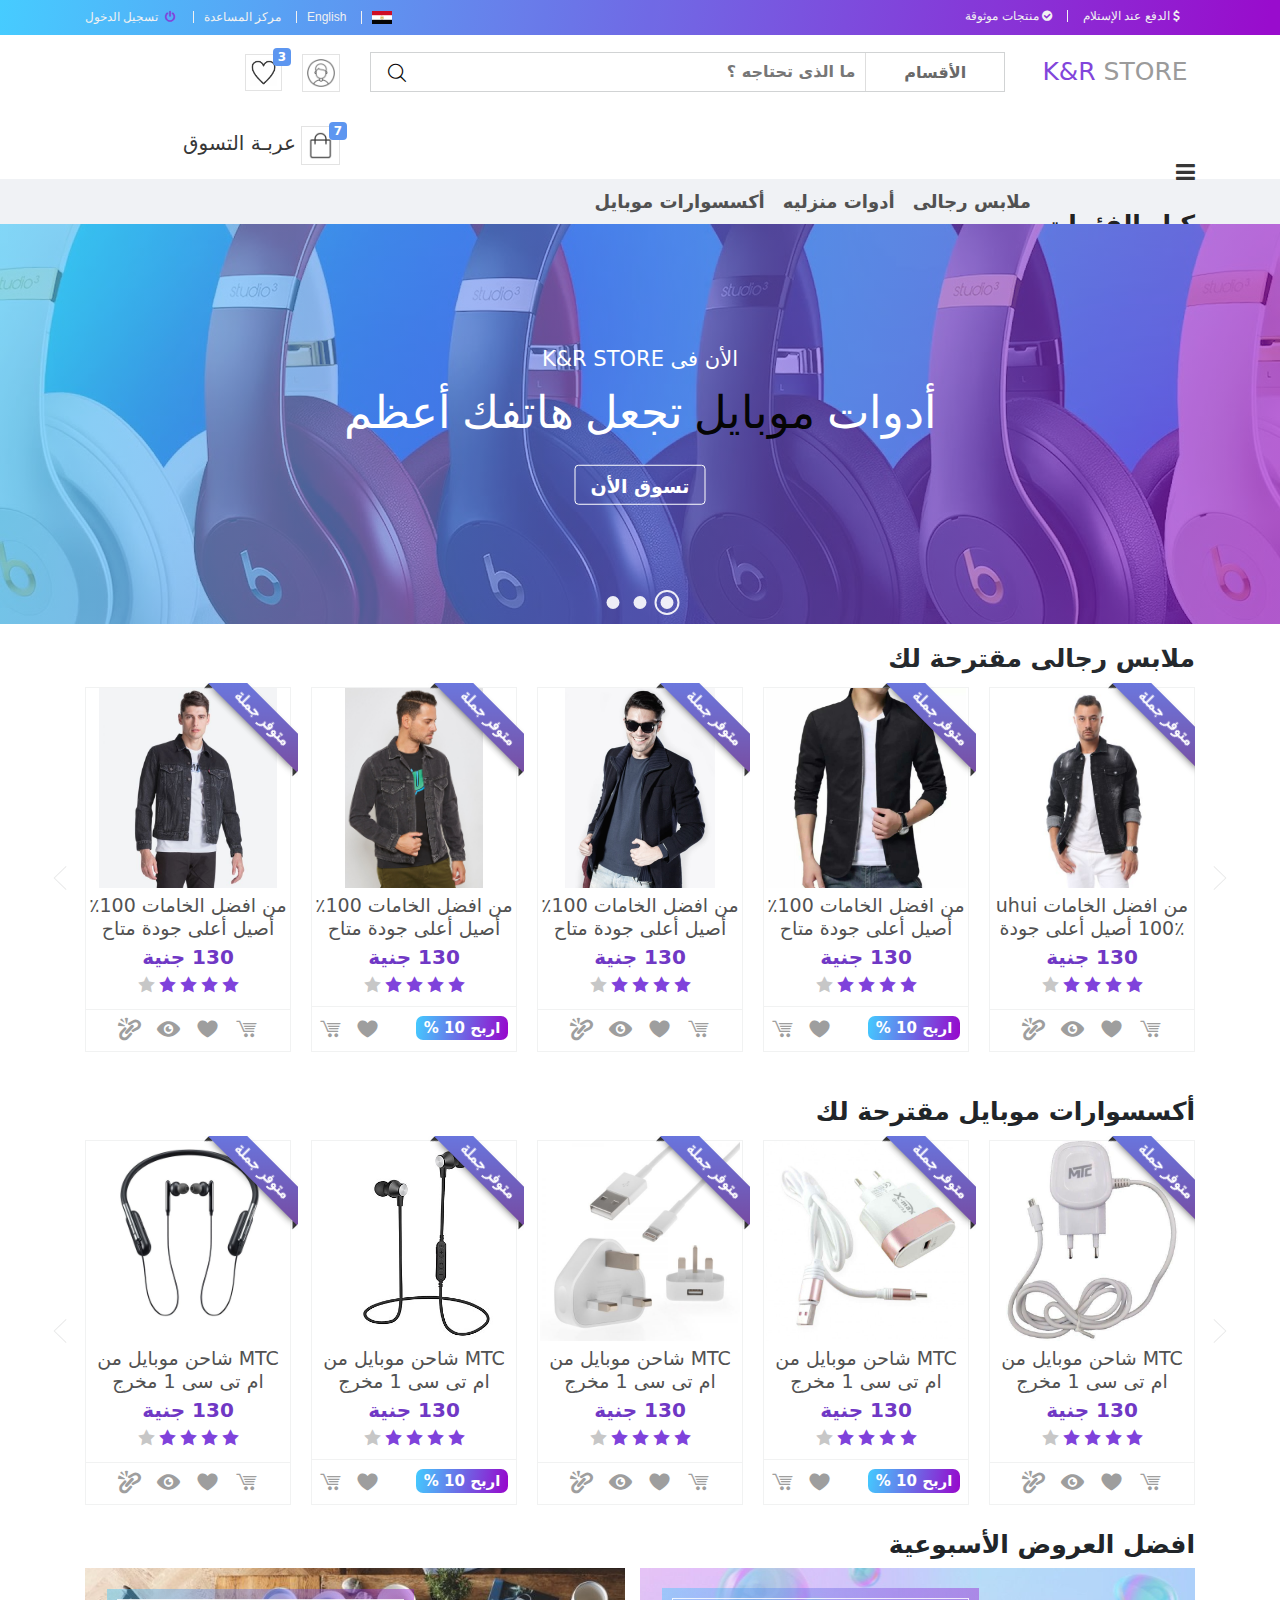
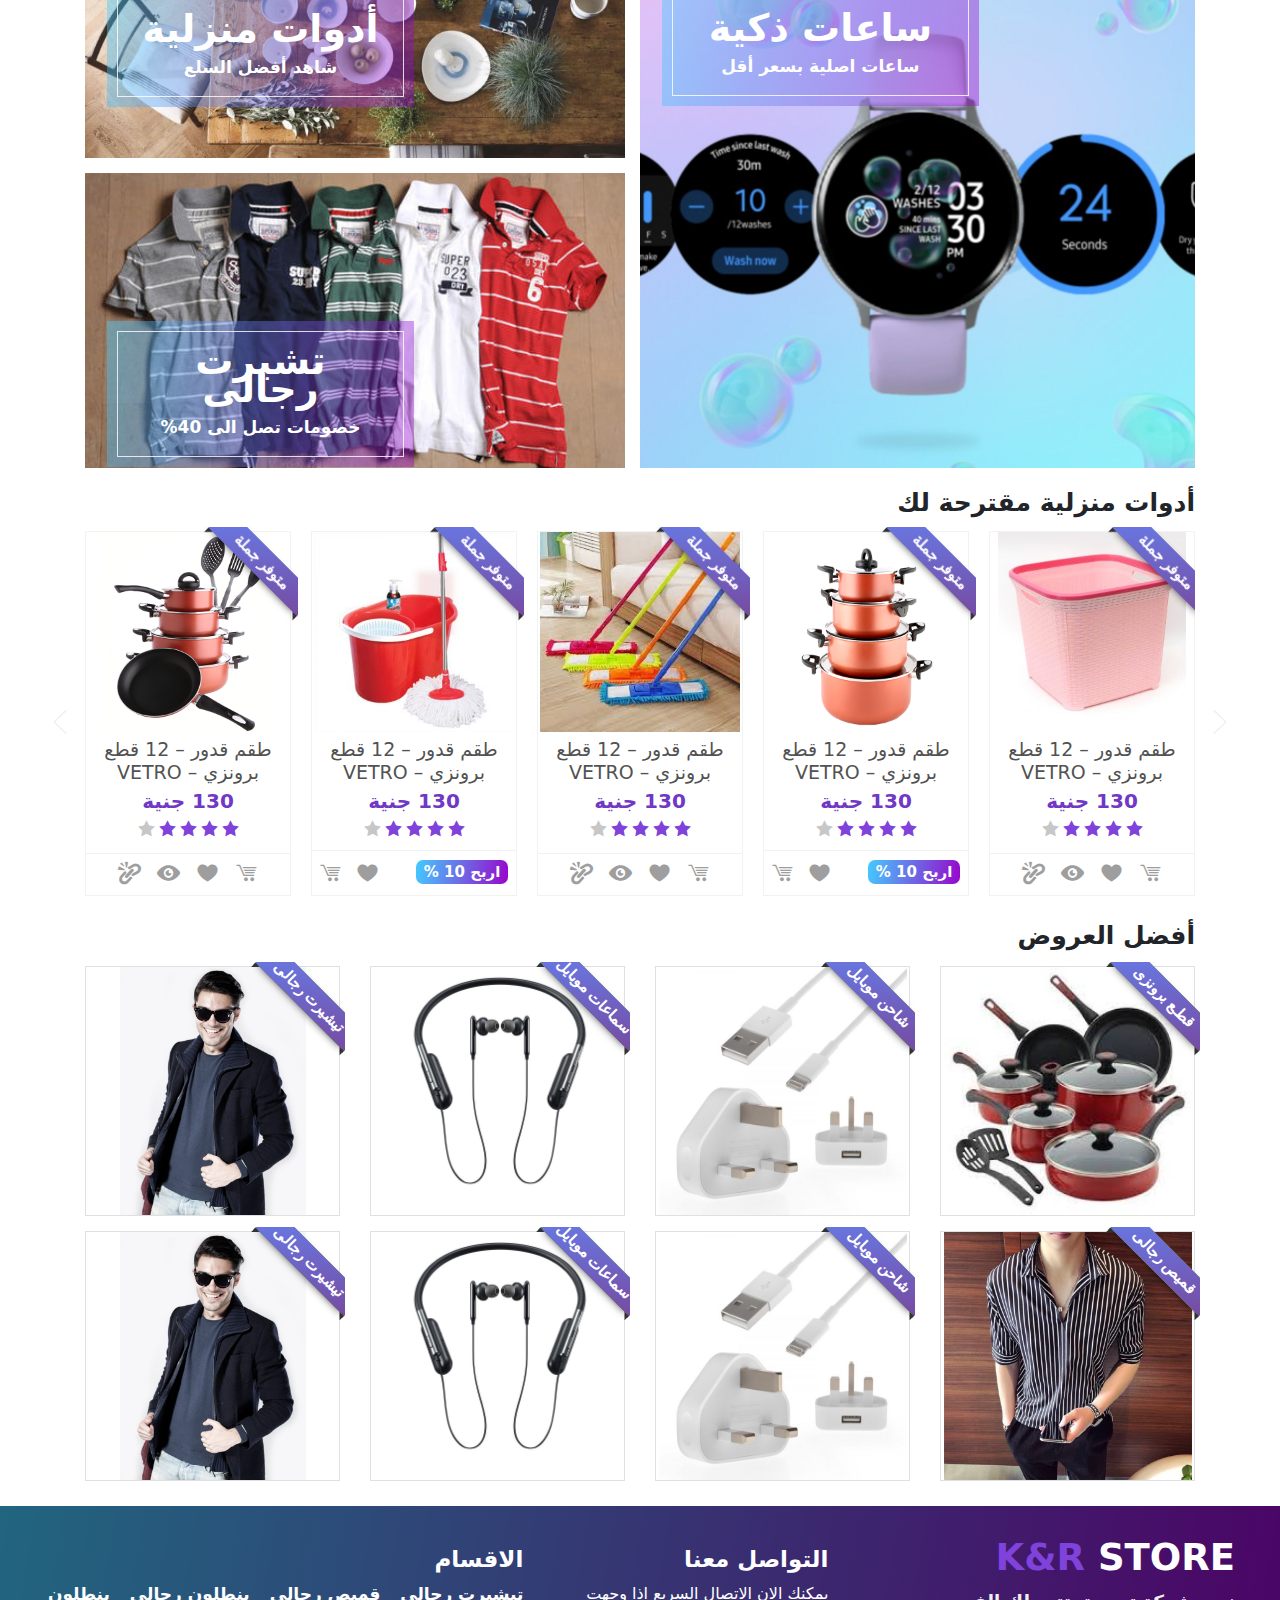
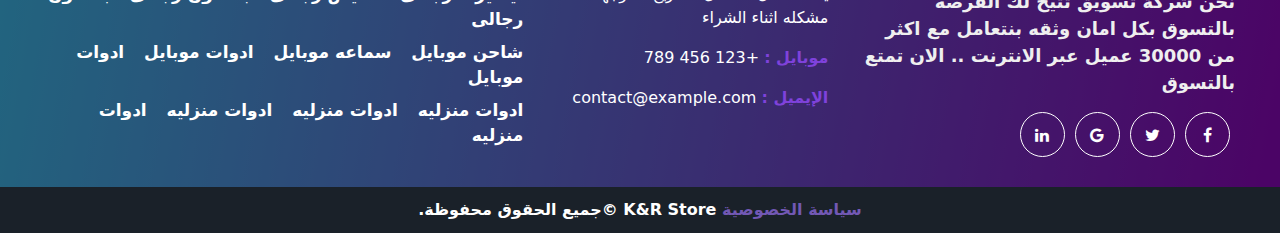
<file: index.html>
<!doctype html>
<html lang="ar">

<head>
    <!-- Required meta tags -->
    <meta charset="utf-8">
    <meta name="viewport" content="width=device-width, initial-scale=1, maximum-scale=1, user-scalable=no">

    <!-- Bootstrap CSS -->
    <link rel="stylesheet" href="css/bootstrap.min.css">
    <link rel="stylesheet" href="css/icofont.min.css">
    <link rel="stylesheet" href="css/owl.carousel.min.css">
    <link rel="stylesheet" href="css/jquery-ui.min.css">
    <link rel="stylesheet" href="css/swiper.css">
    <link rel="stylesheet" href="css/swiper.min.css">


   
   <!-- Include Cloud Zoom CSS -->
   <link href="css/cloudzoom.css" type="text/css" rel="stylesheet" />
   


    <link href="https://stackpath.bootstrapcdn.com/font-awesome/4.7.0/css/font-awesome.min.css" rel="stylesheet">
    <link rel="stylesheet" href="css/style.css">
    <!-- <link rel="stylesheet" href="https://fonts.googleapis.com/earlyaccess/droidarabickufi.css"> -->

    <!-- <link rel="icon" href="images/favicon.ico" type="image/x-icon" /> -->
    <title> K&R STORE </title>
</head>

<body>

    <div class="loader">
        <img src="images/spinner.gif" class="img-fluid">
    </div>


    <header class="site-header">
        <div class="header-top">
            <div class="container">
                <div class="row">
                    <div class="col-md-6 col-12 service-large">
                        <div class="right-item">
                            <ul class="links-service">
                                <li><a href="#"> <i class="fa fa-dollar"></i> الدفع عند الإستلام </a></li>
                                <li><a href="#"> <i class="fa fa-check-circle"></i> منتجات موثوقة </a></li>
                            </ul>
                        </div>
                    </div>
                    <div class="col-md-6 col-12">
                        <div class="left-item">
                            <ul class="user-links">
                                <li class="main-li flag">
                                    <a>
                                        <img src="images/255px-Flag_of_Egypt.svg.png" alt="France" />
                                    </a>
                                </li>
                                <li class="main-li">
                                    <a href="#">
                                       English
                                    </a>
                                </li>
                                <li class="main-li">
                                    <a href="faq.html">
                                        مركز المساعدة
                                    </a>
                                </li>
                                <li class="main-li login-dropdown">
                                    <a class="drop">
                                        <i class="fa fa-power-off"></i>
                                        تسجيل الدخول
                                    </a>
                                    <ul class="dropdown">
                                        <li><a href="login.html">تسجيل الدخول</a></li>
                                        <li><a href="login.html">حساب جديد</a></li>
                                        <li><a href="marketer.html">تسويق</a></li>
                                        <li><a href="account_products.html">مشترياتى</a></li>
                                        <li><a href="account_favorite.html">القوائم المفضلة </a></li>
                                        <li><a href="account_setting.html">أعداد الحساب </a></li>
                                    </ul>
                                </li>

                            </ul>
                        </div>
                    </div>
                </div>
            </div>
        </div>
        </div>
        <div class="middle-header text-center">
            <div class="container">
                <div class="row">
                    <div class="col-xl-2 col-lg-3 col-sm-3 col-7 large-logo">
                        <div class="logo">
                        <a href="index.html"> <span>K&R</span> STORE</a>    
                        </div>

                    </div>
                    <div class="col-xl-7 col-lg-6 col-md-12">
                        <form action="">
                            <div class="search-box">
                                <div class="filter-box">
                                    <span id="result"> الأقسام </span>
                                </div>
                                <input type="text" placeholder="ما الذى تحتاجه ؟ ">
                                <button class="btn-search" type="submit"> <i class="icofont-search"></i> </button>
                            </div>
                            <div class="search-categ">
                                <div class="head">
                                    <div> أختار القسم </div>
                                </div>
                                <ul>
                                    <li>
                                        <p> <input type="checkbox" id="1" value="ملابس" onclick="myCatSelect(this)">
                                            ملابس رجالى </p>
                                    </li>
                                    <li>
                                        <p> <input type="checkbox" id="2" value="اكسسوارات" onclick="myCatSelect(this)">
                                            اكسسوارات موبايل </p>
                                    </li>
                                    <li>
                                        <p> <input type="checkbox" id="3" value="أدوات منزلية "
                                                onclick="myCatSelect(this)">
                                            أدوات منزلية </p>
                                    </li>
                                </ul>
                            </div>
                        </form>
                    </div>
                    <div class="col-xl-3 col-lg-3 col-sm-2 large-items">
                        <div class="login-header">
                        <a href="login.html">
                            <img src="images/login.png" alt="">
                        </a>
                        </div>
                        <div class="save-products">
                            <a href="account_favorite.html">
                            <img src="images/heart.png" alt="">
                            <span class="badge badge-primary">3</span> 
                              </a>
                        </div>
                       
                        <div class="cart-header">
                            <img src="images/cart.png" alt="">
                            <span class="badge badge-primary">7</span> 
                            <span class="cart-text">عربـة التسوق</span> 
                        </div>
                       
                        <div class="cart-dropdown">
                            <div class="top-info">
                                <div class="counts"> منتــج ( 3 )<span class="close"> <i class="icofont-close-line"></i>
                                    </span> </div>
                                <p> <label> المجموع الكلى للعربــة : </label> 200,00 جنيــه </p>
                                <a class="btn-orange" href="checkout.html"> متابعة الشراء </a>
                            </div>

                            <div class="dropdown-items">
                                <div class="item-box">
                                    <img src="images/phone-2.jpg" alt="prod" class="img-fluid">
                                    <div class="data">
                                        <a class="descr" href="#"> خصم 20 % - موبايل ايفون 7 - إصدار جديد من شركــة
                                            أبل</a>
                                        <h3> 7000 جنيــه </h3>
                                        <div class="item-footer">
                                            <p> الكميـة : <input type="text" value="1"> </p>
                                            <div class="actions">
                                                <a data-toggle="modal" data-target="#delete-modal">
                                                    <i class="icofont-ui-delete"></i>
                                                </a>
                                            </div>
                                        </div>
                                    </div>
                                </div>

                                <div class="item-box">
                                    <img src="images/phone-2.jpg" alt="prod" class="img-fluid">
                                    <div class="data">
                                        <a class="descr" href="#"> فريد من نوعه خصم 20 % - موبايل ايفون 7 - إصدار جديد
                                        </a>
                                        <h3> 7000 جنيــه </h3>
                                        <div class="item-footer">
                                            <p> الكميـة : <input type="text" value="1"> </p>
                                            <div class="actions">
                                                <a data-toggle="modal" data-target="#delete-modal">
                                                    <i class="icofont-ui-delete"></i>
                                                </a>
                                            </div>
                                        </div>
                                    </div>
                                </div>

                            </div>
                            <div class="bottom-info">
                                <a class="btn-orange" href="cart.html"> عرض وتعديل العربة </a>
                            </div>
                        </div>
                    </div>

                </div>
            </div>
        </div>
        <nav class="navbar navbar-expand-lg navbar-light bg-light large-nav">
            <div class="container">
                <div class="btn-menu">
                    <i class="fa fa-bars"></i>
                    <span class="navbar-brand"> كـل الفئــات </span>
                </div>
                <div class="site-menu">
                    <div class="main-list">
                        <ul class="main-ul fixed-height">
                            <li class="main-list-li">
                                <a class="main-a" href="#">
                                    <span class="cat-icon"> <i class="icofont-smart-phone"></i>
                                    </span>  أكسسوارات موبايل  </span>
                                </a>
                                <div class="cat-popup-list" >
                                    <div class="menue-block">
                                        <div class="row">
                                            <div class="col-12">
                                                <div class="brands">
                                                    <div class="row">
                                                        <div class="col-2">
                                                            <div class="item"> <a href="#"> <img src="images/brand1.png" > </a> </div>
                                                        </div>
                                                        <div class="col-2">
                                                            <div class="item"> <a href="#"> <img src="images/brand2.png" > </a> </div>
                                                        </div>
                                                        <div class="col-2">
                                                            <div class="item"> <a href="#"> <img src="images/brand3.png" > </a> </div>
                                                        </div>
                                                        <div class="col-2">
                                                            <div class="item"> <a href="#"> <img src="images/brand4.png" > </a> </div>
                                                        </div>
                                                        <div class="col-2">
                                                            <div class="item"> <a href="#"> <img src="images/brand5.png" > </a> </div>
                                                        </div>
                                                        <div class="col-2">
                                                            <div class="item"> <a href="#"> <img src="images/brand6.png" > </a> </div>
                                                        </div>
                                                 </div>
                                              </div>
                                            </div>
                                            <div class="col-12">
                                                <div class="row">
                                                    <div class="col-3">
                                                        <div class="item-branch">
                                                            <h3>شواحن</h3>
                                                            <ul>
                                                                <li> <a href="#"> شاحن موبايل </a></li>
                                                                <li> <a href="#"> شاحن موبايل </a></li>
                                                                <li> <a href="#"> شاحن موبايل </a></li>
                                                                <li> <a href="#"> شاحن موبايل </a></li>
                                                            </ul>
                                                        </div>
                                                    </div>
                                                    <div class="col-3">
                                                        <div class="item-branch">
                                                            <h3>اكسسوارات</h3>
                                                            <ul>
                                                                <li> <a href="#"> شاحن موبايل </a></li>
                                                                <li> <a href="#"> شاحن موبايل </a></li>
                                                                <li> <a href="#"> شاحن موبايل </a></li>
                                                                <li> <a href="#"> شاحن موبايل </a></li>
                                                            </ul>
                                                        </div>
                                                    </div>
                                                    <div class="col-3">
                                                        <div class="item-branch">
                                                            <h3>سماعات</h3>
                                                            <ul>
                                                                <li> <a href="#"> شاحن موبايل </a></li>
                                                                <li> <a href="#"> شاحن موبايل </a></li>
                                                                <li> <a href="#"> شاحن موبايل </a></li>
                                                                <li> <a href="#"> شاحن موبايل </a></li>
                                                            </ul>
                                                        </div>
                                                    </div>
                                                    <div class="col-3">
                                                        <div class="item-branch">
                                                            <h3>ساعات</h3>
                                                            <ul>
                                                                <li> <a href="#"> شاحن موبايل </a></li>
                                                                <li> <a href="#"> شاحن موبايل </a></li>
                                                                <li> <a href="#"> شاحن موبايل </a></li>
                                                                <li> <a href="#"> شاحن موبايل </a></li>
                                                            </ul>
                                                        </div>
                                                    </div>
                                                </div>
                                            </div>
                                        </div>
                                    
                                    </div>
                                </div>
                            </li>
                            <li class="main-list-li">
                                <a class="main-a" href="#">
                                    <span class="cat-icon"> <i class="icofont-man-in-glasses"></i> </span>
                                    <span> ملابس رجالى </span>
                                </a>
                                <div class="cat-popup-list">
                                    <div class="menue-block">
                                        <div class="row">
                                            <div class="col-3">
                                                <div class="item-branch">
                                                    <h3>قميص</h3>
                                                    <ul>
                                                        <li> <a href="#">قميص رجالى </a></li>
                                                        <li> <a href="#">قميص رجالى </a></li>
                                                        <li> <a href="#">قميص رجالى </a></li>
                                                        <li> <a href="#">قميص رجالى </a></li>
                                                    </ul>
                                                </div>
                                            </div>
                                            <div class="col-3">
                                                <div class="item-branch">
                                                    <h3>بنطلون</h3>
                                                    <ul>
                                                        <li> <a href="#">قميص رجالى </a></li>
                                                        <li> <a href="#">قميص رجالى </a></li>
                                                        <li> <a href="#">قميص رجالى </a></li>
                                                        <li> <a href="#">قميص رجالى </a></li>
                                                    </ul>
                                                </div>
                                            </div>
                                            <div class="col-3">
                                                <div class="item-branch">
                                                    <h3>تيشيرت</h3>
                                                    <ul>
                                                        <li> <a href="#">قميص رجالى </a></li>
                                                        <li> <a href="#">قميص رجالى </a></li>
                                                        <li> <a href="#">قميص رجالى </a></li>
                                                        <li> <a href="#">قميص رجالى </a></li>
                                                    </ul>
                                                </div>
                                            </div>
                                            <div class="col-3">
                                                <div class="item-branch">
                                                    <h3>جاكت</h3>
                                                    <ul>
                                                        <li> <a href="#">قميص رجالى </a></li>
                                                        <li> <a href="#">قميص رجالى </a></li>
                                                        <li> <a href="#">قميص رجالى </a></li>
                                                        <li> <a href="#">قميص رجالى </a></li>
                                                    </ul>
                                                </div>
                                            </div>
                                        </div>
                                    </div>
                                </div>
                            </li>
                            <li class="main-list-li">
                                <a class="main-a" href="#">
                                    <span class="cat-icon"> <i class="icofont-home"></i>
                                    </span> الأدوات المنزلية </span>
                                </a>
                                <div class="cat-popup-list" >
                                    <div class="menue-block">
                                        <div class="row">
                                            <div class="col-8">
                                                <div class="row">
                                                    <div class="col-4">
                                                        <div class="item-branch">
                                                            <h3>المطبخ</h3>
                                                            <ul>
                                                                <li> <a href="#"> ادوات منزل </a></li>
                                                                <li> <a href="#">أدوات منزل </a></li>
                                                                <li> <a href="#">أدوات منزل </a></li>
                                                                <li> <a href="#">أدوات منزل </a></li>
                                                            </ul>
                                                        </div>
                                                    </div>
                                                    <div class="col-4">
                                                        <div class="item-branch">
                                                            <h3>الحمام</h3>
                                                            <ul>
                                                                <li> <a href="#">أدوات منزل </a></li>
                                                                <li> <a href="#">أدوات منزل </a></li>
                                                                <li> <a href="#">أدوات منزل </a></li>
                                                                <li> <a href="#">أدوات منزل </a></li>
                                                            </ul>
                                                        </div>
                                                    </div>
                                                    <div class="col-4">
                                                        <div class="item-branch">
                                                            <h3>الأنواع</h3>
                                                            <ul>
                                                                <li> <a href="#">أدوات منزل </a></li>
                                                                <li> <a href="#">أدوات منزل </a></li>
                                                                <li> <a href="#">أدوات منزل </a></li>
                                                                <li> <a href="#">أدوات منزل </a></li>
                                                            </ul>
                                                        </div>
                                                    </div>
                                                
                                                </div>
                                            </div>
                                            <div class="col-4">
                                                <img  class="tool-images" src="images/toolimg.png" alt="">
                                            </div>
                                            
                                           
                                        </div>
                                    </div>
                                </div>
                            </li>
                        </ul>
                    </div>
                </div>
                <div class="collapse navbar-collapse" id="navbarNavDropdown">
                    <ul class="navbar-nav">
                        <li class="nav-item">
                            <a class="nav-link" href="product.html">ملابس رجالى</a>
                        </li>
                        <li class="nav-item">
                            <a class="nav-link" href="product.html">أدوات منزليه </a>
                        </li>
                        <li class="nav-item">
                            <a class="nav-link" href="product.html"> أكسسوارات موبايل </a>
                        </li>
                    </ul> 
                </div>
            </div>
        </nav>
        <nav class="navbar navbar-expand-lg navbar-light bg-light small-nav" >
           
            <a class="navbar-brand navbar-brand-small">
                    <i class="fa fa-bars"></i>
                    <span class="navbar-brand"> K&R STORE  </span>
            </a>
            <div class="collapse navbar-collapse" id=" navbar-collapse">
                <div class="collapse-header">
                    <h3>كل الفئـــات</h3>
                    <i class="fa fa-close" id="fa-close-menu"></i>
                </div>
                <ul class="navbar-nav">
                    <li class="nav-item">
                        <a class="nav-link" href="product.html">ملابس رجالى</a>
                    </li>
                    <li class="nav-item">
                        <a class="nav-link" href="product.html">أدوات منزليه </a>
                    </li>
                    <li class="nav-item">
                        <a class="nav-link" href="product.html"> أكسسوارات موبايل </a>
                    </li>
                </ul> 
              
            
            </div>
            <div class="links-small">
                <div class="login-header">
                    <a href="login.html">
                        <img src="images/login.png" alt="">
                    </a>
                    </div>
                    <div class="cart-header">
                        <img src="images/cart.png" alt="">
                        <span class="badge badge-primary">7</span> 
                    </div>
                   
                    <div class="cart-menu">
                        <div class="top-info">
                            <div class="counts"> منتــج ( 3 )<span class="close"> <i class="icofont-close-line" id="cart-menu-close"></i>
                                </span> </div>
                            <p> <label> المجموع الكلى للعربــة : </label> 200,00 جنيــه </p>
                            <a class="btn-orange" href="checkout.html"> متابعة الشراء </a>
                        </div>

                        <div class="dropdown-items">
                            <div class="item-box">
                                <img src="images/phone-2.jpg" alt="prod" class="img-fluid">
                                <div class="data">
                                    <a class="descr" href="#"> خصم 20 % - موبايل ايفون 7 - إصدار جديد من شركــة
                                        أبل</a>
                                    <h3> 7000 جنيــه </h3>
                                    <div class="item-footer">
                                        <p> الكميـة : <input type="text" value="1"> </p>
                                        <div class="actions">
                                            <a data-toggle="modal" data-target="#delete-modal">
                                                <i class="icofont-ui-delete"></i>
                                            </a>
                                        </div>
                                    </div>
                                </div>
                            </div>

                            <div class="item-box">
                                <img src="images/phone-2.jpg" alt="prod" class="img-fluid">
                                <div class="data">
                                    <a class="descr" href="#"> فريد من نوعه خصم 20 % - موبايل ايفون 7 - إصدار جديد
                                    </a>
                                    <h3> 7000 جنيــه </h3>
                                    <div class="item-footer">
                                        <p> الكميـة : <input type="text" value="1"> </p>
                                        <div class="actions">
                                            <a data-toggle="modal" data-target="#delete-modal">
                                                <i class="icofont-ui-delete"></i>
                                            </a>
                                        </div>
                                    </div>
                                </div>
                            </div>
                            <div class="item-box">
                                <img src="images/phone-2.jpg" alt="prod" class="img-fluid">
                                <div class="data">
                                    <a class="descr" href="#"> فريد من نوعه خصم 20 % - موبايل ايفون 7 - إصدار جديد
                                    </a>
                                    <h3> 7000 جنيــه </h3>
                                    <div class="item-footer">
                                        <p> الكميـة : <input type="text" value="1"> </p>
                                        <div class="actions">
                                            <a data-toggle="modal" data-target="#delete-modal">
                                                <i class="icofont-ui-delete"></i>
                                            </a>
                                        </div>
                                    </div>
                                </div>
                            </div>
                            <div class="item-box">
                                <img src="images/phone-2.jpg" alt="prod" class="img-fluid">
                                <div class="data">
                                    <a class="descr" href="#"> فريد من نوعه خصم 20 % - موبايل ايفون 7 - إصدار جديد
                                    </a>
                                    <h3> 7000 جنيــه </h3>
                                    <div class="item-footer">
                                        <p> الكميـة : <input type="text" value="1"> </p>
                                        <div class="actions">
                                            <a data-toggle="modal" data-target="#delete-modal">
                                                <i class="icofont-ui-delete"></i>
                                            </a>
                                        </div>
                                    </div>
                                </div>
                            </div>
                            <div class="item-box">
                                <img src="images/phone-2.jpg" alt="prod" class="img-fluid">
                                <div class="data">
                                    <a class="descr" href="#"> فريد من نوعه خصم 20 % - موبايل ايفون 7 - إصدار جديد
                                    </a>
                                    <h3> 7000 جنيــه </h3>
                                    <div class="item-footer">
                                        <p> الكميـة : <input type="text" value="1"> </p>
                                        <div class="actions">
                                            <a data-toggle="modal" data-target="#delete-modal">
                                                <i class="icofont-ui-delete"></i>
                                            </a>
                                        </div>
                                    </div>
                                </div>
                            </div>

                        </div>
                        <div class="bottom-info">
                            <a class="btn-orange" href="cart.html"> عرض وتعديل العربة </a>
                        </div>
                    </div>
                </div> 
               
          </nav>
    </header>

    <div class="main-slider">
        <div class="owl-carousel owl-theme main-owl">
            <div class="item">
                <div class="overlay"></div>
                <img src="images/maxresdefault.jpg" alt="slider" class="img-fluid">
                <div class="item-text">
                    <p> الأن فى K&R STORE </p>
                    <h2> أدوات  <span> موبايل  </span> تجعل هاتفك أعظم  </h2>
                    <!-- <h5> For All Collections 2018 - 2019 </h5> -->
                    <a href="#" class="btn"> تسوق الأن </a>
                </div>
            </div>
            <div class="item">
                <div class="overlay"></div>
                <img src="images/maxresdefault (2).jpg" alt="slider" class="img-fluid">
                <div class="item-text">
                    <p  class="fadeInDown">  الأن فى K&R STORE </p>
                    <h2 class="fadeIn"> افضل  <span> ملابس رجالى  </span> تجعلك تتألق بمظهرك  </h2>
                    <!-- <h5 class="fadeIn"> For All Collections 2018 - 2019 </h5> -->
                    <a  class="fadeInUp" href="#" class="btn"> تسوق الأن </a>
                </div>
            </div>
            <div class="item">
                <div class="overlay"></div>
                <img src="images/8919.jpg" alt="slider" class="img-fluid">
                <div class="item-text">
                    <p  class="fadeInDown">  الأن فى K&R STORE </p>
                    <h2 class="fadeIn"> أدوات  <span>  منزلية</span> مهمة جدا لمنزلك  </h2>
                    <!-- <h5 class="fadeIn"> For All Collections 2018 - 2019 </h5> -->
                    <a  class="fadeInUp" href="#" class="btn"> تسوق الأن </a>
                </div>
            </div>
        </div>
    </div>


    <!-- ملابس رجالى -->
    <section class="feature-product">
        <div class="container">
          <h2> ملابس رجالى مقترحة لك </h2>
            <div class="content">
                <div class="tab_content active" id="tab_content_1">
                    <div class="owl-carousel owl-theme tabcontent-owl">
                        <div class="item">
                            <div class="product-card">
                                <div class="mix marketing planning">
                                        <figure class="effect-layla">
                                            <img src="images/t1.jpg" alt="product" class="img-fluid">
                                            <a class="quick-view show-product-modal" data-toggle="modal"
                                                data-target="#product-modal">
                                                <figcaption>
                                                    <div class="actions">
                                                        <!-- <span > نظرة سريعة  </span> -->
                                                    </div>
                                                </figcaption>
                                            </a>
                                        </figure>
                                </div>
                                <div class="product-title">
                                    <a href="view_product.html">
                                        من افضل الخامات uhui   100٪ أصيل أعلى جودة متاح جاكيت اسود اشترى الان
                                    </a>
                                </div>
                                <div class="salary"> 130 جنية </div>

                                <ul>
                                    <li> <i class="icofont-star select"></i> </li>
                                    <li> <i class="icofont-star select"></i> </li>
                                    <li> <i class="icofont-star select "></i> </li>
                                    <li> <i class="icofont-star select"></i> </li>
                                    <li> <i class="icofont-star"></i> </li>
                                </ul>
                                <div class="item-links">
                                    <ul>
                                        <li>
                                            <a href="#">
                                                <i class="icofont-cart-alt"></i>
                                            </a>
                                        </li>
                                        <li>
                                            <a class="liketoggle" > <i class="icofont-heart"></i> </a>
                                        </li>
                                        <li class="quick-view">
                                            <a class="show-product-modal" data-toggle="modal"
                                                data-target="#product-modal"> <i
                                                    class="icofont-eye-alt"></i> <span> </span> </a>
                                        </li>
                                        <li>
                                            <a href="view_product.html"> <i class="icofont-link-broken"></i>
                                            </a>
                                        </li>
                                    </ul>
                                </div>
                                <span class="re-ribbon-badge left-badge badge_3"><span>متوفر
                                        جملة</span></span>
                            </div>
                        </div>
                        <div class="item">
                            <div class="product-card">
                                <div class="mix marketing planning">
                                        <figure class="effect-layla">
                                            <img src="images/t2.jpg" alt="product" class="img-fluid">
                                            <a class="quick-view show-product-modal" data-toggle="modal"
                                                data-target="#product-modal">
                                                <figcaption>
                                                    <div class="actions">
                                                        <span> نظرة سريعة </span>
                                                    </div>
                                                </figcaption>
                                            </a>
                                        </figure>
                                </div>
                                <div class="product-title">
                                    <a href="view_product.html">
                                        من افضل الخامات   100٪ أصيل أعلى جودة متاح جاكيت اسود اشترى الان
                                    </a>
                                </div>
                                <div class="salary"> 130 جنية </div>

                                <ul>
                                    <li> <i class="icofont-star select"></i> </li>
                                    <li> <i class="icofont-star select"></i> </li>
                                    <li> <i class="icofont-star select "></i> </li>
                                    <li> <i class="icofont-star select"></i> </li>
                                    <li> <i class="icofont-star"></i> </li>
                                </ul>
                                <div class="item-links">
                                    <a href="#">
                                        <i class="icofont-cart-alt"></i>
                                    </a>
                                    <a class="liketoggle"> <i class="icofont-heart"></i> </a>
                                    <span class="won"> اربح 10 %</span>
                                </div>
                                <span class="re-ribbon-badge left-badge badge_3"><span>متوفر
                                        جملة</span></span>
                            </div>
                        </div>
                        <div class="item">
                            <div class="product-card">
                                <div class="mix marketing planning">
                                        <figure class="effect-layla">
                                            <img src="images/t3.jpg" alt="product" class="img-fluid">
                                            <a class="quick-view show-product-modal" data-toggle="modal"
                                                data-target="#product-modal">
                                                <figcaption>
                                                    <div class="actions">
                                                        <!-- <span > نظرة سريعة  </span> -->
                                                    </div>
                                                </figcaption>
                                            </a>
                                        </figure>
                                </div>
                                <div class="product-title">
                                    <a href="view_product.html">
                                        من افضل الخامات   100٪ أصيل أعلى جودة متاح جاكيت اسود اشترى الان
                                    </a>
                                </div>
                                <div class="salary"> 130 جنية </div>

                                <ul>
                                    <li> <i class="icofont-star select"></i> </li>
                                    <li> <i class="icofont-star select"></i> </li>
                                    <li> <i class="icofont-star select "></i> </li>
                                    <li> <i class="icofont-star select"></i> </li>
                                    <li> <i class="icofont-star"></i> </li>
                                </ul>
                                <div class="item-links">
                                    <ul>
                                        <li>
                                            <a href="#">
                                                <i class="icofont-cart-alt"></i>
                                            </a>
                                        </li>
                                        <li>
                                            <a class="liketoggle"> <i class="icofont-heart"></i> </a>
                                        </li>
                                        <li class="quick-view">
                                            <a class="show-product-modal" data-toggle="modal"
                                                data-target="#product-modal"> <i
                                                    class="icofont-eye-alt"></i> <span> </span> </a>
                                        </li>
                                        <li>
                                            <a href="view_product.html"> <i class="icofont-link-broken"></i>
                                            </a>
                                        </li>
                                    </ul>
                                </div>
                                <span class="re-ribbon-badge left-badge badge_3"><span>متوفر
                                        جملة</span></span>
                            </div>
                        </div>
                        <div class="item">
                            <div class="product-card">
                                <div class="mix marketing planning">
                                        <figure class="effect-layla">
                                            <img src="images/t4.jpg" alt="product" class="img-fluid">
                                            <a class="quick-view show-product-modal" data-toggle="modal"
                                                data-target="#product-modal">
                                                <figcaption>
                                                    <div class="actions">
                                                        <span> نظرة سريعة </span>
                                                    </div>
                                                </figcaption>
                                            </a>
                                        </figure>
                                </div>
                                <div class="product-title">
                                    <a href="view_product.html">
                                        من افضل الخامات   100٪ أصيل أعلى جودة متاح جاكيت اسود اشترى الان
                                    </a>
                                </div>
                                <div class="salary"> 130 جنية </div>

                                <ul>
                                    <li> <i class="icofont-star select"></i> </li>
                                    <li> <i class="icofont-star select"></i> </li>
                                    <li> <i class="icofont-star select "></i> </li>
                                    <li> <i class="icofont-star select"></i> </li>
                                    <li> <i class="icofont-star"></i> </li>
                                </ul>
                                <div class="item-links">
                                    <a href="#">
                                        <i class="icofont-cart-alt"></i>
                                    </a>
                                    <a class="liketoggle"> <i class="icofont-heart"></i> </a>
                                    <span class="won"> اربح 10 %</span>
                                </div>
                                <span class="re-ribbon-badge left-badge badge_3"><span>متوفر
                                        جملة</span></span>
                            </div>
                        </div>
                        <div class="item">
                            <div class="product-card">
                                <div class="mix marketing planning">
                                        <figure class="effect-layla">
                                            <img src="images/t5.jpg" alt="product" class="img-fluid">
                                            <a class="quick-view show-product-modal" data-toggle="modal"
                                                data-target="#product-modal">
                                                <figcaption>
                                                    <div class="actions">
                                                        <!-- <span > نظرة سريعة  </span> -->
                                                    </div>
                                                </figcaption>
                                            </a>
                                        </figure>
                                </div>
                                <div class="product-title">
                                    <a href="view_product.html">
                                        من افضل الخامات   100٪ أصيل أعلى جودة متاح جاكيت اسود اشترى الان
                                    </a>
                                </div>
                                <div class="salary"> 130 جنية </div>

                                <ul>
                                    <li> <i class="icofont-star select"></i> </li>
                                    <li> <i class="icofont-star select"></i> </li>
                                    <li> <i class="icofont-star select "></i> </li>
                                    <li> <i class="icofont-star select"></i> </li>
                                    <li> <i class="icofont-star"></i> </li>
                                </ul>
                                <div class="item-links">
                                    <ul>
                                        <li>
                                            <a href="#">
                                                <i class="icofont-cart-alt"></i>
                                            </a>
                                        </li>
                                        <li>
                                            <a class="liketoggle"> <i class="icofont-heart"></i> </a>
                                        </li>
                                        <li class="quick-view">
                                            <a class="show-product-modal" data-toggle="modal"
                                                data-target="#product-modal"> <i
                                                    class="icofont-eye-alt"></i> <span> </span> </a>
                                        </li>
                                        <li>
                                            <a href="view_product.html"> <i class="icofont-link-broken"></i>
                                            </a>
                                        </li>
                                    </ul>
                                </div>
                                <span class="re-ribbon-badge left-badge badge_3"><span>متوفر
                                        جملة</span></span>
                            </div>
                        </div>
                        <div class="item">
                            <div class="product-card">
                                <div class="mix marketing planning">
                                        <figure class="effect-layla">
                                            <img src="images/t6.jpg" alt="product" class="img-fluid">
                                            <a class="quick-view show-product-modal" data-toggle="modal"
                                                data-target="#product-modal">
                                                <figcaption>
                                                    <div class="actions">
                                                        <span> نظرة سريعة </span>
                                                    </div>
                                                </figcaption>
                                            </a>
                                        </figure>
                                </div>
                                <div class="product-title">
                                    <a href="view_product.html">
                                        من افضل الخامات   100٪ أصيل أعلى جودة متاح جاكيت اسود اشترى الان
                                    </a>
                                </div>
                                <div class="salary"> 130 جنية </div>

                                <ul>
                                    <li> <i class="icofont-star select"></i> </li>
                                    <li> <i class="icofont-star select"></i> </li>
                                    <li> <i class="icofont-star select "></i> </li>
                                    <li> <i class="icofont-star select"></i> </li>
                                    <li> <i class="icofont-star"></i> </li>
                                </ul>
                                <div class="item-links">
                                    <a href="#">
                                        <i class="icofont-cart-alt"></i>
                                    </a>
                                    <a class="liketoggle"> <i class="icofont-heart"></i> </a>
                                    <span class="won"> اربح 10 %</span>
                                </div>
                                <span class="re-ribbon-badge left-badge badge_3"><span>متوفر
                                        جملة</span></span>
                            </div>
                        </div>
                    </div>
                </div>

            </div>
        </div>
    </section>

    <!-- اكسسوارت -->

    <section class="feature-product">
        <div class="container">
            <h2>أكسسوارات موبايل مقترحة لك</h2>
            <div class="content">
                <div class="tab_content active" id="tab_content_1">
                    <div class="owl-carousel owl-theme tabcontent-owl">
                        <div class="item">
                            <div class="product-card">
                                <div class="mix marketing planning">
                                        <figure class="effect-layla">
                                            <img src="images/mb1.jpg" alt="product" class="img-fluid">
                                            <a class="quick-view show-product-modal" data-toggle="modal"
                                                data-target="#product-modal">
                                                <figcaption>
                                                    <div class="actions">
                                                        <!-- <span > نظرة سريعة  </span> -->
                                                    </div>
                                                </figcaption>
                                            </a>
                                        </figure>
                                </div>
                                <div class="product-title">
                                    <a href="view_product.html">
                                        MTC شاحن موبايل من ام تى سى 1 مخرج وكابل يو اس بي
                                    </a>
                                </div>
                                <div class="salary"> 130 جنية </div>

                                <ul>
                                    <li> <i class="icofont-star select"></i> </li>
                                    <li> <i class="icofont-star select"></i> </li>
                                    <li> <i class="icofont-star select "></i> </li>
                                    <li> <i class="icofont-star select"></i> </li>
                                    <li> <i class="icofont-star"></i> </li>
                                </ul>
                                <div class="item-links">
                                    <ul>
                                        <li>
                                            <a href="#">
                                                <i class="icofont-cart-alt"></i>
                                            </a>
                                        </li>
                                        <li>
                                            <a class="liketoggle"> <i class="icofont-heart"></i> </a>
                                        </li>
                                        <li class="quick-view">
                                            <a class="show-product-modal" data-toggle="modal"
                                                data-target="#product-modal"> <i
                                                    class="icofont-eye-alt"></i> <span> </span> </a>
                                        </li>
                                        <li>
                                            <a href="view_product.html"> <i class="icofont-link-broken"></i>
                                            </a>
                                        </li>
                                    </ul>
                                </div>
                                <span class="re-ribbon-badge left-badge badge_3"><span>متوفر
                                        جملة</span></span>
                            </div>
                        </div>
                        <div class="item">
                            <div class="product-card">
                                <div class="mix marketing planning">
                                        <figure class="effect-layla">
                                            <img src="images/mb2.jpg" alt="product" class="img-fluid">
                                            <a class="quick-view show-product-modal" data-toggle="modal"
                                                data-target="#product-modal">
                                                <figcaption>
                                                    <div class="actions">
                                                        <span> نظرة سريعة </span>
                                                    </div>
                                                </figcaption>
                                            </a>
                                        </figure>
                                </div>
                                <div class="product-title">
                                    <a href="view_product.html">
                                        MTC شاحن موبايل من ام تى سى 1 مخرج وكابل يو اس بي
                                    </a>
                                </div>
                                <div class="salary"> 130 جنية </div>

                                <ul>
                                    <li> <i class="icofont-star select"></i> </li>
                                    <li> <i class="icofont-star select"></i> </li>
                                    <li> <i class="icofont-star select "></i> </li>
                                    <li> <i class="icofont-star select"></i> </li>
                                    <li> <i class="icofont-star"></i> </li>
                                </ul>
                                <div class="item-links">
                                    <a href="#">
                                        <i class="icofont-cart-alt"></i>
                                    </a>
                                    <a class="liketoggle"> <i class="icofont-heart"></i> </a>
                                    <span class="won"> اربح 10 %</span>
                                </div>
                                <span class="re-ribbon-badge left-badge badge_3"><span>متوفر
                                        جملة</span></span>
                            </div>
                        </div>
                        <div class="item">
                            <div class="product-card">
                                <div class="mix marketing planning">
                                        <figure class="effect-layla">
                                            <img src="images/mb3.jpg" alt="product" class="img-fluid">
                                            <a class="quick-view show-product-modal" data-toggle="modal"
                                                data-target="#product-modal">
                                                <figcaption>
                                                    <div class="actions">
                                                        <!-- <span > نظرة سريعة  </span> -->
                                                    </div>
                                                </figcaption>
                                            </a>
                                        </figure>
                                </div>
                                <div class="product-title">
                                    <a href="view_product.html">
                                        MTC شاحن موبايل من ام تى سى 1 مخرج وكابل يو اس بي
                                    </a>
                                </div>
                                <div class="salary"> 130 جنية </div>

                                <ul>
                                    <li> <i class="icofont-star select"></i> </li>
                                    <li> <i class="icofont-star select"></i> </li>
                                    <li> <i class="icofont-star select "></i> </li>
                                    <li> <i class="icofont-star select"></i> </li>
                                    <li> <i class="icofont-star"></i> </li>
                                </ul>
                                <div class="item-links">
                                    <ul>
                                        <li>
                                            <a href="#">
                                                <i class="icofont-cart-alt"></i>
                                            </a>
                                        </li>
                                        <li>
                                            <a class="liketoggle"> <i class="icofont-heart"></i> </a>
                                        </li>
                                        <li class="quick-view">
                                            <a class="show-product-modal" data-toggle="modal"
                                                data-target="#product-modal"> <i
                                                    class="icofont-eye-alt"></i> <span> </span> </a>
                                        </li>
                                        <li>
                                            <a href="view_product.html"> <i class="icofont-link-broken"></i>
                                            </a>
                                        </li>
                                    </ul>
                                </div>
                                <span class="re-ribbon-badge left-badge badge_3"><span>متوفر
                                        جملة</span></span>
                            </div>
                        </div>
                        <div class="item">
                            <div class="product-card">
                                <div class="mix marketing planning">
                                        <figure class="effect-layla">
                                            <img src="images/mb4.jpg" alt="product" class="img-fluid">
                                            <a class="quick-view show-product-modal" data-toggle="modal"
                                                data-target="#product-modal">
                                                <figcaption>
                                                    <div class="actions">
                                                        <span> نظرة سريعة </span>
                                                    </div>
                                                </figcaption>
                                            </a>
                                        </figure>
                                </div>
                                <div class="product-title">
                                    <a href="view_product.html">
                                        MTC شاحن موبايل من ام تى سى 1 مخرج وكابل يو اس بي
                                    </a>
                                </div>
                                <div class="salary"> 130 جنية </div>

                                <ul>
                                    <li> <i class="icofont-star select"></i> </li>
                                    <li> <i class="icofont-star select"></i> </li>
                                    <li> <i class="icofont-star select "></i> </li>
                                    <li> <i class="icofont-star select"></i> </li>
                                    <li> <i class="icofont-star"></i> </li>
                                </ul>
                                <div class="item-links">
                                    <a href="#">
                                        <i class="icofont-cart-alt"></i>
                                    </a>
                                    <a class="liketoggle"> <i class="icofont-heart"></i> </a>
                                    <span class="won"> اربح 10 %</span>
                                </div>
                                <span class="re-ribbon-badge left-badge badge_3"><span>متوفر
                                        جملة</span></span>
                            </div>
                        </div>
                        <div class="item">
                            <div class="product-card">
                                <div class="mix marketing planning">
                                        <figure class="effect-layla">
                                            <img src="images/mb5.jpg" alt="product" class="img-fluid">
                                            <a class="quick-view show-product-modal" data-toggle="modal"
                                                data-target="#product-modal">
                                                <figcaption>
                                                    <div class="actions">
                                                        <!-- <span > نظرة سريعة  </span> -->
                                                    </div>
                                                </figcaption>
                                            </a>
                                        </figure>
                                </div>
                                <div class="product-title">
                                    <a href="view_product.html">
                                        MTC شاحن موبايل من ام تى سى 1 مخرج وكابل يو اس بي
                                    </a>
                                </div>
                                <div class="salary"> 130 جنية </div>

                                <ul>
                                    <li> <i class="icofont-star select"></i> </li>
                                    <li> <i class="icofont-star select"></i> </li>
                                    <li> <i class="icofont-star select "></i> </li>
                                    <li> <i class="icofont-star select"></i> </li>
                                    <li> <i class="icofont-star"></i> </li>
                                </ul>
                                <div class="item-links">
                                    <ul>
                                        <li>
                                            <a href="#">
                                                <i class="icofont-cart-alt"></i>
                                            </a>
                                        </li>
                                        <li>
                                            <a class="liketoggle"> <i class="icofont-heart"></i> </a>
                                        </li>
                                        <li class="quick-view">
                                            <a class="show-product-modal" data-toggle="modal"
                                                data-target="#product-modal"> <i
                                                    class="icofont-eye-alt"></i> <span> </span> </a>
                                        </li>
                                        <li>
                                            <a href="view_product.html"> <i class="icofont-link-broken"></i>
                                            </a>
                                        </li>
                                    </ul>
                                </div>
                                <span class="re-ribbon-badge left-badge badge_3"><span>متوفر
                                        جملة</span></span>
                            </div>
                        </div>
                        <div class="item">
                            <div class="product-card">
                                <div class="mix marketing planning">
                                        <figure class="effect-layla">
                                            <img src="images/mb6.jpeg" alt="product" class="img-fluid">
                                            <a class="quick-view show-product-modal" data-toggle="modal"
                                                data-target="#product-modal">
                                                <figcaption>
                                                    <div class="actions">
                                                        <span> نظرة سريعة </span>
                                                    </div>
                                                </figcaption>
                                            </a>
                                        </figure>
                                </div>
                                <div class="product-title">
                                    <a href="view_product.html">
                                        MTC شاحن موبايل من ام تى سى 1 مخرج وكابل يو اس بي
                                    </a>
                                </div>
                                <div class="salary"> 130 جنية </div>

                                <ul>
                                    <li> <i class="icofont-star select"></i> </li>
                                    <li> <i class="icofont-star select"></i> </li>
                                    <li> <i class="icofont-star select "></i> </li>
                                    <li> <i class="icofont-star select"></i> </li>
                                    <li> <i class="icofont-star"></i> </li>
                                </ul>
                                <div class="item-links">
                                    <a href="#">
                                        <i class="icofont-cart-alt"></i>
                                    </a>
                                    <a class="liketoggle"> <i class="icofont-heart"></i> </a>
                                    <span class="won"> اربح 10 %</span>
                                </div>
                                <span class="re-ribbon-badge left-badge badge_3"><span>متوفر
                                        جملة</span></span>
                            </div>
                        </div>

                    </div>
                </div>

            </div>
        </div>
    </section>

    <section class="week-offer">
        <div class="container">
            <h2>افضل العروض الأسبوعية </h2>
            <div class="row">
                <div class="col-md-6 offer-banner3-padding">
                    <div class="offer-banner3">
                      <div class="offer-banner3-inner"><a href="#"><img src="images/25f81cd0-80d8-11ea-afff-c78a15416aa3.jpg" alt=""></a>
                        <div class="hover_content">
                          <div class="hover_data">
                            <div class="title"> ساعات ذكية </div>
                            <div class="desc-text"> ساعات اصلية بسعر أقل</div>
                          </div>
                        </div>
                      </div>
                    </div>
                  </div>
                <div class="col-md-6">
                  <div class="offer-banner1"><a href="#"><img src="images/of2.jpeg" alt=""></a>
                    <div class="hover_content">
                      <div class="hover_data">
                        <div class="title"> أدوات منزلية </div>
                        <div class="desc-text">  شاهد أفضل السلع  </div>
                      </div>
                    </div>
                  </div>
                  <div class="offer-banner2"><a href="#"><img src="images/mens-polo-t-shirts-500x500.jpg" alt=""></a>
                    <div class="hover_content">
                      <div class="hover_data">
                        <div class="title">تشيرت رجالى </div>
                        <div class="desc-text"> خصومات تصل الى 40% </div>
                      </div>
                    </div>
                  </div>
                </div>
              
              </div>
        </div>
    </section>

    <!-- ادوات منزلية -->

    <section class="feature-product">
        <div class="container">
           <h2>أدوات منزلية مقترحة لك</h2>
            <div class="content">
                <div class="tab_content active" id="tab_content_1">
                    <div class="owl-carousel owl-theme tabcontent-owl">
                        <div class="item">
                            <div class="product-card">
                                <div class="mix marketing planning">
                                        <figure class="effect-layla">
                                            <img src="images/h8.jpg" alt="product" class="img-fluid">
                                            <a class="quick-view show-product-modal" data-toggle="modal"
                                                data-target="#product-modal">
                                                <figcaption>
                                                    <div class="actions">
                                                        <!-- <span > نظرة سريعة  </span> -->
                                                    </div>
                                                </figcaption>
                                            </a>
                                        </figure>
                                </div>
                                <div class="product-title">
                                    <a href="view_product.html">
                                        طقم قدور – 12 قطع برونزي VETRO – ALSAIF
                                    </a>
                                </div>
                                <div class="salary"> 130 جنية </div>

                                <ul>
                                    <li> <i class="icofont-star select"></i> </li>
                                    <li> <i class="icofont-star select"></i> </li>
                                    <li> <i class="icofont-star select "></i> </li>
                                    <li> <i class="icofont-star select"></i> </li>
                                    <li> <i class="icofont-star"></i> </li>
                                </ul>
                                <div class="item-links">
                                    <ul>
                                        <li>
                                            <a href="#">
                                                <i class="icofont-cart-alt"></i>
                                            </a>
                                        </li>
                                        <li>
                                            <a class="liketoggle"> <i class="icofont-heart"></i> </a>
                                        </li>
                                        <li class="quick-view">
                                            <a class="show-product-modal" data-toggle="modal"
                                                data-target="#product-modal"> <i
                                                    class="icofont-eye-alt"></i> <span> </span> </a>
                                        </li>
                                        <li>
                                            <a href="view_product.html"> <i class="icofont-link-broken"></i>
                                            </a>
                                        </li>
                                    </ul>
                                </div>
                                <span class="re-ribbon-badge left-badge badge_3"><span>متوفر
                                        جملة</span></span>
                            </div>
                        </div>
                        <div class="item">
                            <div class="product-card">
                                <div class="mix marketing planning">
                                        <figure class="effect-layla">
                                            <img src="images/h5.png" alt="product" class="img-fluid">
                                            <a class="quick-view show-product-modal" data-toggle="modal"
                                                data-target="#product-modal">
                                                <figcaption>
                                                    <div class="actions">
                                                        <span> نظرة سريعة </span>
                                                    </div>
                                                </figcaption>
                                            </a>
                                        </figure>
                                </div>
                                <div class="product-title">
                                    <a href="view_product.html">
                                        طقم قدور – 12 قطع برونزي VETRO – ALSAIF
                                    </a>
                                </div>
                                <div class="salary"> 130 جنية </div>

                                <ul>
                                    <li> <i class="icofont-star select"></i> </li>
                                    <li> <i class="icofont-star select"></i> </li>
                                    <li> <i class="icofont-star select "></i> </li>
                                    <li> <i class="icofont-star select"></i> </li>
                                    <li> <i class="icofont-star"></i> </li>
                                </ul>
                                <div class="item-links">
                                    <a href="#">
                                        <i class="icofont-cart-alt"></i>
                                    </a>
                                    <a class="liketoggle"> <i class="icofont-heart"></i> </a>
                                    <span class="won"> اربح 10 %</span>
                                </div>
                                <span class="re-ribbon-badge left-badge badge_3"><span>متوفر
                                        جملة</span></span>
                            </div>
                        </div>
                        <div class="item">
                            <div class="product-card">
                                <div class="mix marketing planning">
                                        <figure class="effect-layla">
                                            <img src="images/h6.jpg" alt="product" class="img-fluid">
                                            <a class="quick-view show-product-modal" data-toggle="modal"
                                                data-target="#product-modal">
                                                <figcaption>
                                                    <div class="actions">
                                                        <!-- <span > نظرة سريعة  </span> -->
                                                    </div>
                                                </figcaption>
                                            </a>
                                        </figure>
                                </div>
                                <div class="product-title">
                                    <a href="view_product.html">
                                        طقم قدور – 12 قطع برونزي VETRO – ALSAIF
                                    </a>
                                </div>
                                <div class="salary"> 130 جنية </div>

                                <ul>
                                    <li> <i class="icofont-star select"></i> </li>
                                    <li> <i class="icofont-star select"></i> </li>
                                    <li> <i class="icofont-star select "></i> </li>
                                    <li> <i class="icofont-star select"></i> </li>
                                    <li> <i class="icofont-star"></i> </li>
                                </ul>
                                <div class="item-links">
                                    <ul>
                                        <li>
                                            <a href="#">
                                                <i class="icofont-cart-alt"></i>
                                            </a>
                                        </li>
                                        <li>
                                            <a class="liketoggle"> <i class="icofont-heart"></i> </a>
                                        </li>
                                        <li class="quick-view">
                                            <a class="show-product-modal" data-toggle="modal"
                                                data-target="#product-modal"> <i
                                                    class="icofont-eye-alt"></i> <span> </span> </a>
                                        </li>
                                        <li>
                                            <a href="view_product.html"> <i class="icofont-link-broken"></i>
                                            </a>
                                        </li>
                                    </ul>
                                </div>
                                <span class="re-ribbon-badge left-badge badge_3"><span>متوفر
                                        جملة</span></span>
                            </div>
                        </div>
                        <div class="item">
                            <div class="product-card">
                                <div class="mix marketing planning">
                                        <figure class="effect-layla">
                                            <img src="images/h7.jpg" alt="product" class="img-fluid">
                                            <a class="quick-view show-product-modal" data-toggle="modal"
                                                data-target="#product-modal">
                                                <figcaption>
                                                    <div class="actions">
                                                        <span> نظرة سريعة </span>
                                                    </div>
                                                </figcaption>
                                            </a>
                                        </figure>
                                </div>
                                <div class="product-title">
                                    <a href="view_product.html">
                                        طقم قدور – 12 قطع برونزي VETRO – ALSAIF
                                    </a>
                                </div>
                                <div class="salary"> 130 جنية </div>

                                <ul>
                                    <li> <i class="icofont-star select"></i> </li>
                                    <li> <i class="icofont-star select"></i> </li>
                                    <li> <i class="icofont-star select "></i> </li>
                                    <li> <i class="icofont-star select"></i> </li>
                                    <li> <i class="icofont-star"></i> </li>
                                </ul>
                                <div class="item-links">
                                    <a href="#">
                                        <i class="icofont-cart-alt"></i>
                                    </a>
                                    <a class="liketoggle"> <i class="icofont-heart"></i> </a>
                                    <span class="won"> اربح 10 %</span>
                                </div>
                                <span class="re-ribbon-badge left-badge badge_3"><span>متوفر
                                        جملة</span></span>
                            </div>
                        </div>
                        <div class="item">
                            <div class="product-card">
                                <div class="mix marketing planning">
                                        <figure class="effect-layla">
                                            <img src="images/h4.png" alt="product" class="img-fluid">
                                            <a class="quick-view show-product-modal" data-toggle="modal"
                                                data-target="#product-modal">
                                                <figcaption>
                                                    <div class="actions">
                                                        <!-- <span > نظرة سريعة  </span> -->
                                                    </div>
                                                </figcaption>
                                            </a>
                                        </figure>
                                </div>
                                <div class="product-title">
                                    <a href="view_product.html">
                                        طقم قدور – 12 قطع برونزي VETRO – ALSAIF
                                    </a>
                                </div>
                                <div class="salary"> 130 جنية </div>

                                <ul>
                                    <li> <i class="icofont-star select"></i> </li>
                                    <li> <i class="icofont-star select"></i> </li>
                                    <li> <i class="icofont-star select "></i> </li>
                                    <li> <i class="icofont-star select"></i> </li>
                                    <li> <i class="icofont-star"></i> </li>
                                </ul>
                                <div class="item-links">
                                    <ul>
                                        <li>
                                            <a href="#">
                                                <i class="icofont-cart-alt"></i>
                                            </a>
                                        </li>
                                        <li>
                                            <a class="liketoggle"> <i class="icofont-heart"></i> </a>
                                        </li>
                                        <li class="quick-view">
                                            <a class="show-product-modal" data-toggle="modal"
                                                data-target="#product-modal"> <i
                                                    class="icofont-eye-alt"></i> <span> </span> </a>
                                        </li>
                                        <li>
                                            <a href="view_product.html"> <i class="icofont-link-broken"></i>
                                            </a>
                                        </li>
                                    </ul>
                                </div>
                                <span class="re-ribbon-badge left-badge badge_3"><span>متوفر
                                        جملة</span></span>
                            </div>
                        </div>
                        <div class="item">
                            <div class="product-card">
                                <div class="mix marketing planning">
                                        <figure class="effect-layla">
                                            <img src="images/h3.png" alt="product" class="img-fluid">
                                            <a class="quick-view show-product-modal" data-toggle="modal"
                                                data-target="#product-modal">
                                                <figcaption>
                                                    <div class="actions">
                                                        <span> نظرة سريعة </span>
                                                    </div>
                                                </figcaption>
                                            </a>
                                        </figure>
                                </div>
                                <div class="product-title">
                                    <a href="view_product.html">
                                        طقم قدور – 12 قطع برونزي VETRO – ALSAIF
                                    </a>
                                </div>
                                <div class="salary"> 130 جنية </div>

                                <ul>
                                    <li> <i class="icofont-star select"></i> </li>
                                    <li> <i class="icofont-star select"></i> </li>
                                    <li> <i class="icofont-star select "></i> </li>
                                    <li> <i class="icofont-star select"></i> </li>
                                    <li> <i class="icofont-star"></i> </li>
                                </ul>
                                <div class="item-links">
                                    <a href="#">
                                        <i class="icofont-cart-alt"></i>
                                    </a>
                                    <a class="liketoggle"> <i class="icofont-heart"></i> </a>
                                    <span class="won"> اربح 10 %</span>
                                </div>
                                <span class="re-ribbon-badge left-badge badge_3"><span>متوفر
                                        جملة</span></span>
                            </div>
                        </div>
            
                    </div>
                </div>

            </div>
        </div>
    </section>


    <!-- أفضل العروض -->
    <section class="category text-center">
        <div class="container">
            <h2>أفضل العروض</h2>
            <div class="row">
                <div class="col-lg-3 col-md-4 col-sm-6">
                    <div class="item">
                        <div class="offer-card">
                            <a href="#">  <img src="images/h1.jpg" alt="product" class="img-fluid"></a>
                            <span class="re-ribbon-badge left-badge badge_3"><span> قطـع برونزى</span></span>
                        </div>
                    </div>
                </div>
                <div class="col-lg-3 col-md-4 col-sm-6 ">
                    <div class="item">
                        <div class="offer-card">
                            <a href="#">  <img src="images/mb3.jpg" alt="product" class="img-fluid"></a>
                            <span class="re-ribbon-badge left-badge badge_3"><span> شاحن موبايل  </span></span>
                        </div>
                    </div>
                </div>
                <div class="col-lg-3 col-md-4 col-sm-6 ">
                    <div class="item">
                        <div class="offer-card">
                            <a href="#">  <img src="images/mb5.jpg" alt="product" class="img-fluid"> </a>
                            <span class="re-ribbon-badge left-badge badge_3"><span> سماعات موبايل  </span></span>
                        </div>
                    </div>
                </div>
                <div class="col-lg-3 col-md-4 col-sm-6 ">
                    <div class="item">
                        <div class="offer-card">
                          <a href="#">  <img src="images/t3.jpg" alt="product" class="img-fluid"></a>
                            <span class="re-ribbon-badge left-badge badge_3"><span> تيشيرت رجالى   </span></span>
                        </div>
                    </div>
                </div>
                <div class="col-lg-3 col-md-4 col-sm-6 ">
                    <div class="item">
                        <div class="offer-card">
                            <a href="#">  <img src="images/t7.jpg" alt="product" class="img-fluid"></a>
                            <span class="re-ribbon-badge left-badge badge_3"><span> قميص رجالى   </span></span>
                        </div>
                    </div>
                </div>
                <div class="col-lg-3 col-md-4 col-sm-6 ">
                    <div class="item">
                        <div class="offer-card">
                            <a href="#">  <img src="images/mb3.jpg" alt="product" class="img-fluid"></a>
                            <span class="re-ribbon-badge left-badge badge_3"><span> شاحن موبايل  </span></span>
                        </div>
                    </div>
                </div>
                <div class="col-lg-3 col-md-4 col-sm-6 ">
                    <div class="item">
                        <div class="offer-card">
                            <a href="#">  <img src="images/mb5.jpg" alt="product" class="img-fluid"></a>
                            <span class="re-ribbon-badge left-badge badge_3"><span> سماعات موبايل  </span></span>

                        </div>
                    </div>
                </div>
                <div class="col-lg-3 col-md-4 col-sm-6 ">
                    <div class="item">
                        <div class="offer-card">
                            <a href="#">  <img src="images/t3.jpg" alt="product" class="img-fluid"></a>
                            <span class="re-ribbon-badge left-badge badge_3"><span> تيشيرت رجالى    </span></span>

                        </div>
                    </div>
                </div>
            </div>
        </div>
    </section>

    <footer class="footer">
        <div class="overlay"></div>
        <div class="container-fluid">
           
            <div class="row">
                <div class="col-lg-4 col-md-6 col-sm-12">
                    <div class="ebusiness">
                        <h2><span>K&R </span> STORE</h2>
                        <p>
                            نحن شركة تسويق تتيح لك الفرصه بالتسوق بكل امان وثقه بنتعامل مع اكثر من 30000 عميل عبر
                            الانترنت .. الان تمتع بالتسوق
                        </p>
                        <ul>
                            <li><a href="#!"><i class="fa fa-facebook"></i></a></li>
                            <li><a href="#!"><i class="fa fa-twitter"></i></a></li>
                            <li><a href="#!"><i class="fa fa-google"></i></a></li>
                            <li><a href="#!"><i class="fa fa-linkedin"></i></a></li>
                        </ul>
                    </div>
                </div>
                <div class="col-lg-3 col-md-6 col-sm-12">
                    <div class="info ">
                        <h4>التواصل معنا </h4>
                        <p>
                            يمكنك الان الاتصال السريع اذا وجهت مشكله اثناء الشراء
                        </p>
                        <div class="personal">
                            <p> <span>موبايل :</span> +123 456 789 </p>
                            <p><span>الإيميل :</span> contact@example.com</p>
                        </div>
                    </div>
                </div>
                <div class="col-lg-5 col-md-12 col-sm-12">
                    <div class=" insta">
                        <h4>الاقسام </h4>
                        <div class="category">
                            <a href="#"> تيشيرت رجالى </a>
                            <a href="#"> قميص رجالى </a>
                            <a href="#"> بنطلون رجالى </a>
                            <a href="#"> بنطلون رجالى </a>
                        </div>
                        <div class="category">
                            <a href="#"> شاحن موبايل </a>
                            <a href="#"> سماعه موبايل </a>
                            <a href="#"> ادوات موبايل </a>
                            <a href="#"> ادوات موبايل </a>
                        </div>
                        <div class="category">
                            <a href="#"> ادوات منزليه </a>
                            <a href="#"> ادوات منزليه </a>
                            <a href="#"> ادوات منزليه </a>
                            <a href="#"> ادوات منزليه </a>
                        </div>
                    </div>
                </div>
            </div>
        </div>
    </footer>
    <div class="copyright">
        <p> <a href="policy.html"> سياسة الخصوصية </a> <strong> K&R Store </strong> &copy;جميع الحقوق محفوظة.</p>
    </div>


    <!-- PRODUCT DETAILS  MODAL  -->
    <div class="modal fade" id="product-modal" tabindex="-1" role="dialog" aria-labelledby="exampleModalCenterTitle"
        aria-hidden="true">
        <div class="modal-dialog modal-dialog-centered" role="document">
            <div class="modal-content">
                <div class="modal-body">
                    <div class="container">
                        <div id="zoomOn">

                        </div>
                        <div class="row">
                            <div class="col-12 col-sm-12 col-md-5">
                                <div id="surround">
                                    
                                    <img class="cloudzoom" alt ="Cloud Zoom small image" id ="zoom1" src="images/t2.jpg"
                                    data-cloudzoom='
                                        zoomPosition :"#zoomOn"      
                                    '>
                                    <!-- zoomPosition: "inside",
                                    autoInside: true    -->
                                    <div id="slider1">
                                        <ul class="owl-carousel owl-theme brands-owl">
                                            <li><img class='cloudzoom-gallery' src="images/t1.jpg" 
                                                    data-cloudzoom ="useZoom:'.cloudzoom', image:'images/t1.jpg' "></li>

                                            <li><img class='cloudzoom-gallery' src="images/t2.jpg" 
                                                    data-cloudzoom ="useZoom:'.cloudzoom', image:'images/t2.jpg' "></li>

                                            <li><img class='cloudzoom-gallery' src="images/t3.jpg" 
                                                    data-cloudzoom ="useZoom:'.cloudzoom', image:'images/t3.jpg' "></li>

                                            <li><img class='cloudzoom-gallery' src="images/t4.jpg" 
                                                    data-cloudzoom ="useZoom:'.cloudzoom', image:'images/t4.jpg' "></li>

                                            <li><img class='cloudzoom-gallery' src="images/t5.jpg" 
                                                    data-cloudzoom ="useZoom:'.cloudzoom', image:'images/t5.jpg' "></li>
                                        </ul>
                                    </div>
                                </div>
                            </div>
                            <div class="col-12 col-sm-12 col-md-7">
                                <div class="product-details">
                                    <h3> قميص رجالى خامة قطن </h3>
                                    <p> السعر : <span> 150 جنية </span> </p>
                                    <p> الكمية المتاحة : <span> 20 </span> </p>
                                    <span> المقاس : </span>
                                    <div class="items-size">
                                            <a href=""><div > XXL </div></a>
                                            <a href=""><div  > XL </div></a>
                                            <a href=""><div  > L </div></a>
                                            <a href=""><div > M </div></a>
                                            <a href=""><div > S </div></a>
                                    </div>
                                        <br>
                                    <span> اللون : </span>
                                       <div class="items-color">
                                               <a href=""><div style="--item-color:red"></div></a>
                                               <a href=""><div  style="--item-color:blue"></div></a>
                                               <a href=""><div  style="--item-color:yellow"></div></a>
                                               <a href=""><div style="--item-color:green"></div></a>
                                               <a href=""><div  style="--item-color:orange"></div></a>
                                       </div>

                                 <br>
                                       <span> الوصف : </span>
                                    <ul>
                                        <li> قميص رجالى خامة قطن 100 % يمكن الان الشراء </li>
                                        <li>  اقل ثمن من السوق ويوجد له كثير من الالوان</li>
                                        <li>  اقل ثمن من السوق ويوجد له كثير من الالوان</li>
                                        <li>  اقل ثمن من السوق ويوجد له كثير من الالوان</li>
                                    </ul>

                                    <div class="actions">
                                        <div class="counter shrink">
                                            <button class="btn plus"> <i class="icofont-plus"></i> </button>
                                            <button class="btn minus"> <i class="icofont-minus"></i> </button>
                                            <span class="num">0</span>
                                            <input class="product_num" name="product_num" value="0" type="hidden">
                                        </div>
                    
                                        <a href="#" class="btn-link add-to-cart"> <i class="icofont-cart"></i>
                                            أضف الى العربة    
                                        </a>
                                    </div>
                                </div>
                            </div>
                            
                        </div>
                    </div>

                </div>

            </div>
        </div>




        <!-- jQuery first, then Popper.js, then Bootstrap JS -->
        <script src="js/jquery-3.2.1.min.js"></script>
        <script src="js/popper.min.js"></script>
        <script src="js/bootstrap.min.js"></script>
        <script src="js/owl.carousel.min.js"></script>
        <script src="js/jquery-ui.min.js"></script>
        <script src="js/edit.js"></script>

    <script type="text/javascript" src="js/cloudzoom.js"></script>

        <script src="js/swiper.js"></script>
        <script src="js/swiper.min.js"></script>
        <script type = "text/javascript">
            CloudZoom.quickStart();
        </script>

</body>

</html>
</file>
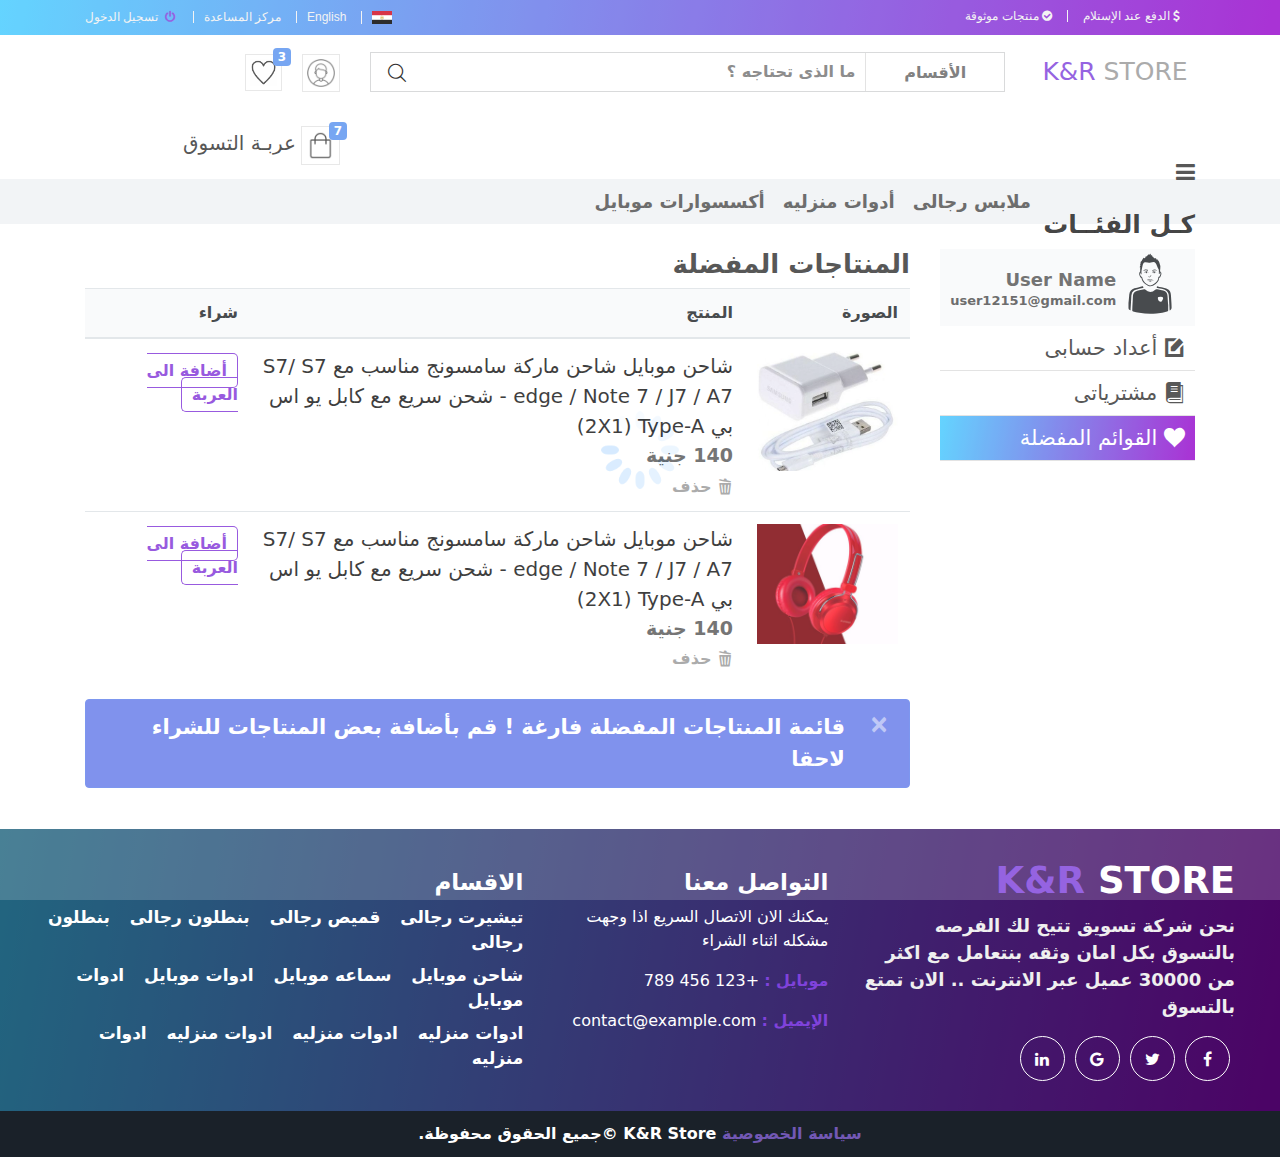
<file: account_favorite.html>
<!doctype html>
<html lang="ar">

<head>
    <!-- Required meta tags -->
    <meta charset="utf-8">
    <meta name="viewport" content="width=device-width, initial-scale=1, maximum-scale=1, user-scalable=no">

    <!-- Bootstrap CSS -->
    <link rel="stylesheet" href="css/bootstrap.min.css">
    <link rel="stylesheet" href="css/icofont.min.css">
    <link rel="stylesheet" href="css/owl.carousel.min.css">
    <link rel="stylesheet" href="css/jquery-ui.min.css">
    <link rel="stylesheet" href="css/swiper.css">
    <link rel="stylesheet" href="css/swiper.min.css">



    <!-- Include Cloud Zoom CSS -->
    <link href="css/cloudzoom.css" type="text/css" rel="stylesheet" />



    <link href="https://stackpath.bootstrapcdn.com/font-awesome/4.7.0/css/font-awesome.min.css" rel="stylesheet">
    <link rel="stylesheet" href="css/style.css">
    <!-- <link rel="stylesheet" href="https://fonts.googleapis.com/earlyaccess/droidarabickufi.css"> -->

    <!-- <link rel="icon" href="images/favicon.ico" type="image/x-icon" /> -->
    <title> K&R STORE </title>
</head>

<body>

    <div class="loader">
        <img src="images/spinner.gif" class="img-fluid">
    </div>


    <header class="site-header">
        <div class="header-top">
            <div class="container">
                <div class="row">
                    <div class="col-md-6 col-12 service-large">
                        <div class="right-item">
                            <ul class="links-service">
                                <li><a href="#"> <i class="fa fa-dollar"></i> الدفع عند الإستلام </a></li>
                                <li><a href="#"> <i class="fa fa-check-circle"></i> منتجات موثوقة </a></li>
                            </ul>
                        </div>
                    </div>
                    <div class="col-md-6 col-12">
                        <div class="left-item">
                            <ul class="user-links">
                                <li class="main-li flag">
                                    <a>
                                        <img src="images/255px-Flag_of_Egypt.svg.png" alt="France" />
                                    </a>
                                </li>
                                <li class="main-li">
                                    <a href="#">
                                       English
                                    </a>
                                </li>
                                <li class="main-li">
                                    <a href="faq.html">
                                        مركز المساعدة
                                    </a>
                                </li>
                                <li class="main-li login-dropdown">
                                    <a class="drop">
                                        <i class="fa fa-power-off"></i>
                                        تسجيل الدخول
                                    </a>
                                    <ul class="dropdown">
                                        <li><a href="login.html">تسجيل الدخول</a></li>
                                        <li><a href="login.html">حساب جديد</a></li>
                                        <li><a href="marketer.html">تسويق</a></li>
                                        <li><a href="account_products.html">مشترياتى</a></li>
                                        <li><a href="account_favorite.html">القوائم المفضلة </a></li>
                                        <li><a href="account_setting.html">أعداد الحساب </a></li>
                                    </ul>
                                </li>

                            </ul>
                        </div>
                    </div>
                </div>
            </div>
        </div>
        </div>
        <div class="middle-header text-center">
            <div class="container">
                <div class="row">
                    <div class="col-xl-2 col-lg-3 col-sm-3 col-7 large-logo">
                        <div class="logo">
                        <a href="index.html"> <span>K&R</span> STORE</a>    
                        </div>

                    </div>
                    <div class="col-xl-7 col-lg-6 col-md-12">
                        <form action="">
                            <div class="search-box">
                                <div class="filter-box">
                                    <span id="result"> الأقسام </span>
                                </div>
                                <input type="text" placeholder="ما الذى تحتاجه ؟ ">
                                <button class="btn-search" type="submit"> <i class="icofont-search"></i> </button>
                            </div>
                            <div class="search-categ">
                                <div class="head">
                                    <div> أختار القسم </div>
                                </div>
                                <ul>
                                    <li>
                                        <p> <input type="checkbox" id="1" value="ملابس" onclick="myCatSelect(this)">
                                            ملابس رجالى </p>
                                    </li>
                                    <li>
                                        <p> <input type="checkbox" id="2" value="اكسسوارات" onclick="myCatSelect(this)">
                                            اكسسوارات موبايل </p>
                                    </li>
                                    <li>
                                        <p> <input type="checkbox" id="3" value="أدوات منزلية "
                                                onclick="myCatSelect(this)">
                                            أدوات منزلية </p>
                                    </li>
                                </ul>
                            </div>
                        </form>
                    </div>
                    <div class="col-xl-3 col-lg-3 col-sm-2 large-items">
                        <div class="login-header">
                        <a href="login.html">
                            <img src="images/login.png" alt="">
                        </a>
                        </div>
                        <div class="save-products">
                            <a href="account_favorite.html">
                            <img src="images/heart.png" alt="">
                            <span class="badge badge-primary">3</span> 
                              </a>
                        </div>
                       
                        <div class="cart-header">
                            <img src="images/cart.png" alt="">
                            <span class="badge badge-primary">7</span> 
                            <span class="cart-text">عربـة التسوق</span> 
                        </div>
                       
                        <div class="cart-dropdown">
                            <div class="top-info">
                                <div class="counts"> منتــج ( 3 )<span class="close"> <i class="icofont-close-line"></i>
                                    </span> </div>
                                <p> <label> المجموع الكلى للعربــة : </label> 200,00 جنيــه </p>
                                <a class="btn-orange" href="checkout.html"> متابعة الشراء </a>
                            </div>

                            <div class="dropdown-items">
                                <div class="item-box">
                                    <img src="images/phone-2.jpg" alt="prod" class="img-fluid">
                                    <div class="data">
                                        <a class="descr" href="#"> خصم 20 % - موبايل ايفون 7 - إصدار جديد من شركــة
                                            أبل</a>
                                        <h3> 7000 جنيــه </h3>
                                        <div class="item-footer">
                                            <p> الكميـة : <input type="text" value="1"> </p>
                                            <div class="actions">
                                                <a data-toggle="modal" data-target="#delete-modal">
                                                    <i class="icofont-ui-delete"></i>
                                                </a>
                                            </div>
                                        </div>
                                    </div>
                                </div>

                                <div class="item-box">
                                    <img src="images/phone-2.jpg" alt="prod" class="img-fluid">
                                    <div class="data">
                                        <a class="descr" href="#"> فريد من نوعه خصم 20 % - موبايل ايفون 7 - إصدار جديد
                                        </a>
                                        <h3> 7000 جنيــه </h3>
                                        <div class="item-footer">
                                            <p> الكميـة : <input type="text" value="1"> </p>
                                            <div class="actions">
                                                <a data-toggle="modal" data-target="#delete-modal">
                                                    <i class="icofont-ui-delete"></i>
                                                </a>
                                            </div>
                                        </div>
                                    </div>
                                </div>

                            </div>
                            <div class="bottom-info">
                                <a class="btn-orange" href="cart.html"> عرض وتعديل العربة </a>
                            </div>
                        </div>
                    </div>

                </div>
            </div>
        </div>
        <nav class="navbar navbar-expand-lg navbar-light bg-light large-nav">
            <div class="container">
                <div class="btn-menu">
                    <i class="fa fa-bars"></i>
                    <span class="navbar-brand"> كـل الفئــات </span>
                </div>
                <div class="site-menu">
                    <div class="main-list">
                        <ul class="main-ul fixed-height">
                            <li class="main-list-li">
                                <a class="main-a" href="#">
                                    <span class="cat-icon"> <i class="icofont-smart-phone"></i>
                                    </span>  أكسسوارات موبايل  </span>
                                </a>
                                <div class="cat-popup-list" >
                                    <div class="menue-block">
                                        <div class="row">
                                            <div class="col-12">
                                                <div class="brands">
                                                    <div class="row">
                                                        <div class="col-2">
                                                            <div class="item"> <a href="#"> <img src="images/brand1.png" > </a> </div>
                                                        </div>
                                                        <div class="col-2">
                                                            <div class="item"> <a href="#"> <img src="images/brand2.png" > </a> </div>
                                                        </div>
                                                        <div class="col-2">
                                                            <div class="item"> <a href="#"> <img src="images/brand3.png" > </a> </div>
                                                        </div>
                                                        <div class="col-2">
                                                            <div class="item"> <a href="#"> <img src="images/brand4.png" > </a> </div>
                                                        </div>
                                                        <div class="col-2">
                                                            <div class="item"> <a href="#"> <img src="images/brand5.png" > </a> </div>
                                                        </div>
                                                        <div class="col-2">
                                                            <div class="item"> <a href="#"> <img src="images/brand6.png" > </a> </div>
                                                        </div>
                                                 </div>
                                              </div>
                                            </div>
                                            <div class="col-12">
                                                <div class="row">
                                                    <div class="col-3">
                                                        <div class="item-branch">
                                                            <h3>شواحن</h3>
                                                            <ul>
                                                                <li> <a href="#"> شاحن موبايل </a></li>
                                                                <li> <a href="#"> شاحن موبايل </a></li>
                                                                <li> <a href="#"> شاحن موبايل </a></li>
                                                                <li> <a href="#"> شاحن موبايل </a></li>
                                                            </ul>
                                                        </div>
                                                    </div>
                                                    <div class="col-3">
                                                        <div class="item-branch">
                                                            <h3>اكسسوارات</h3>
                                                            <ul>
                                                                <li> <a href="#"> شاحن موبايل </a></li>
                                                                <li> <a href="#"> شاحن موبايل </a></li>
                                                                <li> <a href="#"> شاحن موبايل </a></li>
                                                                <li> <a href="#"> شاحن موبايل </a></li>
                                                            </ul>
                                                        </div>
                                                    </div>
                                                    <div class="col-3">
                                                        <div class="item-branch">
                                                            <h3>سماعات</h3>
                                                            <ul>
                                                                <li> <a href="#"> شاحن موبايل </a></li>
                                                                <li> <a href="#"> شاحن موبايل </a></li>
                                                                <li> <a href="#"> شاحن موبايل </a></li>
                                                                <li> <a href="#"> شاحن موبايل </a></li>
                                                            </ul>
                                                        </div>
                                                    </div>
                                                    <div class="col-3">
                                                        <div class="item-branch">
                                                            <h3>ساعات</h3>
                                                            <ul>
                                                                <li> <a href="#"> شاحن موبايل </a></li>
                                                                <li> <a href="#"> شاحن موبايل </a></li>
                                                                <li> <a href="#"> شاحن موبايل </a></li>
                                                                <li> <a href="#"> شاحن موبايل </a></li>
                                                            </ul>
                                                        </div>
                                                    </div>
                                                </div>
                                            </div>
                                        </div>
                                    
                                    </div>
                                </div>
                            </li>
                            <li class="main-list-li">
                                <a class="main-a" href="#">
                                    <span class="cat-icon"> <i class="icofont-man-in-glasses"></i> </span>
                                    <span> ملابس رجالى </span>
                                </a>
                                <div class="cat-popup-list">
                                    <div class="menue-block">
                                        <div class="row">
                                            <div class="col-3">
                                                <div class="item-branch">
                                                    <h3>قميص</h3>
                                                    <ul>
                                                        <li> <a href="#">قميص رجالى </a></li>
                                                        <li> <a href="#">قميص رجالى </a></li>
                                                        <li> <a href="#">قميص رجالى </a></li>
                                                        <li> <a href="#">قميص رجالى </a></li>
                                                    </ul>
                                                </div>
                                            </div>
                                            <div class="col-3">
                                                <div class="item-branch">
                                                    <h3>بنطلون</h3>
                                                    <ul>
                                                        <li> <a href="#">قميص رجالى </a></li>
                                                        <li> <a href="#">قميص رجالى </a></li>
                                                        <li> <a href="#">قميص رجالى </a></li>
                                                        <li> <a href="#">قميص رجالى </a></li>
                                                    </ul>
                                                </div>
                                            </div>
                                            <div class="col-3">
                                                <div class="item-branch">
                                                    <h3>تيشيرت</h3>
                                                    <ul>
                                                        <li> <a href="#">قميص رجالى </a></li>
                                                        <li> <a href="#">قميص رجالى </a></li>
                                                        <li> <a href="#">قميص رجالى </a></li>
                                                        <li> <a href="#">قميص رجالى </a></li>
                                                    </ul>
                                                </div>
                                            </div>
                                            <div class="col-3">
                                                <div class="item-branch">
                                                    <h3>جاكت</h3>
                                                    <ul>
                                                        <li> <a href="#">قميص رجالى </a></li>
                                                        <li> <a href="#">قميص رجالى </a></li>
                                                        <li> <a href="#">قميص رجالى </a></li>
                                                        <li> <a href="#">قميص رجالى </a></li>
                                                    </ul>
                                                </div>
                                            </div>
                                        </div>
                                    </div>
                                </div>
                            </li>
                            <li class="main-list-li">
                                <a class="main-a" href="#">
                                    <span class="cat-icon"> <i class="icofont-home"></i>
                                    </span> الأدوات المنزلية </span>
                                </a>
                                <div class="cat-popup-list" >
                                    <div class="menue-block">
                                        <div class="row">
                                            <div class="col-8">
                                                <div class="row">
                                                    <div class="col-4">
                                                        <div class="item-branch">
                                                            <h3>المطبخ</h3>
                                                            <ul>
                                                                <li> <a href="#"> ادوات منزل </a></li>
                                                                <li> <a href="#">أدوات منزل </a></li>
                                                                <li> <a href="#">أدوات منزل </a></li>
                                                                <li> <a href="#">أدوات منزل </a></li>
                                                            </ul>
                                                        </div>
                                                    </div>
                                                    <div class="col-4">
                                                        <div class="item-branch">
                                                            <h3>الحمام</h3>
                                                            <ul>
                                                                <li> <a href="#">أدوات منزل </a></li>
                                                                <li> <a href="#">أدوات منزل </a></li>
                                                                <li> <a href="#">أدوات منزل </a></li>
                                                                <li> <a href="#">أدوات منزل </a></li>
                                                            </ul>
                                                        </div>
                                                    </div>
                                                    <div class="col-4">
                                                        <div class="item-branch">
                                                            <h3>الأنواع</h3>
                                                            <ul>
                                                                <li> <a href="#">أدوات منزل </a></li>
                                                                <li> <a href="#">أدوات منزل </a></li>
                                                                <li> <a href="#">أدوات منزل </a></li>
                                                                <li> <a href="#">أدوات منزل </a></li>
                                                            </ul>
                                                        </div>
                                                    </div>
                                                
                                                </div>
                                            </div>
                                            <div class="col-4">
                                                <img  class="tool-images" src="images/toolimg.png" alt="">
                                            </div>
                                            
                                           
                                        </div>
                                    </div>
                                </div>
                            </li>
                        </ul>
                    </div>
                </div>
                <div class="collapse navbar-collapse" id="navbarNavDropdown">
                    <ul class="navbar-nav">
                        <li class="nav-item">
                            <a class="nav-link" href="product.html">ملابس رجالى</a>
                        </li>
                        <li class="nav-item">
                            <a class="nav-link" href="product.html">أدوات منزليه </a>
                        </li>
                        <li class="nav-item">
                            <a class="nav-link" href="product.html"> أكسسوارات موبايل </a>
                        </li>
                    </ul> 
                </div>
            </div>
        </nav>
        <nav class="navbar navbar-expand-lg navbar-light bg-light small-nav" >
           
            <a class="navbar-brand navbar-brand-small">
                    <i class="fa fa-bars"></i>
                    <span class="navbar-brand"> K&R STORE  </span>
            </a>
            <div class="collapse navbar-collapse" id=" navbar-collapse">
                <div class="collapse-header">
                    <h3>كل الفئـــات</h3>
                    <i class="fa fa-close" id="fa-close-menu"></i>
                </div>
                <ul class="navbar-nav">
                    <li class="nav-item">
                        <a class="nav-link" href="product.html">ملابس رجالى</a>
                    </li>
                    <li class="nav-item">
                        <a class="nav-link" href="product.html">أدوات منزليه </a>
                    </li>
                    <li class="nav-item">
                        <a class="nav-link" href="product.html"> أكسسوارات موبايل </a>
                    </li>
                </ul> 
              
            
            </div>
            <div class="links-small">
                <div class="login-header">
                    <a href="login.html">
                        <img src="images/login.png" alt="">
                    </a>
                    </div>
                    <div class="cart-header">
                        <img src="images/cart.png" alt="">
                        <span class="badge badge-primary">7</span> 
                    </div>
                   
                    <div class="cart-menu">
                        <div class="top-info">
                            <div class="counts"> منتــج ( 3 )<span class="close"> <i class="icofont-close-line" id="cart-menu-close"></i>
                                </span> </div>
                            <p> <label> المجموع الكلى للعربــة : </label> 200,00 جنيــه </p>
                            <a class="btn-orange" href="checkout.html"> متابعة الشراء </a>
                        </div>

                        <div class="dropdown-items">
                            <div class="item-box">
                                <img src="images/phone-2.jpg" alt="prod" class="img-fluid">
                                <div class="data">
                                    <a class="descr" href="#"> خصم 20 % - موبايل ايفون 7 - إصدار جديد من شركــة
                                        أبل</a>
                                    <h3> 7000 جنيــه </h3>
                                    <div class="item-footer">
                                        <p> الكميـة : <input type="text" value="1"> </p>
                                        <div class="actions">
                                            <a data-toggle="modal" data-target="#delete-modal">
                                                <i class="icofont-ui-delete"></i>
                                            </a>
                                        </div>
                                    </div>
                                </div>
                            </div>

                            <div class="item-box">
                                <img src="images/phone-2.jpg" alt="prod" class="img-fluid">
                                <div class="data">
                                    <a class="descr" href="#"> فريد من نوعه خصم 20 % - موبايل ايفون 7 - إصدار جديد
                                    </a>
                                    <h3> 7000 جنيــه </h3>
                                    <div class="item-footer">
                                        <p> الكميـة : <input type="text" value="1"> </p>
                                        <div class="actions">
                                            <a data-toggle="modal" data-target="#delete-modal">
                                                <i class="icofont-ui-delete"></i>
                                            </a>
                                        </div>
                                    </div>
                                </div>
                            </div>
                            <div class="item-box">
                                <img src="images/phone-2.jpg" alt="prod" class="img-fluid">
                                <div class="data">
                                    <a class="descr" href="#"> فريد من نوعه خصم 20 % - موبايل ايفون 7 - إصدار جديد
                                    </a>
                                    <h3> 7000 جنيــه </h3>
                                    <div class="item-footer">
                                        <p> الكميـة : <input type="text" value="1"> </p>
                                        <div class="actions">
                                            <a data-toggle="modal" data-target="#delete-modal">
                                                <i class="icofont-ui-delete"></i>
                                            </a>
                                        </div>
                                    </div>
                                </div>
                            </div>
                            <div class="item-box">
                                <img src="images/phone-2.jpg" alt="prod" class="img-fluid">
                                <div class="data">
                                    <a class="descr" href="#"> فريد من نوعه خصم 20 % - موبايل ايفون 7 - إصدار جديد
                                    </a>
                                    <h3> 7000 جنيــه </h3>
                                    <div class="item-footer">
                                        <p> الكميـة : <input type="text" value="1"> </p>
                                        <div class="actions">
                                            <a data-toggle="modal" data-target="#delete-modal">
                                                <i class="icofont-ui-delete"></i>
                                            </a>
                                        </div>
                                    </div>
                                </div>
                            </div>
                            <div class="item-box">
                                <img src="images/phone-2.jpg" alt="prod" class="img-fluid">
                                <div class="data">
                                    <a class="descr" href="#"> فريد من نوعه خصم 20 % - موبايل ايفون 7 - إصدار جديد
                                    </a>
                                    <h3> 7000 جنيــه </h3>
                                    <div class="item-footer">
                                        <p> الكميـة : <input type="text" value="1"> </p>
                                        <div class="actions">
                                            <a data-toggle="modal" data-target="#delete-modal">
                                                <i class="icofont-ui-delete"></i>
                                            </a>
                                        </div>
                                    </div>
                                </div>
                            </div>

                        </div>
                        <div class="bottom-info">
                            <a class="btn-orange" href="cart.html"> عرض وتعديل العربة </a>
                        </div>
                    </div>
                </div> 
               
          </nav>
    </header>


    <section class="account_favorite">
        <div class="container">
            <div class="row">
                <div class="col-lg-3 col-md-4">
                    <div class="dashboard-list">
                        <div class="container">
                            <div class="row dashboard-list-header">
                                <div class="col-3">
                                    <div class="team">
                                        <i class="icofont-team"></i>
                                    </div>
                                </div>
                                <div class="col-9">
                                    <h3> User Name </h3>
                                    <p> user12151@gmail.com </p>
                                </div>
                            </div>
                        </div>
                        <ul>
                            <li><a href="account_setting.html"> <i class="icofont-edit"></i> أعداد حسابى </a></li>
                            <li ><a href="account_products.html"> <i class="icofont-book-alt"></i>
                                    مشترياتى </a></li>
                            <li class="select-item"><a href="account_favorite.html"> <i class="icofont-heart-alt"></i> القوائم المفضلة </a></li>
                        </ul>
                    </div>

                </div>
                <div class="col-lg-9 col-md-8">
                    <div class="account_products_data">
                        <h1> المنتاجات المفضلة </h1>
                        <table class="table ">
                            <thead>
                            <tr>
                                <th>الصورة </th>
                                <th>المنتج </th>
                                <th> شراء </th>
                            </tr>
                            </thead>
                            <tbody>
                            <tr>
                                <td class="images">
                                    <img src="images/mb7.jpg" alt="phone" >
                                </td>
                                <td class="product">
                                    <a href="view_product.html" class="title">
                                        شاحن موبايل شاحن ماركة سامسونج مناسب مع S7/ S7 edge / Note 7 / J7 / A7 - شحن سريع مع كابل يو اس بي Type-A ‫(2X1)
                                    </a>
                                    <p> 140 جنية </p>
                                    <a class="remove" href="#">  <i class="icofont-ui-delete"></i> حذف </a>
                                </td>
                            
                                <td class="add-cart">
                                      <a href="#">
                                          أضافة الى العربة
                                      </a>
                                </td>
                            </tr>
                            <tr>
                                <td class="images">
                                    <img src="images/mb6.jpeg" alt="phone" >
                                </td>
                                <td class="product">
                                    <a href="view_product.html" class="title">
                                        شاحن موبايل شاحن ماركة سامسونج مناسب مع S7/ S7 edge / Note 7 / J7 / A7 - شحن سريع مع كابل يو اس بي Type-A ‫(2X1)
                                    </a>
                                    <p> 140 جنية </p>
                                    <a class="remove" href="#">  <i class="icofont-ui-delete"></i> حذف </a>
                                </td>
                            
                                <td class="add-cart">
                                      <a href="#">
                                          أضافة الى العربة
                                      </a>
                                </td>
                            </tr>
                     
                            </tbody>
                        </table>
                        <div class="alert alert-danger alert-dismissible">
                            <a href="#" class="close" data-dismiss="alert" aria-label="close">&times;</a>
                            قائمة المنتاجات المفضلة فارغة ! قم بأضافة بعض المنتاجات للشراء لاحقا
                           
                          </div>
                    </div>
                </div>
            </div>
        </div>
    </section>





    <footer class="footer">
        <div class="overlay"></div>
        <div class="container-fluid">

            <div class="row">
                <div class="col-lg-4 col-md-6 col-sm-12">
                    <div class="ebusiness">
                        <h2><span>K&R </span> STORE</h2>
                        <p>
                            نحن شركة تسويق تتيح لك الفرصه بالتسوق بكل امان وثقه بنتعامل مع اكثر من 30000 عميل عبر
                            الانترنت .. الان تمتع بالتسوق
                        </p>
                        <ul>
                            <li><a href="#!"><i class="fa fa-facebook"></i></a></li>
                            <li><a href="#!"><i class="fa fa-twitter"></i></a></li>
                            <li><a href="#!"><i class="fa fa-google"></i></a></li>
                            <li><a href="#!"><i class="fa fa-linkedin"></i></a></li>
                        </ul>
                    </div>
                </div>
                <div class="col-lg-3 col-md-6 col-sm-12">
                    <div class="info ">
                        <h4>التواصل معنا </h4>
                        <p>
                            يمكنك الان الاتصال السريع اذا وجهت مشكله اثناء الشراء
                        </p>
                        <div class="personal">
                            <p> <span>موبايل :</span> +123 456 789 </p>
                            <p><span>الإيميل :</span> contact@example.com</p>
                        </div>
                    </div>
                </div>
                <div class="col-lg-5 col-md-12 col-sm-12">
                    <div class=" insta">
                        <h4>الاقسام </h4>
                        <div class="category">
                            <a href="#"> تيشيرت رجالى </a>
                            <a href="#"> قميص رجالى </a>
                            <a href="#"> بنطلون رجالى </a>
                            <a href="#"> بنطلون رجالى </a>
                        </div>
                        <div class="category">
                            <a href="#"> شاحن موبايل </a>
                            <a href="#"> سماعه موبايل </a>
                            <a href="#"> ادوات موبايل </a>
                            <a href="#"> ادوات موبايل </a>
                        </div>
                        <div class="category">
                            <a href="#"> ادوات منزليه </a>
                            <a href="#"> ادوات منزليه </a>
                            <a href="#"> ادوات منزليه </a>
                            <a href="#"> ادوات منزليه </a>
                        </div>
                    </div>
                </div>
            </div>
        </div>
    </footer>
    <div class="copyright">
        <p> <a href="policy.html"> سياسة الخصوصية </a> <strong> K&R Store </strong> &copy;جميع الحقوق محفوظة.</p>
    </div>






    <!-- jQuery first, then Popper.js, then Bootstrap JS -->
    <script src="js/jquery-3.2.1.min.js"></script>
    <script src="js/popper.min.js"></script>
    <script src="js/bootstrap.min.js"></script>
    <script src="js/owl.carousel.min.js"></script>
    <script src="js/jquery-ui.min.js"></script>
    <script src="js/edit.js"></script>

    <script type="text/javascript" src="js/cloudzoom.js"></script>

    <script src="js/swiper.js"></script>
    <script src="js/swiper.min.js"></script>
    <script type="text/javascript">
        CloudZoom.quickStart();
    </script>

</body>

</html>
</file>
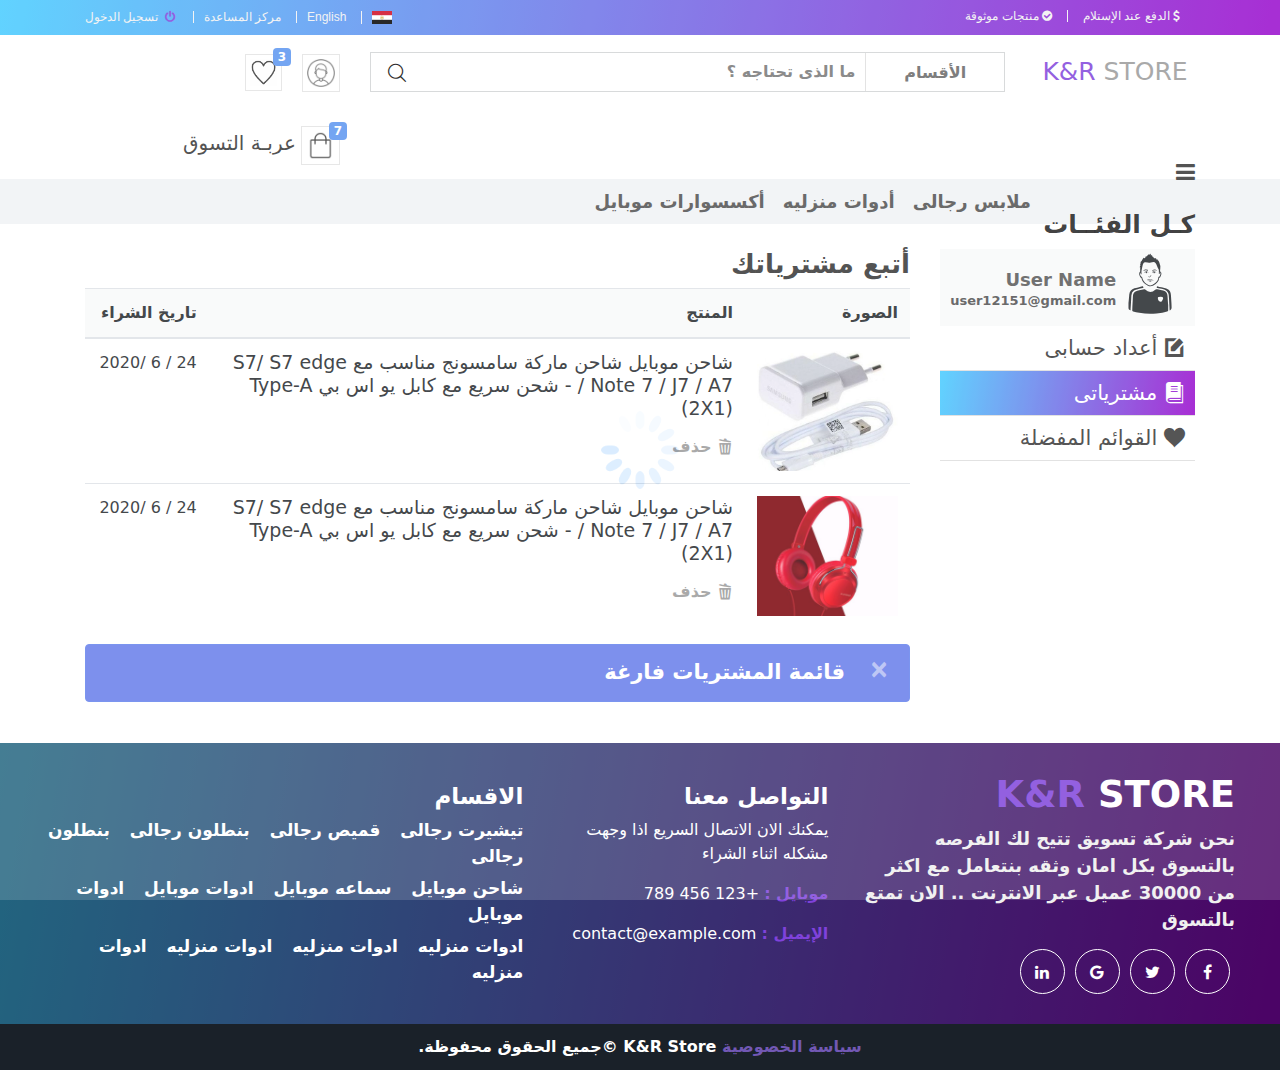
<file: account_products.html>
<!doctype html>
<html lang="ar">

<head>
    <!-- Required meta tags -->
    <meta charset="utf-8">
    <meta name="viewport" content="width=device-width, initial-scale=1, maximum-scale=1, user-scalable=no">

    <!-- Bootstrap CSS -->
    <link rel="stylesheet" href="css/bootstrap.min.css">
    <link rel="stylesheet" href="css/icofont.min.css">
    <link rel="stylesheet" href="css/owl.carousel.min.css">
    <link rel="stylesheet" href="css/jquery-ui.min.css">
    <link rel="stylesheet" href="css/swiper.css">
    <link rel="stylesheet" href="css/swiper.min.css">



    <!-- Include Cloud Zoom CSS -->
    <link href="css/cloudzoom.css" type="text/css" rel="stylesheet" />



    <link href="https://stackpath.bootstrapcdn.com/font-awesome/4.7.0/css/font-awesome.min.css" rel="stylesheet">
    <link rel="stylesheet" href="css/style.css">
    <!-- <link rel="stylesheet" href="https://fonts.googleapis.com/earlyaccess/droidarabickufi.css"> -->

    <!-- <link rel="icon" href="images/favicon.ico" type="image/x-icon" /> -->
    <title> K&R STORE </title>
</head>

<body>

    <div class="loader">
        <img src="images/spinner.gif" class="img-fluid">
    </div>

    <header class="site-header">
        <div class="header-top">
            <div class="container">
                <div class="row">
                    <div class="col-md-6 col-12 service-large">
                        <div class="right-item">
                            <ul class="links-service">
                                <li><a href="#"> <i class="fa fa-dollar"></i> الدفع عند الإستلام </a></li>
                                <li><a href="#"> <i class="fa fa-check-circle"></i> منتجات موثوقة </a></li>
                            </ul>
                        </div>
                    </div>
                    <div class="col-md-6 col-12">
                        <div class="left-item">
                            <ul class="user-links">
                                <li class="main-li flag">
                                    <a>
                                        <img src="images/255px-Flag_of_Egypt.svg.png" alt="France" />
                                    </a>
                                </li>
                                <li class="main-li">
                                    <a href="#">
                                       English
                                    </a>
                                </li>
                                <li class="main-li">
                                    <a href="faq.html">
                                        مركز المساعدة
                                    </a>
                                </li>
                                <li class="main-li login-dropdown">
                                    <a class="drop">
                                        <i class="fa fa-power-off"></i>
                                        تسجيل الدخول
                                    </a>
                                    <ul class="dropdown">
                                        <li><a href="login.html">تسجيل الدخول</a></li>
                                        <li><a href="login.html">حساب جديد</a></li>
                                        <li><a href="marketer.html">تسويق</a></li>
                                        <li><a href="account_products.html">مشترياتى</a></li>
                                        <li><a href="account_favorite.html">القوائم المفضلة </a></li>
                                        <li><a href="account_setting.html">أعداد الحساب </a></li>
                                    </ul>
                                </li>

                            </ul>
                        </div>
                    </div>
                </div>
            </div>
        </div>
        </div>
        <div class="middle-header text-center">
            <div class="container">
                <div class="row">
                    <div class="col-xl-2 col-lg-3 col-sm-3 col-7 large-logo">
                        <div class="logo">
                        <a href="index.html"> <span>K&R</span> STORE</a>    
                        </div>

                    </div>
                    <div class="col-xl-7 col-lg-6 col-md-12">
                        <form action="">
                            <div class="search-box">
                                <div class="filter-box">
                                    <span id="result"> الأقسام </span>
                                </div>
                                <input type="text" placeholder="ما الذى تحتاجه ؟ ">
                                <button class="btn-search" type="submit"> <i class="icofont-search"></i> </button>
                            </div>
                            <div class="search-categ">
                                <div class="head">
                                    <div> أختار القسم </div>
                                </div>
                                <ul>
                                    <li>
                                        <p> <input type="checkbox" id="1" value="ملابس" onclick="myCatSelect(this)">
                                            ملابس رجالى </p>
                                    </li>
                                    <li>
                                        <p> <input type="checkbox" id="2" value="اكسسوارات" onclick="myCatSelect(this)">
                                            اكسسوارات موبايل </p>
                                    </li>
                                    <li>
                                        <p> <input type="checkbox" id="3" value="أدوات منزلية "
                                                onclick="myCatSelect(this)">
                                            أدوات منزلية </p>
                                    </li>
                                </ul>
                            </div>
                        </form>
                    </div>
                    <div class="col-xl-3 col-lg-3 col-sm-2 large-items">
                        <div class="login-header">
                        <a href="login.html">
                            <img src="images/login.png" alt="">
                        </a>
                        </div>
                        <div class="save-products">
                            <a href="account_favorite.html">
                            <img src="images/heart.png" alt="">
                            <span class="badge badge-primary">3</span> 
                              </a>
                        </div>
                       
                        <div class="cart-header">
                            <img src="images/cart.png" alt="">
                            <span class="badge badge-primary">7</span> 
                            <span class="cart-text">عربـة التسوق</span> 
                        </div>
                       
                        <div class="cart-dropdown">
                            <div class="top-info">
                                <div class="counts"> منتــج ( 3 )<span class="close"> <i class="icofont-close-line"></i>
                                    </span> </div>
                                <p> <label> المجموع الكلى للعربــة : </label> 200,00 جنيــه </p>
                                <a class="btn-orange" href="checkout.html"> متابعة الشراء </a>
                            </div>

                            <div class="dropdown-items">
                                <div class="item-box">
                                    <img src="images/phone-2.jpg" alt="prod" class="img-fluid">
                                    <div class="data">
                                        <a class="descr" href="#"> خصم 20 % - موبايل ايفون 7 - إصدار جديد من شركــة
                                            أبل</a>
                                        <h3> 7000 جنيــه </h3>
                                        <div class="item-footer">
                                            <p> الكميـة : <input type="text" value="1"> </p>
                                            <div class="actions">
                                                <a data-toggle="modal" data-target="#delete-modal">
                                                    <i class="icofont-ui-delete"></i>
                                                </a>
                                            </div>
                                        </div>
                                    </div>
                                </div>

                                <div class="item-box">
                                    <img src="images/phone-2.jpg" alt="prod" class="img-fluid">
                                    <div class="data">
                                        <a class="descr" href="#"> فريد من نوعه خصم 20 % - موبايل ايفون 7 - إصدار جديد
                                        </a>
                                        <h3> 7000 جنيــه </h3>
                                        <div class="item-footer">
                                            <p> الكميـة : <input type="text" value="1"> </p>
                                            <div class="actions">
                                                <a data-toggle="modal" data-target="#delete-modal">
                                                    <i class="icofont-ui-delete"></i>
                                                </a>
                                            </div>
                                        </div>
                                    </div>
                                </div>

                            </div>
                            <div class="bottom-info">
                                <a class="btn-orange" href="cart.html"> عرض وتعديل العربة </a>
                            </div>
                        </div>
                    </div>

                </div>
            </div>
        </div>
        <nav class="navbar navbar-expand-lg navbar-light bg-light large-nav">
            <div class="container">
                <div class="btn-menu">
                    <i class="fa fa-bars"></i>
                    <span class="navbar-brand"> كـل الفئــات </span>
                </div>
                <div class="site-menu">
                    <div class="main-list">
                        <ul class="main-ul fixed-height">
                            <li class="main-list-li">
                                <a class="main-a" href="#">
                                    <span class="cat-icon"> <i class="icofont-smart-phone"></i>
                                    </span>  أكسسوارات موبايل  </span>
                                </a>
                                <div class="cat-popup-list" >
                                    <div class="menue-block">
                                        <div class="row">
                                            <div class="col-12">
                                                <div class="brands">
                                                    <div class="row">
                                                        <div class="col-2">
                                                            <div class="item"> <a href="#"> <img src="images/brand1.png" > </a> </div>
                                                        </div>
                                                        <div class="col-2">
                                                            <div class="item"> <a href="#"> <img src="images/brand2.png" > </a> </div>
                                                        </div>
                                                        <div class="col-2">
                                                            <div class="item"> <a href="#"> <img src="images/brand3.png" > </a> </div>
                                                        </div>
                                                        <div class="col-2">
                                                            <div class="item"> <a href="#"> <img src="images/brand4.png" > </a> </div>
                                                        </div>
                                                        <div class="col-2">
                                                            <div class="item"> <a href="#"> <img src="images/brand5.png" > </a> </div>
                                                        </div>
                                                        <div class="col-2">
                                                            <div class="item"> <a href="#"> <img src="images/brand6.png" > </a> </div>
                                                        </div>
                                                 </div>
                                              </div>
                                            </div>
                                            <div class="col-12">
                                                <div class="row">
                                                    <div class="col-3">
                                                        <div class="item-branch">
                                                            <h3>شواحن</h3>
                                                            <ul>
                                                                <li> <a href="#"> شاحن موبايل </a></li>
                                                                <li> <a href="#"> شاحن موبايل </a></li>
                                                                <li> <a href="#"> شاحن موبايل </a></li>
                                                                <li> <a href="#"> شاحن موبايل </a></li>
                                                            </ul>
                                                        </div>
                                                    </div>
                                                    <div class="col-3">
                                                        <div class="item-branch">
                                                            <h3>اكسسوارات</h3>
                                                            <ul>
                                                                <li> <a href="#"> شاحن موبايل </a></li>
                                                                <li> <a href="#"> شاحن موبايل </a></li>
                                                                <li> <a href="#"> شاحن موبايل </a></li>
                                                                <li> <a href="#"> شاحن موبايل </a></li>
                                                            </ul>
                                                        </div>
                                                    </div>
                                                    <div class="col-3">
                                                        <div class="item-branch">
                                                            <h3>سماعات</h3>
                                                            <ul>
                                                                <li> <a href="#"> شاحن موبايل </a></li>
                                                                <li> <a href="#"> شاحن موبايل </a></li>
                                                                <li> <a href="#"> شاحن موبايل </a></li>
                                                                <li> <a href="#"> شاحن موبايل </a></li>
                                                            </ul>
                                                        </div>
                                                    </div>
                                                    <div class="col-3">
                                                        <div class="item-branch">
                                                            <h3>ساعات</h3>
                                                            <ul>
                                                                <li> <a href="#"> شاحن موبايل </a></li>
                                                                <li> <a href="#"> شاحن موبايل </a></li>
                                                                <li> <a href="#"> شاحن موبايل </a></li>
                                                                <li> <a href="#"> شاحن موبايل </a></li>
                                                            </ul>
                                                        </div>
                                                    </div>
                                                </div>
                                            </div>
                                        </div>
                                    
                                    </div>
                                </div>
                            </li>
                            <li class="main-list-li">
                                <a class="main-a" href="#">
                                    <span class="cat-icon"> <i class="icofont-man-in-glasses"></i> </span>
                                    <span> ملابس رجالى </span>
                                </a>
                                <div class="cat-popup-list">
                                    <div class="menue-block">
                                        <div class="row">
                                            <div class="col-3">
                                                <div class="item-branch">
                                                    <h3>قميص</h3>
                                                    <ul>
                                                        <li> <a href="#">قميص رجالى </a></li>
                                                        <li> <a href="#">قميص رجالى </a></li>
                                                        <li> <a href="#">قميص رجالى </a></li>
                                                        <li> <a href="#">قميص رجالى </a></li>
                                                    </ul>
                                                </div>
                                            </div>
                                            <div class="col-3">
                                                <div class="item-branch">
                                                    <h3>بنطلون</h3>
                                                    <ul>
                                                        <li> <a href="#">قميص رجالى </a></li>
                                                        <li> <a href="#">قميص رجالى </a></li>
                                                        <li> <a href="#">قميص رجالى </a></li>
                                                        <li> <a href="#">قميص رجالى </a></li>
                                                    </ul>
                                                </div>
                                            </div>
                                            <div class="col-3">
                                                <div class="item-branch">
                                                    <h3>تيشيرت</h3>
                                                    <ul>
                                                        <li> <a href="#">قميص رجالى </a></li>
                                                        <li> <a href="#">قميص رجالى </a></li>
                                                        <li> <a href="#">قميص رجالى </a></li>
                                                        <li> <a href="#">قميص رجالى </a></li>
                                                    </ul>
                                                </div>
                                            </div>
                                            <div class="col-3">
                                                <div class="item-branch">
                                                    <h3>جاكت</h3>
                                                    <ul>
                                                        <li> <a href="#">قميص رجالى </a></li>
                                                        <li> <a href="#">قميص رجالى </a></li>
                                                        <li> <a href="#">قميص رجالى </a></li>
                                                        <li> <a href="#">قميص رجالى </a></li>
                                                    </ul>
                                                </div>
                                            </div>
                                        </div>
                                    </div>
                                </div>
                            </li>
                            <li class="main-list-li">
                                <a class="main-a" href="#">
                                    <span class="cat-icon"> <i class="icofont-home"></i>
                                    </span> الأدوات المنزلية </span>
                                </a>
                                <div class="cat-popup-list" >
                                    <div class="menue-block">
                                        <div class="row">
                                            <div class="col-8">
                                                <div class="row">
                                                    <div class="col-4">
                                                        <div class="item-branch">
                                                            <h3>المطبخ</h3>
                                                            <ul>
                                                                <li> <a href="#"> ادوات منزل </a></li>
                                                                <li> <a href="#">أدوات منزل </a></li>
                                                                <li> <a href="#">أدوات منزل </a></li>
                                                                <li> <a href="#">أدوات منزل </a></li>
                                                            </ul>
                                                        </div>
                                                    </div>
                                                    <div class="col-4">
                                                        <div class="item-branch">
                                                            <h3>الحمام</h3>
                                                            <ul>
                                                                <li> <a href="#">أدوات منزل </a></li>
                                                                <li> <a href="#">أدوات منزل </a></li>
                                                                <li> <a href="#">أدوات منزل </a></li>
                                                                <li> <a href="#">أدوات منزل </a></li>
                                                            </ul>
                                                        </div>
                                                    </div>
                                                    <div class="col-4">
                                                        <div class="item-branch">
                                                            <h3>الأنواع</h3>
                                                            <ul>
                                                                <li> <a href="#">أدوات منزل </a></li>
                                                                <li> <a href="#">أدوات منزل </a></li>
                                                                <li> <a href="#">أدوات منزل </a></li>
                                                                <li> <a href="#">أدوات منزل </a></li>
                                                            </ul>
                                                        </div>
                                                    </div>
                                                
                                                </div>
                                            </div>
                                            <div class="col-4">
                                                <img  class="tool-images" src="images/toolimg.png" alt="">
                                            </div>
                                            
                                           
                                        </div>
                                    </div>
                                </div>
                            </li>
                        </ul>
                    </div>
                </div>
                <div class="collapse navbar-collapse" id="navbarNavDropdown">
                    <ul class="navbar-nav">
                        <li class="nav-item">
                            <a class="nav-link" href="product.html">ملابس رجالى</a>
                        </li>
                        <li class="nav-item">
                            <a class="nav-link" href="product.html">أدوات منزليه </a>
                        </li>
                        <li class="nav-item">
                            <a class="nav-link" href="product.html"> أكسسوارات موبايل </a>
                        </li>
                    </ul> 
                </div>
            </div>
        </nav>
        <nav class="navbar navbar-expand-lg navbar-light bg-light small-nav" >
           
            <a class="navbar-brand navbar-brand-small">
                    <i class="fa fa-bars"></i>
                    <span class="navbar-brand"> K&R STORE  </span>
            </a>
            <div class="collapse navbar-collapse" id=" navbar-collapse">
                <div class="collapse-header">
                    <h3>كل الفئـــات</h3>
                    <i class="fa fa-close" id="fa-close-menu"></i>
                </div>
                <ul class="navbar-nav">
                    <li class="nav-item">
                        <a class="nav-link" href="product.html">ملابس رجالى</a>
                    </li>
                    <li class="nav-item">
                        <a class="nav-link" href="product.html">أدوات منزليه </a>
                    </li>
                    <li class="nav-item">
                        <a class="nav-link" href="product.html"> أكسسوارات موبايل </a>
                    </li>
                </ul> 
              
            
            </div>
            <div class="links-small">
                <div class="login-header">
                    <a href="login.html">
                        <img src="images/login.png" alt="">
                    </a>
                    </div>
                    <div class="cart-header">
                        <img src="images/cart.png" alt="">
                        <span class="badge badge-primary">7</span> 
                    </div>
                   
                    <div class="cart-menu">
                        <div class="top-info">
                            <div class="counts"> منتــج ( 3 )<span class="close"> <i class="icofont-close-line" id="cart-menu-close"></i>
                                </span> </div>
                            <p> <label> المجموع الكلى للعربــة : </label> 200,00 جنيــه </p>
                            <a class="btn-orange" href="checkout.html"> متابعة الشراء </a>
                        </div>

                        <div class="dropdown-items">
                            <div class="item-box">
                                <img src="images/phone-2.jpg" alt="prod" class="img-fluid">
                                <div class="data">
                                    <a class="descr" href="#"> خصم 20 % - موبايل ايفون 7 - إصدار جديد من شركــة
                                        أبل</a>
                                    <h3> 7000 جنيــه </h3>
                                    <div class="item-footer">
                                        <p> الكميـة : <input type="text" value="1"> </p>
                                        <div class="actions">
                                            <a data-toggle="modal" data-target="#delete-modal">
                                                <i class="icofont-ui-delete"></i>
                                            </a>
                                        </div>
                                    </div>
                                </div>
                            </div>

                            <div class="item-box">
                                <img src="images/phone-2.jpg" alt="prod" class="img-fluid">
                                <div class="data">
                                    <a class="descr" href="#"> فريد من نوعه خصم 20 % - موبايل ايفون 7 - إصدار جديد
                                    </a>
                                    <h3> 7000 جنيــه </h3>
                                    <div class="item-footer">
                                        <p> الكميـة : <input type="text" value="1"> </p>
                                        <div class="actions">
                                            <a data-toggle="modal" data-target="#delete-modal">
                                                <i class="icofont-ui-delete"></i>
                                            </a>
                                        </div>
                                    </div>
                                </div>
                            </div>
                            <div class="item-box">
                                <img src="images/phone-2.jpg" alt="prod" class="img-fluid">
                                <div class="data">
                                    <a class="descr" href="#"> فريد من نوعه خصم 20 % - موبايل ايفون 7 - إصدار جديد
                                    </a>
                                    <h3> 7000 جنيــه </h3>
                                    <div class="item-footer">
                                        <p> الكميـة : <input type="text" value="1"> </p>
                                        <div class="actions">
                                            <a data-toggle="modal" data-target="#delete-modal">
                                                <i class="icofont-ui-delete"></i>
                                            </a>
                                        </div>
                                    </div>
                                </div>
                            </div>
                            <div class="item-box">
                                <img src="images/phone-2.jpg" alt="prod" class="img-fluid">
                                <div class="data">
                                    <a class="descr" href="#"> فريد من نوعه خصم 20 % - موبايل ايفون 7 - إصدار جديد
                                    </a>
                                    <h3> 7000 جنيــه </h3>
                                    <div class="item-footer">
                                        <p> الكميـة : <input type="text" value="1"> </p>
                                        <div class="actions">
                                            <a data-toggle="modal" data-target="#delete-modal">
                                                <i class="icofont-ui-delete"></i>
                                            </a>
                                        </div>
                                    </div>
                                </div>
                            </div>
                            <div class="item-box">
                                <img src="images/phone-2.jpg" alt="prod" class="img-fluid">
                                <div class="data">
                                    <a class="descr" href="#"> فريد من نوعه خصم 20 % - موبايل ايفون 7 - إصدار جديد
                                    </a>
                                    <h3> 7000 جنيــه </h3>
                                    <div class="item-footer">
                                        <p> الكميـة : <input type="text" value="1"> </p>
                                        <div class="actions">
                                            <a data-toggle="modal" data-target="#delete-modal">
                                                <i class="icofont-ui-delete"></i>
                                            </a>
                                        </div>
                                    </div>
                                </div>
                            </div>

                        </div>
                        <div class="bottom-info">
                            <a class="btn-orange" href="cart.html"> عرض وتعديل العربة </a>
                        </div>
                    </div>
                </div> 
               
          </nav>
    </header>




    <section class="account_products">
        <div class="container">
            <div class="row">
                <div class="col-lg-3 col-md-4">
                    <div class="dashboard-list">
                        <div class="container">
                            <div class="row dashboard-list-header">
                                <div class="col-3">
                                    <div class="team">
                                        <i class="icofont-team"></i>
                                    </div>
                                </div>
                                <div class="col-9">
                                    <h3> User Name </h3>
                                    <p> user12151@gmail.com </p>
                                </div>
                            </div>
                        </div>
                        <ul>
                            <li><a href="account_setting.html"> <i class="icofont-edit"></i> أعداد حسابى </a></li>
                            <li class="select-item"><a href="account_products.html"> <i class="icofont-book-alt"></i>
                                    مشترياتى </a></li>
                            <li><a href="account_favorite.html"> <i class="icofont-heart-alt"></i> القوائم المفضلة </a></li>
                        </ul>
                    </div>

                </div>
                <div class="col-lg-9 col-md-8">
                    <div class="account_products_data">
                        <h1> أتبع مشترياتك </h1>
                        <table class="table ">
                            <thead>
                            <tr>
                                <th>الصورة </th>
                                <th>المنتج </th>
                                <th>تاريخ الشراء</th>
                            </tr>
                            </thead>
                            <tbody>
                            <tr>
                                <td class="images">
                                    <img src="images/mb7.jpg" alt="phone" >
                                </td>
                                <td class="product">
                                    <h4>
                                        شاحن موبايل شاحن ماركة سامسونج مناسب مع S7/ S7 edge / Note 7 / J7 / A7 - شحن سريع مع كابل يو اس بي Type-A ‫(2X1)
                                    </h4>
                                   
                                    <a class="remove" href="#">  <i class="icofont-ui-delete"></i> حذف </a>
                                </td>
                            
                                <td class="date">
                                       24 / 6 /2020
                                </td>
                            </tr>
                            <tr>
                                <td class="images">
                                    <img src="images/mb6.jpeg" alt="phone" >
                                </td>
                                <td class="product">
                                    <h4>
                                        شاحن موبايل شاحن ماركة سامسونج مناسب مع S7/ S7 edge / Note 7 / J7 / A7 - شحن سريع مع كابل يو اس بي Type-A ‫(2X1)
                                    </h4>
                                   
                                    <a class="remove" href="#">  <i class="icofont-ui-delete"></i> حذف </a>
                                </td>
                            
                                <td class="date">
                                       24 / 6 /2020
                                </td>
                            </tr>
                     
                            </tbody>
                        </table>
                        <div class="alert alert-danger alert-dismissible">
                            <a href="#" class="close" data-dismiss="alert" aria-label="close">&times;</a>
                           قائمة المشتريات فارغة 
                           
                          </div>
                    </div>
                </div>
            </div>
        </div>
    </section>





    <footer class="footer">
        <div class="overlay"></div>
        <div class="container-fluid">

            <div class="row">
                <div class="col-lg-4 col-md-6 col-sm-12">
                    <div class="ebusiness">
                        <h2><span>K&R </span> STORE</h2>
                        <p>
                            نحن شركة تسويق تتيح لك الفرصه بالتسوق بكل امان وثقه بنتعامل مع اكثر من 30000 عميل عبر
                            الانترنت .. الان تمتع بالتسوق
                        </p>
                        <ul>
                            <li><a href="#!"><i class="fa fa-facebook"></i></a></li>
                            <li><a href="#!"><i class="fa fa-twitter"></i></a></li>
                            <li><a href="#!"><i class="fa fa-google"></i></a></li>
                            <li><a href="#!"><i class="fa fa-linkedin"></i></a></li>
                        </ul>
                    </div>
                </div>
                <div class="col-lg-3 col-md-6 col-sm-12">
                    <div class="info ">
                        <h4>التواصل معنا </h4>
                        <p>
                            يمكنك الان الاتصال السريع اذا وجهت مشكله اثناء الشراء
                        </p>
                        <div class="personal">
                            <p> <span>موبايل :</span> +123 456 789 </p>
                            <p><span>الإيميل :</span> contact@example.com</p>
                        </div>
                    </div>
                </div>
                <div class="col-lg-5 col-md-12 col-sm-12">
                    <div class=" insta">
                        <h4>الاقسام </h4>
                        <div class="category">
                            <a href="#"> تيشيرت رجالى </a>
                            <a href="#"> قميص رجالى </a>
                            <a href="#"> بنطلون رجالى </a>
                            <a href="#"> بنطلون رجالى </a>
                        </div>
                        <div class="category">
                            <a href="#"> شاحن موبايل </a>
                            <a href="#"> سماعه موبايل </a>
                            <a href="#"> ادوات موبايل </a>
                            <a href="#"> ادوات موبايل </a>
                        </div>
                        <div class="category">
                            <a href="#"> ادوات منزليه </a>
                            <a href="#"> ادوات منزليه </a>
                            <a href="#"> ادوات منزليه </a>
                            <a href="#"> ادوات منزليه </a>
                        </div>
                    </div>
                </div>
            </div>
        </div>
    </footer>
    <div class="copyright">
        <p> <a href="policy.html"> سياسة الخصوصية </a> <strong> K&R Store </strong> &copy;جميع الحقوق محفوظة.</p>
    </div>






    <!-- jQuery first, then Popper.js, then Bootstrap JS -->
    <script src="js/jquery-3.2.1.min.js"></script>
    <script src="js/popper.min.js"></script>
    <script src="js/bootstrap.min.js"></script>
    <script src="js/owl.carousel.min.js"></script>
    <script src="js/jquery-ui.min.js"></script>
    <script src="js/edit.js"></script>

    <script type="text/javascript" src="js/cloudzoom.js"></script>

    <script src="js/swiper.js"></script>
    <script src="js/swiper.min.js"></script>
    <script type="text/javascript">
        CloudZoom.quickStart();
    </script>

</body>

</html>
</file>
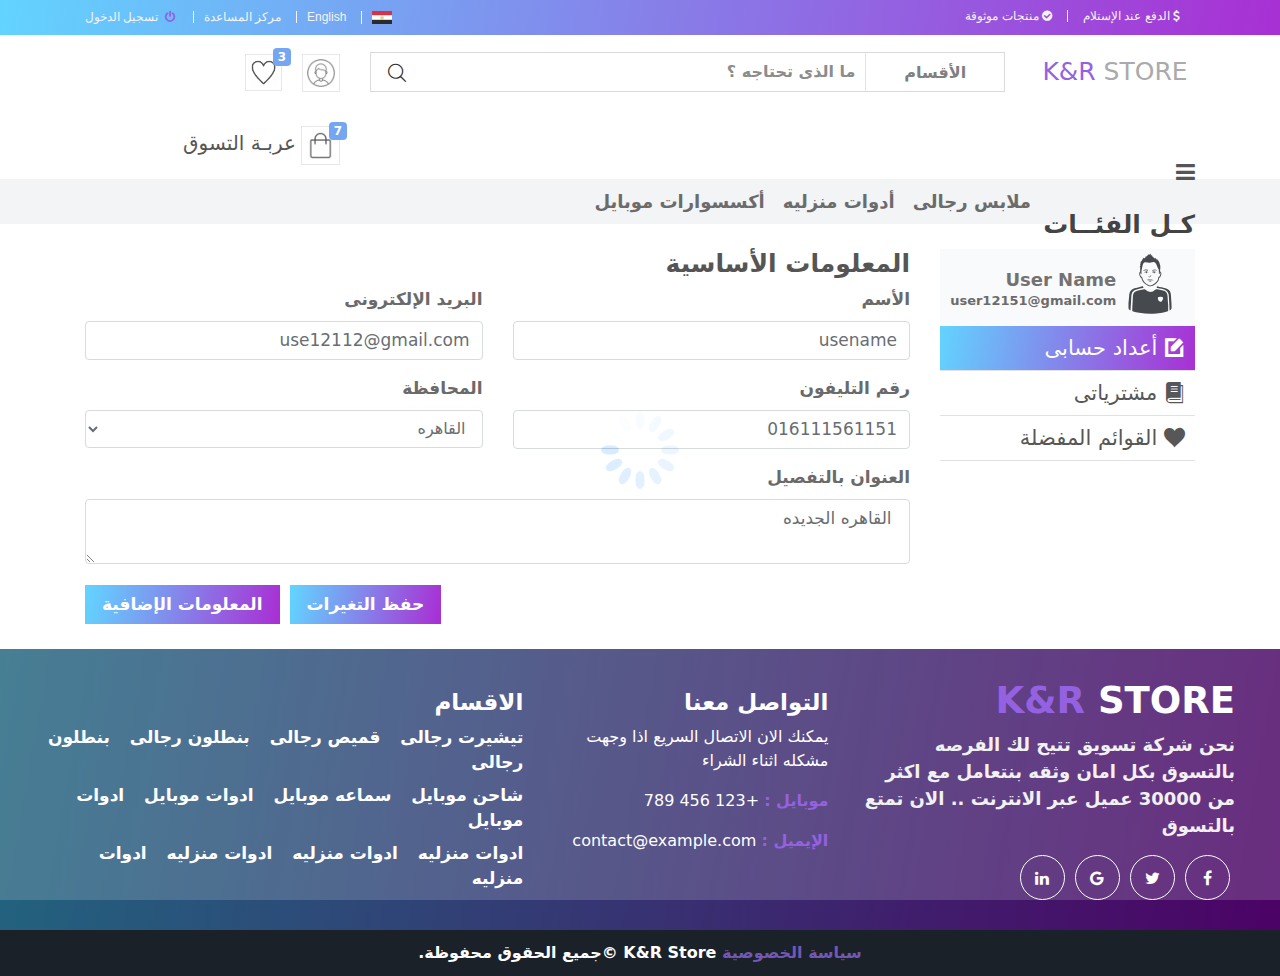
<file: account_setting.html>
<!doctype html>
<html lang="ar">

<head>
    <!-- Required meta tags -->
    <meta charset="utf-8">
    <meta name="viewport" content="width=device-width, initial-scale=1, maximum-scale=1, user-scalable=no">

    <!-- Bootstrap CSS -->
    <link rel="stylesheet" href="css/bootstrap.min.css">
    <link rel="stylesheet" href="css/icofont.min.css">
    <link rel="stylesheet" href="css/owl.carousel.min.css">
    <link rel="stylesheet" href="css/jquery-ui.min.css">
    <link rel="stylesheet" href="css/swiper.css">
    <link rel="stylesheet" href="css/swiper.min.css">


   
   <!-- Include Cloud Zoom CSS -->
   <link href="css/cloudzoom.css" type="text/css" rel="stylesheet" />
   


    <link href="https://stackpath.bootstrapcdn.com/font-awesome/4.7.0/css/font-awesome.min.css" rel="stylesheet">
    <link rel="stylesheet" href="css/style.css">
    <!-- <link rel="stylesheet" href="https://fonts.googleapis.com/earlyaccess/droidarabickufi.css"> -->

    <!-- <link rel="icon" href="images/favicon.ico" type="image/x-icon" /> -->
    <title> K&R STORE </title>
</head>

<body>

    <div class="loader">
        <img src="images/spinner.gif" class="img-fluid">
    </div>

    <header class="site-header">
        <div class="header-top">
            <div class="container">
                <div class="row">
                    <div class="col-md-6 col-12 service-large">
                        <div class="right-item">
                            <ul class="links-service">
                                <li><a href="#"> <i class="fa fa-dollar"></i> الدفع عند الإستلام </a></li>
                                <li><a href="#"> <i class="fa fa-check-circle"></i> منتجات موثوقة </a></li>
                            </ul>
                        </div>
                    </div>
                    <div class="col-md-6 col-12">
                        <div class="left-item">
                            <ul class="user-links">
                                <li class="main-li flag">
                                    <a>
                                        <img src="images/255px-Flag_of_Egypt.svg.png" alt="France" />
                                    </a>
                                </li>
                                <li class="main-li">
                                    <a href="#">
                                       English
                                    </a>
                                </li>
                                <li class="main-li">
                                    <a href="faq.html">
                                        مركز المساعدة
                                    </a>
                                </li>
                                <li class="main-li login-dropdown">
                                    <a class="drop">
                                        <i class="fa fa-power-off"></i>
                                        تسجيل الدخول
                                    </a>
                                    <ul class="dropdown">
                                        <li><a href="login.html">تسجيل الدخول</a></li>
                                        <li><a href="login.html">حساب جديد</a></li>
                                        <li><a href="marketer.html">تسويق</a></li>
                                        <li><a href="account_products.html">مشترياتى</a></li>
                                        <li><a href="account_favorite.html">القوائم المفضلة </a></li>
                                        <li><a href="account_setting.html">أعداد الحساب </a></li>
                                    </ul>
                                </li>

                            </ul>
                        </div>
                    </div>
                </div>
            </div>
        </div>
        </div>
        <div class="middle-header text-center">
            <div class="container">
                <div class="row">
                    <div class="col-xl-2 col-lg-3 col-sm-3 col-7 large-logo">
                        <div class="logo">
                        <a href="index.html"> <span>K&R</span> STORE</a>    
                        </div>

                    </div>
                    <div class="col-xl-7 col-lg-6 col-md-12">
                        <form action="">
                            <div class="search-box">
                                <div class="filter-box">
                                    <span id="result"> الأقسام </span>
                                </div>
                                <input type="text" placeholder="ما الذى تحتاجه ؟ ">
                                <button class="btn-search" type="submit"> <i class="icofont-search"></i> </button>
                            </div>
                            <div class="search-categ">
                                <div class="head">
                                    <div> أختار القسم </div>
                                </div>
                                <ul>
                                    <li>
                                        <p> <input type="checkbox" id="1" value="ملابس" onclick="myCatSelect(this)">
                                            ملابس رجالى </p>
                                    </li>
                                    <li>
                                        <p> <input type="checkbox" id="2" value="اكسسوارات" onclick="myCatSelect(this)">
                                            اكسسوارات موبايل </p>
                                    </li>
                                    <li>
                                        <p> <input type="checkbox" id="3" value="أدوات منزلية "
                                                onclick="myCatSelect(this)">
                                            أدوات منزلية </p>
                                    </li>
                                </ul>
                            </div>
                        </form>
                    </div>
                    <div class="col-xl-3 col-lg-3 col-sm-2 large-items">
                        <div class="login-header">
                        <a href="login.html">
                            <img src="images/login.png" alt="">
                        </a>
                        </div>
                        <div class="save-products">
                            <a href="account_favorite.html">
                            <img src="images/heart.png" alt="">
                            <span class="badge badge-primary">3</span> 
                              </a>
                        </div>
                       
                        <div class="cart-header">
                            <img src="images/cart.png" alt="">
                            <span class="badge badge-primary">7</span> 
                            <span class="cart-text">عربـة التسوق</span> 
                        </div>
                       
                        <div class="cart-dropdown">
                            <div class="top-info">
                                <div class="counts"> منتــج ( 3 )<span class="close"> <i class="icofont-close-line"></i>
                                    </span> </div>
                                <p> <label> المجموع الكلى للعربــة : </label> 200,00 جنيــه </p>
                                <a class="btn-orange" href="checkout.html"> متابعة الشراء </a>
                            </div>

                            <div class="dropdown-items">
                                <div class="item-box">
                                    <img src="images/phone-2.jpg" alt="prod" class="img-fluid">
                                    <div class="data">
                                        <a class="descr" href="#"> خصم 20 % - موبايل ايفون 7 - إصدار جديد من شركــة
                                            أبل</a>
                                        <h3> 7000 جنيــه </h3>
                                        <div class="item-footer">
                                            <p> الكميـة : <input type="text" value="1"> </p>
                                            <div class="actions">
                                                <a data-toggle="modal" data-target="#delete-modal">
                                                    <i class="icofont-ui-delete"></i>
                                                </a>
                                            </div>
                                        </div>
                                    </div>
                                </div>

                                <div class="item-box">
                                    <img src="images/phone-2.jpg" alt="prod" class="img-fluid">
                                    <div class="data">
                                        <a class="descr" href="#"> فريد من نوعه خصم 20 % - موبايل ايفون 7 - إصدار جديد
                                        </a>
                                        <h3> 7000 جنيــه </h3>
                                        <div class="item-footer">
                                            <p> الكميـة : <input type="text" value="1"> </p>
                                            <div class="actions">
                                                <a data-toggle="modal" data-target="#delete-modal">
                                                    <i class="icofont-ui-delete"></i>
                                                </a>
                                            </div>
                                        </div>
                                    </div>
                                </div>

                            </div>
                            <div class="bottom-info">
                                <a class="btn-orange" href="cart.html"> عرض وتعديل العربة </a>
                            </div>
                        </div>
                    </div>

                </div>
            </div>
        </div>
        <nav class="navbar navbar-expand-lg navbar-light bg-light large-nav">
            <div class="container">
                <div class="btn-menu">
                    <i class="fa fa-bars"></i>
                    <span class="navbar-brand"> كـل الفئــات </span>
                </div>
                <div class="site-menu">
                    <div class="main-list">
                        <ul class="main-ul fixed-height">
                            <li class="main-list-li">
                                <a class="main-a" href="#">
                                    <span class="cat-icon"> <i class="icofont-smart-phone"></i>
                                    </span>  أكسسوارات موبايل  </span>
                                </a>
                                <div class="cat-popup-list" >
                                    <div class="menue-block">
                                        <div class="row">
                                            <div class="col-12">
                                                <div class="brands">
                                                    <div class="row">
                                                        <div class="col-2">
                                                            <div class="item"> <a href="#"> <img src="images/brand1.png" > </a> </div>
                                                        </div>
                                                        <div class="col-2">
                                                            <div class="item"> <a href="#"> <img src="images/brand2.png" > </a> </div>
                                                        </div>
                                                        <div class="col-2">
                                                            <div class="item"> <a href="#"> <img src="images/brand3.png" > </a> </div>
                                                        </div>
                                                        <div class="col-2">
                                                            <div class="item"> <a href="#"> <img src="images/brand4.png" > </a> </div>
                                                        </div>
                                                        <div class="col-2">
                                                            <div class="item"> <a href="#"> <img src="images/brand5.png" > </a> </div>
                                                        </div>
                                                        <div class="col-2">
                                                            <div class="item"> <a href="#"> <img src="images/brand6.png" > </a> </div>
                                                        </div>
                                                 </div>
                                              </div>
                                            </div>
                                            <div class="col-12">
                                                <div class="row">
                                                    <div class="col-3">
                                                        <div class="item-branch">
                                                            <h3>شواحن</h3>
                                                            <ul>
                                                                <li> <a href="#"> شاحن موبايل </a></li>
                                                                <li> <a href="#"> شاحن موبايل </a></li>
                                                                <li> <a href="#"> شاحن موبايل </a></li>
                                                                <li> <a href="#"> شاحن موبايل </a></li>
                                                            </ul>
                                                        </div>
                                                    </div>
                                                    <div class="col-3">
                                                        <div class="item-branch">
                                                            <h3>اكسسوارات</h3>
                                                            <ul>
                                                                <li> <a href="#"> شاحن موبايل </a></li>
                                                                <li> <a href="#"> شاحن موبايل </a></li>
                                                                <li> <a href="#"> شاحن موبايل </a></li>
                                                                <li> <a href="#"> شاحن موبايل </a></li>
                                                            </ul>
                                                        </div>
                                                    </div>
                                                    <div class="col-3">
                                                        <div class="item-branch">
                                                            <h3>سماعات</h3>
                                                            <ul>
                                                                <li> <a href="#"> شاحن موبايل </a></li>
                                                                <li> <a href="#"> شاحن موبايل </a></li>
                                                                <li> <a href="#"> شاحن موبايل </a></li>
                                                                <li> <a href="#"> شاحن موبايل </a></li>
                                                            </ul>
                                                        </div>
                                                    </div>
                                                    <div class="col-3">
                                                        <div class="item-branch">
                                                            <h3>ساعات</h3>
                                                            <ul>
                                                                <li> <a href="#"> شاحن موبايل </a></li>
                                                                <li> <a href="#"> شاحن موبايل </a></li>
                                                                <li> <a href="#"> شاحن موبايل </a></li>
                                                                <li> <a href="#"> شاحن موبايل </a></li>
                                                            </ul>
                                                        </div>
                                                    </div>
                                                </div>
                                            </div>
                                        </div>
                                    
                                    </div>
                                </div>
                            </li>
                            <li class="main-list-li">
                                <a class="main-a" href="#">
                                    <span class="cat-icon"> <i class="icofont-man-in-glasses"></i> </span>
                                    <span> ملابس رجالى </span>
                                </a>
                                <div class="cat-popup-list">
                                    <div class="menue-block">
                                        <div class="row">
                                            <div class="col-3">
                                                <div class="item-branch">
                                                    <h3>قميص</h3>
                                                    <ul>
                                                        <li> <a href="#">قميص رجالى </a></li>
                                                        <li> <a href="#">قميص رجالى </a></li>
                                                        <li> <a href="#">قميص رجالى </a></li>
                                                        <li> <a href="#">قميص رجالى </a></li>
                                                    </ul>
                                                </div>
                                            </div>
                                            <div class="col-3">
                                                <div class="item-branch">
                                                    <h3>بنطلون</h3>
                                                    <ul>
                                                        <li> <a href="#">قميص رجالى </a></li>
                                                        <li> <a href="#">قميص رجالى </a></li>
                                                        <li> <a href="#">قميص رجالى </a></li>
                                                        <li> <a href="#">قميص رجالى </a></li>
                                                    </ul>
                                                </div>
                                            </div>
                                            <div class="col-3">
                                                <div class="item-branch">
                                                    <h3>تيشيرت</h3>
                                                    <ul>
                                                        <li> <a href="#">قميص رجالى </a></li>
                                                        <li> <a href="#">قميص رجالى </a></li>
                                                        <li> <a href="#">قميص رجالى </a></li>
                                                        <li> <a href="#">قميص رجالى </a></li>
                                                    </ul>
                                                </div>
                                            </div>
                                            <div class="col-3">
                                                <div class="item-branch">
                                                    <h3>جاكت</h3>
                                                    <ul>
                                                        <li> <a href="#">قميص رجالى </a></li>
                                                        <li> <a href="#">قميص رجالى </a></li>
                                                        <li> <a href="#">قميص رجالى </a></li>
                                                        <li> <a href="#">قميص رجالى </a></li>
                                                    </ul>
                                                </div>
                                            </div>
                                        </div>
                                    </div>
                                </div>
                            </li>
                            <li class="main-list-li">
                                <a class="main-a" href="#">
                                    <span class="cat-icon"> <i class="icofont-home"></i>
                                    </span> الأدوات المنزلية </span>
                                </a>
                                <div class="cat-popup-list" >
                                    <div class="menue-block">
                                        <div class="row">
                                            <div class="col-8">
                                                <div class="row">
                                                    <div class="col-4">
                                                        <div class="item-branch">
                                                            <h3>المطبخ</h3>
                                                            <ul>
                                                                <li> <a href="#"> ادوات منزل </a></li>
                                                                <li> <a href="#">أدوات منزل </a></li>
                                                                <li> <a href="#">أدوات منزل </a></li>
                                                                <li> <a href="#">أدوات منزل </a></li>
                                                            </ul>
                                                        </div>
                                                    </div>
                                                    <div class="col-4">
                                                        <div class="item-branch">
                                                            <h3>الحمام</h3>
                                                            <ul>
                                                                <li> <a href="#">أدوات منزل </a></li>
                                                                <li> <a href="#">أدوات منزل </a></li>
                                                                <li> <a href="#">أدوات منزل </a></li>
                                                                <li> <a href="#">أدوات منزل </a></li>
                                                            </ul>
                                                        </div>
                                                    </div>
                                                    <div class="col-4">
                                                        <div class="item-branch">
                                                            <h3>الأنواع</h3>
                                                            <ul>
                                                                <li> <a href="#">أدوات منزل </a></li>
                                                                <li> <a href="#">أدوات منزل </a></li>
                                                                <li> <a href="#">أدوات منزل </a></li>
                                                                <li> <a href="#">أدوات منزل </a></li>
                                                            </ul>
                                                        </div>
                                                    </div>
                                                
                                                </div>
                                            </div>
                                            <div class="col-4">
                                                <img  class="tool-images" src="images/toolimg.png" alt="">
                                            </div>
                                            
                                           
                                        </div>
                                    </div>
                                </div>
                            </li>
                        </ul>
                    </div>
                </div>
                <div class="collapse navbar-collapse" id="navbarNavDropdown">
                    <ul class="navbar-nav">
                        <li class="nav-item">
                            <a class="nav-link" href="product.html">ملابس رجالى</a>
                        </li>
                        <li class="nav-item">
                            <a class="nav-link" href="product.html">أدوات منزليه </a>
                        </li>
                        <li class="nav-item">
                            <a class="nav-link" href="product.html"> أكسسوارات موبايل </a>
                        </li>
                    </ul> 
                </div>
            </div>
        </nav>
        <nav class="navbar navbar-expand-lg navbar-light bg-light small-nav" >
           
            <a class="navbar-brand navbar-brand-small">
                    <i class="fa fa-bars"></i>
                    <span class="navbar-brand"> K&R STORE  </span>
            </a>
            <div class="collapse navbar-collapse" id=" navbar-collapse">
                <div class="collapse-header">
                    <h3>كل الفئـــات</h3>
                    <i class="fa fa-close" id="fa-close-menu"></i>
                </div>
                <ul class="navbar-nav">
                    <li class="nav-item">
                        <a class="nav-link" href="product.html">ملابس رجالى</a>
                    </li>
                    <li class="nav-item">
                        <a class="nav-link" href="product.html">أدوات منزليه </a>
                    </li>
                    <li class="nav-item">
                        <a class="nav-link" href="product.html"> أكسسوارات موبايل </a>
                    </li>
                </ul> 
              
            
            </div>
            <div class="links-small">
                <div class="login-header">
                    <a href="login.html">
                        <img src="images/login.png" alt="">
                    </a>
                    </div>
                    <div class="cart-header">
                        <img src="images/cart.png" alt="">
                        <span class="badge badge-primary">7</span> 
                    </div>
                   
                    <div class="cart-menu">
                        <div class="top-info">
                            <div class="counts"> منتــج ( 3 )<span class="close"> <i class="icofont-close-line" id="cart-menu-close"></i>
                                </span> </div>
                            <p> <label> المجموع الكلى للعربــة : </label> 200,00 جنيــه </p>
                            <a class="btn-orange" href="checkout.html"> متابعة الشراء </a>
                        </div>

                        <div class="dropdown-items">
                            <div class="item-box">
                                <img src="images/phone-2.jpg" alt="prod" class="img-fluid">
                                <div class="data">
                                    <a class="descr" href="#"> خصم 20 % - موبايل ايفون 7 - إصدار جديد من شركــة
                                        أبل</a>
                                    <h3> 7000 جنيــه </h3>
                                    <div class="item-footer">
                                        <p> الكميـة : <input type="text" value="1"> </p>
                                        <div class="actions">
                                            <a data-toggle="modal" data-target="#delete-modal">
                                                <i class="icofont-ui-delete"></i>
                                            </a>
                                        </div>
                                    </div>
                                </div>
                            </div>

                            <div class="item-box">
                                <img src="images/phone-2.jpg" alt="prod" class="img-fluid">
                                <div class="data">
                                    <a class="descr" href="#"> فريد من نوعه خصم 20 % - موبايل ايفون 7 - إصدار جديد
                                    </a>
                                    <h3> 7000 جنيــه </h3>
                                    <div class="item-footer">
                                        <p> الكميـة : <input type="text" value="1"> </p>
                                        <div class="actions">
                                            <a data-toggle="modal" data-target="#delete-modal">
                                                <i class="icofont-ui-delete"></i>
                                            </a>
                                        </div>
                                    </div>
                                </div>
                            </div>
                            <div class="item-box">
                                <img src="images/phone-2.jpg" alt="prod" class="img-fluid">
                                <div class="data">
                                    <a class="descr" href="#"> فريد من نوعه خصم 20 % - موبايل ايفون 7 - إصدار جديد
                                    </a>
                                    <h3> 7000 جنيــه </h3>
                                    <div class="item-footer">
                                        <p> الكميـة : <input type="text" value="1"> </p>
                                        <div class="actions">
                                            <a data-toggle="modal" data-target="#delete-modal">
                                                <i class="icofont-ui-delete"></i>
                                            </a>
                                        </div>
                                    </div>
                                </div>
                            </div>
                            <div class="item-box">
                                <img src="images/phone-2.jpg" alt="prod" class="img-fluid">
                                <div class="data">
                                    <a class="descr" href="#"> فريد من نوعه خصم 20 % - موبايل ايفون 7 - إصدار جديد
                                    </a>
                                    <h3> 7000 جنيــه </h3>
                                    <div class="item-footer">
                                        <p> الكميـة : <input type="text" value="1"> </p>
                                        <div class="actions">
                                            <a data-toggle="modal" data-target="#delete-modal">
                                                <i class="icofont-ui-delete"></i>
                                            </a>
                                        </div>
                                    </div>
                                </div>
                            </div>
                            <div class="item-box">
                                <img src="images/phone-2.jpg" alt="prod" class="img-fluid">
                                <div class="data">
                                    <a class="descr" href="#"> فريد من نوعه خصم 20 % - موبايل ايفون 7 - إصدار جديد
                                    </a>
                                    <h3> 7000 جنيــه </h3>
                                    <div class="item-footer">
                                        <p> الكميـة : <input type="text" value="1"> </p>
                                        <div class="actions">
                                            <a data-toggle="modal" data-target="#delete-modal">
                                                <i class="icofont-ui-delete"></i>
                                            </a>
                                        </div>
                                    </div>
                                </div>
                            </div>

                        </div>
                        <div class="bottom-info">
                            <a class="btn-orange" href="cart.html"> عرض وتعديل العربة </a>
                        </div>
                    </div>
                </div> 
               
          </nav>
    </header>


<section class="account_setting">
    <div class="container">
        <div class="row">
            <div class="col-lg-3 col-md-4">
                <div class="dashboard-list">
                    <div class="container">
                    <div class="row dashboard-list-header">
                        <div class="col-3">
                            <div class="team">
                                <i class="icofont-team"></i>
                            </div>
                        </div>
                        <div class="col-9">
                            <h3> User Name </h3>
                            <p> user12151@gmail.com </p>
                        </div>
                    </div>
                </div>
                    <ul>
                        <li  class="select-item"><a href="account_setting.html"> <i class="icofont-edit"></i> أعداد حسابى </a></li>
                        <li><a href="account_products.html"> <i class="icofont-book-alt"></i> مشترياتى </a></li>
                        <li><a href="account_favorite.html"> <i class="icofont-heart-alt"></i> القوائم المفضلة  </a></li>
                    </ul>
                </div>
              
            </div>
            <div class="col-lg-9 col-md-8">
                <div class="account-data basic-data">
                    <h1> المعلومات الأساسية  </h1>
                    <form action="">
                        <div class="row">
                            <div class="col-lg-6">
                                <div class="form-group">
                                    <label for=""> الأسم  </label>
                                    <input type="text" class="form-control" value="usename">
                                </div>
                            </div>
                            <div class="col-lg-6">
                                <div class="form-group">
                                    <label for=" ">البريد الإلكترونى</label>
                                    <input type="text" class="form-control" value="use12112@gmail.com">
                                </div>
                            </div>
                            <div class="col-lg-6">
                                <div class="form-group">
                                    <label for=""> رقم التليفون  </label>
                                    <input type="text" class="form-control" value="016111561151">
                                </div>
                            </div>
                            <div class="col-lg-6">
                                <div class="form-group">
                                    <label for=""> المحافظة</label>
                                    <select name="city" id="city" class="form-control">
                                        <option value="القاهرة " selected> القاهره </option>
                                        <option value="بنى سويف"> بنى سويف</option>
                                        <option value="الأسكندرية "> الأسكندرية </option>
                                        <option value="المنيا"> المنيا </option>
                                        <option value="أسيوط"> أسيوط</option>
                                      </select>
                                </div>
                            </div>
                            <div class="col-lg-12">
                                <div class="form-group">
                                    <label for=""> العنوان بالتفصيل </label>
                                    <textarea name="address" id="sddress" class="form-control" > القاهره الجديده </textarea>
                                </div>
                            </div>

                        </div>
                        <button type="button" class="account_setting_toggle"> المعلومات الإضافية  </button>
                        <button type="submit" class="save-data">حفظ التغيرات </button>
                       
                    </form>
                </div>

                <div class="account-data addtion-data">
                    <h1> المعلومات الإضافية  </h1>
                    <form action="">
                        <div class="row">
                            <div class="col-lg-6">
                                <div class="form-group">
                                    <label for=""> أسم العمارة </label>
                                    <input class="form-control" type="text" placeholder="أسم العمارة  " name="fname" oninput="this.className = 'form-control'" >
                                </div>
                            </div>
                            <div class="col-lg-6">
                                <div class="form-group">
                                    <label for=""> رقم العمارة </label>
                                    <input  class="form-control" type="number" placeholder="رقم العمارة " name="lname" oninput="this.className = 'form-control'" >
                                </div>
                            </div>
                            <div class="col-lg-6">
                                <div class="form-group">
                                    <label for=""> رقم الطابق </label>
                                    <input  class="form-control" type="text" placeholder="رقم الطابق" name="country" oninput="this.className = 'form-control'" >
                                </div>
                            </div>
                            <div class="col-lg-6">
                                <div class="form-group">
                                    <label for=""> رقم الشقة </label>
                                    <input  class="form-control" type="text" placeholder="رقم الشقة  " name="city"  oninput="this.className = 'form-control'" >
                                </div>
                            </div>
                            <div class="col-lg-6">
                                <div class="form-group">
                                    <label for="">  أقرب معلم </label>
                                    <input  class="form-control" type="text" placeholder=" اقرب معلم  " name="street" oninput="this.className = 'form-control'" >
                                </div>
                            </div>
                            <div class="col-lg-6">
                                <div class="form-group">
                                    <label for=""> رقم تلفون أخر </label>
                                    <input  class="form-control" type="number" placeholder="  رقم تليفون أخر" name="phone" oninput="this.className = 'form-control'" name="fname">
                                </div>
                            </div>
                           
                        </div>
                        
                        <button type="button" class="account_setting_toggle"> المعلومات الأساسية  </button>
                        <button type="submit" class="save-data">حفظ التغيرات </button>
                       
                    </form>
                </div>

            </div>
        </div>
    </div>
</section>




  
    <footer class="footer">
        <div class="overlay"></div>
        <div class="container-fluid">
           
            <div class="row">
                <div class="col-lg-4 col-md-6 col-sm-12">
                    <div class="ebusiness">
                        <h2><span>K&R </span> STORE</h2>
                        <p>
                            نحن شركة تسويق تتيح لك الفرصه بالتسوق بكل امان وثقه بنتعامل مع اكثر من 30000 عميل عبر
                            الانترنت .. الان تمتع بالتسوق
                        </p>
                        <ul>
                            <li><a href="#!"><i class="fa fa-facebook"></i></a></li>
                            <li><a href="#!"><i class="fa fa-twitter"></i></a></li>
                            <li><a href="#!"><i class="fa fa-google"></i></a></li>
                            <li><a href="#!"><i class="fa fa-linkedin"></i></a></li>
                        </ul>
                    </div>
                </div>
                <div class="col-lg-3 col-md-6 col-sm-12">
                    <div class="info ">
                        <h4>التواصل معنا </h4>
                        <p>
                            يمكنك الان الاتصال السريع اذا وجهت مشكله اثناء الشراء
                        </p>
                        <div class="personal">
                            <p> <span>موبايل :</span> +123 456 789 </p>
                            <p><span>الإيميل :</span> contact@example.com</p>
                        </div>
                    </div>
                </div>
                <div class="col-lg-5 col-md-12 col-sm-12">
                    <div class=" insta">
                        <h4>الاقسام </h4>
                        <div class="category">
                            <a href="#"> تيشيرت رجالى </a>
                            <a href="#"> قميص رجالى </a>
                            <a href="#"> بنطلون رجالى </a>
                            <a href="#"> بنطلون رجالى </a>
                        </div>
                        <div class="category">
                            <a href="#"> شاحن موبايل </a>
                            <a href="#"> سماعه موبايل </a>
                            <a href="#"> ادوات موبايل </a>
                            <a href="#"> ادوات موبايل </a>
                        </div>
                        <div class="category">
                            <a href="#"> ادوات منزليه </a>
                            <a href="#"> ادوات منزليه </a>
                            <a href="#"> ادوات منزليه </a>
                            <a href="#"> ادوات منزليه </a>
                        </div>
                    </div>
                </div>
            </div>
        </div>
    </footer>
    <div class="copyright">
        <p> <a href="policy.html"> سياسة الخصوصية </a> <strong> K&R Store </strong> &copy;جميع الحقوق محفوظة.</p>
    </div>






        <!-- jQuery first, then Popper.js, then Bootstrap JS -->
        <script src="js/jquery-3.2.1.min.js"></script>
        <script src="js/popper.min.js"></script>
        <script src="js/bootstrap.min.js"></script>
        <script src="js/owl.carousel.min.js"></script>
        <script src="js/jquery-ui.min.js"></script>
        <script src="js/edit.js"></script>

    <script type="text/javascript" src="js/cloudzoom.js"></script>

        <script src="js/swiper.js"></script>
        <script src="js/swiper.min.js"></script>
        <script type = "text/javascript">
            CloudZoom.quickStart();
        </script>

</body>

</html>
</file>
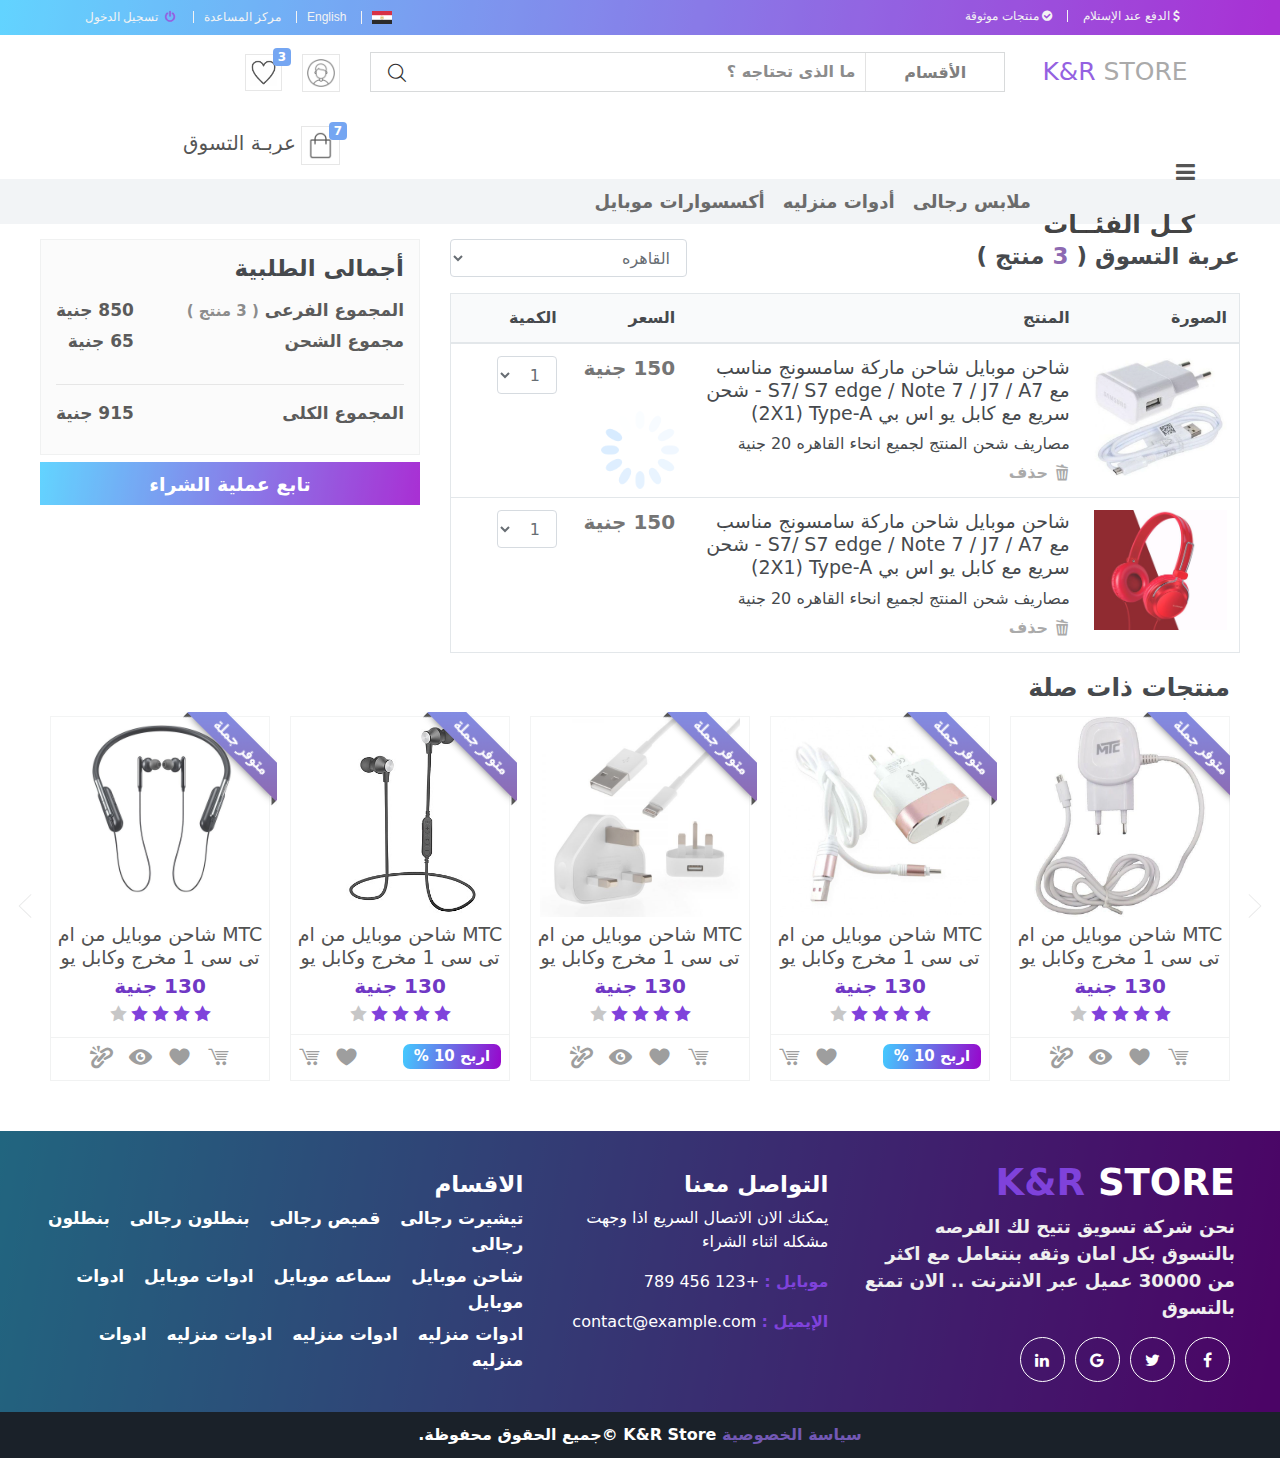
<file: cart.html>
<!doctype html>
<html lang="ar">

<head>
    <!-- Required meta tags -->
    <meta charset="utf-8">
    <meta name="viewport" content="width=device-width, initial-scale=1, maximum-scale=1, user-scalable=no">

    <!-- Bootstrap CSS -->
    <link rel="stylesheet" href="css/bootstrap.min.css">
    <link rel="stylesheet" href="css/icofont.min.css">
    <link rel="stylesheet" href="css/owl.carousel.min.css">
    <link rel="stylesheet" href="css/jquery-ui.min.css">
    <link rel="stylesheet" href="css/swiper.css">
    <link rel="stylesheet" href="css/swiper.min.css">


   
   <!-- Include Cloud Zoom CSS -->
   <link href="css/cloudzoom.css" type="text/css" rel="stylesheet" />
   


    <link href="https://stackpath.bootstrapcdn.com/font-awesome/4.7.0/css/font-awesome.min.css" rel="stylesheet">
    <link rel="stylesheet" href="css/style.css">
    <!-- <link rel="stylesheet" href="css/ar-style.css"> -->

    <!-- <link rel="icon" href="images/favicon.ico" type="image/x-icon" /> -->
    <title> K&R STORE </title>
</head>

<body>

    <div class="loader">
        <img src="images/spinner.gif" class="img-fluid">
    </div>


    <header class="site-header">
        <div class="header-top">
            <div class="container">
                <div class="row">
                    <div class="col-md-6 col-12 service-large">
                        <div class="right-item">
                            <ul class="links-service">
                                <li><a href="#"> <i class="fa fa-dollar"></i> الدفع عند الإستلام </a></li>
                                <li><a href="#"> <i class="fa fa-check-circle"></i> منتجات موثوقة </a></li>
                            </ul>
                        </div>
                    </div>
                    <div class="col-md-6 col-12">
                        <div class="left-item">
                            <ul class="user-links">
                                <li class="main-li flag">
                                    <a>
                                        <img src="images/255px-Flag_of_Egypt.svg.png" alt="France" />
                                    </a>
                                </li>
                                <li class="main-li">
                                    <a href="#">
                                       English
                                    </a>
                                </li>
                                <li class="main-li">
                                    <a href="faq.html">
                                        مركز المساعدة
                                    </a>
                                </li>
                                <li class="main-li login-dropdown">
                                    <a class="drop">
                                        <i class="fa fa-power-off"></i>
                                        تسجيل الدخول
                                    </a>
                                    <ul class="dropdown">
                                        <li><a href="login.html">تسجيل الدخول</a></li>
                                        <li><a href="login.html">حساب جديد</a></li>
                                        <li><a href="marketer.html">تسويق</a></li>
                                        <li><a href="account_products.html">مشترياتى</a></li>
                                        <li><a href="account_favorite.html">القوائم المفضلة </a></li>
                                        <li><a href="account_setting.html">أعداد الحساب </a></li>
                                    </ul>
                                </li>

                            </ul>
                        </div>
                    </div>
                </div>
            </div>
        </div>
        </div>
        <div class="middle-header text-center">
            <div class="container">
                <div class="row">
                    <div class="col-xl-2 col-lg-3 col-sm-3 col-7 large-logo">
                        <div class="logo">
                        <a href="index.html"> <span>K&R</span> STORE</a>    
                        </div>

                    </div>
                    <div class="col-xl-7 col-lg-6 col-md-12">
                        <form action="">
                            <div class="search-box">
                                <div class="filter-box">
                                    <span id="result"> الأقسام </span>
                                </div>
                                <input type="text" placeholder="ما الذى تحتاجه ؟ ">
                                <button class="btn-search" type="submit"> <i class="icofont-search"></i> </button>
                            </div>
                            <div class="search-categ">
                                <div class="head">
                                    <div> أختار القسم </div>
                                </div>
                                <ul>
                                    <li>
                                        <p> <input type="checkbox" id="1" value="ملابس" onclick="myCatSelect(this)">
                                            ملابس رجالى </p>
                                    </li>
                                    <li>
                                        <p> <input type="checkbox" id="2" value="اكسسوارات" onclick="myCatSelect(this)">
                                            اكسسوارات موبايل </p>
                                    </li>
                                    <li>
                                        <p> <input type="checkbox" id="3" value="أدوات منزلية "
                                                onclick="myCatSelect(this)">
                                            أدوات منزلية </p>
                                    </li>
                                </ul>
                            </div>
                        </form>
                    </div>
                    <div class="col-xl-3 col-lg-3 col-sm-2 large-items">
                        <div class="login-header">
                        <a href="login.html">
                            <img src="images/login.png" alt="">
                        </a>
                        </div>
                        <div class="save-products">
                            <a href="account_favorite.html">
                            <img src="images/heart.png" alt="">
                            <span class="badge badge-primary">3</span> 
                              </a>
                        </div>
                       
                        <div class="cart-header">
                            <img src="images/cart.png" alt="">
                            <span class="badge badge-primary">7</span> 
                            <span class="cart-text">عربـة التسوق</span> 
                        </div>
                       
                        <div class="cart-dropdown">
                            <div class="top-info">
                                <div class="counts"> منتــج ( 3 )<span class="close"> <i class="icofont-close-line"></i>
                                    </span> </div>
                                <p> <label> المجموع الكلى للعربــة : </label> 200,00 جنيــه </p>
                                <a class="btn-orange" href="checkout.html"> متابعة الشراء </a>
                            </div>

                            <div class="dropdown-items">
                                <div class="item-box">
                                    <img src="images/phone-2.jpg" alt="prod" class="img-fluid">
                                    <div class="data">
                                        <a class="descr" href="#"> خصم 20 % - موبايل ايفون 7 - إصدار جديد من شركــة
                                            أبل</a>
                                        <h3> 7000 جنيــه </h3>
                                        <div class="item-footer">
                                            <p> الكميـة : <input type="text" value="1"> </p>
                                            <div class="actions">
                                                <a data-toggle="modal" data-target="#delete-modal">
                                                    <i class="icofont-ui-delete"></i>
                                                </a>
                                            </div>
                                        </div>
                                    </div>
                                </div>

                                <div class="item-box">
                                    <img src="images/phone-2.jpg" alt="prod" class="img-fluid">
                                    <div class="data">
                                        <a class="descr" href="#"> فريد من نوعه خصم 20 % - موبايل ايفون 7 - إصدار جديد
                                        </a>
                                        <h3> 7000 جنيــه </h3>
                                        <div class="item-footer">
                                            <p> الكميـة : <input type="text" value="1"> </p>
                                            <div class="actions">
                                                <a data-toggle="modal" data-target="#delete-modal">
                                                    <i class="icofont-ui-delete"></i>
                                                </a>
                                            </div>
                                        </div>
                                    </div>
                                </div>

                            </div>
                            <div class="bottom-info">
                                <a class="btn-orange" href="cart.html"> عرض وتعديل العربة </a>
                            </div>
                        </div>
                    </div>

                </div>
            </div>
        </div>
        <nav class="navbar navbar-expand-lg navbar-light bg-light large-nav">
            <div class="container">
                <div class="btn-menu">
                    <i class="fa fa-bars"></i>
                    <span class="navbar-brand"> كـل الفئــات </span>
                </div>
                <div class="site-menu">
                    <div class="main-list">
                        <ul class="main-ul fixed-height">
                            <li class="main-list-li">
                                <a class="main-a" href="#">
                                    <span class="cat-icon"> <i class="icofont-smart-phone"></i>
                                    </span>  أكسسوارات موبايل  </span>
                                </a>
                                <div class="cat-popup-list" >
                                    <div class="menue-block">
                                        <div class="row">
                                            <div class="col-12">
                                                <div class="brands">
                                                    <div class="row">
                                                        <div class="col-2">
                                                            <div class="item"> <a href="#"> <img src="images/brand1.png" > </a> </div>
                                                        </div>
                                                        <div class="col-2">
                                                            <div class="item"> <a href="#"> <img src="images/brand2.png" > </a> </div>
                                                        </div>
                                                        <div class="col-2">
                                                            <div class="item"> <a href="#"> <img src="images/brand3.png" > </a> </div>
                                                        </div>
                                                        <div class="col-2">
                                                            <div class="item"> <a href="#"> <img src="images/brand4.png" > </a> </div>
                                                        </div>
                                                        <div class="col-2">
                                                            <div class="item"> <a href="#"> <img src="images/brand5.png" > </a> </div>
                                                        </div>
                                                        <div class="col-2">
                                                            <div class="item"> <a href="#"> <img src="images/brand6.png" > </a> </div>
                                                        </div>
                                                 </div>
                                              </div>
                                            </div>
                                            <div class="col-12">
                                                <div class="row">
                                                    <div class="col-3">
                                                        <div class="item-branch">
                                                            <h3>شواحن</h3>
                                                            <ul>
                                                                <li> <a href="#"> شاحن موبايل </a></li>
                                                                <li> <a href="#"> شاحن موبايل </a></li>
                                                                <li> <a href="#"> شاحن موبايل </a></li>
                                                                <li> <a href="#"> شاحن موبايل </a></li>
                                                            </ul>
                                                        </div>
                                                    </div>
                                                    <div class="col-3">
                                                        <div class="item-branch">
                                                            <h3>اكسسوارات</h3>
                                                            <ul>
                                                                <li> <a href="#"> شاحن موبايل </a></li>
                                                                <li> <a href="#"> شاحن موبايل </a></li>
                                                                <li> <a href="#"> شاحن موبايل </a></li>
                                                                <li> <a href="#"> شاحن موبايل </a></li>
                                                            </ul>
                                                        </div>
                                                    </div>
                                                    <div class="col-3">
                                                        <div class="item-branch">
                                                            <h3>سماعات</h3>
                                                            <ul>
                                                                <li> <a href="#"> شاحن موبايل </a></li>
                                                                <li> <a href="#"> شاحن موبايل </a></li>
                                                                <li> <a href="#"> شاحن موبايل </a></li>
                                                                <li> <a href="#"> شاحن موبايل </a></li>
                                                            </ul>
                                                        </div>
                                                    </div>
                                                    <div class="col-3">
                                                        <div class="item-branch">
                                                            <h3>ساعات</h3>
                                                            <ul>
                                                                <li> <a href="#"> شاحن موبايل </a></li>
                                                                <li> <a href="#"> شاحن موبايل </a></li>
                                                                <li> <a href="#"> شاحن موبايل </a></li>
                                                                <li> <a href="#"> شاحن موبايل </a></li>
                                                            </ul>
                                                        </div>
                                                    </div>
                                                </div>
                                            </div>
                                        </div>
                                    
                                    </div>
                                </div>
                            </li>
                            <li class="main-list-li">
                                <a class="main-a" href="#">
                                    <span class="cat-icon"> <i class="icofont-man-in-glasses"></i> </span>
                                    <span> ملابس رجالى </span>
                                </a>
                                <div class="cat-popup-list">
                                    <div class="menue-block">
                                        <div class="row">
                                            <div class="col-3">
                                                <div class="item-branch">
                                                    <h3>قميص</h3>
                                                    <ul>
                                                        <li> <a href="#">قميص رجالى </a></li>
                                                        <li> <a href="#">قميص رجالى </a></li>
                                                        <li> <a href="#">قميص رجالى </a></li>
                                                        <li> <a href="#">قميص رجالى </a></li>
                                                    </ul>
                                                </div>
                                            </div>
                                            <div class="col-3">
                                                <div class="item-branch">
                                                    <h3>بنطلون</h3>
                                                    <ul>
                                                        <li> <a href="#">قميص رجالى </a></li>
                                                        <li> <a href="#">قميص رجالى </a></li>
                                                        <li> <a href="#">قميص رجالى </a></li>
                                                        <li> <a href="#">قميص رجالى </a></li>
                                                    </ul>
                                                </div>
                                            </div>
                                            <div class="col-3">
                                                <div class="item-branch">
                                                    <h3>تيشيرت</h3>
                                                    <ul>
                                                        <li> <a href="#">قميص رجالى </a></li>
                                                        <li> <a href="#">قميص رجالى </a></li>
                                                        <li> <a href="#">قميص رجالى </a></li>
                                                        <li> <a href="#">قميص رجالى </a></li>
                                                    </ul>
                                                </div>
                                            </div>
                                            <div class="col-3">
                                                <div class="item-branch">
                                                    <h3>جاكت</h3>
                                                    <ul>
                                                        <li> <a href="#">قميص رجالى </a></li>
                                                        <li> <a href="#">قميص رجالى </a></li>
                                                        <li> <a href="#">قميص رجالى </a></li>
                                                        <li> <a href="#">قميص رجالى </a></li>
                                                    </ul>
                                                </div>
                                            </div>
                                        </div>
                                    </div>
                                </div>
                            </li>
                            <li class="main-list-li">
                                <a class="main-a" href="#">
                                    <span class="cat-icon"> <i class="icofont-home"></i>
                                    </span> الأدوات المنزلية </span>
                                </a>
                                <div class="cat-popup-list" >
                                    <div class="menue-block">
                                        <div class="row">
                                            <div class="col-8">
                                                <div class="row">
                                                    <div class="col-4">
                                                        <div class="item-branch">
                                                            <h3>المطبخ</h3>
                                                            <ul>
                                                                <li> <a href="#"> ادوات منزل </a></li>
                                                                <li> <a href="#">أدوات منزل </a></li>
                                                                <li> <a href="#">أدوات منزل </a></li>
                                                                <li> <a href="#">أدوات منزل </a></li>
                                                            </ul>
                                                        </div>
                                                    </div>
                                                    <div class="col-4">
                                                        <div class="item-branch">
                                                            <h3>الحمام</h3>
                                                            <ul>
                                                                <li> <a href="#">أدوات منزل </a></li>
                                                                <li> <a href="#">أدوات منزل </a></li>
                                                                <li> <a href="#">أدوات منزل </a></li>
                                                                <li> <a href="#">أدوات منزل </a></li>
                                                            </ul>
                                                        </div>
                                                    </div>
                                                    <div class="col-4">
                                                        <div class="item-branch">
                                                            <h3>الأنواع</h3>
                                                            <ul>
                                                                <li> <a href="#">أدوات منزل </a></li>
                                                                <li> <a href="#">أدوات منزل </a></li>
                                                                <li> <a href="#">أدوات منزل </a></li>
                                                                <li> <a href="#">أدوات منزل </a></li>
                                                            </ul>
                                                        </div>
                                                    </div>
                                                
                                                </div>
                                            </div>
                                            <div class="col-4">
                                                <img  class="tool-images" src="images/toolimg.png" alt="">
                                            </div>
                                            
                                           
                                        </div>
                                    </div>
                                </div>
                            </li>
                        </ul>
                    </div>
                </div>
                <div class="collapse navbar-collapse" id="navbarNavDropdown">
                    <ul class="navbar-nav">
                        <li class="nav-item">
                            <a class="nav-link" href="product.html">ملابس رجالى</a>
                        </li>
                        <li class="nav-item">
                            <a class="nav-link" href="product.html">أدوات منزليه </a>
                        </li>
                        <li class="nav-item">
                            <a class="nav-link" href="product.html"> أكسسوارات موبايل </a>
                        </li>
                    </ul> 
                </div>
            </div>
        </nav>
        <nav class="navbar navbar-expand-lg navbar-light bg-light small-nav" >
           
            <a class="navbar-brand navbar-brand-small">
                    <i class="fa fa-bars"></i>
                    <span class="navbar-brand"> K&R STORE  </span>
            </a>
            <div class="collapse navbar-collapse" id=" navbar-collapse">
                <div class="collapse-header">
                    <h3>كل الفئـــات</h3>
                    <i class="fa fa-close" id="fa-close-menu"></i>
                </div>
                <ul class="navbar-nav">
                    <li class="nav-item">
                        <a class="nav-link" href="product.html">ملابس رجالى</a>
                    </li>
                    <li class="nav-item">
                        <a class="nav-link" href="product.html">أدوات منزليه </a>
                    </li>
                    <li class="nav-item">
                        <a class="nav-link" href="product.html"> أكسسوارات موبايل </a>
                    </li>
                </ul> 
              
            
            </div>
            <div class="links-small">
                <div class="login-header">
                    <a href="login.html">
                        <img src="images/login.png" alt="">
                    </a>
                    </div>
                    <div class="cart-header">
                        <img src="images/cart.png" alt="">
                        <span class="badge badge-primary">7</span> 
                    </div>
                   
                    <div class="cart-menu">
                        <div class="top-info">
                            <div class="counts"> منتــج ( 3 )<span class="close"> <i class="icofont-close-line" id="cart-menu-close"></i>
                                </span> </div>
                            <p> <label> المجموع الكلى للعربــة : </label> 200,00 جنيــه </p>
                            <a class="btn-orange" href="checkout.html"> متابعة الشراء </a>
                        </div>

                        <div class="dropdown-items">
                            <div class="item-box">
                                <img src="images/phone-2.jpg" alt="prod" class="img-fluid">
                                <div class="data">
                                    <a class="descr" href="#"> خصم 20 % - موبايل ايفون 7 - إصدار جديد من شركــة
                                        أبل</a>
                                    <h3> 7000 جنيــه </h3>
                                    <div class="item-footer">
                                        <p> الكميـة : <input type="text" value="1"> </p>
                                        <div class="actions">
                                            <a data-toggle="modal" data-target="#delete-modal">
                                                <i class="icofont-ui-delete"></i>
                                            </a>
                                        </div>
                                    </div>
                                </div>
                            </div>

                            <div class="item-box">
                                <img src="images/phone-2.jpg" alt="prod" class="img-fluid">
                                <div class="data">
                                    <a class="descr" href="#"> فريد من نوعه خصم 20 % - موبايل ايفون 7 - إصدار جديد
                                    </a>
                                    <h3> 7000 جنيــه </h3>
                                    <div class="item-footer">
                                        <p> الكميـة : <input type="text" value="1"> </p>
                                        <div class="actions">
                                            <a data-toggle="modal" data-target="#delete-modal">
                                                <i class="icofont-ui-delete"></i>
                                            </a>
                                        </div>
                                    </div>
                                </div>
                            </div>
                            <div class="item-box">
                                <img src="images/phone-2.jpg" alt="prod" class="img-fluid">
                                <div class="data">
                                    <a class="descr" href="#"> فريد من نوعه خصم 20 % - موبايل ايفون 7 - إصدار جديد
                                    </a>
                                    <h3> 7000 جنيــه </h3>
                                    <div class="item-footer">
                                        <p> الكميـة : <input type="text" value="1"> </p>
                                        <div class="actions">
                                            <a data-toggle="modal" data-target="#delete-modal">
                                                <i class="icofont-ui-delete"></i>
                                            </a>
                                        </div>
                                    </div>
                                </div>
                            </div>
                            <div class="item-box">
                                <img src="images/phone-2.jpg" alt="prod" class="img-fluid">
                                <div class="data">
                                    <a class="descr" href="#"> فريد من نوعه خصم 20 % - موبايل ايفون 7 - إصدار جديد
                                    </a>
                                    <h3> 7000 جنيــه </h3>
                                    <div class="item-footer">
                                        <p> الكميـة : <input type="text" value="1"> </p>
                                        <div class="actions">
                                            <a data-toggle="modal" data-target="#delete-modal">
                                                <i class="icofont-ui-delete"></i>
                                            </a>
                                        </div>
                                    </div>
                                </div>
                            </div>
                            <div class="item-box">
                                <img src="images/phone-2.jpg" alt="prod" class="img-fluid">
                                <div class="data">
                                    <a class="descr" href="#"> فريد من نوعه خصم 20 % - موبايل ايفون 7 - إصدار جديد
                                    </a>
                                    <h3> 7000 جنيــه </h3>
                                    <div class="item-footer">
                                        <p> الكميـة : <input type="text" value="1"> </p>
                                        <div class="actions">
                                            <a data-toggle="modal" data-target="#delete-modal">
                                                <i class="icofont-ui-delete"></i>
                                            </a>
                                        </div>
                                    </div>
                                </div>
                            </div>

                        </div>
                        <div class="bottom-info">
                            <a class="btn-orange" href="cart.html"> عرض وتعديل العربة </a>
                        </div>
                    </div>
                </div> 
               
          </nav>
    </header>


    <section class="shopping-cart">
        <div class="container-fluid">
            <div class="row">
                <div class="col-lg-8">
                    <div class="cart-items">
                        <div class="cart-title">
                            <div class="title">
                                عربة التسوق (  <span> 3 </span> منتج )
                            </div>
                            <div class="city">
                                <form action="">
                                    <div class="form-group">
                                        <select name="city" id="city" class="form-control">
                                        <option  value="القاهرة" selected>  القاهره </option>
                                        <option value="بنى سويف"> بنى سويف</option>
                                        <option value="الأسكندرية "> الأسكندرية </option>
                                        <option value="المنيا"> المنيا </option>
                                        <option value="أسيوط"> أسيوط</option>
                                      </select>
                                    </div>
                                </form>

                            </div>
                        </div>
                        <table class="table ">
                            <thead>
                            <tr>
                                <th>الصورة </th>
                                <th>المنتج </th>
                                <th>السعر</th>
                                <th>الكمية</th>
                            </tr>
                            </thead>
                            <tbody>
                            <tr>
                                <td class="images">
                                    <img src="images/mb7.jpg" alt="phone" >
                                </td>
                                <td class="product">
                                    <h4>
                                        شاحن موبايل شاحن ماركة سامسونج مناسب مع S7/ S7 edge / Note 7 / J7 / A7 - شحن سريع مع كابل يو اس بي Type-A ‫(2X1)
                                    </h4>
                                    <p>
                                        مصاريف شحن المنتج لجميع انحاء القاهره 20 جنية
                                    </p>
                                    <a class="remove" href="#">  <i class="icofont-ui-delete"></i> حذف </a>
                                </td>
                                <td class="price">
                                    <h3>
                                        150 جنية
                                    </h3>
                                </td>
                                <td class="quantity">
                                        <form action="">
                                            <div class="form-group">
                                                <select name="count" id="count" class="form-control">
                                                <option  value="1" selected>  1 </option>
                                                <option value="2 "> 2 </option>
                                                <option value="3 "> 3 </option>
                                                <option value="4"> 4 </option>
                                                <option value="5"> 5</option>
                                              </select>
                                            </div>
                                        </form>
                                </td>
                            </tr>
                            <tr>
                                <td class="images">
                                    <img src="images/mb6.jpeg" alt="phone" >
                                </td>
                                <td class="product">
                                    <h4>
                                        شاحن موبايل شاحن ماركة سامسونج مناسب مع S7/ S7 edge / Note 7 / J7 / A7 - شحن سريع مع كابل يو اس بي Type-A ‫(2X1)
                                    </h4>
                                    <p>
                                        مصاريف شحن المنتج لجميع انحاء القاهره 20 جنية
                                    </p>
                                    <a class="remove" href="#">  <i class="icofont-ui-delete"></i> حذف </a>
                                </td>
                                <td class="price">
                                    <h3>
                                        150 جنية
                                    </h3>
                                </td>
                                <td class="quantity">
                                        <form action="">
                                            <div class="form-group">
                                                <select name="count" id="count" class="form-control">
                                                <option  value="1" selected>  1 </option>
                                                <option value="2 "> 2 </option>
                                                <option value="3 "> 3 </option>
                                                <option value="4"> 4 </option>
                                                <option value="5"> 5</option>
                                              </select>
                                            </div>
                                        </form>
                                </td>
                            </tr>
                            </tbody>
                        </table>
                    </div>
                </div>
                <div class="col-lg-4">
                    <div class="total">
                        <h3> أجمالى الطلبية </h3>
                        <div class="total-salary">
                            <div class="product">
                                <p>  المجموع الفرعى <span>( 3 منتج )</span></p> 
                                <p> مجموع الشحن </p> 
                             </div>
                             <div class="salary">
                                 <p>850 جنية</p>
                                 <p> 65 جنية</p>
                             </div>
                        </div>
                       
                        <hr>
                        <div class="total-salary">
                            <div class="product">
                                <p> المجموع الكلى  </p> 
                             </div>
                             <div class="salary">
                                 <p>915 جنية</p>
                             </div>
                        </div>
                    </div>
                    <a class="continue-shop" href="checkout.html">
                        تابع عملية الشراء
                    </a>
                </div>
            </div>
        </div>
    </section>

    <section class="feature-product cart-page-products">
        <div class="container-fluid">
          <h2> منتجات ذات صلة  </h2>
          <div class="content">
            <div class="tab_content active" id="tab_content_1">
                <div class="owl-carousel owl-theme tabcontent-owl">
                    <div class="item">
                        <div class="product-card">
                            <div class="mix marketing planning">
                                    <figure class="effect-layla">
                                        <img src="images/mb1.jpg" alt="product" class="img-fluid">
                                        <a class="quick-view show-product-modal" data-toggle="modal"
                                            data-target="#product-modal">
                                            <figcaption>
                                                <div class="actions">
                                                    <!-- <span > نظرة سريعة  </span> -->
                                                </div>
                                            </figcaption>
                                        </a>
                                    </figure>
                            </div>
                            <div class="product-title">
                                <a href="view_product.html">
                                    MTC شاحن موبايل من ام تى سى 1 مخرج وكابل يو اس بي
                                </a>
                            </div>
                            <div class="salary"> 130 جنية </div>

                            <ul>
                                <li> <i class="icofont-star select"></i> </li>
                                <li> <i class="icofont-star select"></i> </li>
                                <li> <i class="icofont-star select "></i> </li>
                                <li> <i class="icofont-star select"></i> </li>
                                <li> <i class="icofont-star"></i> </li>
                            </ul>
                            <div class="item-links">
                                <ul>
                                    <li>
                                        <a href="#">
                                            <i class="icofont-cart-alt"></i>
                                        </a>
                                    </li>
                                    <li>
                                        <a class="liketoggle"> <i class="icofont-heart"></i> </a>
                                    </li>
                                    <li class="quick-view">
                                        <a class="show-product-modal" data-toggle="modal"
                                            data-target="#product-modal"> <i
                                                class="icofont-eye-alt"></i> <span> </span> </a>
                                    </li>
                                    <li>
                                        <a href="view_product.html"> <i class="icofont-link-broken"></i>
                                        </a>
                                    </li>
                                </ul>
                            </div>
                            <span class="re-ribbon-badge left-badge badge_3"><span>متوفر
                                    جملة</span></span>
                        </div>
                    </div>
                    <div class="item">
                        <div class="product-card">
                            <div class="mix marketing planning">
                                    <figure class="effect-layla">
                                        <img src="images/mb2.jpg" alt="product" class="img-fluid">
                                        <a class="quick-view show-product-modal" data-toggle="modal"
                                            data-target="#product-modal">
                                            <figcaption>
                                                <div class="actions">
                                                    <span> نظرة سريعة </span>
                                                </div>
                                            </figcaption>
                                        </a>
                                    </figure>
                            </div>
                            <div class="product-title">
                                <a href="view_product.html">
                                    MTC شاحن موبايل من ام تى سى 1 مخرج وكابل يو اس بي
                                </a>
                            </div>
                            <div class="salary"> 130 جنية </div>

                            <ul>
                                <li> <i class="icofont-star select"></i> </li>
                                <li> <i class="icofont-star select"></i> </li>
                                <li> <i class="icofont-star select "></i> </li>
                                <li> <i class="icofont-star select"></i> </li>
                                <li> <i class="icofont-star"></i> </li>
                            </ul>
                            <div class="item-links">
                                <a href="#">
                                    <i class="icofont-cart-alt"></i>
                                </a>
                                <a class="liketoggle"> <i class="icofont-heart"></i> </a>
                                <span class="won"> اربح 10 %</span>
                            </div>
                            <span class="re-ribbon-badge left-badge badge_3"><span>متوفر
                                    جملة</span></span>
                        </div>
                    </div>
                    <div class="item">
                        <div class="product-card">
                            <div class="mix marketing planning">
                                    <figure class="effect-layla">
                                        <img src="images/mb3.jpg" alt="product" class="img-fluid">
                                        <a class="quick-view show-product-modal" data-toggle="modal"
                                            data-target="#product-modal">
                                            <figcaption>
                                                <div class="actions">
                                                    <!-- <span > نظرة سريعة  </span> -->
                                                </div>
                                            </figcaption>
                                        </a>
                                    </figure>
                            </div>
                            <div class="product-title">
                                <a href="view_product.html">
                                    MTC شاحن موبايل من ام تى سى 1 مخرج وكابل يو اس بي
                                </a>
                            </div>
                            <div class="salary"> 130 جنية </div>

                            <ul>
                                <li> <i class="icofont-star select"></i> </li>
                                <li> <i class="icofont-star select"></i> </li>
                                <li> <i class="icofont-star select "></i> </li>
                                <li> <i class="icofont-star select"></i> </li>
                                <li> <i class="icofont-star"></i> </li>
                            </ul>
                            <div class="item-links">
                                <ul>
                                    <li>
                                        <a href="#">
                                            <i class="icofont-cart-alt"></i>
                                        </a>
                                    </li>
                                    <li>
                                        <a class="liketoggle"> <i class="icofont-heart"></i> </a>
                                    </li>
                                    <li class="quick-view">
                                        <a class="show-product-modal" data-toggle="modal"
                                            data-target="#product-modal"> <i
                                                class="icofont-eye-alt"></i> <span> </span> </a>
                                    </li>
                                    <li>
                                        <a href="view_product.html"> <i class="icofont-link-broken"></i>
                                        </a>
                                    </li>
                                </ul>
                            </div>
                            <span class="re-ribbon-badge left-badge badge_3"><span>متوفر
                                    جملة</span></span>
                        </div>
                    </div>
                    <div class="item">
                        <div class="product-card">
                            <div class="mix marketing planning">
                                    <figure class="effect-layla">
                                        <img src="images/mb4.jpg" alt="product" class="img-fluid">
                                        <a class="quick-view show-product-modal" data-toggle="modal"
                                            data-target="#product-modal">
                                            <figcaption>
                                                <div class="actions">
                                                    <span> نظرة سريعة </span>
                                                </div>
                                            </figcaption>
                                        </a>
                                    </figure>
                            </div>
                            <div class="product-title">
                                <a href="view_product.html">
                                    MTC شاحن موبايل من ام تى سى 1 مخرج وكابل يو اس بي
                                </a>
                            </div>
                            <div class="salary"> 130 جنية </div>

                            <ul>
                                <li> <i class="icofont-star select"></i> </li>
                                <li> <i class="icofont-star select"></i> </li>
                                <li> <i class="icofont-star select "></i> </li>
                                <li> <i class="icofont-star select"></i> </li>
                                <li> <i class="icofont-star"></i> </li>
                            </ul>
                            <div class="item-links">
                                <a href="#">
                                    <i class="icofont-cart-alt"></i>
                                </a>
                                <a class="liketoggle"> <i class="icofont-heart"></i> </a>
                                <span class="won"> اربح 10 %</span>
                            </div>
                            <span class="re-ribbon-badge left-badge badge_3"><span>متوفر
                                    جملة</span></span>
                        </div>
                    </div>
                    <div class="item">
                        <div class="product-card">
                            <div class="mix marketing planning">
                                    <figure class="effect-layla">
                                        <img src="images/mb5.jpg" alt="product" class="img-fluid">
                                        <a class="quick-view show-product-modal" data-toggle="modal"
                                            data-target="#product-modal">
                                            <figcaption>
                                                <div class="actions">
                                                    <!-- <span > نظرة سريعة  </span> -->
                                                </div>
                                            </figcaption>
                                        </a>
                                    </figure>
                            </div>
                            <div class="product-title">
                                <a href="view_product.html">
                                    MTC شاحن موبايل من ام تى سى 1 مخرج وكابل يو اس بي
                                </a>
                            </div>
                            <div class="salary"> 130 جنية </div>

                            <ul>
                                <li> <i class="icofont-star select"></i> </li>
                                <li> <i class="icofont-star select"></i> </li>
                                <li> <i class="icofont-star select "></i> </li>
                                <li> <i class="icofont-star select"></i> </li>
                                <li> <i class="icofont-star"></i> </li>
                            </ul>
                            <div class="item-links">
                                <ul>
                                    <li>
                                        <a href="#">
                                            <i class="icofont-cart-alt"></i>
                                        </a>
                                    </li>
                                    <li>
                                        <a class="liketoggle"> <i class="icofont-heart"></i> </a>
                                    </li>
                                    <li class="quick-view">
                                        <a class="show-product-modal" data-toggle="modal"
                                            data-target="#product-modal"> <i
                                                class="icofont-eye-alt"></i> <span> </span> </a>
                                    </li>
                                    <li>
                                        <a href="view_product.html"> <i class="icofont-link-broken"></i>
                                        </a>
                                    </li>
                                </ul>
                            </div>
                            <span class="re-ribbon-badge left-badge badge_3"><span>متوفر
                                    جملة</span></span>
                        </div>
                    </div>
                    <div class="item">
                        <div class="product-card">
                            <div class="mix marketing planning">
                                    <figure class="effect-layla">
                                        <img src="images/mb6.jpeg" alt="product" class="img-fluid">
                                        <a class="quick-view show-product-modal" data-toggle="modal"
                                            data-target="#product-modal">
                                            <figcaption>
                                                <div class="actions">
                                                    <span> نظرة سريعة </span>
                                                </div>
                                            </figcaption>
                                        </a>
                                    </figure>
                            </div>
                            <div class="product-title">
                                <a href="view_product.html">
                                    MTC شاحن موبايل من ام تى سى 1 مخرج وكابل يو اس بي
                                </a>
                            </div>
                            <div class="salary"> 130 جنية </div>

                            <ul>
                                <li> <i class="icofont-star select"></i> </li>
                                <li> <i class="icofont-star select"></i> </li>
                                <li> <i class="icofont-star select "></i> </li>
                                <li> <i class="icofont-star select"></i> </li>
                                <li> <i class="icofont-star"></i> </li>
                            </ul>
                            <div class="item-links">
                                <a href="#">
                                    <i class="icofont-cart-alt"></i>
                                </a>
                                <a class="liketoggle"> <i class="icofont-heart"></i> </a>
                                <span class="won"> اربح 10 %</span>
                            </div>
                            <span class="re-ribbon-badge left-badge badge_3"><span>متوفر
                                    جملة</span></span>
                        </div>
                    </div>

                </div>
            </div>

        </div>
        </div>
    </section>




    <footer class="footer">
        <div class="overlay"></div>
        <div class="container-fluid">
           
            <div class="row">
                <div class="col-lg-4 col-md-6 col-sm-12">
                    <div class="ebusiness">
                        <h2><span>K&R </span> STORE</h2>
                        <p>
                            نحن شركة تسويق تتيح لك الفرصه بالتسوق بكل امان وثقه بنتعامل مع اكثر من 30000 عميل عبر
                            الانترنت .. الان تمتع بالتسوق
                        </p>
                        <ul>
                            <li><a href="#!"><i class="fa fa-facebook"></i></a></li>
                            <li><a href="#!"><i class="fa fa-twitter"></i></a></li>
                            <li><a href="#!"><i class="fa fa-google"></i></a></li>
                            <li><a href="#!"><i class="fa fa-linkedin"></i></a></li>
                        </ul>
                    </div>
                </div>
                <div class="col-lg-3 col-md-6 col-sm-12">
                    <div class="info ">
                        <h4>التواصل معنا </h4>
                        <p>
                            يمكنك الان الاتصال السريع اذا وجهت مشكله اثناء الشراء
                        </p>
                        <div class="personal">
                            <p> <span>موبايل :</span> +123 456 789 </p>
                            <p><span>الإيميل :</span> contact@example.com</p>
                        </div>
                    </div>
                </div>
                <div class="col-lg-5 col-md-12 col-sm-12">
                    <div class=" insta">
                        <h4>الاقسام </h4>
                        <div class="category">
                            <a href="#"> تيشيرت رجالى </a>
                            <a href="#"> قميص رجالى </a>
                            <a href="#"> بنطلون رجالى </a>
                            <a href="#"> بنطلون رجالى </a>
                        </div>
                        <div class="category">
                            <a href="#"> شاحن موبايل </a>
                            <a href="#"> سماعه موبايل </a>
                            <a href="#"> ادوات موبايل </a>
                            <a href="#"> ادوات موبايل </a>
                        </div>
                        <div class="category">
                            <a href="#"> ادوات منزليه </a>
                            <a href="#"> ادوات منزليه </a>
                            <a href="#"> ادوات منزليه </a>
                            <a href="#"> ادوات منزليه </a>
                        </div>
                    </div>
                </div>
            </div>
        </div>
    </footer>
    <div class="copyright">
        <p> <a href="policy.html"> سياسة الخصوصية </a> <strong> K&R Store </strong> &copy;جميع الحقوق محفوظة.</p>
    </div>


    <!-- PRODUCT DETAILS  MODAL  -->
    <div class="modal fade" id="product-modal" tabindex="-1" role="dialog" aria-labelledby="exampleModalCenterTitle"
        aria-hidden="true">
        <div class="modal-dialog modal-dialog-centered" role="document">
            <div class="modal-content">
                <div class="modal-body">
                    <div class="container">
                        <div id="zoomOn">

                        </div>
                        <div class="row">
                            <div class="col-12 col-sm-12 col-md-5">
                                <div id="surround">
                                    
                                    <img class="cloudzoom" alt ="Cloud Zoom small image" id ="zoom1" src="images/t2.jpg"
                                    data-cloudzoom='
                                        zoomPosition :"#zoomOn"      
                                    '>
                                    <!-- zoomPosition: "inside",
                                    autoInside: true    -->
                                    <div id="slider1">
                                        <ul class="owl-carousel owl-theme brands-owl">
                                            <li><img class='cloudzoom-gallery' src="images/t1.jpg" 
                                                    data-cloudzoom ="useZoom:'.cloudzoom', image:'images/t1.jpg' "></li>

                                            <li><img class='cloudzoom-gallery' src="images/t2.jpg" 
                                                    data-cloudzoom ="useZoom:'.cloudzoom', image:'images/t2.jpg' "></li>

                                            <li><img class='cloudzoom-gallery' src="images/t3.jpg" 
                                                    data-cloudzoom ="useZoom:'.cloudzoom', image:'images/t3.jpg' "></li>

                                            <li><img class='cloudzoom-gallery' src="images/t4.jpg" 
                                                    data-cloudzoom ="useZoom:'.cloudzoom', image:'images/t4.jpg' "></li>

                                            <li><img class='cloudzoom-gallery' src="images/t5.jpg" 
                                                    data-cloudzoom ="useZoom:'.cloudzoom', image:'images/t5.jpg' "></li>
                                        </ul>
                                    </div>
                                </div>
                            </div>
                            <div class="col-12 col-sm-12 col-md-7">
                                <div class="product-details">
                                    <h3> قميص رجالى خامة قطن </h3>
                                    <p> السعر : <span> 150 جنية </span> </p>
                                    <p> الكمية المتاحة : <span> 20 </span> </p>
                                    <span> المقاس : </span>
                                    <div class="items-size">
                                            <a href=""><div > XXL </div></a>
                                            <a href=""><div  > XL </div></a>
                                            <a href=""><div  > L </div></a>
                                            <a href=""><div > M </div></a>
                                            <a href=""><div > S </div></a>
                                    </div>
                                        <br>
                                    <span> اللون : </span>
                                       <div class="items-color">
                                               <a href=""><div style="--item-color:red"></div></a>
                                               <a href=""><div  style="--item-color:blue"></div></a>
                                               <a href=""><div  style="--item-color:yellow"></div></a>
                                               <a href=""><div style="--item-color:green"></div></a>
                                               <a href=""><div  style="--item-color:orange"></div></a>
                                       </div>

                                 <br>
                                       <span> الوصف : </span>
                                    <ul>
                                        <li> قميص رجالى خامة قطن 100 % يمكن الان الشراء </li>
                                        <li>  اقل ثمن من السوق ويوجد له كثير من الالوان</li>
                                        <li>  اقل ثمن من السوق ويوجد له كثير من الالوان</li>
                                        <li>  اقل ثمن من السوق ويوجد له كثير من الالوان</li>
                                    </ul>

                                    <div class="actions">
                                        <div class="counter shrink">
                                            <button class="btn plus"> <i class="icofont-plus"></i> </button>
                                            <button class="btn minus"> <i class="icofont-minus"></i> </button>
                                            <span class="num">0</span>
                                            <input class="product_num" name="product_num" value="0" type="hidden">
                                        </div>
                    
                                        <a href="#" class="btn-link add-to-cart"> <i class="icofont-cart"></i>
                                            أضف الى العربة    
                                        </a>
                                    </div>
                                </div>
                            </div>
                            
                        </div>
                    </div>

                </div>

            </div>
        </div>




        <!-- jQuery first, then Popper.js, then Bootstrap JS -->
        <script src="js/jquery-3.2.1.min.js"></script>
        <script src="js/popper.min.js"></script>
        <script src="js/bootstrap.min.js"></script>
        <script src="js/owl.carousel.min.js"></script>
        <script src="js/jquery-ui.min.js"></script>
        <script src="js/edit.js"></script>

    <script type="text/javascript" src="js/cloudzoom.js"></script>

        <script src="js/swiper.js"></script>
        <script src="js/swiper.min.js"></script>
        <script type = "text/javascript">
            CloudZoom.quickStart();
        </script>

</body>

</html>
</file>
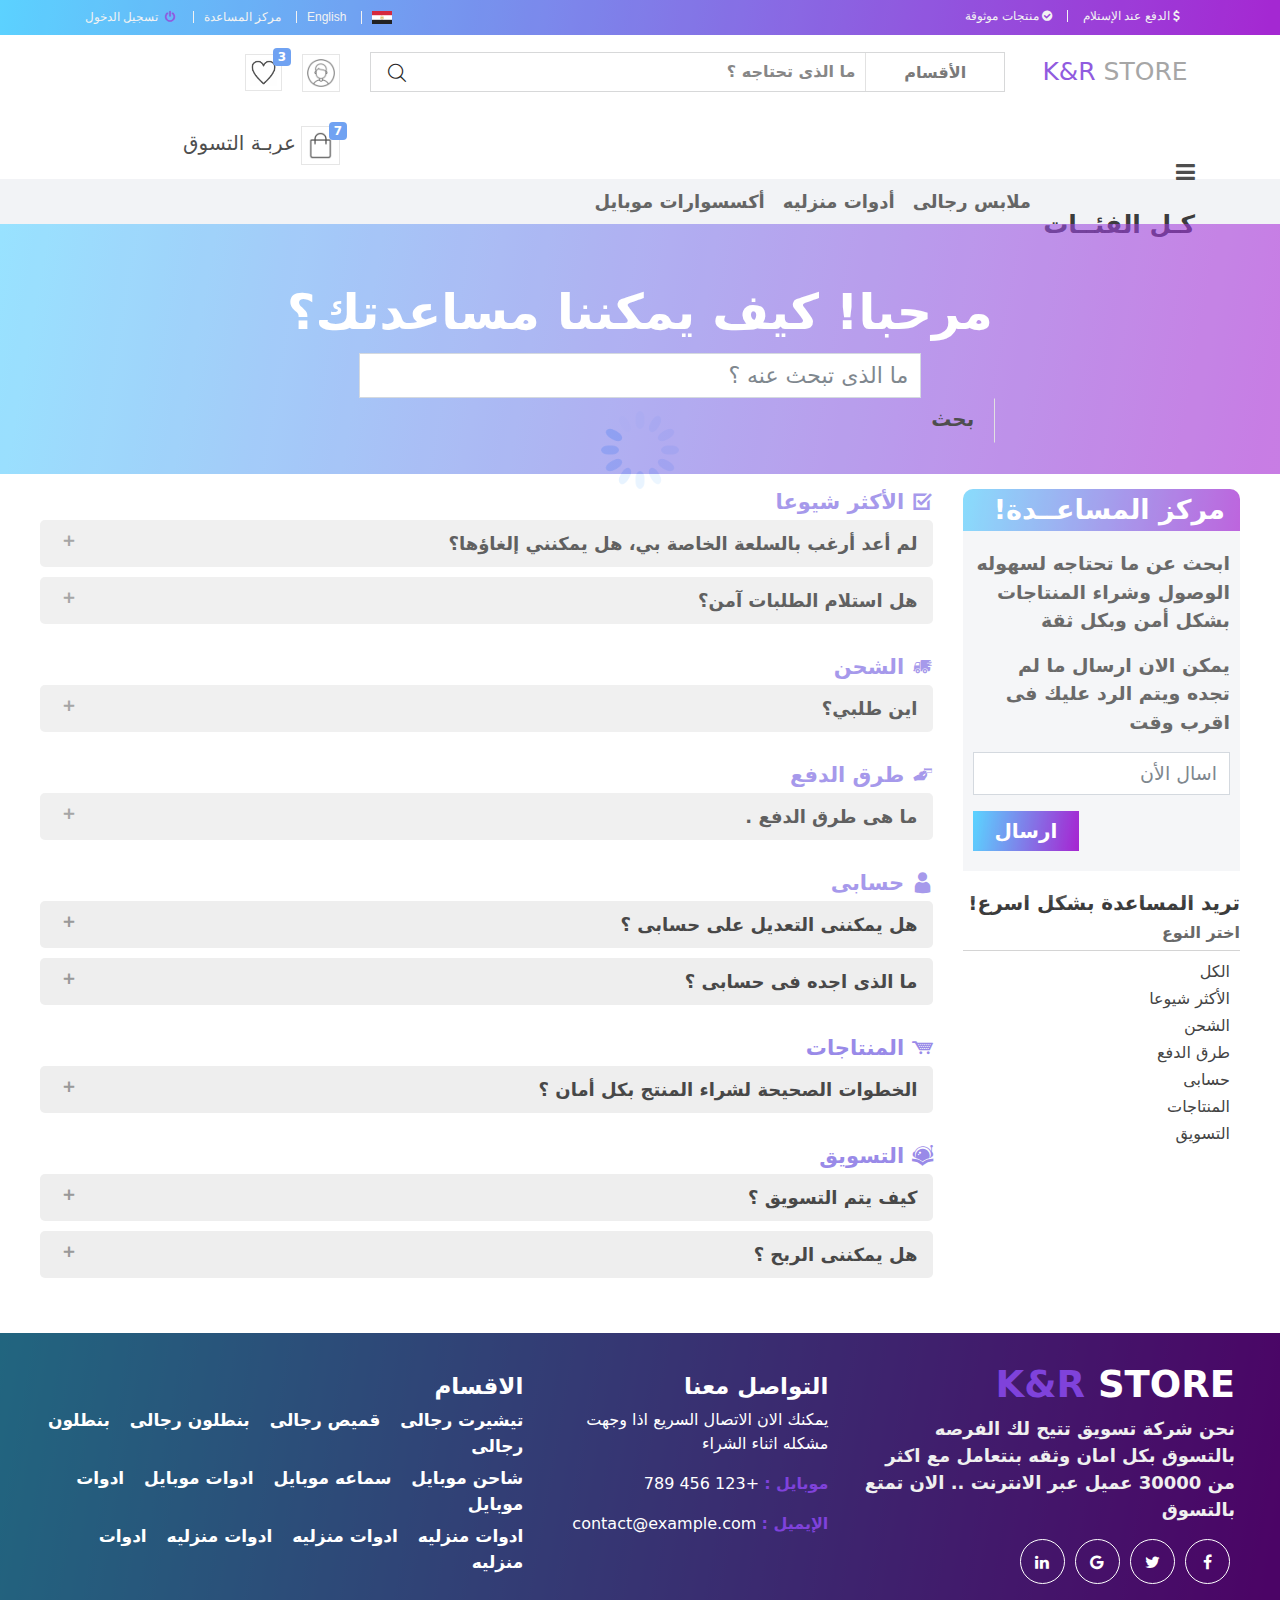
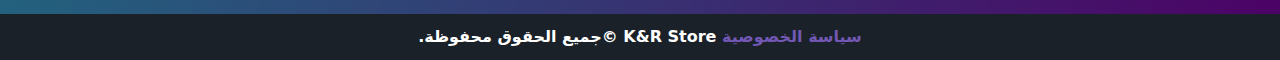
<file: faq.html>
<!doctype html>
<html lang="ar">

<head>
    <!-- Required meta tags -->
    <meta charset="utf-8">
    <meta name="viewport" content="width=device-width, initial-scale=1, maximum-scale=1, user-scalable=no">

    <!-- Bootstrap CSS -->
    <link rel="stylesheet" href="css/bootstrap.min.css">
    <link rel="stylesheet" href="css/icofont.min.css">
    <link rel="stylesheet" href="css/owl.carousel.min.css">
    <link rel="stylesheet" href="css/jquery-ui.min.css">
    <link rel="stylesheet" href="css/swiper.css">
    <link rel="stylesheet" href="css/swiper.min.css">





    <!-- Include Cloud Zoom CSS -->
    <link href="css/cloudzoom.css" type="text/css" rel="stylesheet" />



    <link href="https://stackpath.bootstrapcdn.com/font-awesome/4.7.0/css/font-awesome.min.css" rel="stylesheet">
    <link rel="stylesheet" href="css/style.css">
    <!-- <link rel="stylesheet" href="css/ar-style.css"> -->
<!-- 
    <link rel="icon" href="images/favicon.ico" type="image/x-icon" /> -->
    <title> K&R STORE </title>
</head>

<body>

    <div class="loader">
        <img src="images/spinner.gif" class="img-fluid">
    </div>


    <header class="site-header">
        <div class="header-top">
            <div class="container">
                <div class="row">
                    <div class="col-md-6 col-12 service-large">
                        <div class="right-item">
                            <ul class="links-service">
                                <li><a href="#"> <i class="fa fa-dollar"></i> الدفع عند الإستلام </a></li>
                                <li><a href="#"> <i class="fa fa-check-circle"></i> منتجات موثوقة </a></li>
                            </ul>
                        </div>
                    </div>
                    <div class="col-md-6 col-12">
                        <div class="left-item">
                            <ul class="user-links">
                                <li class="main-li flag">
                                    <a>
                                        <img src="images/255px-Flag_of_Egypt.svg.png" alt="France" />
                                    </a>
                                </li>
                                <li class="main-li">
                                    <a href="#">
                                       English
                                    </a>
                                </li>
                                <li class="main-li">
                                    <a href="faq.html">
                                        مركز المساعدة
                                    </a>
                                </li>
                                <li class="main-li login-dropdown">
                                    <a class="drop">
                                        <i class="fa fa-power-off"></i>
                                        تسجيل الدخول
                                    </a>
                                    <ul class="dropdown">
                                        <li><a href="login.html">تسجيل الدخول</a></li>
                                        <li><a href="login.html">حساب جديد</a></li>
                                        <li><a href="marketer.html">تسويق</a></li>
                                        <li><a href="account_products.html">مشترياتى</a></li>
                                        <li><a href="account_favorite.html">القوائم المفضلة </a></li>
                                        <li><a href="account_setting.html">أعداد الحساب </a></li>
                                    </ul>
                                </li>

                            </ul>
                        </div>
                    </div>
                </div>
            </div>
        </div>
        </div>
        <div class="middle-header text-center">
            <div class="container">
                <div class="row">
                    <div class="col-xl-2 col-lg-3 col-sm-3 col-7 large-logo">
                        <div class="logo">
                        <a href="index.html"> <span>K&R</span> STORE</a>    
                        </div>

                    </div>
                    <div class="col-xl-7 col-lg-6 col-md-12">
                        <form action="">
                            <div class="search-box">
                                <div class="filter-box">
                                    <span id="result"> الأقسام </span>
                                </div>
                                <input type="text" placeholder="ما الذى تحتاجه ؟ ">
                                <button class="btn-search" type="submit"> <i class="icofont-search"></i> </button>
                            </div>
                            <div class="search-categ">
                                <div class="head">
                                    <div> أختار القسم </div>
                                </div>
                                <ul>
                                    <li>
                                        <p> <input type="checkbox" id="1" value="ملابس" onclick="myCatSelect(this)">
                                            ملابس رجالى </p>
                                    </li>
                                    <li>
                                        <p> <input type="checkbox" id="2" value="اكسسوارات" onclick="myCatSelect(this)">
                                            اكسسوارات موبايل </p>
                                    </li>
                                    <li>
                                        <p> <input type="checkbox" id="3" value="أدوات منزلية "
                                                onclick="myCatSelect(this)">
                                            أدوات منزلية </p>
                                    </li>
                                </ul>
                            </div>
                        </form>
                    </div>
                    <div class="col-xl-3 col-lg-3 col-sm-2 large-items">
                        <div class="login-header">
                        <a href="login.html">
                            <img src="images/login.png" alt="">
                        </a>
                        </div>
                        <div class="save-products">
                            <a href="account_favorite.html">
                            <img src="images/heart.png" alt="">
                            <span class="badge badge-primary">3</span> 
                              </a>
                        </div>
                       
                        <div class="cart-header">
                            <img src="images/cart.png" alt="">
                            <span class="badge badge-primary">7</span> 
                            <span class="cart-text">عربـة التسوق</span> 
                        </div>
                       
                        <div class="cart-dropdown">
                            <div class="top-info">
                                <div class="counts"> منتــج ( 3 )<span class="close"> <i class="icofont-close-line"></i>
                                    </span> </div>
                                <p> <label> المجموع الكلى للعربــة : </label> 200,00 جنيــه </p>
                                <a class="btn-orange" href="checkout.html"> متابعة الشراء </a>
                            </div>

                            <div class="dropdown-items">
                                <div class="item-box">
                                    <img src="images/phone-2.jpg" alt="prod" class="img-fluid">
                                    <div class="data">
                                        <a class="descr" href="#"> خصم 20 % - موبايل ايفون 7 - إصدار جديد من شركــة
                                            أبل</a>
                                        <h3> 7000 جنيــه </h3>
                                        <div class="item-footer">
                                            <p> الكميـة : <input type="text" value="1"> </p>
                                            <div class="actions">
                                                <a data-toggle="modal" data-target="#delete-modal">
                                                    <i class="icofont-ui-delete"></i>
                                                </a>
                                            </div>
                                        </div>
                                    </div>
                                </div>

                                <div class="item-box">
                                    <img src="images/phone-2.jpg" alt="prod" class="img-fluid">
                                    <div class="data">
                                        <a class="descr" href="#"> فريد من نوعه خصم 20 % - موبايل ايفون 7 - إصدار جديد
                                        </a>
                                        <h3> 7000 جنيــه </h3>
                                        <div class="item-footer">
                                            <p> الكميـة : <input type="text" value="1"> </p>
                                            <div class="actions">
                                                <a data-toggle="modal" data-target="#delete-modal">
                                                    <i class="icofont-ui-delete"></i>
                                                </a>
                                            </div>
                                        </div>
                                    </div>
                                </div>

                            </div>
                            <div class="bottom-info">
                                <a class="btn-orange" href="cart.html"> عرض وتعديل العربة </a>
                            </div>
                        </div>
                    </div>

                </div>
            </div>
        </div>
        <nav class="navbar navbar-expand-lg navbar-light bg-light large-nav">
            <div class="container">
                <div class="btn-menu">
                    <i class="fa fa-bars"></i>
                    <span class="navbar-brand"> كـل الفئــات </span>
                </div>
                <div class="site-menu">
                    <div class="main-list">
                        <ul class="main-ul fixed-height">
                            <li class="main-list-li">
                                <a class="main-a" href="#">
                                    <span class="cat-icon"> <i class="icofont-smart-phone"></i>
                                    </span>  أكسسوارات موبايل  </span>
                                </a>
                                <div class="cat-popup-list" >
                                    <div class="menue-block">
                                        <div class="row">
                                            <div class="col-12">
                                                <div class="brands">
                                                    <div class="row">
                                                        <div class="col-2">
                                                            <div class="item"> <a href="#"> <img src="images/brand1.png" > </a> </div>
                                                        </div>
                                                        <div class="col-2">
                                                            <div class="item"> <a href="#"> <img src="images/brand2.png" > </a> </div>
                                                        </div>
                                                        <div class="col-2">
                                                            <div class="item"> <a href="#"> <img src="images/brand3.png" > </a> </div>
                                                        </div>
                                                        <div class="col-2">
                                                            <div class="item"> <a href="#"> <img src="images/brand4.png" > </a> </div>
                                                        </div>
                                                        <div class="col-2">
                                                            <div class="item"> <a href="#"> <img src="images/brand5.png" > </a> </div>
                                                        </div>
                                                        <div class="col-2">
                                                            <div class="item"> <a href="#"> <img src="images/brand6.png" > </a> </div>
                                                        </div>
                                                 </div>
                                              </div>
                                            </div>
                                            <div class="col-12">
                                                <div class="row">
                                                    <div class="col-3">
                                                        <div class="item-branch">
                                                            <h3>شواحن</h3>
                                                            <ul>
                                                                <li> <a href="#"> شاحن موبايل </a></li>
                                                                <li> <a href="#"> شاحن موبايل </a></li>
                                                                <li> <a href="#"> شاحن موبايل </a></li>
                                                                <li> <a href="#"> شاحن موبايل </a></li>
                                                            </ul>
                                                        </div>
                                                    </div>
                                                    <div class="col-3">
                                                        <div class="item-branch">
                                                            <h3>اكسسوارات</h3>
                                                            <ul>
                                                                <li> <a href="#"> شاحن موبايل </a></li>
                                                                <li> <a href="#"> شاحن موبايل </a></li>
                                                                <li> <a href="#"> شاحن موبايل </a></li>
                                                                <li> <a href="#"> شاحن موبايل </a></li>
                                                            </ul>
                                                        </div>
                                                    </div>
                                                    <div class="col-3">
                                                        <div class="item-branch">
                                                            <h3>سماعات</h3>
                                                            <ul>
                                                                <li> <a href="#"> شاحن موبايل </a></li>
                                                                <li> <a href="#"> شاحن موبايل </a></li>
                                                                <li> <a href="#"> شاحن موبايل </a></li>
                                                                <li> <a href="#"> شاحن موبايل </a></li>
                                                            </ul>
                                                        </div>
                                                    </div>
                                                    <div class="col-3">
                                                        <div class="item-branch">
                                                            <h3>ساعات</h3>
                                                            <ul>
                                                                <li> <a href="#"> شاحن موبايل </a></li>
                                                                <li> <a href="#"> شاحن موبايل </a></li>
                                                                <li> <a href="#"> شاحن موبايل </a></li>
                                                                <li> <a href="#"> شاحن موبايل </a></li>
                                                            </ul>
                                                        </div>
                                                    </div>
                                                </div>
                                            </div>
                                        </div>
                                    
                                    </div>
                                </div>
                            </li>
                            <li class="main-list-li">
                                <a class="main-a" href="#">
                                    <span class="cat-icon"> <i class="icofont-man-in-glasses"></i> </span>
                                    <span> ملابس رجالى </span>
                                </a>
                                <div class="cat-popup-list">
                                    <div class="menue-block">
                                        <div class="row">
                                            <div class="col-3">
                                                <div class="item-branch">
                                                    <h3>قميص</h3>
                                                    <ul>
                                                        <li> <a href="#">قميص رجالى </a></li>
                                                        <li> <a href="#">قميص رجالى </a></li>
                                                        <li> <a href="#">قميص رجالى </a></li>
                                                        <li> <a href="#">قميص رجالى </a></li>
                                                    </ul>
                                                </div>
                                            </div>
                                            <div class="col-3">
                                                <div class="item-branch">
                                                    <h3>بنطلون</h3>
                                                    <ul>
                                                        <li> <a href="#">قميص رجالى </a></li>
                                                        <li> <a href="#">قميص رجالى </a></li>
                                                        <li> <a href="#">قميص رجالى </a></li>
                                                        <li> <a href="#">قميص رجالى </a></li>
                                                    </ul>
                                                </div>
                                            </div>
                                            <div class="col-3">
                                                <div class="item-branch">
                                                    <h3>تيشيرت</h3>
                                                    <ul>
                                                        <li> <a href="#">قميص رجالى </a></li>
                                                        <li> <a href="#">قميص رجالى </a></li>
                                                        <li> <a href="#">قميص رجالى </a></li>
                                                        <li> <a href="#">قميص رجالى </a></li>
                                                    </ul>
                                                </div>
                                            </div>
                                            <div class="col-3">
                                                <div class="item-branch">
                                                    <h3>جاكت</h3>
                                                    <ul>
                                                        <li> <a href="#">قميص رجالى </a></li>
                                                        <li> <a href="#">قميص رجالى </a></li>
                                                        <li> <a href="#">قميص رجالى </a></li>
                                                        <li> <a href="#">قميص رجالى </a></li>
                                                    </ul>
                                                </div>
                                            </div>
                                        </div>
                                    </div>
                                </div>
                            </li>
                            <li class="main-list-li">
                                <a class="main-a" href="#">
                                    <span class="cat-icon"> <i class="icofont-home"></i>
                                    </span> الأدوات المنزلية </span>
                                </a>
                                <div class="cat-popup-list" >
                                    <div class="menue-block">
                                        <div class="row">
                                            <div class="col-8">
                                                <div class="row">
                                                    <div class="col-4">
                                                        <div class="item-branch">
                                                            <h3>المطبخ</h3>
                                                            <ul>
                                                                <li> <a href="#"> ادوات منزل </a></li>
                                                                <li> <a href="#">أدوات منزل </a></li>
                                                                <li> <a href="#">أدوات منزل </a></li>
                                                                <li> <a href="#">أدوات منزل </a></li>
                                                            </ul>
                                                        </div>
                                                    </div>
                                                    <div class="col-4">
                                                        <div class="item-branch">
                                                            <h3>الحمام</h3>
                                                            <ul>
                                                                <li> <a href="#">أدوات منزل </a></li>
                                                                <li> <a href="#">أدوات منزل </a></li>
                                                                <li> <a href="#">أدوات منزل </a></li>
                                                                <li> <a href="#">أدوات منزل </a></li>
                                                            </ul>
                                                        </div>
                                                    </div>
                                                    <div class="col-4">
                                                        <div class="item-branch">
                                                            <h3>الأنواع</h3>
                                                            <ul>
                                                                <li> <a href="#">أدوات منزل </a></li>
                                                                <li> <a href="#">أدوات منزل </a></li>
                                                                <li> <a href="#">أدوات منزل </a></li>
                                                                <li> <a href="#">أدوات منزل </a></li>
                                                            </ul>
                                                        </div>
                                                    </div>
                                                
                                                </div>
                                            </div>
                                            <div class="col-4">
                                                <img  class="tool-images" src="images/toolimg.png" alt="">
                                            </div>
                                            
                                           
                                        </div>
                                    </div>
                                </div>
                            </li>
                        </ul>
                    </div>
                </div>
                <div class="collapse navbar-collapse" id="navbarNavDropdown">
                    <ul class="navbar-nav">
                        <li class="nav-item">
                            <a class="nav-link" href="product.html">ملابس رجالى</a>
                        </li>
                        <li class="nav-item">
                            <a class="nav-link" href="product.html">أدوات منزليه </a>
                        </li>
                        <li class="nav-item">
                            <a class="nav-link" href="product.html"> أكسسوارات موبايل </a>
                        </li>
                    </ul> 
                </div>
            </div>
        </nav>
        <nav class="navbar navbar-expand-lg navbar-light bg-light small-nav" >
           
            <a class="navbar-brand navbar-brand-small">
                    <i class="fa fa-bars"></i>
                    <span class="navbar-brand"> K&R STORE  </span>
            </a>
            <div class="collapse navbar-collapse" id=" navbar-collapse">
                <div class="collapse-header">
                    <h3>كل الفئـــات</h3>
                    <i class="fa fa-close" id="fa-close-menu"></i>
                </div>
                <ul class="navbar-nav">
                    <li class="nav-item">
                        <a class="nav-link" href="product.html">ملابس رجالى</a>
                    </li>
                    <li class="nav-item">
                        <a class="nav-link" href="product.html">أدوات منزليه </a>
                    </li>
                    <li class="nav-item">
                        <a class="nav-link" href="product.html"> أكسسوارات موبايل </a>
                    </li>
                </ul> 
              
            
            </div>
            <div class="links-small">
                <div class="login-header">
                    <a href="login.html">
                        <img src="images/login.png" alt="">
                    </a>
                    </div>
                    <div class="cart-header">
                        <img src="images/cart.png" alt="">
                        <span class="badge badge-primary">7</span> 
                    </div>
                   
                    <div class="cart-menu">
                        <div class="top-info">
                            <div class="counts"> منتــج ( 3 )<span class="close"> <i class="icofont-close-line" id="cart-menu-close"></i>
                                </span> </div>
                            <p> <label> المجموع الكلى للعربــة : </label> 200,00 جنيــه </p>
                            <a class="btn-orange" href="checkout.html"> متابعة الشراء </a>
                        </div>

                        <div class="dropdown-items">
                            <div class="item-box">
                                <img src="images/phone-2.jpg" alt="prod" class="img-fluid">
                                <div class="data">
                                    <a class="descr" href="#"> خصم 20 % - موبايل ايفون 7 - إصدار جديد من شركــة
                                        أبل</a>
                                    <h3> 7000 جنيــه </h3>
                                    <div class="item-footer">
                                        <p> الكميـة : <input type="text" value="1"> </p>
                                        <div class="actions">
                                            <a data-toggle="modal" data-target="#delete-modal">
                                                <i class="icofont-ui-delete"></i>
                                            </a>
                                        </div>
                                    </div>
                                </div>
                            </div>

                            <div class="item-box">
                                <img src="images/phone-2.jpg" alt="prod" class="img-fluid">
                                <div class="data">
                                    <a class="descr" href="#"> فريد من نوعه خصم 20 % - موبايل ايفون 7 - إصدار جديد
                                    </a>
                                    <h3> 7000 جنيــه </h3>
                                    <div class="item-footer">
                                        <p> الكميـة : <input type="text" value="1"> </p>
                                        <div class="actions">
                                            <a data-toggle="modal" data-target="#delete-modal">
                                                <i class="icofont-ui-delete"></i>
                                            </a>
                                        </div>
                                    </div>
                                </div>
                            </div>
                            <div class="item-box">
                                <img src="images/phone-2.jpg" alt="prod" class="img-fluid">
                                <div class="data">
                                    <a class="descr" href="#"> فريد من نوعه خصم 20 % - موبايل ايفون 7 - إصدار جديد
                                    </a>
                                    <h3> 7000 جنيــه </h3>
                                    <div class="item-footer">
                                        <p> الكميـة : <input type="text" value="1"> </p>
                                        <div class="actions">
                                            <a data-toggle="modal" data-target="#delete-modal">
                                                <i class="icofont-ui-delete"></i>
                                            </a>
                                        </div>
                                    </div>
                                </div>
                            </div>
                            <div class="item-box">
                                <img src="images/phone-2.jpg" alt="prod" class="img-fluid">
                                <div class="data">
                                    <a class="descr" href="#"> فريد من نوعه خصم 20 % - موبايل ايفون 7 - إصدار جديد
                                    </a>
                                    <h3> 7000 جنيــه </h3>
                                    <div class="item-footer">
                                        <p> الكميـة : <input type="text" value="1"> </p>
                                        <div class="actions">
                                            <a data-toggle="modal" data-target="#delete-modal">
                                                <i class="icofont-ui-delete"></i>
                                            </a>
                                        </div>
                                    </div>
                                </div>
                            </div>
                            <div class="item-box">
                                <img src="images/phone-2.jpg" alt="prod" class="img-fluid">
                                <div class="data">
                                    <a class="descr" href="#"> فريد من نوعه خصم 20 % - موبايل ايفون 7 - إصدار جديد
                                    </a>
                                    <h3> 7000 جنيــه </h3>
                                    <div class="item-footer">
                                        <p> الكميـة : <input type="text" value="1"> </p>
                                        <div class="actions">
                                            <a data-toggle="modal" data-target="#delete-modal">
                                                <i class="icofont-ui-delete"></i>
                                            </a>
                                        </div>
                                    </div>
                                </div>
                            </div>

                        </div>
                        <div class="bottom-info">
                            <a class="btn-orange" href="cart.html"> عرض وتعديل العربة </a>
                        </div>
                    </div>
                </div> 
               
          </nav>
    </header>


<section class="faq">
    <div class="faq-search">
        <div class="overlay">
            <h1> مرحبا! كيف يمكننا مساعدتك؟ </h1>
            <div class="search">
                <form >
                    <input type="text" class="form-control" placeholder="ما الذى تبحث عنه ؟">
                    <button type="submit"  class="search-btn"> بحث </button>
                </form>
            </div>
        </div>
    </div>  
    <div class="container-fluid faq-data">
        <div class="row">
            <div class="col-lg-3 col-md-4">
                <div class="faq-ask">
                    <div class="faq-ask-header">
                        <h2> مركز المساعــدة!  </h2>
                    </div>
                    <div class="faq-ask-body">
                       <p> ابحث عن ما تحتاجه لسهوله الوصول وشراء المنتاجات بشكل أمن وبكل ثقة </p>
                       <p> يمكن الان ارسال ما لم تجده ويتم الرد عليك فى اقرب وقت </p>
                       <form>
                           <div class="form-group">
                            <input type="text" class="form-control" placeholder="اسال الأن  ">
                           </div>
                           <button class="ask-now"> ارسال</button>
                       </form>
                    </div>
                </div>
                <div class="faq-side-categorys">

                    <h2> تريد المساعدة بشكل اسرع! </h2>
                    <p> اختر النوع  </p>
                    <a class="faqcat-link total-links" > الكل  </a>
                    <a class="faqcat-link" href="#most-faq"> الأكثر شيوعا </a>
                    <a class="faqcat-link" href="#shipping"> الشحن  </a>
                    <a class="faqcat-link" href="#payment"> طرق الدفع  </a>
                    <a class="faqcat-link" href="#myAccount"> حسابى  </a>
                    <a class="faqcat-link" href="#product"> المنتاجات  </a>
                    <a class="faqcat-link" href="#marketing"> التسويق  </a>
                </div>
            </div>
            <div class="col-lg-9 col-md-8">
                <div class="faq-category active" id="most-faq">
                    <h2>  <i class="icofont-checked"></i>  الأكثر شيوعا   </h2>
         
                    <div class="question-box">
                        <div class="question">
                            <h3> لم أعد أرغب بالسلعة الخاصة بي، هل يمكنني إلغاؤها؟  </h3>
                            <span class="icon plus">  </span>
                        </div>
                        <div class="answer"> 
                            <p> 
                                قد تتمكن من إلغاء الطلب حتى لا يتم تأكيده. يرجى زيارة قسم مشترياتي واختيار الطلب الذي تريد إلغاؤه. اضغط على زر "لم أعد أريد هذه السلعة" بجانب الطلب لإلغائه.
                            </p>
                        </div>
                    </div>
                    <div class="question-box">
                        <div class="question">
                            <h3> هل استلام الطلبات آمن؟ </h3>
                            <span class="icon plus">  </span>
                        </div>
                        <div class="answer"> 
                            <p>نحن دائمًأ نضع سلامة عملائنا وموظفي التوصيل لدينا في مقدمة أولوياتنا. سنستمر في التوصيل للمناطق الآمنة.</p>
                        </div>
                    </div>
                </div>
                <div class="faq-category active" id="shipping">
                    <h2> <i class="icofont-vehicle-delivery-van"></i>  الشحن </h2>
                    <div class="question-box">
                        <div class="question">
                            <h3>   اين طلبي؟ </h3>
                            <span class="icon plus">  </span>
                        </div>
                        <div class="answer"> 
                            <p>
                              
سيتم توصيل طلبك في تاريخ التوصيل المتوقع أو في أي تاريخ آخر يتم تحديده بطلبك. يطمح سوق.كوم بتوصيل طلبك حسب تاريخ التوصيل المتوقع المحدد بطلبك. تاريخ التوصيل المتوقع هو التاريخ الذي يكون متوقعاً فيه أو قبله توصيل طلبك إلى عنوان الشحن المفضل لديك .
                            </p>
                        </div>
                    </div>
               
               
                </div>
                <div class="faq-category active" id="payment">
                    <h2> <i class="icofont-pay"></i>  طرق الدفع </h2>
                    <div class="question-box">
                        <div class="question">
                            <h3>ما هى طرق الدفع . </h3>
                            <span class="icon plus">  </span>
                        </div>
                        <div class="answer"> 
                            <p>
                                طرق الدفع المتوفره حاليا يتم استلام المنتج والدفع اثناء الإستلام مع كامل الإمان والثقة والتاكد من منتاجاتك المطلوبه قبل الدفع .
                            </p>
                        </div>
                    </div>
                </div>
                <div class="faq-category active" id="myAccount">
                    <h2> <i class="icofont-user"></i>   حسابى  </h2>
                    <div class="question-box">
                        <div class="question">
                            <h3> هل يمكننى التعديل على حسابى ؟ </h3>
                            <span class="icon plus">  </span>
                        </div>
                        <div class="answer"> 
                            <p> نعم يمكن التعديل بكل سهوله الدخول الى حسابى وتعديل حسابى ويمكنك تعديل اسمك وكلمه المرور وعنوانك وجميع معلوماتك الشخصية . </p>
                        </div>
                    </div>
                    <div class="question-box">
                        <div class="question">
                            <h3> ما الذى اجده فى حسابى ؟ </h3>
                            <span class="icon plus">  </span>
                        </div>
                        <div class="answer"> 
                            <p> يمكنك معرفة تحركاتك فى الموقع بكل سهولة من مشترياتك والقوائم المفضلى لديك وتعديل حسابك ومعلوماتك الشخصية والمنتاجات التى اضفتها قبل ذلك والتى تم شرائها. </p>
                        </div>
                    </div>
                </div>
                <div class="faq-category active" id="product">
                    <h2> <i class="icofont-ui-cart"></i>   المنتاجات </h2>
                    <div class="question-box">
                        <div class="question">
                            <h3>الخطوات الصحيحة لشراء المنتج بكل أمان ؟ </h3>
                            <span class="icon plus">  </span>
                        </div>
                        <div class="answer"> 
                            <p>
                                تصفح المنتاجات قم باختيار المنتج الذى تريده وقم باضافتة الى عربة التسوق الخاصة بك  قم بتصفح عربة التسوق ومعرفة الكمية اللى تحتاجها واختيار المدينة لمعرفة مصاريف شحن المنتج 
                                ومعرفة السعر الكلى للمنتج او المنتاجات الخاصة بك 
                                قم بمتابعة الشراء لكن انتبه انك قد سجلت دخول الى حسابك اذا لم تسجل دخول سوف يتم دفعا لمسار تسجيل الدخول والتاكيد بالبريد الإلكترونى ثم العودة تلاقئ الى صفحة الشراء , قم 
                                بتعبئة جميع معلوماتك بطريقة صحيحة وتاكد من معلوماتك وسف يتم التواصل معم وشحن المنتج لك بكل أمان وثقة .
                            </p>
                        </div>
                    </div>

                </div>
                <div class="faq-category active" id="marketing">
                    <h2> <i class="icofont-brand-readernaut"></i>   التسويق </h2>
                    <div class="question-box">
                        <div class="question">
                            <h3> كيف يتم التسويق ؟ </h3>
                            <span class="icon plus">  </span>
                        </div>
                        <div class="answer"> 
                           <p>
                               يجب ان تسجل البريد الإلكترونى فى حساب المسوقين لمعرفتة العروض الشروط ع كل المنتاجات 
                           </p>
                        </div>
                    </div>
                    <div class="question-box">
                        <div class="question">
                            <h3> هل يمكننى الربح  ؟ </h3>
                            <span class="icon plus">  </span>
                        </div>
                        <div class="answer"> 
                           <p>
                             بقدر ما تسوق منتاجات سوف تربح 
                           </p>
                        </div>
                    </div>
                 
                </div>
            </div>
            </div>
        </div>
    </div>
</section>
    


    <footer class="footer">
        <div class="overlay"></div>
        <div class="container-fluid">

            <div class="row">
                <div class="col-lg-4 col-md-6 col-sm-12">
                    <div class="ebusiness">
                        <h2><span>K&R </span> STORE</h2>
                        <p>
                            نحن شركة تسويق تتيح لك الفرصه بالتسوق بكل امان وثقه بنتعامل مع اكثر من 30000 عميل عبر
                            الانترنت .. الان تمتع بالتسوق
                        </p>
                        <ul>
                            <li><a href="#!"><i class="fa fa-facebook"></i></a></li>
                            <li><a href="#!"><i class="fa fa-twitter"></i></a></li>
                            <li><a href="#!"><i class="fa fa-google"></i></a></li>
                            <li><a href="#!"><i class="fa fa-linkedin"></i></a></li>
                        </ul>
                    </div>
                </div>
                <div class="col-lg-3 col-md-6 col-sm-12">
                    <div class="info ">
                        <h4>التواصل معنا </h4>
                        <p>
                            يمكنك الان الاتصال السريع اذا وجهت مشكله اثناء الشراء
                        </p>
                        <div class="personal">
                            <p> <span>موبايل :</span> +123 456 789 </p>
                            <p><span>الإيميل :</span> contact@example.com</p>
                        </div>
                    </div>
                </div>
                <div class="col-lg-5 col-md-12 col-sm-12">
                    <div class=" insta">
                        <h4>الاقسام </h4>
                        <div class="category">
                            <a href="#"> تيشيرت رجالى </a>
                            <a href="#"> قميص رجالى </a>
                            <a href="#"> بنطلون رجالى </a>
                            <a href="#"> بنطلون رجالى </a>
                        </div>
                        <div class="category">
                            <a href="#"> شاحن موبايل </a>
                            <a href="#"> سماعه موبايل </a>
                            <a href="#"> ادوات موبايل </a>
                            <a href="#"> ادوات موبايل </a>
                        </div>
                        <div class="category">
                            <a href="#"> ادوات منزليه </a>
                            <a href="#"> ادوات منزليه </a>
                            <a href="#"> ادوات منزليه </a>
                            <a href="#"> ادوات منزليه </a>
                        </div>
                    </div>
                </div>
            </div>
        </div>
    </footer>
    <div class="copyright">
        <p> <a href="policy.html"> سياسة الخصوصية </a> <strong> K&R Store </strong> &copy;جميع الحقوق محفوظة.</p>
    </div>



    <!-- jQuery first, then Popper.js, then Bootstrap JS -->
    <script src="js/jquery-3.2.1.min.js"></script>
    <script src="js/popper.min.js"></script>
    <script src="js/bootstrap.min.js"></script>
    <script src="js/owl.carousel.min.js"></script>
    <script src="js/jquery-ui.min.js"></script>
    <script src="js/edit.js"></script>

    <script type="text/javascript" src="js/cloudzoom.js"></script>

    <script src="js/swiper.js"></script>
    <script src="js/swiper.min.js"></script>

</body>

</html>
</file>
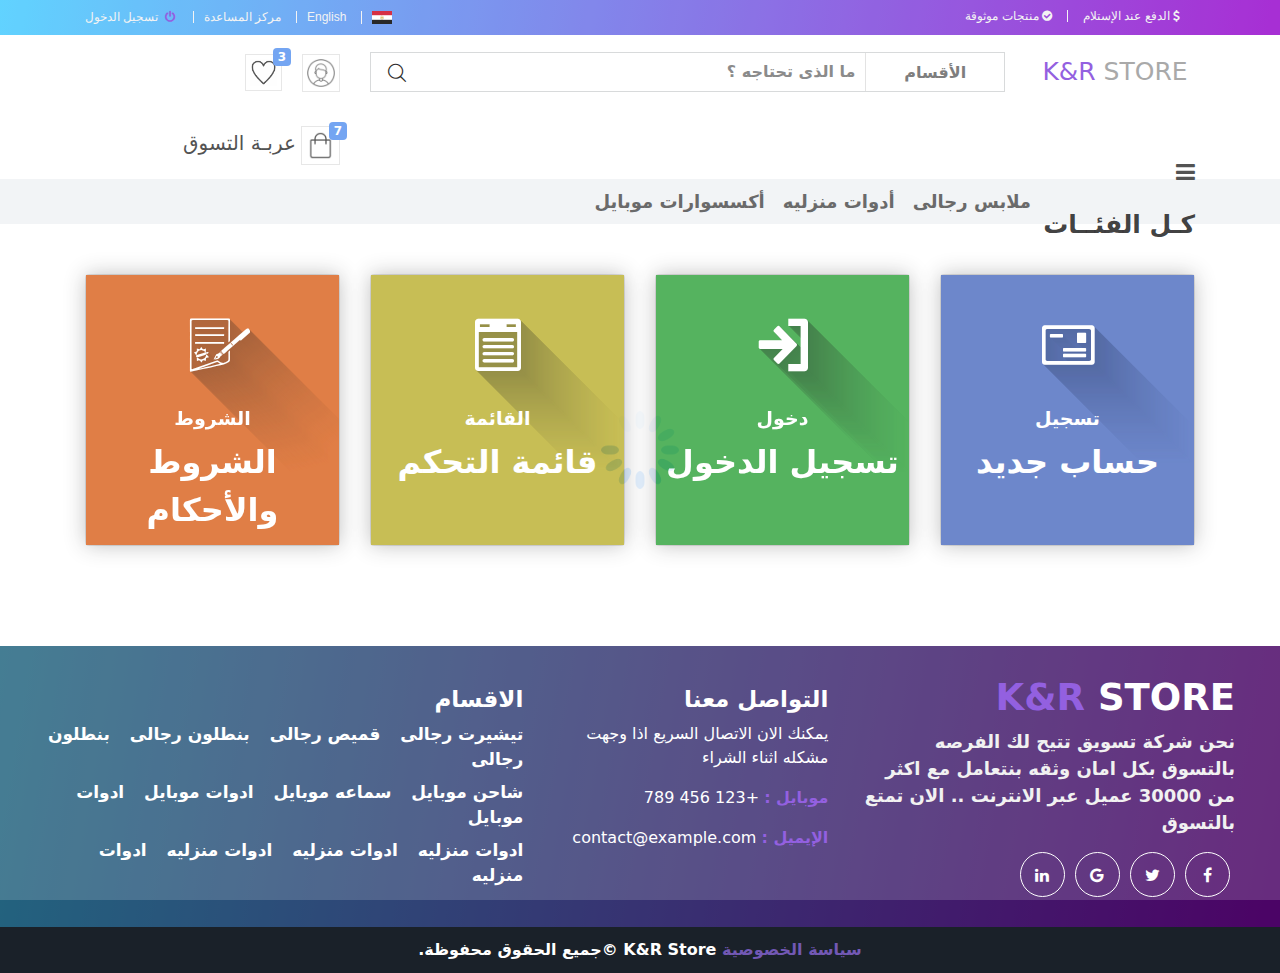
<file: marketer.html>
<!doctype html>
<html lang="ar">

<head>
    <!-- Required meta tags -->
    <meta charset="utf-8">
    <meta name="viewport" content="width=device-width, initial-scale=1, maximum-scale=1, user-scalable=no">

    <!-- Bootstrap CSS -->
    <link rel="stylesheet" href="css/bootstrap.min.css">
    <link rel="stylesheet" href="css/icofont.min.css">
    <link rel="stylesheet" href="css/owl.carousel.min.css">
    <link rel="stylesheet" href="css/jquery-ui.min.css">
    <link rel="stylesheet" href="css/swiper.css">
    <link rel="stylesheet" href="css/swiper.min.css">





    <!-- Include Cloud Zoom CSS -->
    <link href="css/cloudzoom.css" type="text/css" rel="stylesheet" />



    <link href="https://stackpath.bootstrapcdn.com/font-awesome/4.7.0/css/font-awesome.min.css" rel="stylesheet">
    <link rel="stylesheet" href="css/style.css">
    <!-- <link rel="stylesheet" href="css/ar-style.css"> -->
    <!-- 
    <link rel="icon" href="images/favicon.ico" type="image/x-icon" /> -->
    <title> K&R STORE </title>
</head>

<body>

    <div class="loader">
        <img src="images/spinner.gif" class="img-fluid">
    </div>


    <header class="site-header">
        <div class="header-top">
            <div class="container">
                <div class="row">
                    <div class="col-md-6 col-12 service-large">
                        <div class="right-item">
                            <ul class="links-service">
                                <li><a href="#"> <i class="fa fa-dollar"></i> الدفع عند الإستلام </a></li>
                                <li><a href="#"> <i class="fa fa-check-circle"></i> منتجات موثوقة </a></li>
                            </ul>
                        </div>
                    </div>
                    <div class="col-md-6 col-12">
                        <div class="left-item">
                            <ul class="user-links">
                                <li class="main-li flag">
                                    <a>
                                        <img src="images/255px-Flag_of_Egypt.svg.png" alt="France" />
                                    </a>
                                </li>
                                <li class="main-li">
                                    <a href="#">
                                       English
                                    </a>
                                </li>
                                <li class="main-li">
                                    <a href="faq.html">
                                        مركز المساعدة
                                    </a>
                                </li>
                                <li class="main-li login-dropdown">
                                    <a class="drop">
                                        <i class="fa fa-power-off"></i>
                                        تسجيل الدخول
                                    </a>
                                    <ul class="dropdown">
                                        <li><a href="login.html">تسجيل الدخول</a></li>
                                        <li><a href="login.html">حساب جديد</a></li>
                                        <li><a href="marketer.html">تسويق</a></li>
                                        <li><a href="account_products.html">مشترياتى</a></li>
                                        <li><a href="account_favorite.html">القوائم المفضلة </a></li>
                                        <li><a href="account_setting.html">أعداد الحساب </a></li>
                                    </ul>
                                </li>

                            </ul>
                        </div>
                    </div>
                </div>
            </div>
        </div>
        </div>
        <div class="middle-header text-center">
            <div class="container">
                <div class="row">
                    <div class="col-xl-2 col-lg-3 col-sm-3 col-7 large-logo">
                        <div class="logo">
                        <a href="index.html"> <span>K&R</span> STORE</a>    
                        </div>

                    </div>
                    <div class="col-xl-7 col-lg-6 col-md-12">
                        <form action="">
                            <div class="search-box">
                                <div class="filter-box">
                                    <span id="result"> الأقسام </span>
                                </div>
                                <input type="text" placeholder="ما الذى تحتاجه ؟ ">
                                <button class="btn-search" type="submit"> <i class="icofont-search"></i> </button>
                            </div>
                            <div class="search-categ">
                                <div class="head">
                                    <div> أختار القسم </div>
                                </div>
                                <ul>
                                    <li>
                                        <p> <input type="checkbox" id="1" value="ملابس" onclick="myCatSelect(this)">
                                            ملابس رجالى </p>
                                    </li>
                                    <li>
                                        <p> <input type="checkbox" id="2" value="اكسسوارات" onclick="myCatSelect(this)">
                                            اكسسوارات موبايل </p>
                                    </li>
                                    <li>
                                        <p> <input type="checkbox" id="3" value="أدوات منزلية "
                                                onclick="myCatSelect(this)">
                                            أدوات منزلية </p>
                                    </li>
                                </ul>
                            </div>
                        </form>
                    </div>
                    <div class="col-xl-3 col-lg-3 col-sm-2 large-items">
                        <div class="login-header">
                        <a href="login.html">
                            <img src="images/login.png" alt="">
                        </a>
                        </div>
                        <div class="save-products">
                            <a href="account_favorite.html">
                            <img src="images/heart.png" alt="">
                            <span class="badge badge-primary">3</span> 
                              </a>
                        </div>
                       
                        <div class="cart-header">
                            <img src="images/cart.png" alt="">
                            <span class="badge badge-primary">7</span> 
                            <span class="cart-text">عربـة التسوق</span> 
                        </div>
                       
                        <div class="cart-dropdown">
                            <div class="top-info">
                                <div class="counts"> منتــج ( 3 )<span class="close"> <i class="icofont-close-line"></i>
                                    </span> </div>
                                <p> <label> المجموع الكلى للعربــة : </label> 200,00 جنيــه </p>
                                <a class="btn-orange" href="checkout.html"> متابعة الشراء </a>
                            </div>

                            <div class="dropdown-items">
                                <div class="item-box">
                                    <img src="images/phone-2.jpg" alt="prod" class="img-fluid">
                                    <div class="data">
                                        <a class="descr" href="#"> خصم 20 % - موبايل ايفون 7 - إصدار جديد من شركــة
                                            أبل</a>
                                        <h3> 7000 جنيــه </h3>
                                        <div class="item-footer">
                                            <p> الكميـة : <input type="text" value="1"> </p>
                                            <div class="actions">
                                                <a data-toggle="modal" data-target="#delete-modal">
                                                    <i class="icofont-ui-delete"></i>
                                                </a>
                                            </div>
                                        </div>
                                    </div>
                                </div>

                                <div class="item-box">
                                    <img src="images/phone-2.jpg" alt="prod" class="img-fluid">
                                    <div class="data">
                                        <a class="descr" href="#"> فريد من نوعه خصم 20 % - موبايل ايفون 7 - إصدار جديد
                                        </a>
                                        <h3> 7000 جنيــه </h3>
                                        <div class="item-footer">
                                            <p> الكميـة : <input type="text" value="1"> </p>
                                            <div class="actions">
                                                <a data-toggle="modal" data-target="#delete-modal">
                                                    <i class="icofont-ui-delete"></i>
                                                </a>
                                            </div>
                                        </div>
                                    </div>
                                </div>

                            </div>
                            <div class="bottom-info">
                                <a class="btn-orange" href="cart.html"> عرض وتعديل العربة </a>
                            </div>
                        </div>
                    </div>

                </div>
            </div>
        </div>
        <nav class="navbar navbar-expand-lg navbar-light bg-light large-nav">
            <div class="container">
                <div class="btn-menu">
                    <i class="fa fa-bars"></i>
                    <span class="navbar-brand"> كـل الفئــات </span>
                </div>
                <div class="site-menu">
                    <div class="main-list">
                        <ul class="main-ul fixed-height">
                            <li class="main-list-li">
                                <a class="main-a" href="#">
                                    <span class="cat-icon"> <i class="icofont-smart-phone"></i>
                                    </span>  أكسسوارات موبايل  </span>
                                </a>
                                <div class="cat-popup-list" >
                                    <div class="menue-block">
                                        <div class="row">
                                            <div class="col-12">
                                                <div class="brands">
                                                    <div class="row">
                                                        <div class="col-2">
                                                            <div class="item"> <a href="#"> <img src="images/brand1.png" > </a> </div>
                                                        </div>
                                                        <div class="col-2">
                                                            <div class="item"> <a href="#"> <img src="images/brand2.png" > </a> </div>
                                                        </div>
                                                        <div class="col-2">
                                                            <div class="item"> <a href="#"> <img src="images/brand3.png" > </a> </div>
                                                        </div>
                                                        <div class="col-2">
                                                            <div class="item"> <a href="#"> <img src="images/brand4.png" > </a> </div>
                                                        </div>
                                                        <div class="col-2">
                                                            <div class="item"> <a href="#"> <img src="images/brand5.png" > </a> </div>
                                                        </div>
                                                        <div class="col-2">
                                                            <div class="item"> <a href="#"> <img src="images/brand6.png" > </a> </div>
                                                        </div>
                                                 </div>
                                              </div>
                                            </div>
                                            <div class="col-12">
                                                <div class="row">
                                                    <div class="col-3">
                                                        <div class="item-branch">
                                                            <h3>شواحن</h3>
                                                            <ul>
                                                                <li> <a href="#"> شاحن موبايل </a></li>
                                                                <li> <a href="#"> شاحن موبايل </a></li>
                                                                <li> <a href="#"> شاحن موبايل </a></li>
                                                                <li> <a href="#"> شاحن موبايل </a></li>
                                                            </ul>
                                                        </div>
                                                    </div>
                                                    <div class="col-3">
                                                        <div class="item-branch">
                                                            <h3>اكسسوارات</h3>
                                                            <ul>
                                                                <li> <a href="#"> شاحن موبايل </a></li>
                                                                <li> <a href="#"> شاحن موبايل </a></li>
                                                                <li> <a href="#"> شاحن موبايل </a></li>
                                                                <li> <a href="#"> شاحن موبايل </a></li>
                                                            </ul>
                                                        </div>
                                                    </div>
                                                    <div class="col-3">
                                                        <div class="item-branch">
                                                            <h3>سماعات</h3>
                                                            <ul>
                                                                <li> <a href="#"> شاحن موبايل </a></li>
                                                                <li> <a href="#"> شاحن موبايل </a></li>
                                                                <li> <a href="#"> شاحن موبايل </a></li>
                                                                <li> <a href="#"> شاحن موبايل </a></li>
                                                            </ul>
                                                        </div>
                                                    </div>
                                                    <div class="col-3">
                                                        <div class="item-branch">
                                                            <h3>ساعات</h3>
                                                            <ul>
                                                                <li> <a href="#"> شاحن موبايل </a></li>
                                                                <li> <a href="#"> شاحن موبايل </a></li>
                                                                <li> <a href="#"> شاحن موبايل </a></li>
                                                                <li> <a href="#"> شاحن موبايل </a></li>
                                                            </ul>
                                                        </div>
                                                    </div>
                                                </div>
                                            </div>
                                        </div>
                                    
                                    </div>
                                </div>
                            </li>
                            <li class="main-list-li">
                                <a class="main-a" href="#">
                                    <span class="cat-icon"> <i class="icofont-man-in-glasses"></i> </span>
                                    <span> ملابس رجالى </span>
                                </a>
                                <div class="cat-popup-list">
                                    <div class="menue-block">
                                        <div class="row">
                                            <div class="col-3">
                                                <div class="item-branch">
                                                    <h3>قميص</h3>
                                                    <ul>
                                                        <li> <a href="#">قميص رجالى </a></li>
                                                        <li> <a href="#">قميص رجالى </a></li>
                                                        <li> <a href="#">قميص رجالى </a></li>
                                                        <li> <a href="#">قميص رجالى </a></li>
                                                    </ul>
                                                </div>
                                            </div>
                                            <div class="col-3">
                                                <div class="item-branch">
                                                    <h3>بنطلون</h3>
                                                    <ul>
                                                        <li> <a href="#">قميص رجالى </a></li>
                                                        <li> <a href="#">قميص رجالى </a></li>
                                                        <li> <a href="#">قميص رجالى </a></li>
                                                        <li> <a href="#">قميص رجالى </a></li>
                                                    </ul>
                                                </div>
                                            </div>
                                            <div class="col-3">
                                                <div class="item-branch">
                                                    <h3>تيشيرت</h3>
                                                    <ul>
                                                        <li> <a href="#">قميص رجالى </a></li>
                                                        <li> <a href="#">قميص رجالى </a></li>
                                                        <li> <a href="#">قميص رجالى </a></li>
                                                        <li> <a href="#">قميص رجالى </a></li>
                                                    </ul>
                                                </div>
                                            </div>
                                            <div class="col-3">
                                                <div class="item-branch">
                                                    <h3>جاكت</h3>
                                                    <ul>
                                                        <li> <a href="#">قميص رجالى </a></li>
                                                        <li> <a href="#">قميص رجالى </a></li>
                                                        <li> <a href="#">قميص رجالى </a></li>
                                                        <li> <a href="#">قميص رجالى </a></li>
                                                    </ul>
                                                </div>
                                            </div>
                                        </div>
                                    </div>
                                </div>
                            </li>
                            <li class="main-list-li">
                                <a class="main-a" href="#">
                                    <span class="cat-icon"> <i class="icofont-home"></i>
                                    </span> الأدوات المنزلية </span>
                                </a>
                                <div class="cat-popup-list" >
                                    <div class="menue-block">
                                        <div class="row">
                                            <div class="col-8">
                                                <div class="row">
                                                    <div class="col-4">
                                                        <div class="item-branch">
                                                            <h3>المطبخ</h3>
                                                            <ul>
                                                                <li> <a href="#"> ادوات منزل </a></li>
                                                                <li> <a href="#">أدوات منزل </a></li>
                                                                <li> <a href="#">أدوات منزل </a></li>
                                                                <li> <a href="#">أدوات منزل </a></li>
                                                            </ul>
                                                        </div>
                                                    </div>
                                                    <div class="col-4">
                                                        <div class="item-branch">
                                                            <h3>الحمام</h3>
                                                            <ul>
                                                                <li> <a href="#">أدوات منزل </a></li>
                                                                <li> <a href="#">أدوات منزل </a></li>
                                                                <li> <a href="#">أدوات منزل </a></li>
                                                                <li> <a href="#">أدوات منزل </a></li>
                                                            </ul>
                                                        </div>
                                                    </div>
                                                    <div class="col-4">
                                                        <div class="item-branch">
                                                            <h3>الأنواع</h3>
                                                            <ul>
                                                                <li> <a href="#">أدوات منزل </a></li>
                                                                <li> <a href="#">أدوات منزل </a></li>
                                                                <li> <a href="#">أدوات منزل </a></li>
                                                                <li> <a href="#">أدوات منزل </a></li>
                                                            </ul>
                                                        </div>
                                                    </div>
                                                
                                                </div>
                                            </div>
                                            <div class="col-4">
                                                <img  class="tool-images" src="images/toolimg.png" alt="">
                                            </div>
                                            
                                           
                                        </div>
                                    </div>
                                </div>
                            </li>
                        </ul>
                    </div>
                </div>
                <div class="collapse navbar-collapse" id="navbarNavDropdown">
                    <ul class="navbar-nav">
                        <li class="nav-item">
                            <a class="nav-link" href="product.html">ملابس رجالى</a>
                        </li>
                        <li class="nav-item">
                            <a class="nav-link" href="product.html">أدوات منزليه </a>
                        </li>
                        <li class="nav-item">
                            <a class="nav-link" href="product.html"> أكسسوارات موبايل </a>
                        </li>
                    </ul> 
                </div>
            </div>
        </nav>
        <nav class="navbar navbar-expand-lg navbar-light bg-light small-nav" >
           
            <a class="navbar-brand navbar-brand-small">
                    <i class="fa fa-bars"></i>
                    <span class="navbar-brand"> K&R STORE  </span>
            </a>
            <div class="collapse navbar-collapse" id=" navbar-collapse">
                <div class="collapse-header">
                    <h3>كل الفئـــات</h3>
                    <i class="fa fa-close" id="fa-close-menu"></i>
                </div>
                <ul class="navbar-nav">
                    <li class="nav-item">
                        <a class="nav-link" href="product.html">ملابس رجالى</a>
                    </li>
                    <li class="nav-item">
                        <a class="nav-link" href="product.html">أدوات منزليه </a>
                    </li>
                    <li class="nav-item">
                        <a class="nav-link" href="product.html"> أكسسوارات موبايل </a>
                    </li>
                </ul> 
              
            
            </div>
            <div class="links-small">
                <div class="login-header">
                    <a href="login.html">
                        <img src="images/login.png" alt="">
                    </a>
                    </div>
                    <div class="cart-header">
                        <img src="images/cart.png" alt="">
                        <span class="badge badge-primary">7</span> 
                    </div>
                   
                    <div class="cart-menu">
                        <div class="top-info">
                            <div class="counts"> منتــج ( 3 )<span class="close"> <i class="icofont-close-line" id="cart-menu-close"></i>
                                </span> </div>
                            <p> <label> المجموع الكلى للعربــة : </label> 200,00 جنيــه </p>
                            <a class="btn-orange" href="checkout.html"> متابعة الشراء </a>
                        </div>

                        <div class="dropdown-items">
                            <div class="item-box">
                                <img src="images/phone-2.jpg" alt="prod" class="img-fluid">
                                <div class="data">
                                    <a class="descr" href="#"> خصم 20 % - موبايل ايفون 7 - إصدار جديد من شركــة
                                        أبل</a>
                                    <h3> 7000 جنيــه </h3>
                                    <div class="item-footer">
                                        <p> الكميـة : <input type="text" value="1"> </p>
                                        <div class="actions">
                                            <a data-toggle="modal" data-target="#delete-modal">
                                                <i class="icofont-ui-delete"></i>
                                            </a>
                                        </div>
                                    </div>
                                </div>
                            </div>

                            <div class="item-box">
                                <img src="images/phone-2.jpg" alt="prod" class="img-fluid">
                                <div class="data">
                                    <a class="descr" href="#"> فريد من نوعه خصم 20 % - موبايل ايفون 7 - إصدار جديد
                                    </a>
                                    <h3> 7000 جنيــه </h3>
                                    <div class="item-footer">
                                        <p> الكميـة : <input type="text" value="1"> </p>
                                        <div class="actions">
                                            <a data-toggle="modal" data-target="#delete-modal">
                                                <i class="icofont-ui-delete"></i>
                                            </a>
                                        </div>
                                    </div>
                                </div>
                            </div>
                            <div class="item-box">
                                <img src="images/phone-2.jpg" alt="prod" class="img-fluid">
                                <div class="data">
                                    <a class="descr" href="#"> فريد من نوعه خصم 20 % - موبايل ايفون 7 - إصدار جديد
                                    </a>
                                    <h3> 7000 جنيــه </h3>
                                    <div class="item-footer">
                                        <p> الكميـة : <input type="text" value="1"> </p>
                                        <div class="actions">
                                            <a data-toggle="modal" data-target="#delete-modal">
                                                <i class="icofont-ui-delete"></i>
                                            </a>
                                        </div>
                                    </div>
                                </div>
                            </div>
                            <div class="item-box">
                                <img src="images/phone-2.jpg" alt="prod" class="img-fluid">
                                <div class="data">
                                    <a class="descr" href="#"> فريد من نوعه خصم 20 % - موبايل ايفون 7 - إصدار جديد
                                    </a>
                                    <h3> 7000 جنيــه </h3>
                                    <div class="item-footer">
                                        <p> الكميـة : <input type="text" value="1"> </p>
                                        <div class="actions">
                                            <a data-toggle="modal" data-target="#delete-modal">
                                                <i class="icofont-ui-delete"></i>
                                            </a>
                                        </div>
                                    </div>
                                </div>
                            </div>
                            <div class="item-box">
                                <img src="images/phone-2.jpg" alt="prod" class="img-fluid">
                                <div class="data">
                                    <a class="descr" href="#"> فريد من نوعه خصم 20 % - موبايل ايفون 7 - إصدار جديد
                                    </a>
                                    <h3> 7000 جنيــه </h3>
                                    <div class="item-footer">
                                        <p> الكميـة : <input type="text" value="1"> </p>
                                        <div class="actions">
                                            <a data-toggle="modal" data-target="#delete-modal">
                                                <i class="icofont-ui-delete"></i>
                                            </a>
                                        </div>
                                    </div>
                                </div>
                            </div>

                        </div>
                        <div class="bottom-info">
                            <a class="btn-orange" href="cart.html"> عرض وتعديل العربة </a>
                        </div>
                    </div>
                </div> 
               
          </nav>
    </header>



    <section class="marketer">
        <div class="container">


            <div class="row">
                <div class="col-lg-3 col-md-6">
                    <a href="marketer_login.html">
                        <div class="card card1">
                            <div class="card__flipper">
                                <div class="card__front">

                                    <p class="card__num">
                                        <i class="icofont-mail"></i>
                                    </p>
                                    <p class="card__name"><span>تسجيل</span><br>حساب جديد</p>
                                </div>

                            </div>
                        </div>
                    </a>

                </div>
                <div class="col-lg-3 col-md-6 ">
                    <a href="marketer_login.html">
                        <div class="card  card2">
                            <div class="card__flipper">
                                <div class="card__front">

                                    <p class="card__num">
                                        <i class="icofont-login"></i>
                                    </p>
                                    <p class="card__name"><span>دخول</span><br>تسجيل الدخول</p>
                                </div>

                            </div>
                        </div>
                    </a>
                </div>
                <div class="col-lg-3 col-md-6">
                    <a href="#">
                        <div class="card card3">
                            <div class="card__flipper">
                                <div class="card__front">

                                    <p class="card__num">
                                        <i class="icofont-list"></i>
                                    </p>
                                    <p class="card__name"><span>القائمة</span><br>قائمة التحكم</p>
                                </div>

                            </div>
                        </div>
                    </a>
                </div>
                <div class="col-lg-3 col-md-6">
                    <a href="#">
                        <div class="card card4">
                            <div class="card__flipper">
                                <div class="card__front">

                                    <p class="card__num">
                                        <i class="icofont-law-document"></i>
                                    </p>
                                    <p class="card__name"><span>الشروط</span><br>الشروط والأحكام</p>
                                </div>

                            </div>
                        </div>
                    </a>
                </div>
            </div>
        </div>

    </section>



    <footer class="footer">
        <div class="overlay"></div>
        <div class="container-fluid">

            <div class="row">
                <div class="col-lg-4 col-md-6 col-sm-12">
                    <div class="ebusiness">
                        <h2><span>K&R </span> STORE</h2>
                        <p>
                            نحن شركة تسويق تتيح لك الفرصه بالتسوق بكل امان وثقه بنتعامل مع اكثر من 30000 عميل عبر
                            الانترنت .. الان تمتع بالتسوق
                        </p>
                        <ul>
                            <li><a href="#!"><i class="fa fa-facebook"></i></a></li>
                            <li><a href="#!"><i class="fa fa-twitter"></i></a></li>
                            <li><a href="#!"><i class="fa fa-google"></i></a></li>
                            <li><a href="#!"><i class="fa fa-linkedin"></i></a></li>
                        </ul>
                    </div>
                </div>
                <div class="col-lg-3 col-md-6 col-sm-12">
                    <div class="info ">
                        <h4>التواصل معنا </h4>
                        <p>
                            يمكنك الان الاتصال السريع اذا وجهت مشكله اثناء الشراء
                        </p>
                        <div class="personal">
                            <p> <span>موبايل :</span> +123 456 789 </p>
                            <p><span>الإيميل :</span> contact@example.com</p>
                        </div>
                    </div>
                </div>
                <div class="col-lg-5 col-md-12 col-sm-12">
                    <div class=" insta">
                        <h4>الاقسام </h4>
                        <div class="category">
                            <a href="#"> تيشيرت رجالى </a>
                            <a href="#"> قميص رجالى </a>
                            <a href="#"> بنطلون رجالى </a>
                            <a href="#"> بنطلون رجالى </a>
                        </div>
                        <div class="category">
                            <a href="#"> شاحن موبايل </a>
                            <a href="#"> سماعه موبايل </a>
                            <a href="#"> ادوات موبايل </a>
                            <a href="#"> ادوات موبايل </a>
                        </div>
                        <div class="category">
                            <a href="#"> ادوات منزليه </a>
                            <a href="#"> ادوات منزليه </a>
                            <a href="#"> ادوات منزليه </a>
                            <a href="#"> ادوات منزليه </a>
                        </div>
                    </div>
                </div>
            </div>
        </div>
    </footer>
    <div class="copyright">
        <p> <a href="policy.html"> سياسة الخصوصية </a> <strong> K&R Store </strong> &copy;جميع الحقوق محفوظة.</p>
    </div>



    <!-- jQuery first, then Popper.js, then Bootstrap JS -->
    <script src="js/jquery-3.2.1.min.js"></script>
    <script src="js/popper.min.js"></script>
    <script src="js/bootstrap.min.js"></script>
    <script src="js/owl.carousel.min.js"></script>
    <script src="js/jquery-ui.min.js"></script>
    <script src="js/edit.js"></script>

    <script type="text/javascript" src="js/cloudzoom.js"></script>

    <script src="js/swiper.js"></script>
    <script src="js/swiper.min.js"></script>

</body>

</html>
</file>
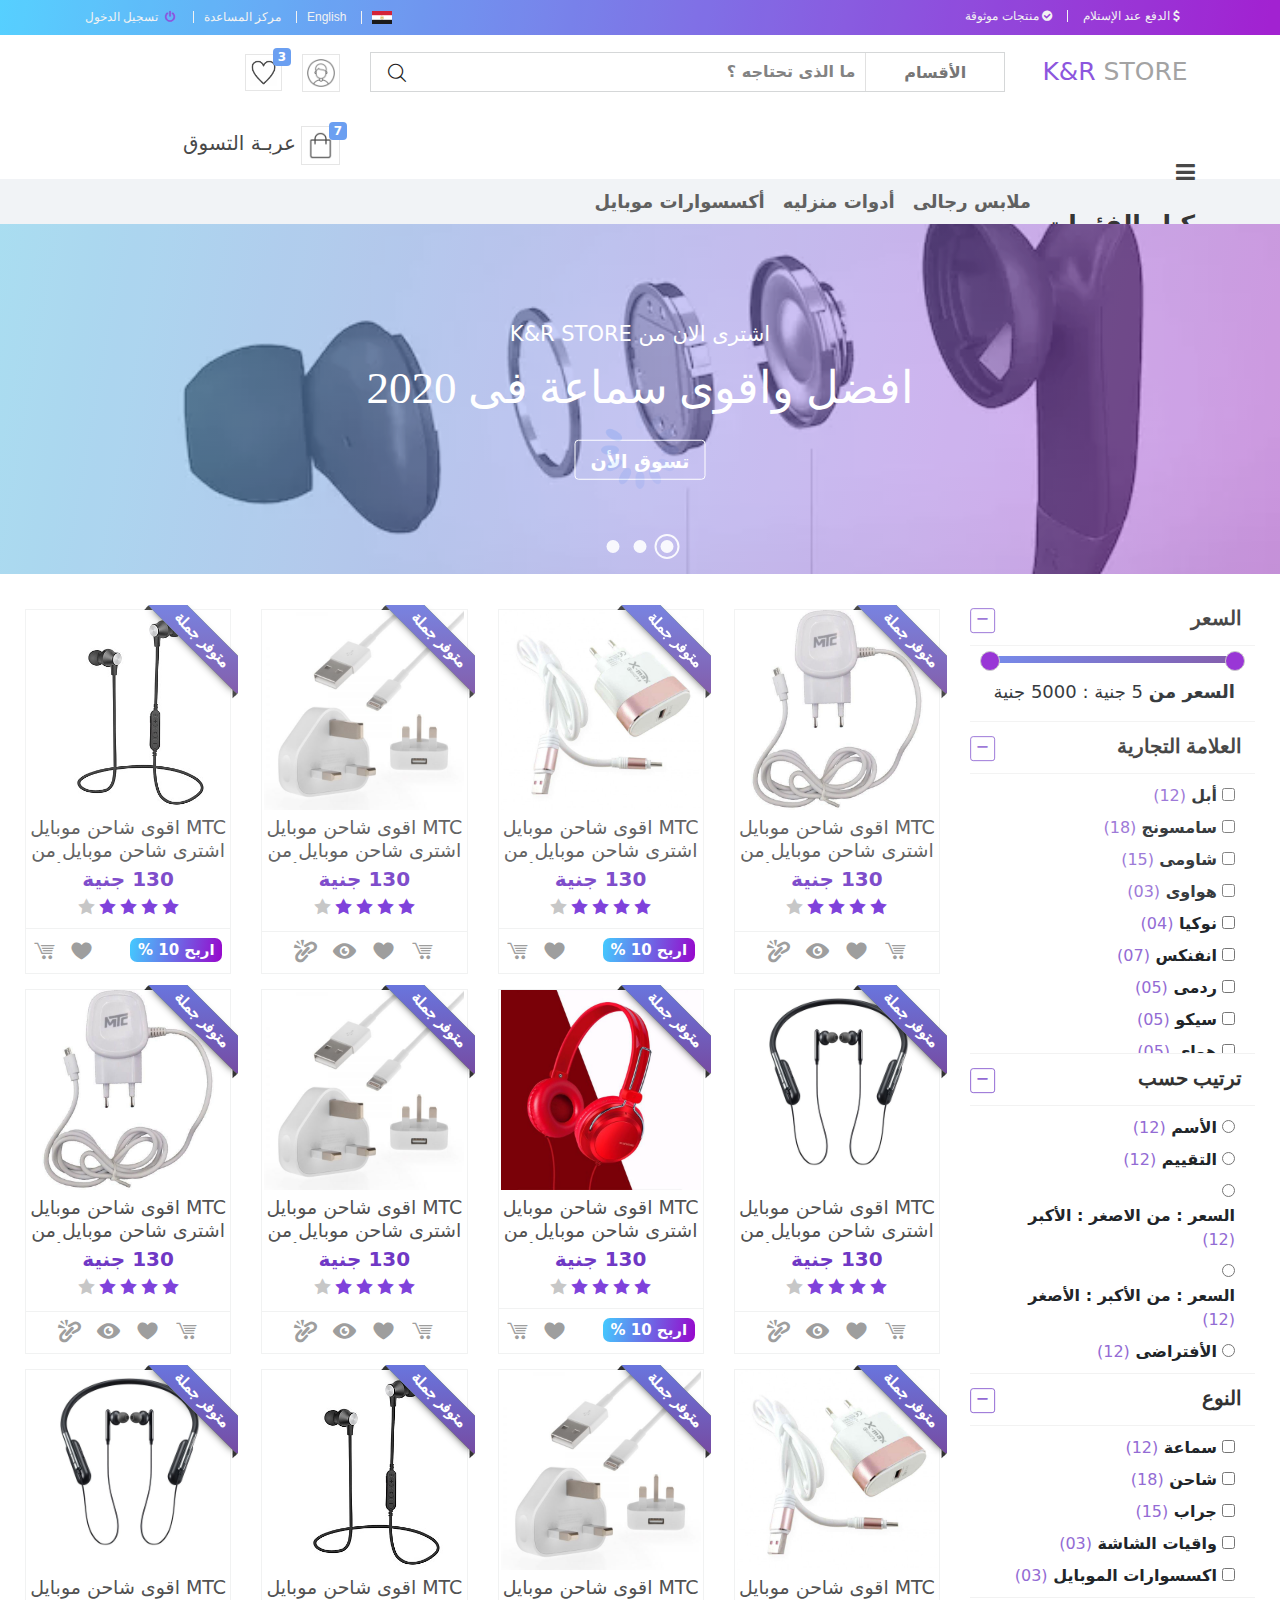
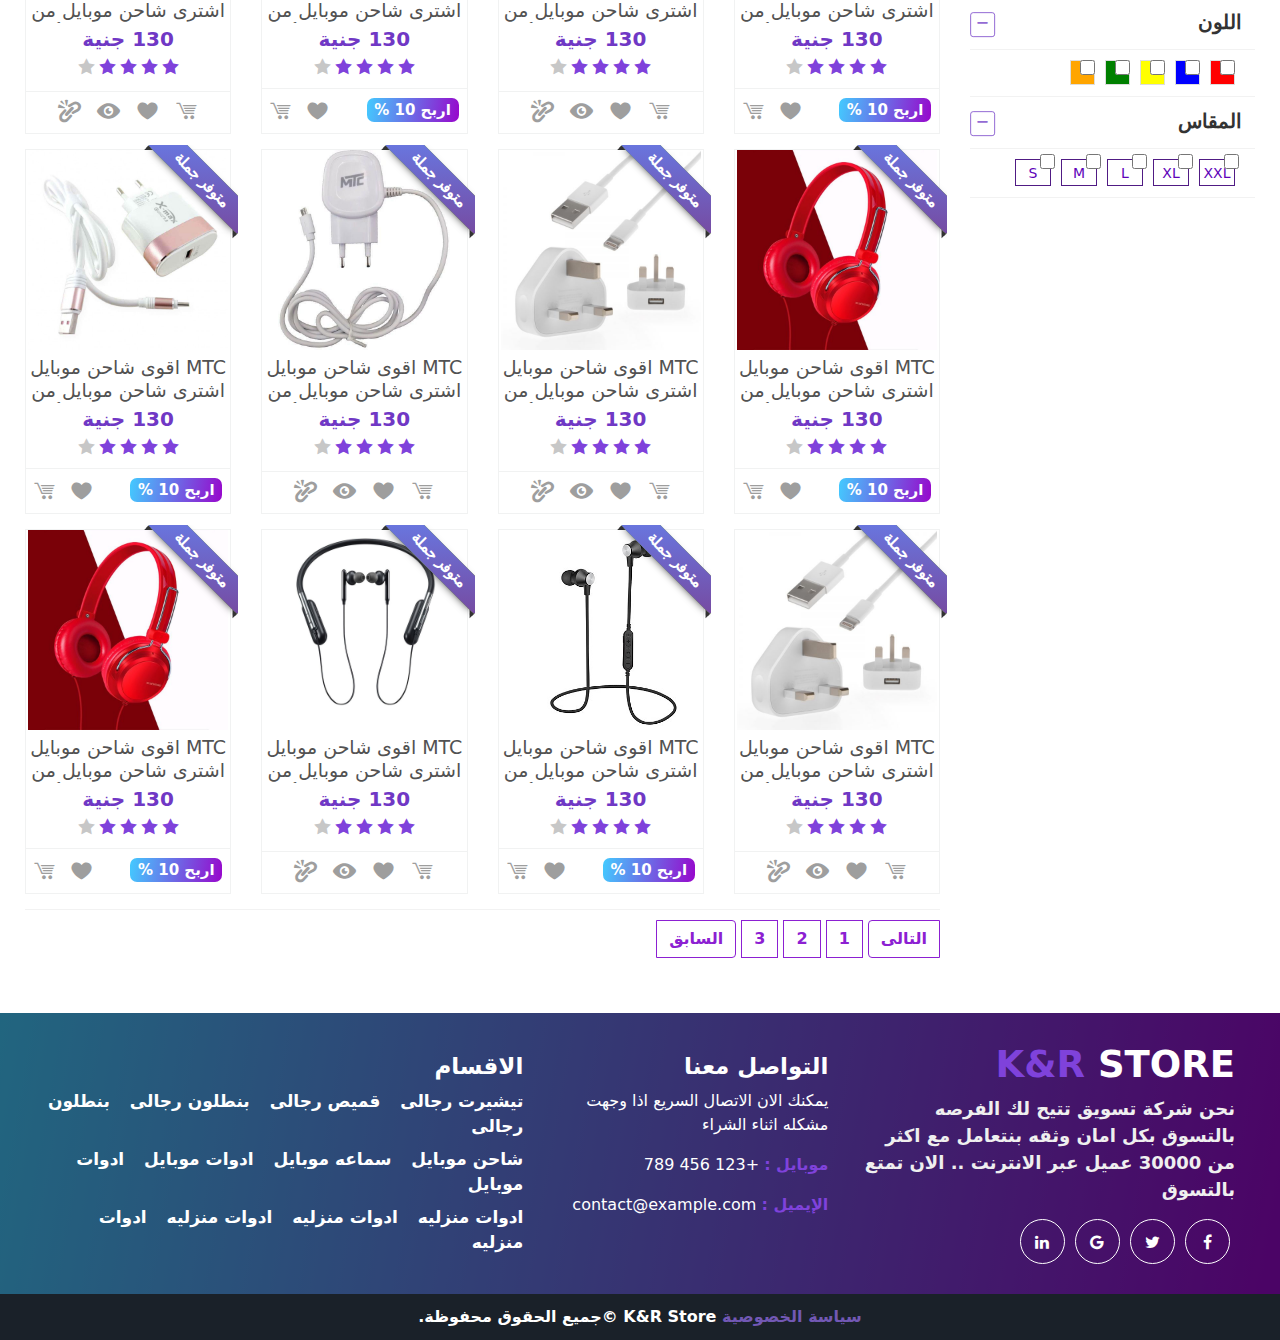
<file: product.html>
<!doctype html>
<html lang="ar">

<head>
    <!-- Required meta tags -->
    <meta charset="utf-8">
    <meta name="viewport" content="width=device-width, initial-scale=1, maximum-scale=1, user-scalable=no">

    <!-- Bootstrap CSS -->
    <link rel="stylesheet" href="css/bootstrap.min.css">
    <link rel="stylesheet" href="css/icofont.min.css">
    <link rel="stylesheet" href="css/owl.carousel.min.css">
    <link rel="stylesheet" href="css/jquery-ui.min.css">
    <link rel="stylesheet" href="css/swiper.css">
    <link rel="stylesheet" href="css/swiper.min.css">





    <!-- Include Cloud Zoom CSS -->
    <link href="css/cloudzoom.css" type="text/css" rel="stylesheet" />



    <link href="https://stackpath.bootstrapcdn.com/font-awesome/4.7.0/css/font-awesome.min.css" rel="stylesheet">
    <link rel="stylesheet" href="css/style.css">
    <!-- <link rel="stylesheet" href="css/ar-style.css"> -->

    <!-- <link rel="icon" href="images/favicon.ico" type="image/x-icon" /> -->
    <title> K&R STORE </title>
</head>

<body>

    <div class="loader">
        <img src="images/spinner.gif" class="img-fluid">
    </div>


    
    <header class="site-header">
        <div class="header-top">
            <div class="container">
                <div class="row">
                    <div class="col-md-6 col-12 service-large">
                        <div class="right-item">
                            <ul class="links-service">
                                <li><a href="#"> <i class="fa fa-dollar"></i> الدفع عند الإستلام </a></li>
                                <li><a href="#"> <i class="fa fa-check-circle"></i> منتجات موثوقة </a></li>
                            </ul>
                        </div>
                    </div>
                    <div class="col-md-6 col-12">
                        <div class="left-item">
                            <ul class="user-links">
                                <li class="main-li flag">
                                    <a>
                                        <img src="images/255px-Flag_of_Egypt.svg.png" alt="France" />
                                    </a>
                                </li>
                                <li class="main-li">
                                    <a href="#">
                                       English
                                    </a>
                                </li>
                                <li class="main-li">
                                    <a href="faq.html">
                                        مركز المساعدة
                                    </a>
                                </li>
                                <li class="main-li login-dropdown">
                                    <a class="drop">
                                        <i class="fa fa-power-off"></i>
                                        تسجيل الدخول
                                    </a>
                                    <ul class="dropdown">
                                        <li><a href="login.html">تسجيل الدخول</a></li>
                                        <li><a href="login.html">حساب جديد</a></li>
                                        <li><a href="marketer.html">تسويق</a></li>
                                        <li><a href="account_products.html">مشترياتى</a></li>
                                        <li><a href="account_favorite.html">القوائم المفضلة </a></li>
                                        <li><a href="account_setting.html">أعداد الحساب </a></li>
                                    </ul>
                                </li>

                            </ul>
                        </div>
                    </div>
                </div>
            </div>
        </div>
        </div>
        <div class="middle-header text-center">
            <div class="container">
                <div class="row">
                    <div class="col-xl-2 col-lg-3 col-sm-3 col-7 large-logo">
                        <div class="logo">
                        <a href="index.html"> <span>K&R</span> STORE</a>    
                        </div>

                    </div>
                    <div class="col-xl-7 col-lg-6 col-md-12">
                        <form action="">
                            <div class="search-box">
                                <div class="filter-box">
                                    <span id="result"> الأقسام </span>
                                </div>
                                <input type="text" placeholder="ما الذى تحتاجه ؟ ">
                                <button class="btn-search" type="submit"> <i class="icofont-search"></i> </button>
                            </div>
                            <div class="search-categ">
                                <div class="head">
                                    <div> أختار القسم </div>
                                </div>
                                <ul>
                                    <li>
                                        <p> <input type="checkbox" id="1" value="ملابس" onclick="myCatSelect(this)">
                                            ملابس رجالى </p>
                                    </li>
                                    <li>
                                        <p> <input type="checkbox" id="2" value="اكسسوارات" onclick="myCatSelect(this)">
                                            اكسسوارات موبايل </p>
                                    </li>
                                    <li>
                                        <p> <input type="checkbox" id="3" value="أدوات منزلية "
                                                onclick="myCatSelect(this)">
                                            أدوات منزلية </p>
                                    </li>
                                </ul>
                            </div>
                        </form>
                    </div>
                    <div class="col-xl-3 col-lg-3 col-sm-2 large-items">
                        <div class="login-header">
                        <a href="login.html">
                            <img src="images/login.png" alt="">
                        </a>
                        </div>
                        <div class="save-products">
                            <a href="account_favorite.html">
                            <img src="images/heart.png" alt="">
                            <span class="badge badge-primary">3</span> 
                              </a>
                        </div>
                       
                        <div class="cart-header">
                            <img src="images/cart.png" alt="">
                            <span class="badge badge-primary">7</span> 
                            <span class="cart-text">عربـة التسوق</span> 
                        </div>
                       
                        <div class="cart-dropdown">
                            <div class="top-info">
                                <div class="counts"> منتــج ( 3 )<span class="close"> <i class="icofont-close-line"></i>
                                    </span> </div>
                                <p> <label> المجموع الكلى للعربــة : </label> 200,00 جنيــه </p>
                                <a class="btn-orange" href="checkout.html"> متابعة الشراء </a>
                            </div>

                            <div class="dropdown-items">
                                <div class="item-box">
                                    <img src="images/phone-2.jpg" alt="prod" class="img-fluid">
                                    <div class="data">
                                        <a class="descr" href="#"> خصم 20 % - موبايل ايفون 7 - إصدار جديد من شركــة
                                            أبل</a>
                                        <h3> 7000 جنيــه </h3>
                                        <div class="item-footer">
                                            <p> الكميـة : <input type="text" value="1"> </p>
                                            <div class="actions">
                                                <a data-toggle="modal" data-target="#delete-modal">
                                                    <i class="icofont-ui-delete"></i>
                                                </a>
                                            </div>
                                        </div>
                                    </div>
                                </div>

                                <div class="item-box">
                                    <img src="images/phone-2.jpg" alt="prod" class="img-fluid">
                                    <div class="data">
                                        <a class="descr" href="#"> فريد من نوعه خصم 20 % - موبايل ايفون 7 - إصدار جديد
                                        </a>
                                        <h3> 7000 جنيــه </h3>
                                        <div class="item-footer">
                                            <p> الكميـة : <input type="text" value="1"> </p>
                                            <div class="actions">
                                                <a data-toggle="modal" data-target="#delete-modal">
                                                    <i class="icofont-ui-delete"></i>
                                                </a>
                                            </div>
                                        </div>
                                    </div>
                                </div>

                            </div>
                            <div class="bottom-info">
                                <a class="btn-orange" href="cart.html"> عرض وتعديل العربة </a>
                            </div>
                        </div>
                    </div>

                </div>
            </div>
        </div>
        <nav class="navbar navbar-expand-lg navbar-light bg-light large-nav">
            <div class="container">
                <div class="btn-menu">
                    <i class="fa fa-bars"></i>
                    <span class="navbar-brand"> كـل الفئــات </span>
                </div>
                <div class="site-menu">
                    <div class="main-list">
                        <ul class="main-ul fixed-height">
                            <li class="main-list-li">
                                <a class="main-a" href="#">
                                    <span class="cat-icon"> <i class="icofont-smart-phone"></i>
                                    </span>  أكسسوارات موبايل  </span>
                                </a>
                                <div class="cat-popup-list" >
                                    <div class="menue-block">
                                        <div class="row">
                                            <div class="col-12">
                                                <div class="brands">
                                                    <div class="row">
                                                        <div class="col-2">
                                                            <div class="item"> <a href="#"> <img src="images/brand1.png" > </a> </div>
                                                        </div>
                                                        <div class="col-2">
                                                            <div class="item"> <a href="#"> <img src="images/brand2.png" > </a> </div>
                                                        </div>
                                                        <div class="col-2">
                                                            <div class="item"> <a href="#"> <img src="images/brand3.png" > </a> </div>
                                                        </div>
                                                        <div class="col-2">
                                                            <div class="item"> <a href="#"> <img src="images/brand4.png" > </a> </div>
                                                        </div>
                                                        <div class="col-2">
                                                            <div class="item"> <a href="#"> <img src="images/brand5.png" > </a> </div>
                                                        </div>
                                                        <div class="col-2">
                                                            <div class="item"> <a href="#"> <img src="images/brand6.png" > </a> </div>
                                                        </div>
                                                 </div>
                                              </div>
                                            </div>
                                            <div class="col-12">
                                                <div class="row">
                                                    <div class="col-3">
                                                        <div class="item-branch">
                                                            <h3>شواحن</h3>
                                                            <ul>
                                                                <li> <a href="#"> شاحن موبايل </a></li>
                                                                <li> <a href="#"> شاحن موبايل </a></li>
                                                                <li> <a href="#"> شاحن موبايل </a></li>
                                                                <li> <a href="#"> شاحن موبايل </a></li>
                                                            </ul>
                                                        </div>
                                                    </div>
                                                    <div class="col-3">
                                                        <div class="item-branch">
                                                            <h3>اكسسوارات</h3>
                                                            <ul>
                                                                <li> <a href="#"> شاحن موبايل </a></li>
                                                                <li> <a href="#"> شاحن موبايل </a></li>
                                                                <li> <a href="#"> شاحن موبايل </a></li>
                                                                <li> <a href="#"> شاحن موبايل </a></li>
                                                            </ul>
                                                        </div>
                                                    </div>
                                                    <div class="col-3">
                                                        <div class="item-branch">
                                                            <h3>سماعات</h3>
                                                            <ul>
                                                                <li> <a href="#"> شاحن موبايل </a></li>
                                                                <li> <a href="#"> شاحن موبايل </a></li>
                                                                <li> <a href="#"> شاحن موبايل </a></li>
                                                                <li> <a href="#"> شاحن موبايل </a></li>
                                                            </ul>
                                                        </div>
                                                    </div>
                                                    <div class="col-3">
                                                        <div class="item-branch">
                                                            <h3>ساعات</h3>
                                                            <ul>
                                                                <li> <a href="#"> شاحن موبايل </a></li>
                                                                <li> <a href="#"> شاحن موبايل </a></li>
                                                                <li> <a href="#"> شاحن موبايل </a></li>
                                                                <li> <a href="#"> شاحن موبايل </a></li>
                                                            </ul>
                                                        </div>
                                                    </div>
                                                </div>
                                            </div>
                                        </div>
                                    
                                    </div>
                                </div>
                            </li>
                            <li class="main-list-li">
                                <a class="main-a" href="#">
                                    <span class="cat-icon"> <i class="icofont-man-in-glasses"></i> </span>
                                    <span> ملابس رجالى </span>
                                </a>
                                <div class="cat-popup-list">
                                    <div class="menue-block">
                                        <div class="row">
                                            <div class="col-3">
                                                <div class="item-branch">
                                                    <h3>قميص</h3>
                                                    <ul>
                                                        <li> <a href="#">قميص رجالى </a></li>
                                                        <li> <a href="#">قميص رجالى </a></li>
                                                        <li> <a href="#">قميص رجالى </a></li>
                                                        <li> <a href="#">قميص رجالى </a></li>
                                                    </ul>
                                                </div>
                                            </div>
                                            <div class="col-3">
                                                <div class="item-branch">
                                                    <h3>بنطلون</h3>
                                                    <ul>
                                                        <li> <a href="#">قميص رجالى </a></li>
                                                        <li> <a href="#">قميص رجالى </a></li>
                                                        <li> <a href="#">قميص رجالى </a></li>
                                                        <li> <a href="#">قميص رجالى </a></li>
                                                    </ul>
                                                </div>
                                            </div>
                                            <div class="col-3">
                                                <div class="item-branch">
                                                    <h3>تيشيرت</h3>
                                                    <ul>
                                                        <li> <a href="#">قميص رجالى </a></li>
                                                        <li> <a href="#">قميص رجالى </a></li>
                                                        <li> <a href="#">قميص رجالى </a></li>
                                                        <li> <a href="#">قميص رجالى </a></li>
                                                    </ul>
                                                </div>
                                            </div>
                                            <div class="col-3">
                                                <div class="item-branch">
                                                    <h3>جاكت</h3>
                                                    <ul>
                                                        <li> <a href="#">قميص رجالى </a></li>
                                                        <li> <a href="#">قميص رجالى </a></li>
                                                        <li> <a href="#">قميص رجالى </a></li>
                                                        <li> <a href="#">قميص رجالى </a></li>
                                                    </ul>
                                                </div>
                                            </div>
                                        </div>
                                    </div>
                                </div>
                            </li>
                            <li class="main-list-li">
                                <a class="main-a" href="#">
                                    <span class="cat-icon"> <i class="icofont-home"></i>
                                    </span> الأدوات المنزلية </span>
                                </a>
                                <div class="cat-popup-list" >
                                    <div class="menue-block">
                                        <div class="row">
                                            <div class="col-8">
                                                <div class="row">
                                                    <div class="col-4">
                                                        <div class="item-branch">
                                                            <h3>المطبخ</h3>
                                                            <ul>
                                                                <li> <a href="#"> ادوات منزل </a></li>
                                                                <li> <a href="#">أدوات منزل </a></li>
                                                                <li> <a href="#">أدوات منزل </a></li>
                                                                <li> <a href="#">أدوات منزل </a></li>
                                                            </ul>
                                                        </div>
                                                    </div>
                                                    <div class="col-4">
                                                        <div class="item-branch">
                                                            <h3>الحمام</h3>
                                                            <ul>
                                                                <li> <a href="#">أدوات منزل </a></li>
                                                                <li> <a href="#">أدوات منزل </a></li>
                                                                <li> <a href="#">أدوات منزل </a></li>
                                                                <li> <a href="#">أدوات منزل </a></li>
                                                            </ul>
                                                        </div>
                                                    </div>
                                                    <div class="col-4">
                                                        <div class="item-branch">
                                                            <h3>الأنواع</h3>
                                                            <ul>
                                                                <li> <a href="#">أدوات منزل </a></li>
                                                                <li> <a href="#">أدوات منزل </a></li>
                                                                <li> <a href="#">أدوات منزل </a></li>
                                                                <li> <a href="#">أدوات منزل </a></li>
                                                            </ul>
                                                        </div>
                                                    </div>
                                                
                                                </div>
                                            </div>
                                            <div class="col-4">
                                                <img  class="tool-images" src="images/toolimg.png" alt="">
                                            </div>
                                            
                                           
                                        </div>
                                    </div>
                                </div>
                            </li>
                        </ul>
                    </div>
                </div>
                <div class="collapse navbar-collapse" id="navbarNavDropdown">
                    <ul class="navbar-nav">
                        <li class="nav-item">
                            <a class="nav-link" href="product.html">ملابس رجالى</a>
                        </li>
                        <li class="nav-item">
                            <a class="nav-link" href="product.html">أدوات منزليه </a>
                        </li>
                        <li class="nav-item">
                            <a class="nav-link" href="product.html"> أكسسوارات موبايل </a>
                        </li>
                    </ul> 
                </div>
            </div>
        </nav>
        <nav class="navbar navbar-expand-lg navbar-light bg-light small-nav" >
           
            <a class="navbar-brand navbar-brand-small">
                    <i class="fa fa-bars"></i>
                    <span class="navbar-brand"> K&R STORE  </span>
            </a>
            <div class="collapse navbar-collapse" id=" navbar-collapse">
                <div class="collapse-header">
                    <h3>كل الفئـــات</h3>
                    <i class="fa fa-close" id="fa-close-menu"></i>
                </div>
                <ul class="navbar-nav">
                    <li class="nav-item">
                        <a class="nav-link" href="product.html">ملابس رجالى</a>
                    </li>
                    <li class="nav-item">
                        <a class="nav-link" href="product.html">أدوات منزليه </a>
                    </li>
                    <li class="nav-item">
                        <a class="nav-link" href="product.html"> أكسسوارات موبايل </a>
                    </li>
                </ul> 
              
            
            </div>
            <div class="links-small">
                <div class="login-header">
                    <a href="login.html">
                        <img src="images/login.png" alt="">
                    </a>
                    </div>
                    <div class="cart-header">
                        <img src="images/cart.png" alt="">
                        <span class="badge badge-primary">7</span> 
                    </div>
                   
                    <div class="cart-menu">
                        <div class="top-info">
                            <div class="counts"> منتــج ( 3 )<span class="close"> <i class="icofont-close-line" id="cart-menu-close"></i>
                                </span> </div>
                            <p> <label> المجموع الكلى للعربــة : </label> 200,00 جنيــه </p>
                            <a class="btn-orange" href="checkout.html"> متابعة الشراء </a>
                        </div>

                        <div class="dropdown-items">
                            <div class="item-box">
                                <img src="images/phone-2.jpg" alt="prod" class="img-fluid">
                                <div class="data">
                                    <a class="descr" href="#"> خصم 20 % - موبايل ايفون 7 - إصدار جديد من شركــة
                                        أبل</a>
                                    <h3> 7000 جنيــه </h3>
                                    <div class="item-footer">
                                        <p> الكميـة : <input type="text" value="1"> </p>
                                        <div class="actions">
                                            <a data-toggle="modal" data-target="#delete-modal">
                                                <i class="icofont-ui-delete"></i>
                                            </a>
                                        </div>
                                    </div>
                                </div>
                            </div>

                            <div class="item-box">
                                <img src="images/phone-2.jpg" alt="prod" class="img-fluid">
                                <div class="data">
                                    <a class="descr" href="#"> فريد من نوعه خصم 20 % - موبايل ايفون 7 - إصدار جديد
                                    </a>
                                    <h3> 7000 جنيــه </h3>
                                    <div class="item-footer">
                                        <p> الكميـة : <input type="text" value="1"> </p>
                                        <div class="actions">
                                            <a data-toggle="modal" data-target="#delete-modal">
                                                <i class="icofont-ui-delete"></i>
                                            </a>
                                        </div>
                                    </div>
                                </div>
                            </div>
                            <div class="item-box">
                                <img src="images/phone-2.jpg" alt="prod" class="img-fluid">
                                <div class="data">
                                    <a class="descr" href="#"> فريد من نوعه خصم 20 % - موبايل ايفون 7 - إصدار جديد
                                    </a>
                                    <h3> 7000 جنيــه </h3>
                                    <div class="item-footer">
                                        <p> الكميـة : <input type="text" value="1"> </p>
                                        <div class="actions">
                                            <a data-toggle="modal" data-target="#delete-modal">
                                                <i class="icofont-ui-delete"></i>
                                            </a>
                                        </div>
                                    </div>
                                </div>
                            </div>
                            <div class="item-box">
                                <img src="images/phone-2.jpg" alt="prod" class="img-fluid">
                                <div class="data">
                                    <a class="descr" href="#"> فريد من نوعه خصم 20 % - موبايل ايفون 7 - إصدار جديد
                                    </a>
                                    <h3> 7000 جنيــه </h3>
                                    <div class="item-footer">
                                        <p> الكميـة : <input type="text" value="1"> </p>
                                        <div class="actions">
                                            <a data-toggle="modal" data-target="#delete-modal">
                                                <i class="icofont-ui-delete"></i>
                                            </a>
                                        </div>
                                    </div>
                                </div>
                            </div>
                            <div class="item-box">
                                <img src="images/phone-2.jpg" alt="prod" class="img-fluid">
                                <div class="data">
                                    <a class="descr" href="#"> فريد من نوعه خصم 20 % - موبايل ايفون 7 - إصدار جديد
                                    </a>
                                    <h3> 7000 جنيــه </h3>
                                    <div class="item-footer">
                                        <p> الكميـة : <input type="text" value="1"> </p>
                                        <div class="actions">
                                            <a data-toggle="modal" data-target="#delete-modal">
                                                <i class="icofont-ui-delete"></i>
                                            </a>
                                        </div>
                                    </div>
                                </div>
                            </div>

                        </div>
                        <div class="bottom-info">
                            <a class="btn-orange" href="cart.html"> عرض وتعديل العربة </a>
                        </div>
                    </div>
                </div> 
               
          </nav>
    </header>


    <div class="main-slider product-page">
        <div class="owl-carousel owl-theme main-owl">
            <div class="item">
                <div class="overlay"></div>
                <img src="images/pp.webp" alt="slider" class="img-fluid">
                <div class="item-text">
                    <p> اشترى الان من K&R STORE </p>
                    <h2> افضل واقوى سماعة فى 2020 </h2>
                    <!-- <h5> For All Collections 2018 - 2019 </h5> -->
                    <a href="#" class="btn"> تسوق الأن </a>
                </div>
            </div>
            <div class="item">
                <div class="overlay"></div>
                <img src="images/16984155711519555851.jpg" alt="slider" class="img-fluid">
                <div class="item-text">
                    <p class="fadeInDown"> اشترى الان من K&R STORE</p>
                    <h2 class="fadeIn"> شاحن لاسلكى بسرعة 20 وات </h2>
                    <!-- <h5 class="fadeIn"> For All Collections 2018 - 2019 </h5> -->
                    <a class="fadeInUp" href="#" class="btn"> تسوق الأن </a>
                </div>
            </div>
            <div class="item">
                <div class="overlay"></div>
                <img src="images/U4tEYYuDVSocnCk8UwLhzY.jpg" alt="slider" class="img-fluid">
                <div class="item-text">
                    <p class="fadeInDown"> اشترى الان من K&R STORE </p>
                    <h2 class="fadeIn">أقوى بور بانك موصفات بسعر معجزة </h2>
                    <!-- <h5 class="fadeIn"> For All Collections 2018 - 2019 </h5> -->
                    <a class="fadeInUp" href="#" class="btn"> تسوق الأن </a>
                </div>
            </div>
        </div>
    </div>



    <section class="feature-product all-products">
        <div class="container-fluid">
            <div class="content">
                <div class="tab_content active" id="tab_content_1">
                    <div class="row">
                        <div class="col-md-3 col-sm-12">
                            <div id="accordion">
                                <div class="card">
                                    <div class="card-header" id="headingOne">
                                        <h5 class="mb-0">
                                            <button class="btn btn-link" data-toggle="collapse"
                                                data-target="#collapseOne" aria-expanded="true"
                                                aria-controls="collapseOne">
                                                <h3> السعر </h3>
                                            </button>
                                        </h5>
                                    </div>

                                    <div id="collapseOne" class="collapse show " aria-labelledby="headingOne">
                                        <div class="card-body">
                                            <div class="block product-price-range">
                                                <div class="block-content">
                                                    <div class="slider-range">
                                                        <div data-label-reasult="السعر من" data-min="5" data-max="5000"
                                                            data-unit=" جنية "
                                                            class="slider-range-price ui-slider ui-slider-horizontal ui-widget ui-widget-content ui-corner-all"
                                                            data-value-min="5" data-value-max="5000">
                                                            <div class="ui-slider-range ui-widget-header ui-corner-all"
                                                                style="left: 10%; width: 90%;"></div><span
                                                                class="ui-slider-handle ui-state-default ui-corner-all"
                                                                tabindex="0" style="left: 10%;"></span><span
                                                                class="ui-slider-handle ui-state-default ui-corner-all"
                                                                tabindex="0" style="left: 100%;"></span>
                                                        </div>
                                                        <div class="amount-range-price"> <span>السعر من</span> 5 جنية :
                                                            5000 جنية</div>
                                                    </div>
                                                </div>
                                            </div>

                                        </div>
                                    </div>
                                </div>
                                <div class="card">
                                    <div class="card-header" id="headingTwo">
                                        <h5 class="mb-0">
                                            <button class="btn btn-link " data-toggle="collapse"
                                                data-target="#collapseTwo" aria-expanded="true"
                                                aria-controls="collapseTwo">
                                                <h3>العلامة التجارية</h3>
                                            </button>
                                        </h5>
                                    </div>
                                    <div id="collapseTwo" class="collapse show" aria-labelledby="headingTwo">
                                        <div class="card-body">
                                            <ul class="check-box-list">
                                                <li>
                                                    <input type="checkbox" id="jtv1" name="brand">
                                                    <label for="jtv1"> <span class="button"></span> أبل<span
                                                            class="count"> (12)</span> </label>
                                                </li>
                                                <li>
                                                    <input type="checkbox" id="jtv2" name="brand">
                                                    <label for="jtv2"> <span class="button"></span> سامسونج<span
                                                            class="count"> (18)</span> </label>
                                                </li>
                                                <li>
                                                    <input type="checkbox" id="jtv3" name="brand">
                                                    <label for="jtv3"> <span class="button"></span> شاومى<span
                                                            class="count"> (15)</span> </label>
                                                </li>
                                                <li>
                                                    <input type="checkbox" id="jtv4" name="brand">
                                                    <label for="jtv4"> <span class="button"></span> هواوى <span
                                                            class="count"> (03)</span> </label>
                                                </li>
                                                <li>
                                                    <input type="checkbox" id="jtv5" name="brand">
                                                    <label for="jtv5"> <span class="button"></span> نوكيا <span
                                                            class="count"> (04)</span> </label>
                                                </li>
                                                <li>
                                                    <input type="checkbox" id="jtv7" name="brand">
                                                    <label for="jtv7"> <span class="button"></span> انفنكس <span
                                                            class="count"> (07)</span> </label>
                                                </li>
                                                <li>
                                                    <input type="checkbox" id="jtv8" name="brand">
                                                    <label for="jtv8"> <span class="button"></span> ردمى <span
                                                            class="count"> (05)</span> </label>
                                                </li>
                                                <li>
                                                    <input type="checkbox" id="jtv9" name="brand">
                                                    <label for="jtv9"> <span class="button"></span> سيكو <span
                                                            class="count"> (05)</span> </label>
                                                </li>
                                                <li>
                                                    <input type="checkbox" id="jtv10" name="brand">
                                                    <label for="jtv10"> <span class="button"></span> هواى <span
                                                            class="count"> (05)</span> </label>
                                                </li>
                                                <li>
                                                    <input type="checkbox" id="jtv11" name="brand">
                                                    <label for="jtv11"> <span class="button"></span> الكاتل <span
                                                            class="count"> (05)</span> </label>
                                                </li>
                                            </ul>

                                        </div>
                                    </div>
                                </div>
                                <div class="card">
                                    <div class="card-header" id="headingThree">
                                        <h5 class="mb-0">
                                            <button class="btn btn-link " data-toggle="collapse"
                                                data-target="#collapseThree" aria-expanded="true"
                                                aria-controls="collapseThree">
                                                <h3>ترتيب حسب </h3>
                                        </h5>
                                    </div>
                                    <div id="collapseThree" class="collapse show" aria-labelledby="headingThree">
                                        <div class="card-body">
                                            <ul class="check-box-list">
                                                <li>
                                                    <input type="radio" id="product_name" name="arrang" value="الأسم ">
                                                    <label for="product_name"> <span class="button"></span> الأسم <span
                                                            class="count"> (12)</span> </label>
                                                </li>
                                                <li>
                                                    <input type="radio" id="rate" name="arrang" value="التقييم">
                                                    <label for="rate"> <span class="button"></span> التقييم <span
                                                            class="count"> (12)</span> </label>
                                                </li>
                                                <li>
                                                    <input type="radio" id="price_low_to_height" name="arrang"
                                                        value="السعر : من الاصغر : الأكبر">
                                                    <label for="price_low_to_height"> <span class="button"></span> السعر
                                                        : من الاصغر : الأكبر <span class="count"> (12)</span> </label>
                                                </li>
                                                <li>
                                                    <input type="radio" id="price_height_to_low" name="arrang"
                                                        value="السعر : من الأكبر : الأصغر">
                                                    <label for="price_height_to_low"> <span class="button"></span> السعر
                                                        : من الأكبر : الأصغر <span class="count"> (12)</span> </label>
                                                </li>
                                                <li>
                                                    <input type="radio" id="normal" name="arrang" value="الأفتراضى">
                                                    <label for="normal"> <span class="button"></span> الأفتراضى <span
                                                            class="count"> (12)</span> </label>
                                                </li>
                                            </ul>
                                        </div>
                                    </div>
                                </div>
                                <div class="card">
                                    <div class="card-header" id="headingFour">
                                        <h5 class="mb-0">
                                            <button class="btn btn-link " data-toggle="collapse"
                                                data-target="#collapseFour" aria-expanded="true"
                                                aria-controls="collapseFour">
                                                <h3>النوع</h3>
                                        </h5>
                                    </div>
                                    <div id="collapseFour" class="collapse show" aria-labelledby="headingFour">
                                        <div class="card-body">

                                            <ul class="check-box-list">
                                                <li>
                                                    <input type="checkbox" id="handfree" name="type">
                                                    <label for="handfree"> <span class="button"></span> سماعة <span
                                                            class="count"> (12)</span> </label>
                                                </li>
                                                <li>
                                                    <input type="checkbox" id="charge" name="type">
                                                    <label for="charge"> <span class="button"></span> شاحن <span
                                                            class="count"> (18)</span> </label>
                                                </li>
                                                <li>
                                                    <input type="checkbox" id="cover" name="type">
                                                    <label for="cover"> <span class="button"></span> جراب <span
                                                            class="count"> (15)</span> </label>
                                                </li>
                                                <li>
                                                    <input type="checkbox" id="screen" name="type">
                                                    <label for="screen"> <span class="button"></span> واقيات الشاشة
                                                        <span class="count"> (03)</span> </label>
                                                </li>
                                                <li>
                                                    <input type="checkbox" id="phone_category" name="type">
                                                    <label for="phone_category"> <span class="button"></span> اكسسوارات
                                                        الموبايل <span class="count"> (03)</span> </label>
                                                </li>

                                            </ul>
                                        </div>
                                    </div>
                                </div>
                                <div class="card">
                                    <div class="card-header" id="headingFive">
                                        <h5 class="mb-0">
                                            <button class="btn btn-link " data-toggle="collapse"
                                                data-target="#collapseFive" aria-expanded="true"
                                                aria-controls="collapseFive">
                                                <h3>اللون</h3>
                                        </h5>
                                    </div>
                                    <div id="collapseFive" class="collapse show" aria-labelledby="headingFive">
                                        <div class="card-body">
                                            <div class="color-area">
                                                <div class="items-color">
                                                    <ul class="check-box-list">
                                                        <li>
                                                            <input type="checkbox" id="red" name="type">
                                                            <div style="--item-color:red"></div>
                                                        </li>
                                                        <li>
                                                            <input type="checkbox" id="blue" name="type">
                                                            <div style="--item-color:blue"></div>
                                                        </li>
                                                        <li>
                                                            <input type="checkbox" id="yellow" name="type">
                                                            <div style="--item-color:yellow"></div>
                                                        </li>
                                                        <li>
                                                            <input type="checkbox" id="green" name="type">
                                                            <div style="--item-color:green"></div>
                                                        </li>
                                                        <li>
                                                            <input type="checkbox" id="orange" name="type">
                                                            <div style="--item-color:orange"></div>
                                                        </li>

                                                    </ul>
                                                </div>
                                            </div>
                                        </div>
                                    </div>
                                </div>
                                <div class="card">
                                    <div class="card-header" id="headingSix">
                                        <h5 class="mb-0">
                                            <button class="btn btn-link " data-toggle="collapse"
                                                data-target="#collapseSix" aria-expanded="true"
                                                aria-controls="collapseSix">
                                                <h3>المقاس</h3>
                                        </h5>
                                    </div>
                                    <div id="collapseSix" class="collapse show" aria-labelledby="headingSix">
                                        <div class="card-body">
                                            <div class="items-size">
                                                <ul class="check-box-list">
                                                    <li>
                                                        <input type="checkbox" id="xxlarge" name="size">
                                                        <div> XXL </div>
                                                    </li>
                                                    <li>
                                                        <input type="checkbox" id="xlarge" name="size">
                                                        <div> XL </div>
                                                    </li>
                                                    <li>
                                                        <input type="checkbox" id="large" name="size">
                                                        <div> L </div>
                                                    </li>
                                                    <li>
                                                        <input type="checkbox" id="mediem" name="size">
                                                        <div> M </div>
                                                    </li>
                                                    <li>
                                                        <input type="checkbox" id="small" name="size">
                                                        <div> S </div>
                                                    </li>

                                                </ul>
                                            </div>
                                        </div>
                                    </div>
                                </div>
                            </div>

                        </div>
                        <div class="col-md-9 col-sm-12">
                            <div class="row">
                                <div class="col-xl-3 col-lg-4 col-md-6 col-sm-6 ">
                                    <div class="item">
                                        <div class="product-card">
                                            <div class="mix marketing planning">
                                                <figure class="effect-layla">
                                                    <img src="images/mb1.jpg" alt="product" class="img-fluid">
                                                    <a class="quick-view show-product-modal" data-toggle="modal"
                                                        data-target="#product-modal">
                                                        <figcaption>
                                                            <div class="actions">
                                                                <!-- <span > نظرة سريعة  </span> -->
                                                            </div>
                                                        </figcaption>
                                                    </a>
                                                </figure>
                                            </div>
                                            <div class="product-title">
                                                <a href="view_product.html">
                                                    MTC اقوى شاحن موبايل اشترى شاحن موبايل من ام تى سى متوفر الأن
                                                </a>
                                            </div>
                                            <div class="salary"> 130 جنية </div>

                                            <ul>
                                                <li> <i class="icofont-star select"></i> </li>
                                                <li> <i class="icofont-star select"></i> </li>
                                                <li> <i class="icofont-star select "></i> </li>
                                                <li> <i class="icofont-star select"></i> </li>
                                                <li> <i class="icofont-star"></i> </li>
                                            </ul>
                                            <div class="item-links">
                                                <ul>
                                                    <li>
                                                        <a href="#">
                                                            <i class="icofont-cart-alt"></i>
                                                        </a>
                                                    </li>
                                                    <li>
                                                        <a class="liketoggle"> <i class="icofont-heart"></i> </a>
                                                    </li>
                                                    <li class="quick-view">
                                                        <a class="show-product-modal" data-toggle="modal"
                                                            data-target="#product-modal"> <i
                                                                class="icofont-eye-alt"></i> <span> </span> </a>
                                                    </li>
                                                    <li>
                                                        <a href="view_product.html"> <i class="icofont-link-broken"></i>
                                                        </a>
                                                    </li>
                                                </ul>
                                            </div>
                                            <span class="re-ribbon-badge left-badge badge_3"><span>متوفر
                                                    جملة</span></span>
                                        </div>
                                    </div>
                                </div>
                                <div class="col-xl-3 col-lg-4 col-md-6 col-sm-6">
                                    <div class="item">
                                        <div class="product-card">
                                            <div class="mix marketing planning">
                                                    <figure class="effect-layla">
                                                        <img src="images/mb2.jpg" alt="product" class="img-fluid">
                                                        <a class="quick-view show-product-modal" data-toggle="modal"
                                                            data-target="#product-modal">
                                                            <figcaption>
                                                                <div class="actions">
                                                                    <span> نظرة سريعة </span>
                                                                </div>
                                                            </figcaption>
                                                        </a>
                                                    </figure>

                                            </div>
                                            <div class="product-title">
                                                <a href="view_product.html">
                                                    MTC اقوى شاحن موبايل اشترى شاحن موبايل من ام تى سى متوفر الأن
                                                </a>
                                            </div>
                                            <div class="salary"> 130 جنية </div>

                                            <ul>
                                                <li> <i class="icofont-star select"></i> </li>
                                                <li> <i class="icofont-star select"></i> </li>
                                                <li> <i class="icofont-star select "></i> </li>
                                                <li> <i class="icofont-star select"></i> </li>
                                                <li> <i class="icofont-star"></i> </li>
                                            </ul>
                                            <div class="item-links">
                                                <a href="#">
                                                    <i class="icofont-cart-alt"></i>
                                                </a>
                                                <a class="liketoggle"> <i class="icofont-heart"></i> </a>
                                                <span class="won"> اربح 10 %</span>
                                            </div>
                                            <span class="re-ribbon-badge left-badge badge_3"><span>متوفر
                                                    جملة</span></span>
                                        </div>
                                    </div>
                                </div>
                                <div class="col-xl-3 col-lg-4 col-md-6 col-sm-6">
                                    <div class="item">
                                        <div class="product-card">
                                            <div class="mix marketing planning">
                                                    <figure class="effect-layla">
                                                        <img src="images/mb3.jpg" alt="product" class="img-fluid">
                                                        <a class="quick-view show-product-modal" data-toggle="modal"
                                                            data-target="#product-modal">
                                                            <figcaption>
                                                                <div class="actions">
                                                                    <!-- <span > نظرة سريعة  </span> -->
                                                                </div>
                                                            </figcaption>
                                                        </a>
                                                    </figure>

                                            </div>
                                            <div class="product-title">
                                                <a href="view_product.html">
                                                    MTC اقوى شاحن موبايل اشترى شاحن موبايل من ام تى سى متوفر الأن
                                                </a>
                                            </div>
                                            <div class="salary"> 130 جنية </div>

                                            <ul>
                                                <li> <i class="icofont-star select"></i> </li>
                                                <li> <i class="icofont-star select"></i> </li>
                                                <li> <i class="icofont-star select "></i> </li>
                                                <li> <i class="icofont-star select"></i> </li>
                                                <li> <i class="icofont-star"></i> </li>
                                            </ul>
                                            <div class="item-links">
                                                <ul>
                                                    <li>
                                                        <a href="#">
                                                            <i class="icofont-cart-alt"></i>
                                                        </a>
                                                    </li>
                                                    <li>
                                                        <a class="liketoggle"> <i class="icofont-heart"></i> </a>
                                                    </li>
                                                    <li class="quick-view">
                                                        <a class="show-product-modal" data-toggle="modal"
                                                            data-target="#product-modal"> <i
                                                                class="icofont-eye-alt"></i> <span> </span> </a>
                                                    </li>
                                                    <li>
                                                        <a href="view_product.html"> <i class="icofont-link-broken"></i>
                                                        </a>
                                                    </li>
                                                </ul>
                                            </div>
                                            <span class="re-ribbon-badge left-badge badge_3"><span>متوفر
                                                    جملة</span></span>
                                        </div>
                                    </div>
                                </div>
                                <div class="col-xl-3 col-lg-4 col-md-6 col-sm-6">
                                    <div class="item">
                                        <div class="product-card">
                                            <div class="mix marketing planning">
                                                    <figure class="effect-layla">
                                                        <img src="images/mb4.jpg" alt="product" class="img-fluid">
                                                        <a class="quick-view show-product-modal" data-toggle="modal"
                                                            data-target="#product-modal">
                                                            <figcaption>
                                                                <div class="actions">
                                                                    <span> نظرة سريعة </span>
                                                                </div>
                                                            </figcaption>
                                                        </a>
                                                    </figure>
                                            </div>
                                            <div class="product-title">
                                                <a href="view_product.html">
                                                    MTC اقوى شاحن موبايل اشترى شاحن موبايل من ام تى سى متوفر الأن
                                                </a>
                                            </div>
                                            <div class="salary"> 130 جنية </div>

                                            <ul>
                                                <li> <i class="icofont-star select"></i> </li>
                                                <li> <i class="icofont-star select"></i> </li>
                                                <li> <i class="icofont-star select "></i> </li>
                                                <li> <i class="icofont-star select"></i> </li>
                                                <li> <i class="icofont-star"></i> </li>
                                            </ul>
                                            <div class="item-links">
                                                <a href="#">
                                                    <i class="icofont-cart-alt"></i>
                                                </a>
                                                <a class="liketoggle"> <i class="icofont-heart"></i> </a>
                                                <span class="won"> اربح 10 %</span>
                                            </div>
                                            <span class="re-ribbon-badge left-badge badge_3"><span>متوفر
                                                    جملة</span></span>
                                        </div>
                                    </div>
                                </div>
                                <div class="col-xl-3 col-lg-4 col-md-6 col-sm-6">
                                    <div class="item">
                                        <div class="product-card">
                                            <div class="mix marketing planning">
                                                    <figure class="effect-layla">
                                                        <img src="images/mb5.jpg" alt="product" class="img-fluid">
                                                        <a class="quick-view show-product-modal" data-toggle="modal"
                                                            data-target="#product-modal">
                                                            <figcaption>
                                                                <div class="actions">
                                                                    <!-- <span > نظرة سريعة  </span> -->
                                                                </div>
                                                            </figcaption>
                                                        </a>
                                                    </figure>
                                            </div>
                                            <div class="product-title">
                                                <a href="view_product.html">
                                                    MTC اقوى شاحن موبايل اشترى شاحن موبايل من ام تى سى متوفر الأن
                                                </a>
                                            </div>
                                            <div class="salary"> 130 جنية </div>

                                            <ul>
                                                <li> <i class="icofont-star select"></i> </li>
                                                <li> <i class="icofont-star select"></i> </li>
                                                <li> <i class="icofont-star select "></i> </li>
                                                <li> <i class="icofont-star select"></i> </li>
                                                <li> <i class="icofont-star"></i> </li>
                                            </ul>
                                            <div class="item-links">
                                                <ul>
                                                    <li>
                                                        <a href="#">
                                                            <i class="icofont-cart-alt"></i>
                                                        </a>
                                                    </li>
                                                    <li>
                                                        <a class="liketoggle"> <i class="icofont-heart"></i> </a>
                                                    </li>
                                                    <li class="quick-view">
                                                        <a class="show-product-modal" data-toggle="modal"
                                                            data-target="#product-modal"> <i
                                                                class="icofont-eye-alt"></i> <span> </span> </a>
                                                    </li>
                                                    <li>
                                                        <a href="view_product.html"> <i class="icofont-link-broken"></i>
                                                        </a>
                                                    </li>
                                                </ul>
                                            </div>
                                            <span class="re-ribbon-badge left-badge badge_3"><span>متوفر
                                                    جملة</span></span>
                                        </div>
                                    </div>
                                </div>
                                <div class="col-xl-3 col-lg-4 col-md-6 col-sm-6">
                                    <div class="item">
                                        <div class="product-card">
                                            <div class="mix marketing planning">
                                                    <figure class="effect-layla">
                                                        <img src="images/mb6.jpeg" alt="product" class="img-fluid">
                                                        <a class="quick-view show-product-modal" data-toggle="modal"
                                                            data-target="#product-modal">
                                                            <figcaption>
                                                                <div class="actions">
                                                                    <span> نظرة سريعة </span>
                                                                </div>
                                                            </figcaption>
                                                        </a>
                                                    </figure>
                                            </div>
                                            <div class="product-title">
                                                <a href="view_product.html">
                                                    MTC اقوى شاحن موبايل اشترى شاحن موبايل من ام تى سى متوفر الأن
                                                </a>
                                            </div>
                                            <div class="salary"> 130 جنية </div>

                                            <ul>
                                                <li> <i class="icofont-star select"></i> </li>
                                                <li> <i class="icofont-star select"></i> </li>
                                                <li> <i class="icofont-star select "></i> </li>
                                                <li> <i class="icofont-star select"></i> </li>
                                                <li> <i class="icofont-star"></i> </li>
                                            </ul>
                                            <div class="item-links">
                                                <a href="#">
                                                    <i class="icofont-cart-alt"></i>
                                                </a>
                                                <a class="liketoggle"> <i class="icofont-heart"></i> </a>
                                                <span class="won"> اربح 10 %</span>
                                            </div>
                                            <span class="re-ribbon-badge left-badge badge_3"><span>متوفر
                                                    جملة</span></span>
                                        </div>
                                    </div>
                                </div>
                                <div class="col-xl-3 col-lg-4 col-md-6 col-sm-6">
                                    <div class="item">
                                        <div class="product-card">
                                            <div class="mix marketing planning">
                                                    <figure class="effect-layla">
                                                        <img src="images/mb3.jpg" alt="product" class="img-fluid">
                                                        <a class="quick-view show-product-modal" data-toggle="modal"
                                                            data-target="#product-modal">
                                                            <figcaption>
                                                                <div class="actions">
                                                                    <!-- <span > نظرة سريعة  </span> -->
                                                                </div>
                                                            </figcaption>
                                                        </a>
                                                    </figure>
                                            </div>
                                            <div class="product-title">
                                                <a href="view_product.html">
                                                    MTC اقوى شاحن موبايل اشترى شاحن موبايل من ام تى سى متوفر الأن
                                                </a>
                                            </div>
                                            <div class="salary"> 130 جنية </div>

                                            <ul>
                                                <li> <i class="icofont-star select"></i> </li>
                                                <li> <i class="icofont-star select"></i> </li>
                                                <li> <i class="icofont-star select "></i> </li>
                                                <li> <i class="icofont-star select"></i> </li>
                                                <li> <i class="icofont-star"></i> </li>
                                            </ul>
                                            <div class="item-links">
                                                <ul>
                                                    <li>
                                                        <a href="#">
                                                            <i class="icofont-cart-alt"></i>
                                                        </a>
                                                    </li>
                                                    <li>
                                                        <a class="liketoggle"> <i class="icofont-heart"></i> </a>
                                                    </li>
                                                    <li class="quick-view">
                                                        <a class="show-product-modal" data-toggle="modal"
                                                            data-target="#product-modal"> <i
                                                                class="icofont-eye-alt"></i> <span> </span> </a>
                                                    </li>
                                                    <li>
                                                        <a href="view_product.html"> <i class="icofont-link-broken"></i>
                                                        </a>
                                                    </li>
                                                </ul>
                                            </div>
                                            <span class="re-ribbon-badge left-badge badge_3"><span>متوفر
                                                    جملة</span></span>
                                        </div>
                                    </div>
                                </div>
                                <div class="col-xl-3 col-lg-4 col-md-6 col-sm-6 ">
                                    <div class="item">
                                        <div class="product-card">
                                            <div class="mix marketing planning">
                                                <figure class="effect-layla">
                                                    <img src="images/mb1.jpg" alt="product" class="img-fluid">
                                                    <a class="quick-view show-product-modal" data-toggle="modal"
                                                        data-target="#product-modal">
                                                        <figcaption>
                                                            <div class="actions">
                                                                <!-- <span > نظرة سريعة  </span> -->
                                                            </div>
                                                        </figcaption>
                                                    </a>
                                                </figure>
                                            </div>
                                            <div class="product-title">
                                                <a href="view_product.html">
                                                    MTC اقوى شاحن موبايل اشترى شاحن موبايل من ام تى سى متوفر الأن
                                                </a>
                                            </div>
                                            <div class="salary"> 130 جنية </div>

                                            <ul>
                                                <li> <i class="icofont-star select"></i> </li>
                                                <li> <i class="icofont-star select"></i> </li>
                                                <li> <i class="icofont-star select "></i> </li>
                                                <li> <i class="icofont-star select"></i> </li>
                                                <li> <i class="icofont-star"></i> </li>
                                            </ul>
                                            <div class="item-links">
                                                <ul>
                                                    <li>
                                                        <a href="#">
                                                            <i class="icofont-cart-alt"></i>
                                                        </a>
                                                    </li>
                                                    <li>
                                                        <a class="liketoggle"> <i class="icofont-heart"></i> </a>
                                                    </li>
                                                    <li class="quick-view">
                                                        <a class="show-product-modal" data-toggle="modal"
                                                            data-target="#product-modal"> <i
                                                                class="icofont-eye-alt"></i> <span> </span> </a>
                                                    </li>
                                                    <li>
                                                        <a href="view_product.html"> <i class="icofont-link-broken"></i>
                                                        </a>
                                                    </li>
                                                </ul>
                                            </div>
                                            <span class="re-ribbon-badge left-badge badge_3"><span>متوفر
                                                    جملة</span></span>
                                        </div>
                                    </div>
                                </div>
                                <div class="col-xl-3 col-lg-4 col-md-6 col-sm-6">
                                    <div class="item">
                                        <div class="product-card">
                                            <div class="mix marketing planning">
                                                    <figure class="effect-layla">
                                                        <img src="images/mb2.jpg" alt="product" class="img-fluid">
                                                        <a class="quick-view show-product-modal" data-toggle="modal"
                                                            data-target="#product-modal">
                                                            <figcaption>
                                                                <div class="actions">
                                                                    <span> نظرة سريعة </span>
                                                                </div>
                                                            </figcaption>
                                                        </a>
                                                    </figure>
                                            </div>
                                            <div class="product-title">
                                                <a href="view_product.html">
                                                    MTC اقوى شاحن موبايل اشترى شاحن موبايل من ام تى سى متوفر الأن
                                                </a>
                                            </div>
                                            <div class="salary"> 130 جنية </div>

                                            <ul>
                                                <li> <i class="icofont-star select"></i> </li>
                                                <li> <i class="icofont-star select"></i> </li>
                                                <li> <i class="icofont-star select "></i> </li>
                                                <li> <i class="icofont-star select"></i> </li>
                                                <li> <i class="icofont-star"></i> </li>
                                            </ul>
                                            <div class="item-links">
                                                <a href="#">
                                                    <i class="icofont-cart-alt"></i>
                                                </a>
                                                <a class="liketoggle"> <i class="icofont-heart"></i> </a>
                                                <span class="won"> اربح 10 %</span>
                                            </div>
                                            <span class="re-ribbon-badge left-badge badge_3"><span>متوفر
                                                    جملة</span></span>
                                        </div>
                                    </div>
                                </div>
                                <div class="col-xl-3 col-lg-4 col-md-6 col-sm-6">
                                    <div class="item">
                                        <div class="product-card">
                                            <div class="mix marketing planning">
                                                    <figure class="effect-layla">
                                                        <img src="images/mb3.jpg" alt="product" class="img-fluid">
                                                        <a class="quick-view show-product-modal" data-toggle="modal"
                                                            data-target="#product-modal">
                                                            <figcaption>
                                                                <div class="actions">
                                                                    <!-- <span > نظرة سريعة  </span> -->
                                                                </div>
                                                            </figcaption>
                                                        </a>
                                                    </figure>
                                            </div>
                                            <div class="product-title">
                                                <a href="view_product.html">
                                                    MTC اقوى شاحن موبايل اشترى شاحن موبايل من ام تى سى متوفر الأن
                                                </a>
                                            </div>
                                            <div class="salary"> 130 جنية </div>

                                            <ul>
                                                <li> <i class="icofont-star select"></i> </li>
                                                <li> <i class="icofont-star select"></i> </li>
                                                <li> <i class="icofont-star select "></i> </li>
                                                <li> <i class="icofont-star select"></i> </li>
                                                <li> <i class="icofont-star"></i> </li>
                                            </ul>
                                            <div class="item-links">
                                                <ul>
                                                    <li>
                                                        <a href="#">
                                                            <i class="icofont-cart-alt"></i>
                                                        </a>
                                                    </li>
                                                    <li>
                                                        <a class="liketoggle"> <i class="icofont-heart"></i> </a>
                                                    </li>
                                                    <li class="quick-view">
                                                        <a class="show-product-modal" data-toggle="modal"
                                                            data-target="#product-modal"> <i
                                                                class="icofont-eye-alt"></i> <span> </span> </a>
                                                    </li>
                                                    <li>
                                                        <a href="view_product.html"> <i class="icofont-link-broken"></i>
                                                        </a>
                                                    </li>
                                                </ul>
                                            </div>
                                            <span class="re-ribbon-badge left-badge badge_3"><span>متوفر
                                                    جملة</span></span>
                                        </div>
                                    </div>
                                </div>
                                <div class="col-xl-3 col-lg-4 col-md-6 col-sm-6">
                                    <div class="item">
                                        <div class="product-card">
                                            <div class="mix marketing planning">
                                                    <figure class="effect-layla">
                                                        <img src="images/mb4.jpg" alt="product" class="img-fluid">
                                                        <a class="quick-view show-product-modal" data-toggle="modal"
                                                            data-target="#product-modal">
                                                            <figcaption>
                                                                <div class="actions">
                                                                    <span> نظرة سريعة </span>
                                                                </div>
                                                            </figcaption>
                                                        </a>
                                                    </figure>

                                            </div>
                                            <div class="product-title">
                                                <a href="view_product.html">
                                                    MTC اقوى شاحن موبايل اشترى شاحن موبايل من ام تى سى متوفر الأن
                                                </a>
                                            </div>
                                            <div class="salary"> 130 جنية </div>

                                            <ul>
                                                <li> <i class="icofont-star select"></i> </li>
                                                <li> <i class="icofont-star select"></i> </li>
                                                <li> <i class="icofont-star select "></i> </li>
                                                <li> <i class="icofont-star select"></i> </li>
                                                <li> <i class="icofont-star"></i> </li>
                                            </ul>
                                            <div class="item-links">
                                                <a href="#">
                                                    <i class="icofont-cart-alt"></i>
                                                </a>
                                                <a class="liketoggle"> <i class="icofont-heart"></i> </a>
                                                <span class="won"> اربح 10 %</span>
                                            </div>
                                            <span class="re-ribbon-badge left-badge badge_3"><span>متوفر
                                                    جملة</span></span>
                                        </div>
                                    </div>
                                </div>
                                <div class="col-xl-3 col-lg-4 col-md-6 col-sm-6">
                                    <div class="item">
                                        <div class="product-card">
                                            <div class="mix marketing planning">
                                                    <figure class="effect-layla">
                                                        <img src="images/mb5.jpg" alt="product" class="img-fluid">
                                                        <a class="quick-view show-product-modal" data-toggle="modal"
                                                            data-target="#product-modal">
                                                            <figcaption>
                                                                <div class="actions">
                                                                    <!-- <span > نظرة سريعة  </span> -->
                                                                </div>
                                                            </figcaption>
                                                        </a>
                                                    </figure>
                                            </div>
                                            <div class="product-title">
                                                <a href="view_product.html">
                                                    MTC اقوى شاحن موبايل اشترى شاحن موبايل من ام تى سى متوفر الأن
                                                </a>
                                            </div>
                                            <div class="salary"> 130 جنية </div>

                                            <ul>
                                                <li> <i class="icofont-star select"></i> </li>
                                                <li> <i class="icofont-star select"></i> </li>
                                                <li> <i class="icofont-star select "></i> </li>
                                                <li> <i class="icofont-star select"></i> </li>
                                                <li> <i class="icofont-star"></i> </li>
                                            </ul>
                                            <div class="item-links">
                                                <ul>
                                                    <li>
                                                        <a href="#">
                                                            <i class="icofont-cart-alt"></i>
                                                        </a>
                                                    </li>
                                                    <li>
                                                        <a class="liketoggle"> <i class="icofont-heart"></i> </a>
                                                    </li>
                                                    <li class="quick-view">
                                                        <a class="show-product-modal" data-toggle="modal"
                                                            data-target="#product-modal"> <i
                                                                class="icofont-eye-alt"></i> <span> </span> </a>
                                                    </li>
                                                    <li>
                                                        <a href="view_product.html"> <i class="icofont-link-broken"></i>
                                                        </a>
                                                    </li>
                                                </ul>
                                            </div>
                                            <span class="re-ribbon-badge left-badge badge_3"><span>متوفر
                                                    جملة</span></span>
                                        </div>
                                    </div>
                                </div>
                                <div class="col-xl-3 col-lg-4 col-md-6 col-sm-6">
                                    <div class="item">
                                        <div class="product-card">
                                            <div class="mix marketing planning">
                                                    <figure class="effect-layla">
                                                        <img src="images/mb6.jpeg" alt="product" class="img-fluid">
                                                        <a class="quick-view show-product-modal" data-toggle="modal"
                                                            data-target="#product-modal">
                                                            <figcaption>
                                                                <div class="actions">
                                                                    <span> نظرة سريعة </span>
                                                                </div>
                                                            </figcaption>
                                                        </a>
                                                    </figure>
                                            </div>
                                            <div class="product-title">
                                                <a href="view_product.html">
                                                    MTC اقوى شاحن موبايل اشترى شاحن موبايل من ام تى سى متوفر الأن
                                                </a>
                                            </div>
                                            <div class="salary"> 130 جنية </div>

                                            <ul>
                                                <li> <i class="icofont-star select"></i> </li>
                                                <li> <i class="icofont-star select"></i> </li>
                                                <li> <i class="icofont-star select "></i> </li>
                                                <li> <i class="icofont-star select"></i> </li>
                                                <li> <i class="icofont-star"></i> </li>
                                            </ul>
                                            <div class="item-links">
                                                <a href="#">
                                                    <i class="icofont-cart-alt"></i>
                                                </a>
                                                <a class="liketoggle"> <i class="icofont-heart"></i> </a>
                                                <span class="won"> اربح 10 %</span>
                                            </div>
                                            <span class="re-ribbon-badge left-badge badge_3"><span>متوفر
                                                    جملة</span></span>
                                        </div>
                                    </div>
                                </div>
                                <div class="col-xl-3 col-lg-4 col-md-6 col-sm-6">
                                    <div class="item">
                                        <div class="product-card">
                                            <div class="mix marketing planning">
                                                    <figure class="effect-layla">
                                                        <img src="images/mb3.jpg" alt="product" class="img-fluid">
                                                        <a class="quick-view show-product-modal" data-toggle="modal"
                                                            data-target="#product-modal">
                                                            <figcaption>
                                                                <div class="actions">
                                                                    <!-- <span > نظرة سريعة  </span> -->
                                                                </div>
                                                            </figcaption>
                                                        </a>
                                                    </figure>
                                            </div>
                                            <div class="product-title">
                                                <a href="view_product.html">
                                                    MTC اقوى شاحن موبايل اشترى شاحن موبايل من ام تى سى متوفر الأن
                                                </a>
                                            </div>
                                            <div class="salary"> 130 جنية </div>

                                            <ul>
                                                <li> <i class="icofont-star select"></i> </li>
                                                <li> <i class="icofont-star select"></i> </li>
                                                <li> <i class="icofont-star select "></i> </li>
                                                <li> <i class="icofont-star select"></i> </li>
                                                <li> <i class="icofont-star"></i> </li>
                                            </ul>
                                            <div class="item-links">
                                                <ul>
                                                    <li>
                                                        <a href="#">
                                                            <i class="icofont-cart-alt"></i>
                                                        </a>
                                                    </li>
                                                    <li>
                                                        <a class="liketoggle"> <i class="icofont-heart"></i> </a>
                                                    </li>
                                                    <li class="quick-view">
                                                        <a class="show-product-modal" data-toggle="modal"
                                                            data-target="#product-modal"> <i
                                                                class="icofont-eye-alt"></i> <span> </span> </a>
                                                    </li>
                                                    <li>
                                                        <a href="view_product.html"> <i class="icofont-link-broken"></i>
                                                        </a>
                                                    </li>
                                                </ul>
                                            </div>
                                            <span class="re-ribbon-badge left-badge badge_3"><span>متوفر
                                                    جملة</span></span>
                                        </div>
                                    </div>
                                </div>
                                <div class="col-xl-3 col-lg-4 col-md-6 col-sm-6 ">
                                    <div class="item">
                                        <div class="product-card">
                                            <div class="mix marketing planning">
                                                <figure class="effect-layla">
                                                    <img src="images/mb1.jpg" alt="product" class="img-fluid">
                                                    <a class="quick-view show-product-modal" data-toggle="modal"
                                                        data-target="#product-modal">
                                                        <figcaption>
                                                            <div class="actions">
                                                                <!-- <span > نظرة سريعة  </span> -->
                                                            </div>
                                                        </figcaption>
                                                    </a>
                                                </figure>
                                            </div>
                                            <div class="product-title">
                                                <a href="view_product.html">
                                                    MTC اقوى شاحن موبايل اشترى شاحن موبايل من ام تى سى متوفر الأن
                                                </a>
                                            </div>
                                            <div class="salary"> 130 جنية </div>

                                            <ul>
                                                <li> <i class="icofont-star select"></i> </li>
                                                <li> <i class="icofont-star select"></i> </li>
                                                <li> <i class="icofont-star select "></i> </li>
                                                <li> <i class="icofont-star select"></i> </li>
                                                <li> <i class="icofont-star"></i> </li>
                                            </ul>
                                            <div class="item-links">
                                                <ul>
                                                    <li>
                                                        <a href="#">
                                                            <i class="icofont-cart-alt"></i>
                                                        </a>
                                                    </li>
                                                    <li>
                                                        <a class="liketoggle"> <i class="icofont-heart"></i> </a>
                                                    </li>
                                                    <li class="quick-view">
                                                        <a class="show-product-modal" data-toggle="modal"
                                                            data-target="#product-modal"> <i
                                                                class="icofont-eye-alt"></i> <span> </span> </a>
                                                    </li>
                                                    <li>
                                                        <a href="view_product.html"> <i class="icofont-link-broken"></i>
                                                        </a>
                                                    </li>
                                                </ul>
                                            </div>
                                            <span class="re-ribbon-badge left-badge badge_3"><span>متوفر
                                                    جملة</span></span>
                                        </div>
                                    </div>
                                </div>
                                <div class="col-xl-3 col-lg-4 col-md-6 col-sm-6">
                                    <div class="item">
                                        <div class="product-card">
                                            <div class="mix marketing planning">
                                                    <figure class="effect-layla">
                                                        <img src="images/mb2.jpg" alt="product" class="img-fluid">
                                                        <a class="quick-view show-product-modal" data-toggle="modal"
                                                            data-target="#product-modal">
                                                            <figcaption>
                                                                <div class="actions">
                                                                    <span> نظرة سريعة </span>
                                                                </div>
                                                            </figcaption>
                                                        </a>
                                                    </figure>
                                            </div>
                                            <div class="product-title">
                                                <a href="view_product.html">
                                                    MTC اقوى شاحن موبايل اشترى شاحن موبايل من ام تى سى متوفر الأن
                                                </a>
                                            </div>
                                            <div class="salary"> 130 جنية </div>

                                            <ul>
                                                <li> <i class="icofont-star select"></i> </li>
                                                <li> <i class="icofont-star select"></i> </li>
                                                <li> <i class="icofont-star select "></i> </li>
                                                <li> <i class="icofont-star select"></i> </li>
                                                <li> <i class="icofont-star"></i> </li>
                                            </ul>
                                            <div class="item-links">
                                                <a href="#">
                                                    <i class="icofont-cart-alt"></i>
                                                </a>
                                                <a class="liketoggle"> <i class="icofont-heart"></i> </a>
                                                <span class="won"> اربح 10 %</span>
                                            </div>
                                            <span class="re-ribbon-badge left-badge badge_3"><span>متوفر
                                                    جملة</span></span>
                                        </div>
                                    </div>
                                </div>
                                <div class="col-xl-3 col-lg-4 col-md-6 col-sm-6">
                                    <div class="item">
                                        <div class="product-card">
                                            <div class="mix marketing planning">
                                                    <figure class="effect-layla">
                                                        <img src="images/mb3.jpg" alt="product" class="img-fluid">
                                                        <a class="quick-view show-product-modal" data-toggle="modal"
                                                            data-target="#product-modal">
                                                            <figcaption>
                                                                <div class="actions">
                                                                    <!-- <span > نظرة سريعة  </span> -->
                                                                </div>
                                                            </figcaption>
                                                        </a>
                                                    </figure>
                                            </div>
                                            <div class="product-title">
                                                <a href="view_product.html">
                                                    MTC اقوى شاحن موبايل اشترى شاحن موبايل من ام تى سى متوفر الأن
                                                </a>
                                            </div>
                                            <div class="salary"> 130 جنية </div>

                                            <ul>
                                                <li> <i class="icofont-star select"></i> </li>
                                                <li> <i class="icofont-star select"></i> </li>
                                                <li> <i class="icofont-star select "></i> </li>
                                                <li> <i class="icofont-star select"></i> </li>
                                                <li> <i class="icofont-star"></i> </li>
                                            </ul>
                                            <div class="item-links">
                                                <ul>
                                                    <li>
                                                        <a href="#">
                                                            <i class="icofont-cart-alt"></i>
                                                        </a>
                                                    </li>
                                                    <li>
                                                        <a class="liketoggle"> <i class="icofont-heart"></i> </a>
                                                    </li>
                                                    <li class="quick-view">
                                                        <a class="show-product-modal" data-toggle="modal"
                                                            data-target="#product-modal"> <i
                                                                class="icofont-eye-alt"></i> <span> </span> </a>
                                                    </li>
                                                    <li>
                                                        <a href="view_product.html"> <i class="icofont-link-broken"></i>
                                                        </a>
                                                    </li>
                                                </ul>
                                            </div>
                                            <span class="re-ribbon-badge left-badge badge_3"><span>متوفر
                                                    جملة</span></span>
                                        </div>
                                    </div>
                                </div>
                                <div class="col-xl-3 col-lg-4 col-md-6 col-sm-6">
                                    <div class="item">
                                        <div class="product-card">
                                            <div class="mix marketing planning">
                                                    <figure class="effect-layla">
                                                        <img src="images/mb4.jpg" alt="product" class="img-fluid">
                                                        <a class="quick-view show-product-modal" data-toggle="modal"
                                                            data-target="#product-modal">
                                                            <figcaption>
                                                                <div class="actions">
                                                                    <span> نظرة سريعة </span>
                                                                </div>
                                                            </figcaption>
                                                        </a>
                                                    </figure>
                                            </div>
                                            <div class="product-title">
                                                <a href="view_product.html">
                                                    MTC اقوى شاحن موبايل اشترى شاحن موبايل من ام تى سى متوفر الأن
                                                </a>
                                            </div>
                                            <div class="salary"> 130 جنية </div>

                                            <ul>
                                                <li> <i class="icofont-star select"></i> </li>
                                                <li> <i class="icofont-star select"></i> </li>
                                                <li> <i class="icofont-star select "></i> </li>
                                                <li> <i class="icofont-star select"></i> </li>
                                                <li> <i class="icofont-star"></i> </li>
                                            </ul>
                                            <div class="item-links">
                                                <a href="#">
                                                    <i class="icofont-cart-alt"></i>
                                                </a>
                                                <a class="liketoggle"> <i class="icofont-heart"></i> </a>
                                                <span class="won"> اربح 10 %</span>
                                            </div>
                                            <span class="re-ribbon-badge left-badge badge_3"><span>متوفر
                                                    جملة</span></span>
                                        </div>
                                    </div>
                                </div>
                                <div class="col-xl-3 col-lg-4 col-md-6 col-sm-6">
                                    <div class="item">
                                        <div class="product-card">
                                            <div class="mix marketing planning">
                                                    <figure class="effect-layla">
                                                        <img src="images/mb5.jpg" alt="product" class="img-fluid">
                                                        <a class="quick-view show-product-modal" data-toggle="modal"
                                                            data-target="#product-modal">
                                                            <figcaption>
                                                                <div class="actions">
                                                                    <!-- <span > نظرة سريعة  </span> -->
                                                                </div>
                                                            </figcaption>
                                                        </a>
                                                    </figure>
                                            </div>
                                            <div class="product-title">
                                                <a href="view_product.html">
                                                    MTC اقوى شاحن موبايل اشترى شاحن موبايل من ام تى سى متوفر الأن
                                                </a>
                                            </div>
                                            <div class="salary"> 130 جنية </div>

                                            <ul>
                                                <li> <i class="icofont-star select"></i> </li>
                                                <li> <i class="icofont-star select"></i> </li>
                                                <li> <i class="icofont-star select "></i> </li>
                                                <li> <i class="icofont-star select"></i> </li>
                                                <li> <i class="icofont-star"></i> </li>
                                            </ul>
                                            <div class="item-links">
                                                <ul>
                                                    <li>
                                                        <a href="#">
                                                            <i class="icofont-cart-alt"></i>
                                                        </a>
                                                    </li>
                                                    <li>
                                                        <a class="liketoggle"> <i class="icofont-heart"></i> </a>
                                                    </li>
                                                    <li class="quick-view">
                                                        <a class="show-product-modal" data-toggle="modal"
                                                            data-target="#product-modal"> <i
                                                                class="icofont-eye-alt"></i> <span> </span> </a>
                                                    </li>
                                                    <li>
                                                        <a href="view_product.html"> <i class="icofont-link-broken"></i>
                                                        </a>
                                                    </li>
                                                </ul>
                                            </div>
                                            <span class="re-ribbon-badge left-badge badge_3"><span>متوفر
                                                    جملة</span></span>
                                        </div>
                                    </div>
                                </div>
                                <div class="col-xl-3 col-lg-4 col-md-6 col-sm-6">
                                    <div class="item">
                                        <div class="product-card">
                                            <div class="mix marketing planning">
                                                    <figure class="effect-layla">
                                                        <img src="images/mb6.jpeg" alt="product" class="img-fluid">
                                                        <a class="quick-view show-product-modal" data-toggle="modal"
                                                            data-target="#product-modal">
                                                            <figcaption>
                                                                <div class="actions">
                                                                    <span> نظرة سريعة </span>
                                                                </div>
                                                            </figcaption>
                                                        </a>
                                                    </figure>
                                            </div>
                                            <div class="product-title">
                                                <a href="view_product.html">
                                                    MTC اقوى شاحن موبايل اشترى شاحن موبايل من ام تى سى متوفر الأن
                                                </a>
                                            </div>
                                            <div class="salary"> 130 جنية </div>

                                            <ul>
                                                <li> <i class="icofont-star select"></i> </li>
                                                <li> <i class="icofont-star select"></i> </li>
                                                <li> <i class="icofont-star select "></i> </li>
                                                <li> <i class="icofont-star select"></i> </li>
                                                <li> <i class="icofont-star"></i> </li>
                                            </ul>
                                            <div class="item-links">
                                                <a href="#">
                                                    <i class="icofont-cart-alt"></i>
                                                </a>
                                                <a class="liketoggle"> <i class="icofont-heart"></i> </a>
                                                <span class="won"> اربح 10 %</span>
                                            </div>
                                            <span class="re-ribbon-badge left-badge badge_3"><span>متوفر
                                                    جملة</span></span>
                                        </div>
                                    </div>
                                </div>
                          
                                <div class="col-lg-12">
                                    <nav class="page-pagination" aria-label="Page navigation example">
                                        <ul class="pagination ">
                                            <li class="page-item">
                                                <a class="page-link" href="#">التالى</a>
                                            </li>
                                            <li class="page-item"><a class="page-link" href="#">1</a></li>
                                            <li class="page-item"><a class="page-link" href="#">2</a></li>
                                            <li class="page-item"><a class="page-link" href="#">3</a></li>

                                            <li class="page-item disabled">
                                                <a class="page-link" href="#" tabindex="-1">السابق</a>
                                            </li>
                                        </ul>
                                    </nav>
                                </div>
                            </div>
                        </div>
                    </div>
                </div>
            </div>
        </div>
    </section>

    <footer class="footer">
        <div class="overlay"></div>
        <div class="container-fluid">

            <div class="row">
                <div class="col-lg-4 col-md-6 col-sm-12">
                    <div class="ebusiness">
                        <h2><span>K&R </span> STORE</h2>
                        <p>
                            نحن شركة تسويق تتيح لك الفرصه بالتسوق بكل امان وثقه بنتعامل مع اكثر من 30000 عميل عبر
                            الانترنت .. الان تمتع بالتسوق
                        </p>
                        <ul>
                            <li><a href="#!"><i class="fa fa-facebook"></i></a></li>
                            <li><a href="#!"><i class="fa fa-twitter"></i></a></li>
                            <li><a href="#!"><i class="fa fa-google"></i></a></li>
                            <li><a href="#!"><i class="fa fa-linkedin"></i></a></li>
                        </ul>
                    </div>
                </div>
                <div class="col-lg-3 col-md-6 col-sm-12">
                    <div class="info ">
                        <h4>التواصل معنا </h4>
                        <p>
                            يمكنك الان الاتصال السريع اذا وجهت مشكله اثناء الشراء
                        </p>
                        <div class="personal">
                            <p> <span>موبايل :</span> +123 456 789 </p>
                            <p><span>الإيميل :</span> contact@example.com</p>
                        </div>
                    </div>
                </div>
                <div class="col-lg-5 col-md-12 col-sm-12">
                    <div class=" insta">
                        <h4>الاقسام </h4>
                        <div class="category">
                            <a href="#"> تيشيرت رجالى </a>
                            <a href="#"> قميص رجالى </a>
                            <a href="#"> بنطلون رجالى </a>
                            <a href="#"> بنطلون رجالى </a>
                        </div>
                        <div class="category">
                            <a href="#"> شاحن موبايل </a>
                            <a href="#"> سماعه موبايل </a>
                            <a href="#"> ادوات موبايل </a>
                            <a href="#"> ادوات موبايل </a>
                        </div>
                        <div class="category">
                            <a href="#"> ادوات منزليه </a>
                            <a href="#"> ادوات منزليه </a>
                            <a href="#"> ادوات منزليه </a>
                            <a href="#"> ادوات منزليه </a>
                        </div>
                    </div>
                </div>
            </div>
        </div>
    </footer>
    <div class="copyright">
        <p> <a href="policy.html"> سياسة الخصوصية </a> <strong> K&R Store </strong> &copy;جميع الحقوق محفوظة.</p>
    </div>


    <!-- PRODUCT DETAILS  MODAL  -->
    <div class="modal fade" id="product-modal" tabindex="-1" role="dialog" aria-labelledby="exampleModalCenterTitle"
        aria-hidden="true">
        <div class="modal-dialog modal-dialog-centered" role="document">
            <div class="modal-content">
                <div class="modal-body">
                    <div class="container">
                        <div id="zoomOn">

                        </div>
                        <div class="row">
                            <div class="col-12 col-sm-12 col-md-5">
                                <div id="surround">

                                    <img class="cloudzoom" alt="Cloud Zoom small image" id="zoom1" src="images/t2.jpg"
                                        data-cloudzoom='
                                        zoomPosition :"#zoomOn"      
                                    '>
                                    <!-- zoomPosition: "inside",
                                    autoInside: true    -->
                                    <div id="slider1">
                                        <ul class="owl-carousel owl-theme brands-owl">
                                            <li><img class='cloudzoom-gallery' src="images/t1.jpg"
                                                    data-cloudzoom="useZoom:'.cloudzoom', image:'images/t1.jpg' "></li>

                                            <li><img class='cloudzoom-gallery' src="images/t2.jpg"
                                                    data-cloudzoom="useZoom:'.cloudzoom', image:'images/t2.jpg' "></li>

                                            <li><img class='cloudzoom-gallery' src="images/t3.jpg"
                                                    data-cloudzoom="useZoom:'.cloudzoom', image:'images/t3.jpg' "></li>

                                            <li><img class='cloudzoom-gallery' src="images/t4.jpg"
                                                    data-cloudzoom="useZoom:'.cloudzoom', image:'images/t4.jpg' "></li>

                                            <li><img class='cloudzoom-gallery' src="images/t5.jpg"
                                                    data-cloudzoom="useZoom:'.cloudzoom', image:'images/t5.jpg' "></li>
                                        </ul>
                                    </div>
                                </div>
                            </div>
                            <div class="col-12 col-sm-12 col-md-7">
                                <div class="product-details">
                                    <h3> قميص رجالى خامة قطن </h3>
                                    <p> السعر : <span> 150 جنية </span> </p>
                                    <p> الكمية المتاحة : <span> 20 </span> </p>
                                    <span> المقاس : </span>
                                    <div class="items-size">
                                        <a href="">
                                            <div> XXL </div>
                                        </a>
                                        <a href="">
                                            <div> XL </div>
                                        </a>
                                        <a href="">
                                            <div> L </div>
                                        </a>
                                        <a href="">
                                            <div> M </div>
                                        </a>
                                        <a href="">
                                            <div> S </div>
                                        </a>
                                    </div>
                                    <br>
                                    <span> اللون : </span>
                                    <div class="items-color">
                                        <a href="">
                                            <div style="--item-color:red"></div>
                                        </a>
                                        <a href="">
                                            <div style="--item-color:blue"></div>
                                        </a>
                                        <a href="">
                                            <div style="--item-color:yellow"></div>
                                        </a>
                                        <a href="">
                                            <div style="--item-color:green"></div>
                                        </a>
                                        <a href="">
                                            <div style="--item-color:orange"></div>
                                        </a>
                                    </div>

                                    <br>
                                    <span> الوصف : </span>
                                    <ul>
                                        <li> قميص رجالى خامة قطن 100 % يمكن الان الشراء </li>
                                        <li> اقل ثمن من السوق ويوجد له كثير من الالوان</li>
                                        <li> اقل ثمن من السوق ويوجد له كثير من الالوان</li>
                                        <li> اقل ثمن من السوق ويوجد له كثير من الالوان</li>
                                    </ul>

                                    <div class="actions">
                                        <div class="counter shrink">
                                            <button class="btn plus"> <i class="icofont-plus"></i> </button>
                                            <button class="btn minus"> <i class="icofont-minus"></i> </button>
                                            <span class="num">0</span>
                                            <input class="product_num" name="product_num" value="0" type="hidden">
                                        </div>
                    
                                        <a href="#" class="btn-link add-to-cart"> <i class="icofont-cart"></i>
                                            أضف الى العربة    
                                        </a>
                                    </div>
                                </div>
                            </div>

                        </div>
                    </div>

                </div>

            </div>
        </div>




        <!-- jQuery first, then Popper.js, then Bootstrap JS -->
        <script src="js/jquery-3.2.1.min.js"></script>
        <script src="js/popper.min.js"></script>
        <script src="js/bootstrap.min.js"></script>
        <script src="js/owl.carousel.min.js"></script>
        <script src="js/jquery-ui.min.js"></script>
        <script src="js/edit.js"></script>

        <script type="text/javascript" src="js/cloudzoom.js"></script>

        <script src="js/swiper.js"></script>
        <script src="js/swiper.min.js"></script>
        <script type="text/javascript">
            CloudZoom.quickStart();
        </script>

</body>

</html>
</file>
<file: css/cloudzoom.css>
/*
 Cloud Zoom CSS. (c)2012-2015 Star Plugins.
*/

/* CSS for lens */
.cloudzoom-lens {
    border:5px solid #888;
    width:100px;
    height:100px;
    box-shadow: -0px -0px 10px rgba(0,0,0,0.40);
    cursor:crosshair;
    z-index: 9999;
}
/* CSS for zoom window. */
.cloudzoom-zoom {
    border:1px solid #888;
    width:600px;
    height:200px;
    box-shadow: -0px -0px 10px rgba(0,0,0,0.40);
	z-index: 9999;
}
/* CSS for zoom window in 'inside' mode. */
.cloudzoom-zoom-inside {
    border:none;
    box-shadow:none;
	z-index: 9999;
}

/* CSS for captions */
.cloudzoom-caption {
    display:none;   /* CSS captions should be hidden initially */
    text-align: left;
    background-color:#000;
    color:#fff;
    font-weight:bold;
    padding:10px;
    font-family: sans-serif;
    font-size:11px;
   
}

/* A blank image */
.cloudzoom-blank {
    background-image:url(blank.png);
}

/* The animated ajax loading image */
.cloudzoom-ajax-loader {
    background-image:url(ajax-loader.gif);
    width:32px;
    height:32px;
}
</file>
<file: css/style.css>
::-webkit-scrollbar{
    width: 8px;
}

::-webkit-scrollbar-thumb{
/* background-image: linear-gradient(135deg, #667eea 0%, #764ba2 100%); */
background-color:#667eea ;
border-radius: 5px;
}
/* @import url(https://fonts.googleapis.com/earlyaccess/droidarabickufi.css); */
body {
    font-family: 'Roboto', 'sans';
    overflow-x: hidden;
   direction: rtl;
   /* font-family: 'Droid Arabic Kufi', serif !important; */
   text-align: right;
}
*{
    padding: 0;
    margin: 0;
    box-sizing: border-box;
}

.loader {
    position: fixed;
    top: 0;
    left: 0;
    width: 100%;
    height: 100vh;
    z-index: 99999999999999999;
    background-color: #FFF;
    background-position: center;
    display: flex;
    flex-direction: column;
    justify-content: center;
}

.loader img {
    width: 150px;
    height: auto;
    margin: auto;
}

.btn,
button,
.btn:focus,
button:focus {
    box-shadow: none;
    outline: 0;
}

/* loader */
ul {
    padding: 0;
    list-style: none;
    margin: 0;
}
a {
    color: #999;
    text-decoration: none !important;
}

a:hover {
    color: #7f42db !important;
}


.header-top {
    background-image:linear-gradient(100deg, rgba(67,203,255,1) 0%, rgba(151,8,204,1) 99%);
    height: 35px;
    color:#FFF;
}

.header-top .right-item {
    padding: 10px 0;
}

.header-top .links-service {
    display: flex;
    height: 15px;
}

.header-top .links-service a {
    padding: 0 15px;
    border-left: 1px solid #f1f1f1;
    float: left;
    line-height: 100%;
    font-size: 12px;
    font-weight: 400;
    font-family: 'Roboto', sans-serif;
    color: #f1f1f1;
}
.header-top .links-service li:last-child a {
    border-left: none;
    padding-left: 0;
}
.header-top .user-links {
    display: flex;
    height: 15px;
    line-height: 15px;
}
.header-top .left-item {
    padding: 8px 0;
    float: left;
}
.header-top .main-li {
    padding: 3px 0 ;
    position: relative;
    margin-right: 15px;
}
.header-top ul li ul.dropdown{
    width: 130px;
    background: #4db3f8;
    display: none;
    z-index: 999;
    left: -28px;
    position: absolute;
    top: 27px;
    z-index: 999;

}
.header-top .login-dropdown{
    height: 60px;
    cursor: pointer;
}
.header-top .login-dropdown .drop:hover{
    color:#FFF !important;
}

.header-top ul li ul.dropdown li a{
    display: block;
    padding: 10px 25px;
    color: #FFF;
    text-align: right;
    width: 100%;
    border-top: 1px solid;
    transition: 0.4s;
}
.header-top ul li:hover ul.dropdown,.header-top ul li ul.dropdown:hover{
    display: block;	
}
.header-top ul li ul.dropdown li{
    display: block;
}



.header-top a:hover{
   color: #e2e4e6 !important
}


.header-top .user-links a {
    padding:0 0 0 10px;
    border-left: 1px solid #f1f1f1;
    float: left;
    line-height: 100%;
    font-size: 12px;
    font-weight: 400;
    font-family: 'Roboto', sans-serif;
    color: #f1f1f1;
    
}
.header-top .main-li i{
    color: #7f42db;
    margin: 0 3px;
}
.header-top .main-li:last-child a{
    border-left: none;
    padding-left: 0;
}

.header-top .main-li img {
    width: 20px;
}








/* midle */
/* midle */
/* midle */
/* midle */

.middle-header {
    background: #fff;
}

.middle-header .logo {
    margin: 18px 0;
    font-size: 25px;
}
.middle-header .logo span{
    color:#7f42db;
}





.middle-header .search-box {
    margin: 17px 0;
    border: 1px solid #d1d3d4;
    display: flex;
    height: 40px;
    line-height: 40px;
    font-weight: 600;
}

.middle-header .filter-box {
    width: 160px;
    text-align: center;
    cursor: pointer;
    color: #666;
    font-size: 16px;
}

.middle-header .search-box input {
    border: 0;
    font-size: 16px;
    padding: 0 10px;
    width: calc(100% - 120px);
    font-weight: 600;
    border-right: 1px solid #dedede;
}

.middle-header .search-box input:focus,
.middle-header .search-box input:active,
.middle-header .search-box .btn-search:focus {
    outline: 0;
    box-shadow: none;

}
.middle-header .search-box .btn-search {
    width: 60px;
    background: transparent;
    border: 0;
    padding: 0;
    text-align: center;
    transition: 0.3s;
    font-size: 18px;
    cursor: pointer;
}
.middle-header .search-box .btn-search:focus,
.middle-header .search-box .btn-search:hover {
    /* background-image: linear-gradient(16deg, #ff005a 0%, #ff5d2d 64%, #ffba00 100%); */
    background: -moz-linear-gradient(100deg, rgba(67,203,255,1) 0%, rgba(151,8,204,1) 99%);
background: -webkit-linear-gradient(100deg, rgba(67,203,255,1) 0%, rgba(151,8,204,1) 99%);
background: linear-gradient(100deg, rgba(67,203,255,1) 0%, rgba(151,8,204,1) 99%);
    color: #fff;
}





/* cart */


.middle-header .cart-header  img,.bg-light .cart-header  img{
width: 39px;
    opacity: 0.8;
    border: 1px solid #DDD;
    cursor: pointer;
    padding: 4px;
}
.middle-header .save-products img,.bg-light .save-products img{
width: 37px;
    opacity: 0.8;
    border: 1px solid #DDD;
    cursor: pointer;
    padding: 4px;
}

.middle-header .login-header img,.bg-light .login-header img{
    width: 38px;
    opacity: 0.8;
    border: 1px solid #DDD;
    cursor: pointer;
    padding: 4px;
    }
.middle-header .cart-header,.bg-light .cart-header{
float: right;
line-height: 69px;
position: relative;
cursor: pointer;
}
.middle-header .save-products,.bg-light .save-products{
    float: right;
    line-height: 74px;
    margin-left: 20px;
    position: relative;
}
.middle-header .login-header,.bg-light .login-header{
    float: right;
    line-height: 74px;
    margin-left: 20px;
    position: relative;
}
.middle-header .save-products .badge-primary,.bg-light .save-products .badge-primary{
position: absolute;
top: 13px;
right: -9px;
background: #5a94f0;
}
.middle-header  .cart-header .badge-primary,.bg-light  .cart-header .badge-primary{
    background: #5a94f0;
    top: 13px;
    position: absolute;
    right: -7px;
}
.middle-header .cart-header .cart-text ,.middle-header .save-products .cart-text,
.bg-light .cart-header .cart-text ,.bg-light .save-products .cart-text{
    color: #333;
    font-size: 20px;
   
}





.middle-header .cart-dropdown  {
    text-align: initial;
    border: 1px solid #bbbbbb;
    margin: 0;
    list-style: none none;
    background: #fff;
    border: 1px solid #bbb;
    margin-top: 4px;
    min-width: 100%;
    z-index: 100;
    box-sizing: border-box;
    display: none;
    top: 100%;
    box-shadow: 0 3px 3px rgba(0, 0, 0, 0.15);
    width: 390px;
    position: absolute;
    left: -62px;
    padding: 15px;
    transition: all .5s ease-in-out;
}

.showcart {
    display: block !important;
    top: 60px !important;
}
.middle-header .cart-dropdown .dropdown-items{
    height: 310px;
    overflow-y: scroll;
}

.middle-header .cart-dropdown::after,
.middle-header .cart-dropdown::before {
    border-bottom-style: solid;
    content: '';
    display: block;
    height: 0;
    position: absolute;
    width: 0;
    top: -12px;
}

.middle-header .cart-dropdown::after {
    border: 6px solid;
    border-color: transparent transparent #fff transparent;
    z-index: 99;
    content: "";
    right: auto;
    /* right: 100px; */
    left:191px;
}

.middle-header .cart-dropdown::before {
    border: 7px solid;
    border-color: transparent transparent #bbb transparent;
    z-index: 98;
    right: auto;
    /* right: 99px; */
    left: 190px;
    top: -14px;
}

.middle-header .cart-dropdown .top-info .counts {
    font-size: 16px;
    font-weight: 600;
}

.middle-header .cart-dropdown .top-info .counts .close{
    float: left;
}
.middle-header .cart-dropdown .top-info p {
    margin-top: 0;
    color: #333;
    font-size: 17px;
    font-weight: 700;
}

.middle-header .cart-dropdown .top-info p label {
    font-size: 17px;
    font-weight: 600;
    margin: 0;
}


.middle-header .cart-dropdown  .btn-orange {
    /* background: linear-gradient(20deg, #ff005a 0%, #ff5d2d 65%, #ffba00 100%); */
    background: -moz-linear-gradient(100deg, rgba(67,203,255,1) 0%, rgba(151,8,204,1) 99%);
background: -webkit-linear-gradient(100deg, rgba(67,203,255,1) 0%, rgba(151,8,204,1) 99%);
background: linear-gradient(100deg, rgba(67,203,255,1) 0%, rgba(151,8,204,1) 99%);
    width: 50%;
    display: block;
    text-align: center;
    margin: 10px auto;
    height: 45px;
    line-height: 45px;
    font-size: 22px;
    color: #fff;
    border-radius: 5px; 
    font-weight: 800;
    transition:.4s;
}

.middle-header .cart-dropdown  .btn-orange:hover {
    color: #fff !important;
    /* background: linear-gradient(15deg, #ff005a 0%, #ff5d2d 40%, #ffba00 100%); */
    background: -moz-linear-gradient(100deg, rgba(67,203,255,1) 0%, rgba(151,8,204,1) 99%);
background: -webkit-linear-gradient(100deg, rgba(67,203,255,1) 0%, rgba(151,8,204,1) 99%);
background: linear-gradient(100deg, rgba(67,203,255,1) 0%, rgba(151,8,204,1) 99%);
}


.middle-header .cart-dropdown .dropdown {
    border-top: 1px solid #bbbbbb;
    margin: 15px 0px;
    max-height: 300px;
    overflow-y: auto;
}

.middle-header .cart-dropdown .item-box {
    display: flex;
    padding: 15px 0;
    border-bottom: 1px solid #bbbbbb;
}

.middle-header .cart-dropdown .item-box img {
    width: 80px;
    margin-right: 15px;
    height: 80px;
}
.middle-header .cart-dropdown .data{
    padding-top: 8px;
}
.middle-header .cart-dropdown .item-box .descr {
    color: #333;
    font-size: 16px;
    line-height: 20px;
    font-weight: 600;
}

.middle-header .cart-dropdown .item-box h3 {
    color: #666;
    font-size: 16px;
    font-weight: 700;
    margin: 0;
}

.middle-header .cart-dropdown .item-box .item-footer {
    display: flex;
    margin-top: 15px;
}

.middle-header .cart-dropdown .item-box .item-footer p {
    display: flex;
    color: #333333;
    font-size: 16px;
    line-height: 32px;
    width: 100%;
    font-weight: 700;
}

.middle-header .cart-dropdown .item-box .item-footer p input {
    margin-left: 10px;
    text-align: center;
    background: #fff;
    background-clip: padding-box;
    border: 1px solid #c2c2c2;
    font-size: 14px;
    height: 30px;
    border-radius: 5px;
    width: 30px;
    padding: 0;
    line-height: 30px;
}

.middle-header .cart-dropdown .item-box .actions {
    display: flex;
    text-align: right;
    width: 60px;
    cursor: pointer;
}

.middle-header .cart-dropdown .item-box .actions a {
    width: 30px;
    font-size: 18px;
    color: #999;
    height: 30px;
    line-height: 30px;
}
.middle-header .search-categ {
    position: absolute;
    max-width: 260px;
    top: 60px;
    right:15px;
    z-index: 9999;
    padding: 15px;
    border: 1px solid #ccc;
    display: none;
    background: #fff;
    max-height: 200px;
    overflow-x: hidden;
    min-width: 220px;
    border-top: 0;
}

.show-cat {
    display: block !important;
}

.middle-header .search-categ .head div {
    cursor: pointer;
    color: #999999;
    font-weight: 600;
    font-size: 14px;
    height: 15px;
    line-height: 15px;
    margin-bottom: 5px;
}

.middle-header .search-categ .head {
    display: flex;
}


.middle-header .search-categ ul li {
  padding: 0;
  border-bottom:1px solid #e0e0e0;
}
.middle-header .search-categ ul li:last-child{
    border-bottom: none;
}

.middle-header .search-categ ul input {
    margin-left: 10px;
}


.middle-header .search-categ ul p {
    position: relative;
    display: flex;
    line-height: 31px;
    font-size: 14px;
    height: 15px;
}

.middle-header .search-categ ul p input {
    margin-top: 9px;
    margin-left: 5px;
    margin-right: 5px;
    cursor: pointer;
}

.middle-header .search-categ ul p .plus::after {
    content: "\ef9a";
    display: block;
    position: absolute;
    top: 0;
    left: 0;
    font-family: IcoFont;
    width: 7px;
    height: 9px;
    line-height: 9px;
    font-size: 8px;
}

.middle-header .search-categ ul p .plus::before {
    content: "\efc2";
    display: block;
    font-family: IcoFont;
    font-size: 7px;
    position: absolute;
    top: 0;
    left: .5px;
    width: 9px;
    height: 9px;
    line-height: 9px;
}

.middle-header .search-categ ul p .minus::before {
    display: none !important;
}











.bg-light .btn-menu {
  width: 154px;
  cursor: pointer;
}
.bg-light .btn-menu i{
    font-size: 22px;
    margin-left: 5px;
}
.bg-light .tool-images{
    height: 325px !important;
    object-fit: cover;
}

.bg-light .site-menu .main-list {
    width: 240px;
    border: 1px solid #d7d7d7;
    border-top: 0;
    background: #fff;
    transition: all .3s ease-out 0s;
    -webkit-transition: all .3s ease-out 0s;
    -moz-transition: all .3s ease-out 0s;
    -ms-transition: all .3s ease-out 0s;
    -o-transition: all .3s ease-out 0s;
    height: 0;
    border-left: 0;
    position: absolute;
    top: 48px;
    display: none;
    z-index: 99999;
}
/* sdvsdv */
.bg-light .main-list.show-menue {
    height: 380px;
    display: block;
    margin-right: -156px;
    margin-top:-3px;
    background-color: #f0f2f5;
    box-shadow: inset -12px -12px 20px -10px rgb(216, 216, 216);
}

.bg-light .main-list .main-ul.fixed-height {
    max-height: 495px;
}

.bg-light .site-menu .main-list-li {
    text-transform: capitalize;
    font-size: 16px;
    font-weight: 600;
    height: 45px;
    line-height: 45px;
}
.bg-light .site-menu .main-list-li .main-a {
    color: #444;
    display: flex;
    padding: 0px 15px;
}
.bg-light .site-menu .main-list-li .main-a:hover {
background-color: #FFF;
color:#333;
}
.bg-light .main-ul>.main-list-li:hover>a {
    color: #333 !Important;
    background: #fff;
}
.bg-light .site-menu .main-list-li i {
    font-size: 20px;
}
.bg-light .site-menu .main-list-li .cat-icon {
    margin-left: 11px;
    display: inline-block;
}
.bg-light .cat-popup-list {
    background: #fff;
    position: absolute;
    top: 0;
    margin-right:20px;
    width: auto;
    min-width: 200px;
    z-index: 991;
    opacity: 0;
    padding: 15px;
    filter: alpha(opacity=0);
    visibility: hidden;
    -webkit-transition: all .3s ease-out 0s;
    -moz-transition: all .3s ease-out 0s;
    -o-transition: all .3s ease-out 0s;
    transition: all .3s ease-out 0s;
    right: 100%;
    border: 1px solid #d7d7d7;
    border-right: 0;
    border-top:0;
    box-shadow: inset 12px -12px 20px -10px rgb(216, 216, 216);
}
.bg-light .main-list-li:hover .cat-popup-list {
    opacity: 1;
    filter: alpha(opacity=100);
    visibility: visible;
    margin-right: 0px;
    margin-top: 0px;
    max-height: 380px;
    overflow-x: hidden;
    min-height: 380px;
    width: 900px;
}
.bg-light .menue-block a {
    color: #5c5c5c;
    font-weight: 400;
    line-height: 30px;
    display: block;
}
.bg-light .menue-block img {
    width: 100%;
    margin-bottom: 10px;
    margin-top: 10px;
}
.bg-light .cat-popup-list li {
    position: relative;
}
.bg-light .cat-popup-list .item-branch a {
    height: 40px;
    padding: 0px 25px 0 15px;
    line-height: 40px !important;
    border-bottom: 1px dotted #d7d7d7;
    position: relative;
    font-weight: 600;
}
.bg-light .cat-popup-list .item-branch h3{
    font-weight: 600;
    margin: 0;
    margin-right: 10px;
}
.bg-light .cat-popup-list .item-branch a::before ,.bg-light .cat-popup-list .item-branch h3::before{
    position: absolute;
    width: 6px;
    height: 6px;
    content: "";
    -webkit-border-radius: 100%;
    -moz-border-radius: 100%;
    border-radius: 100%;
    top: 16px;
    right: 15px;
    -webkit-transition: all .3s ease-out 0s;
    -moz-transition: all .3s ease-out 0s;
    -o-transition: all .3s ease-out 0s;
    transition: all .3s ease-out 0s;
    border: 1px solid #999;
}
.bg-light .cat-popup-list .item-branch h3::before{
    right: 9px;
    width: 10px;
    height: 10px;
    top: 13px;
}
.bg-light .brands .item img {
    width: 100%;
    height: 80px;
    object-fit: contain;
}
.active-tap {
    color: #7f42db;
}
.bg-light .cotents .active-content {
    display: block !important;
}
.bg-light{
background-color:#f0f2f5 !important ;
color:#333;
font-weight: 600;
height: 45px;
line-height: 45px;
}
.navbar-light .navbar-brand {
    color: rgba(0,0,0,.9);
    text-align: right;
    font-size: 25px;
    margin: 0;
}
.navbar-light .navbar-nav .nav-link {
    color: #4e4e4e;
    padding-right: 10px;
    font-size: 18px;
}

.bg-light .cart-menu{
    text-align: initial;
    background: #fff;
    border: 1px solid #bbb;
    top: 0 ;
    z-index: 999999;
    display: block ;
    box-shadow: 0 3px 3px rgba(0, 0, 0, 0.15);
    width: 390px;
    position: fixed;
    left: -400px ;
    padding: 15px;
    transition: all .5s ease-in-out;
    height: 100vh;
}



.bg-light .cart-menu .dropdown-items{
    height: 65vh;
    overflow-y: scroll;
}


.bg-light .cart-menu .top-info .counts {
    font-size: 16px;
    font-weight: 600;
}

.bg-light .cart-menu .top-info .counts .close{
    float: left;
}
.bg-light .cart-menu .top-info p {
    margin-top: 0;
    color: #333;
    font-size: 17px;
    font-weight: 700;
}

.bg-light .cart-menu .top-info p label {
    font-size: 17px;
    font-weight: 600;
    margin: 0;
}


.bg-light .cart-menu  .btn-orange {
    background: -moz-linear-gradient(100deg, rgba(67,203,255,1) 0%, rgba(151,8,204,1) 99%);
background: -webkit-linear-gradient(100deg, rgba(67,203,255,1) 0%, rgba(151,8,204,1) 99%);
background: linear-gradient(100deg, rgba(67,203,255,1) 0%, rgba(151,8,204,1) 99%);
    width: 50%;
    display: block;
    text-align: center;
    margin: 10px auto;
    height: 45px;
    line-height: 45px;
    font-size: 22px;
    color: #fff;
    border-radius: 5px; 
    font-weight: 800;
    transition:.4s;
}

.bg-light .cart-menu  .btn-orange:hover {
    color: #fff !important;
    /* background: linear-gradient(15deg, #ff005a 0%, #ff5d2d 40%, #ffba00 100%); */
    background: -moz-linear-gradient(100deg, rgba(67,203,255,1) 0%, rgba(151,8,204,1) 99%);
background: -webkit-linear-gradient(100deg, rgba(67,203,255,1) 0%, rgba(151,8,204,1) 99%);
background: linear-gradient(100deg, rgba(67,203,255,1) 0%, rgba(151,8,204,1) 99%);
}


.bg-light .cart-menu .dropdown {
    border-top: 1px solid #bbbbbb;
    margin: 15px 0px;
    max-height: 300px;
    overflow-y: auto;
}

.bg-light .cart-menu .item-box {
    display: flex;
    padding: 15px 0;
    border-bottom: 1px solid #bbbbbb;
}

.bg-light .cart-menu .item-box img {
    width: 80px;
    margin-right: 15px;
    height: 80px;
}
.bg-light .cart-menu .data{
    padding-top: 8px;
}
.bg-light .cart-menu .item-box .descr {
    color: #333;
    font-size: 16px;
    line-height: 20px;
    font-weight: 600;
}

.bg-light .cart-menu .item-box h3 {
    color: #666;
    font-size: 16px;
    font-weight: 700;
    margin: 0;
}

.bg-light .cart-menu .item-box .item-footer {
    display: flex;
    margin-top: 15px;
}

.bg-light .cart-menu .item-box .item-footer p {
    display: flex;
    color: #333333;
    font-size: 16px;
    line-height: 32px;
    width: 100%;
    font-weight: 700;
}

.bg-light .cart-menu .item-box .item-footer p input {
    margin-left: 10px;
    text-align: center;
    background: #fff;
    background-clip: padding-box;
    border: 1px solid #c2c2c2;
    font-size: 14px;
    height: 30px;
    border-radius: 5px;
    width: 30px;
    padding: 0;
    line-height: 30px;
}

.bg-light .cart-menu .item-box .actions {
    display: flex;
    text-align: right;
    width: 60px;
    cursor: pointer;
}

.bg-light .cart-menu .item-box .actions a {
    width: 30px;
    font-size: 18px;
    color: #999;
    height: 30px;
    line-height: 30px;
}

.bg-light ::-webkit-scrollbar, .middle-header ::-webkit-scrollbar{
    width: 4px;
}

@media (max-width:1200px){
    .middle-header .container{
        padding: 0 5px;
        max-width: 100%;
    }
    .middle-header .cart-header .cart-text{
        display: none;
    }
    .bg-light .main-list-li:hover .cat-popup-list{
        width: 750px !important;
    }
}



@media (max-width:1100px){
    .bg-light .main-list-li:hover .cat-popup-list{
        width: 680px !important;
    }
}

@media (max-width:1280px){
    .middle-header .cart-dropdown, .bg-light .cart-dropdown{
        left: -20px;
    }
    .middle-header .cart-dropdown::before{
        left:149px
    }
    .middle-header .cart-dropdown::after{
        left:150px
    }
}
@media (max-width:1200px){
    .middle-header .cart-dropdown, .bg-light .cart-dropdown{
        left: 20px;
    }
    .middle-header .cart-dropdown::before{
        left:79px
    }
    .middle-header .cart-dropdown::after{
        left:80px
    }
}

.large-nav{
    display: flex;
}
.small-nav{
    display: none;
}

@media (max-width:992px){
    .middle-header .container{
        padding: 0 15px;
    }
    .large-nav{
        display: none;
    }
    .small-nav{
        display: block;
    }
    .small-nav .links-small{
        float: left;
    }
    .large-logo{
        display: none;
    }
    .large-items{
        display: none;
    }
    .bg-light{
        line-height: 20px;
        height: 55px;
        align-items: inherit;
    }
  
    .bg-light .login-header, .bg-light .cart-header{
        line-height: 38px;
    }
    .bg-light .fa-close{
        color: #333;
        font-size: 21px;
        cursor: pointer;
        float: left;
      }
    .bg-light .navbar-collapse{
        height: 100vh;
        width: 200px;
        background-color: #FFF;
        color: #FFF;
        top: 0px;
        right: -250px;
        position: fixed;
        text-align: right;
        z-index: 999999999999999999;
        transition: 0.5s;
        display: block;
        line-height: 35px;
        box-shadow: 0 0 20px rgba(0,0,0,0.5);
      }
      .bg-light .collapse-header {
        background: #f0f2f5;
        display: inline-block;
        width: 100%;
        height: 40px;
        padding: 9px;
      }
      .bg-light .collapse-header h3{
        color: #333;
        font-size: 20px;
        float: right;
      }
      .bg-light .navbar-brand i:hover{
          color:#333;
      }
     .bg-light .cart-header .badge-primary{
         top:-5px;
     }
     .bg-light ul li{
         border-bottom: 1px solid #ddd;
     }
     .bg-light ul li .nav-link{
        font-size: 17px !important;
     }
     .bg-light .login-header{
      margin-left: 15px !important;
  }


}
@media (max-width:768px){
    .header-top ul li ul.dropdown {
        background: #6185ed;
      }
    .service-large{
        display: none;
    }
    .header-top .user-links{
        justify-content: center;
    }
    .header-top .left-item{
        float: initial;
    }
    .header-top .main-li .flag {
       display: none;
    }
    .navbar-light .navbar-brand{
        font-size: 23px;
    }
    .bg-light .cart-menu{
        width: 370px;
    }
}
@media (max-width:576px){
    .bg-light .cart-menu{
        width: 320px;
    }
}
@media (max-width:385px){
    .header-top ul li ul.dropdown{
        left: -15px;
    }
    .header-top ul li ul.dropdown {
        background: #559ff3;
    }
}
@media (max-width:345px){
    .bg-light .cart-menu{
        width: 100%;
    }
    .header-top .user-links .flag {
       display: none;
    }
}

















/*  slider */
.header{
    height: 490px;
    position: relative;
    padding: 10px;
}
.header .container-fluid{
    padding: 0;
}
.swiper-container {
    width: 100%;
    height: 490px;
    margin-left: auto;
    margin-right: auto;
}
.swiper-slide {
   height: 100%;
   position: relative;
}
.swiper-container img{
        width: 100%;
        height: 100%;
        object-fit: cover;
}
.swiper-container-vertical>.swiper-pagination-bullets .swiper-pagination-bullet {
    margin: 20px 10px;
    color: #FFF;
    background: #7f42db;
    outline: 2px solid #FFF;
    outline-offset: 3px;
}
.swiper-pagination-clickable .swiper-pagination-bullet {
    cursor: pointer;
    width: 16px;
    height: 16px;
}
.swiper-container .caption{
    position: absolute;
    z-index: 999;
    bottom: 0;
    right: 0;
    width: 100%;
    height: 60px;
    background-color: #1e2731;
}

.swiper-container .caption h2{
    text-align: right;
    color: #FFF;
    margin: 0 20px;
    line-height: 60px;
}
.swiper-container .caption .slider-button{
    background: transparent;
    color: #FFF;
    border: 1px solid #FFF;
    margin: 12px 20px;
    padding: 2px 30px;
    font-size: 21px;
    cursor: pointer;
    transition: 0.5s;
    float: left;
}

.swiper-container .caption .slider-button:hover{
    /* background-image: linear-gradient(16deg, #ff005a 0%, #ff5d2d 64%, #ffba00 100%); */
    border-image-source:linear-gradient(100deg, rgba(67,203,255,1) 0%, rgba(151,8,204,1) 99%);
    background: -moz-linear-gradient(100deg, rgba(67,203,255,1) 0%, rgba(151,8,204,1) 99%);
background: -webkit-linear-gradient(100deg, rgba(67,203,255,1) 0%, rgba(151,8,204,1) 99%);
background: linear-gradient(100deg, rgba(67,203,255,1) 0%, rgba(151,8,204,1) 99%);
    border-image-slice: 1;
}



















.home-tab {
	background-color: #fff;
	margin-bottom: 15px;
}
.home-tab .tab-content {
	padding: 5px 0px 0px 0px;
	overflow: visible;
	font-size: 14px;
	line-height: 19px;
	margin-top: 5px;
	margin-bottom: 0px;
}
.home-tab .product-flexslider {
	margin: 0px -12px;
}
@media (max-width:768px) {
.home-tab .tab-content {
	margin-top: 0px;
}
.home-product-tabs {
	height: inherit;
	border: none;
}
.home-nav-tabs>li.divider {
	display: none;
}
.home-nav-tabs.home-product-tabs>li>a {
	padding: 0px;
}
}
.page-header {
	border: none;
	padding-bottom: 0px;
	margin: 30px 0 0px
}
.page-header h1 {
	font-size: 22px;
	text-transform: uppercase;
	font-weight: bold;
	color: #333333
}
.page-header h2 {
	font-size: 20px;
	text-transform: uppercase;
	font-weight: 600;
	color: #333333;
	position: relative;
	padding-left: 18px;
}
.page-header h2:before {
	height: 8px;
	width: 8px;
	background: #999999;
	content: "";
	display: inline-block;
	position: absolute;
	top: 7px;
	left: 0;
	transform: rotate(-45deg);
	-webkit-transform: rotate(-45deg);
}


.divider-icon {
	font-size: 28px;
	margin: 5px 0 20px
}











.feature-product .mix:before {
    content: '';
}
.feature-product .owl-carousel .owl-stage-outer{
    padding: 5px 0;
}

.feature-product figure {
    position: relative;
    overflow: hidden;
    width: 100%;
    height: 100%;
    text-align: center;
    z-index: 0;
}
.feature-product  img {
    width: 100%;
    height: 200px;
    object-fit: contain;
    transition: all .2s ease-in-out;
}
.feature-product figure figcaption {
    position: absolute;
    top: 0;
    left: 0;
    cursor:zoom-in;
    width: 100%;
    height: 100%;
    padding: 15px;
}

.feature-product figure.effect-layla figcaption h3, .feature-product figure.effect-layla figcaption h4, .feature-product figure.effect-layla figcaption::before, .feature-product figure.effect-layla figcaption::after {
    -webkit-transition: opacity .35s,-webkit-transform .35s;
    -moz-transition: opacity .35s,-moz-transform .35s;
    -ms-transition: opacity .35s,-ms-transform .35s;
    -o-transition: opacity .35s,-o-transform .35s;
    transition: opacity .35s,transform .35s;
}
.feature-product figure.effect-layla h3 {
    padding-top: 15px;
    color: #fff;
    opacity: 0;
    -webkit-transition: -webkit-transform .5s;
    -moz-transition: -moz-transform .5s;
    -ms-transition: -ms-transform .5s;
    -o-transition: -o-transform .5s;
    transition: transform .5s;
}

.feature-product h3 {
    font-family: loveloblack;
    font-size: 18px;
    margin-top: 20%;
}
.feature-product figure.effect-layla .feature-product-category {
    padding: 0 45px;
    color: #fff;
    opacity: 0;
}

.feature-product  .product-card:hover figure figcaption {
     background: -moz-linear-gradient(100deg, rgba(67,203,255,0.22620798319327735) 0%, rgba(151,8,204,0.20940126050420167) 99%);
background: -webkit-linear-gradient(100deg, rgba(67,203,255,0.22620798319327735) 0%, rgba(151,8,204,0.20940126050420167) 99%);
background: linear-gradient(100deg, rgba(67,203,255,0.22620798319327735) 0%, rgba(151,8,204,0.20940126050420167) 99%);
}
.feature-product  .product-card:hover .mix img, .feature-product  .product-card:hover .gap img {
    transform: scale(1.3);
    -webkit-transition: -webkit-transform 2s;
    -moz-transition: -moz-transform 2s;
    -ms-transition: -ms-transform 2s;
    -o-transition: -o-transform 2s;
    transition: transform 2s;
}
.feature-product .product-card:hover figure.effect-layla figcaption::before,
.feature-product .product-card:hover figure.effect-layla figcaption::after{
    opacity:1 !important;
    z-index:1;
    -webkit-transform:scale(1);
    -moz-transform:scale(1);
    -ms-transform:scale(1);
    -o-transform:scale(1);transform:scale(1);
}
.feature-product .product-card figure.effect-layla span
{
    position: absolute;
    bottom: -12px;
    right: 8px;
    transition: 0.3s;
    opacity: 0;
    background: #48c0fc85;
    padding: 5px;
    font-weight: 600;
}

.feature-product .product-card:hover figure.effect-layla .actions ,
.feature-product .product-card:hover figure.effect-layla span,
.feature-product .product-card:hover figure.effect-layla .feature-product-category
{opacity:1 !important;z-index:9999;text-transform:uppercase}

.feature-product:hover figure figcaption .actions{
    opacity: 1;
}

.feature-product figure figcaption .actions{
    position: absolute;
    z-index: 9999;
    color: #FFF;
    bottom: 10%;
    left: 50%;
    transform: translate(-50%, -50%);
    width: 100%;
   
}

.feature-product figure figcaption .actions a{
    /* color:#FFF; */
    width: 40px;
    height: 40px;
    text-align: center;
    padding: 0;
    display: inline-block;
    line-height: 40px;
    color: #fff;
    border: 1px solid #fff;
    border-radius: 50%;
    margin-right: 10px;
    cursor: pointer; 
    transition: 0.3s;
    opacity: 0;
    -webkit-transition: -webkit-transform .5s;
    -moz-transition: -moz-transform .5s;
    -ms-transition: -ms-transform .5s;
    -o-transition: -o-transform .5s;
    transition: transform .5s;

}
.feature-product figure figcaption .actions a:hover{
    border-color: #FFF;
    color:#FFF !important;
}

.feature-product figure figcaption .actions a i{
    line-height: 40px;
    font-size: 20px;
}

.feature-product ul li .select{
    color:#7f42db;
}


 /* asf */
.feature-product{
    padding: 20px 10px;
}
.feature-product .tablist-owl {
    width: 90%;
}


.feature-product .tablist-owl .item {
    line-height: 45px;
    padding-left: 0;
    width: 100%;
    text-align: center;
    font-size: 13px;
    position: relative;
}

.feature-product .tablist-owl .item::before {
    width: auto;
    content: "//";
    height: auto;
    position: absolute;
    background: 0 0;
    color: #ddd;
    margin-right: 0;
    right: 0;
    top: 0px;
    left: auto;
}

.feature-product .tablist-owl .item a {
    color: black;
}

.feature-product .tablist-owl .item a.active-item {
    color: #7f42db !important;
}

.feature-product .tablist-owl .owl-nav {
    display: flex;
    position: absolute;
    top: 0px;
    right: -55px;
    color: #dfdfdf;
}

.feature-product .tablist-owl .owl-prev {
    margin-left: 8px;
}

.feature-product .tab_content {
    display: none;
}

.feature-product .tab_content.active {
    display: block !important;
}

.feature-product .tabcontent-owl .owl-nav {
    position: absolute;
    display: flex;
    top: calc(50% - 22px);
    width: 100%;
    font-size: 30px;
    opacity: 0.1;
}
.feature-product:hover  .tabcontent-owl .owl-nav{
    opacity: 1;
}
.feature-product .tabcontent-owl .owl-next {
    left: -45px;
    font-size: 40px;
    position: absolute;
}

.feature-product .tabcontent-owl .owl-prev {
    right: -45px;
    font-size: 40px;
    position: absolute;
}


.product-card {
    background: #fff;
    border: 1px solid #f1f2f2;
    position: relative;
    text-align: center;
    height: 365px;
}
.product-card .product-title{
    height:47px;
    width: 100%;
    overflow: hidden;
    margin-top: -10px;
}

.product-card .product-title a{
    font-size: 19px;
    line-height: 23px;
    color: #525252;
    font-weight: 500;
    padding: 0 2px;
    display: block;
}
@media(max-width:576px){
.product-card .quick-view{
    display: none;
}

}

.product-card h3,
.product-card a.title {
margin: 0
}
.product-card .salary{
    line-height: 32px;
font-size: 20px;
color: #7038c5 !important;
font-weight: 600;
}
.product-card ul {
    display: flex;
    width: fit-content;
    width: -moz-fit-content;
    width: -webkit-fit-content;
    margin: auto;
    font-size: 19px;
    position: initial;
    margin-top: -3px;
}

.product-card ul li {
    margin: 0 1px;
    color: #c7c7c7;
}
@media (max-width: 768px){
    .feature-product .tabcontent-owl .owl-nav {
    left:0px !important;
}
}

@media (max-width: 576px){
.feature-product .tabcontent-owl .owl-nav {
    width: 95%;
}
.feature-product .tabcontent-owl .owl-next {
    left: -26px;
}
}










    /****************************************************************/
    /********************** Start Best Offer ************************/
    /****************************************************************/

.category .offer-card{
        width: 100%;
        height: 100%;
}
.category .offer-card img{
    transition:0.5s;
    width: 100%;
    height: 100%;
    cursor: pointer;
    object-fit: contain;
}
.category .offer-card:hover img {
    transform: scale(1.1);
    -moz-transform: scale(1.1);
    -webkit-transform: scale(1.1);
    -ms-transform: scale(1.1);
    -o-transform: scale(1.1);
}
.category .re-ribbon-badge{
    top: 11px;
}
.category .re-ribbon-badge.left-badge{
    right: 10px;
}
.category .item {
    height: 250px;
    width: 100%;
    border: 1px solid #e0e0e0;
    overflow: hidden;
    margin-top: 15px;
}

    /****************************************************************/
    /********************** End Best Offer **************************/
    /****************************************************************/










.owl-hash-slider {
    border: 1px solid #f3f3f3;
}

.owl-hash-slider .item {
    display: flex;
    flex-direction: column;
    justify-content: center;
    text-align: center;
}

.owl-hash-slider .item img {
    -webkit-animation-name: opacity;
    animation-name: opacity;
    -webkit-animation-duration: .3s;
    animation-duration: .3s;
    width: auto;
    margin: auto;
}


.owl-hash-nav {
    display: flex;
    margin-bottom: 20px;
}

.owl-hash-nav .item {
    width: 25%;
    padding: 2px 1px;
}

.owl-hash-nav .item a {
    border: 1px solid #f3f3f3;
    display: block;
    padding: 5px;
}

.owl-hash-nav .item.active a {
    border-color: #7f42db;
}


/* cate */

.category .icon-wrapper{
    position: relative;
}
.category .icon-wrapper:before {
    position: absolute;
    content: "";
    left:0;
    right: 20%;
    margin-left: -75px;
    top: 15px;
    background: #1e2731;
    height: 1px;
    width: 150px;
    opacity: .5;
}

.category .icon-wrapper i {
    border-left: 1px solid #1e2731;
    border-right: 1px solid #1e2731;
    color: #1e2731;
    line-height: 125px;
    padding: 30px;
    position: relative;
    opacity: .5;
    transition: opacity .25s ease-in-out;
    -moz-transition: opacity .25s ease-in-out;
    -webkit-transition: opacity .25s ease-in-out;
    font-size: 55px;
}
.category .icon-wrapper:after {
    position: absolute;
    content: "";
    left:0;
    right: 20%;
    margin-left: -75px;
    bottom: 15px;
    background: #1e2731;
    height: 1px;
    width: 150px;
    opacity: .7;
}














/*===============================||--------------------||=============================*/
/*===============================||        Modal       ||=============================*/
/*===============================||--------------------||=============================*/

#delete-modal .modal-header {
    padding: 0 15px;
    color: #394351;
    border-color: #f3f3f3;
}

#delete-modal .modal-header .close-modal {
    margin-left: auto;
    font-size: 30px;
}

#delete-modal .modal-header .close-modal:hover {
    color: #7f42db;
}

#delete-modal h4 {
    font-size: 16px;
    line-height: 25px;
    color: #394351;
}

#delete-modal .modal-footer {
    border-color: #f3f3f3;
}

#delete-modal .btn-modal {
    background: #394351;
    border: 1px solid #394351;
    color: #fff;
    height: 35px;
    width: 80px;
}

#delete-modal .btn-modal:hover,
#delete-modal .btn-modal:focus {
    background: #40c6ff;
    border-color: #40c6ff;
    outline: 0;
    box-shadow: none;
    cursor: pointer;
}


#cart-product-modal {
    text-align: center;
}

#cart-product-modal .modal-header {
    background: #F0F0F0;
    color: #1979c3;
    padding: 5px 15px;
    min-height: 55px;
    display: flex;
    flex-direction: column;
    justify-content: center;
}

#cart-product-modal a {
    color: #3385ff;
    font-size: 14px;
    font-family: 'Roboto-Medium';
}

#cart-product-modal .modal-header h2 {
    margin: 0;
    font-size: 23px;
    display: block;
    width: 100%;
}

#cart-product-modal h3 {
    font-size: 17px;
    line-height: 25px;
}

#cart-product-modal h3 a {
    font-size: 17px;
}

#cart-product-modal .img-box {
    margin: 20px 0;
}

#cart-product-modal .img-box img {
    max-width: 200px;
    margin: auto;
}

#cart-product-modal h5 {
    font-size: 15px;
    margin-bottom: 10px;
}

#cart-product-modal h5 span,
#cart-product-modal p {
    color: #7f42db;
    margin: 0 5px;
}

#cart-product-modal p {
    color: #444;
    margin-top: 10px;
    margin-bottom: 10px;
}

#cart-product-modal .modal-footer {
    border: 0;
    padding: 0 15px 15px;
}

#cart-product-modal .modal-footer .btn {
    height: 50px;
    border-radius: 0;
    color: #fff;
    min-width: 49%;
}

#cart-product-modal .continue-btn {
    background-color: #4CAF50;
}

#cart-product-modal .checkout-btn {
    background-color: #E4672D;
}


#product-modal .modal-body {
    padding: 20px 5px;
}




.seller_modal .modal-content {
    padding: 20px;
}

.seller_modal h3 {
    color: #444;
    margin: 0 0 25px;
    padding: 0;
    text-align: center;
    font-size: 18px;
}


.seller_modal .close {
    height: 40px;
    text-align: right;
    font-size: 22px;
    color: #000;
    cursor: pointer;
}

.seller_modal h4 {
    margin: 0 0 29px;
    font-size: 13px;
    font-weight: 400;
    text-align: center;
}

.seller_modal .btn {
    height: 40px;
    line-height: 40px;
    padding: 0 30px;
    font-size: 17px;
}

.seller_modal .close:hover {
    color: #7f42db;
}

.seller_modal textarea {
    height: 120px;
    margin-bottom: 20px;
    resize: none;
}


#newaddress select {
    margin-bottom: 15px;
}

#newaddress .btn {
    height: 40px;
    line-height: 40px;
    border-radius: 5px;
    padding: 0 15px;
    font-size: 15px;
}

#newaddress .modal-header {
    display: block;
    justify-content: space-between;
}

#newaddress .modal-header h3 {
    font-size: 17px;
    font-weight: 600;
}

#newaddress .modal-header h5 {
    text-align: right;
    font-size: 25px;
    cursor: pointer;
}

#newaddress .modal-header h5:hover {
    color: #7f42db;
}




/*   start footer */
.footer{
    position: relative;
    background-image: -moz-linear-gradient(100deg, rgba(67,203,255,1) 0%, rgba(151,8,204,1) 99%);
    background-image: -webkit-linear-gradient(100deg, rgba(67,203,255,1) 0%, rgba(151,8,204,1) 99%);
    background-image: linear-gradient(100deg, rgba(67,203,255,1) 0%, rgba(151,8,204,1) 99%);
    padding: 30px;
    color:#FFF;
    margin-top: 25px;
}
.footer .overlay{
    position: absolute;
    top:0;
    left: 0;
    width: 100%;
    height: 100%;
    background-color: rgba(0, 0, 0, 0.5)
    
}
.footer .ebusiness h2{
    color: #FFF;
    font-weight: 600;
    font-size: 37px;
}
.footer .ebusiness span{
   color:#7f42db; 
}
.footer .ebusiness p{
    color: #efefef;
    font-weight: 600;
    font-size: 18px;
}
.footer .ebusiness ul li{
   list-style: none;
    display: inline-block;
    width: 45px;
    height: 45px;
    border: 1px solid #FFF;
    text-align: center;
    line-height: 45px;
    border-radius: 50%;
    margin-right: 5px;
    cursor: pointer;
    transition: 0.5s;
    
}
.footer .ebusiness ul li:hover{
    /* background-color:#ff005a; */
    
    background: -moz-linear-gradient(100deg, rgba(67,203,255,1) 0%, rgba(151,8,204,1) 99%);
background: -webkit-linear-gradient(100deg, rgba(67,203,255,1) 0%, rgba(151,8,204,1) 99%);
background: linear-gradient(100deg, rgba(67,203,255,1) 0%, rgba(151,8,204,1) 99%);
    color:#FFF;
    /* border-color:#ff005a; */
}
.footer .ebusiness ul li a{
     color: #FFF !important;
    text-decoration: none;
    background-color: transparent;  
}

.footer .info h4,.footer .insta h4{
        color: #FFF;
        font-weight: 600;
        font-size: 23px;
        margin-top: 10px;
}
.footer .info .personal span{
    color:#7f42db;
    font-weight: 600;
}
.footer .insta .category {
  margin-top: 7px;   
}
.footer .insta .category  a{
    color: #FFF;
    margin: 0 0 0px 14px;
    font-size: 17px;
    font-weight: 600;
}


 .copyright{
    background-color: #1a2129;
    color: #FFF;
    text-align: center;
    padding: 11px;
    width: 100%;
    font-size: 16px;
    font-weight: 600;
}
.copyright p{
    margin: 0;
}

.copyright a{
    color:#7258b4 !important;
}




















/*===============================||--------------------||=============================*/
/*===============================||        Modal       ||=============================*/
/*===============================||--------------------||=============================*/

#delete-modal .modal-header {
    padding: 0 15px;
    color: #394351;
    border-color: #f3f3f3;
}

#delete-modal .modal-header .close-modal {
    margin-left: auto;
    font-size: 30px;
}

#delete-modal .modal-header .close-modal:hover {
    color: #754fa8;
}

#delete-modal h4 {
    font-size: 16px;
    line-height: 25px;
    color: #394351;
}

#delete-modal .modal-footer {
    border-color: #f3f3f3;
}

#delete-modal .btn-modal {
    background: #394351;
    border: 1px solid #394351;
    color: #fff;
    height: 35px;
    width: 80px;
}

#delete-modal .btn-modal:hover,
#delete-modal .btn-modal:focus {
    background: #40c6ff;
    border-color: #40c6ff;
    outline: 0;
    box-shadow: none;
    cursor: pointer;
}


#cart-product-modal {
    text-align: center;
}

#cart-product-modal .modal-header {
    background: #F0F0F0;
    color: #1979c3;
    padding: 5px 15px;
    min-height: 55px;
    display: flex;
    flex-direction: column;
    justify-content: center;
}

#cart-product-modal a {
    color: #3385ff;
    font-size: 14px;
    font-family: 'Roboto-Medium';
}

#cart-product-modal .modal-header h2 {
    margin: 0;
    font-size: 23px;
    display: block;
    width: 100%;
}

#cart-product-modal h3 {
    font-size: 17px;
    line-height: 25px;
}

#cart-product-modal h3 a {
    font-size: 17px;
}

#cart-product-modal .img-box {
    margin: 20px 0;
}

#cart-product-modal .img-box img {
    max-width: 200px;
    margin: auto;
}

#cart-product-modal h5 {
    font-size: 15px;
    margin-bottom: 10px;
}

#cart-product-modal h5 span,
#cart-product-modal p {
    color: #754fa8;
    margin: 0 5px;
}

#cart-product-modal p {
    color: #444;
    margin-top: 10px;
    margin-bottom: 10px;
}

#cart-product-modal .modal-footer {
    border: 0;
    padding: 0 15px 15px;
}

#cart-product-modal .modal-footer .btn {
    height: 50px;
    border-radius: 0;
    color: #fff;
    min-width: 49%;
}

#cart-product-modal .continue-btn {
    background-color: #4CAF50;
}

#cart-product-modal .checkout-btn {
    background-color: #E4672D;
}

@media (max-width: 768px)  {
    .modal-dialog {
        margin: 1.75rem auto;
        height: auto;
    }
}

@media (min-width:768px) {
    #product-modal .modal-dialog {
        max-width: 1150px;
    }
}

#product-modal .modal-body {
    padding: 20px 5px;
}




.seller_modal .modal-content {
    padding: 20px;
}

.seller_modal h3 {
    color: #444;
    margin: 0 0 25px;
    padding: 0;
    text-align: center;
    font-size: 18px;
}

@media (min-width:992px) {
    .seller_modal .modal-dialog {
        min-width: 800px;
    }

    .seller_modal .modal-content {
        padding: 20px 15%;
    }
}

.seller_modal .close {
    height: 40px;
    text-align: right;
    font-size: 22px;
    color: #000;
    cursor: pointer;
}

.seller_modal h4 {
    margin: 0 0 29px;
    font-size: 13px;
    font-weight: 400;
    text-align: center;
}

.seller_modal .btn {
    height: 40px;
    line-height: 40px;
    padding: 0 30px;
    font-size: 17px;
}

.seller_modal .close:hover {
    color: #754fa8;
}

.seller_modal textarea {
    height: 120px;
    margin-bottom: 20px;
    resize: none;
}


#newaddress select {
    margin-bottom: 15px;
}

#newaddress .btn {
    height: 40px;
    line-height: 40px;
    border-radius: 5px;
    padding: 0 15px;
    font-size: 15px;
}

#newaddress .modal-header {
    display: block;
    justify-content: space-between;
}

#newaddress .modal-header h3 {
    font-size: 17px;
    font-weight: 600;
}

#newaddress .modal-header h5 {
    text-align: right;
    font-size: 25px;
    cursor: pointer;
}

#newaddress .modal-header h5:hover {
    color: #754fa8;
}

@media (min-width: 576px) {
    #newaddress .modal-dialog {
        max-width: 800px;
    }
}





#product-modal #surround {
    width:100%;
    min-width: 256px;
}

#product-modal img.cloudzoom {
    width: 100%;
    height: 340px;
    object-fit: contain;
    border: 1px solid #DDD;
    overflow: hidden;
}

#product-modal #zoomOn{
    width: 40%;
    height: 80%;
    position: absolute;
    top: 60px;
    left: 100px;
}
#product-modal .owl-carousel .owl-stage-outer {
    position: relative;
    overflow: hidden;
    width: 75%;
    margin: 10px 0 0;
    float: left;
    height: 100px;
}

#product-modal  .owl-carousel.owl-rtl .owl-item{
    float: right;
    height: 100px;
    width: 110px !important;
    border: 1px solid #DDD;
    margin-left: 7px;
}


#product-modal .owl-carousel .owl-item img {
    display: block;
    width: 100%;
    height: 100px !important;
    object-fit: cover;
}


#product-modal .owl-carousel .owl-next {
    right: 15px;
    top: 40px;
}
#product-modal .owl-carousel  .owl-prev {
    right:50px;
    top: 40px;
}
#product-modal .items-color div{
    width: 25px;
    height: 25px;
    background-color: var(--item-color);
    float: right;
    margin-left: 8px;
    border: 1px solid #DDD;
}
#product-modal .items-size div {
    width: 40px;
    height: 27px;
    float: right;
    margin-left: 8px;
    border: 1px solid #501b84;
    line-height: 27px;
    text-align: center;
    color: #5e02b9;
}
#product-modal .items-size ,#product-modal .items-color{
    display: inline-block;
}
#product-modal .product-details span{
    font-size: 20px;
    font-weight: 600;
    display: block;
    margin-bottom: 5px;
}
#product-modal .product-details .counter .minus{
    left:0 !important;
}
#product-modal .product-details .counter .plus{
    left: 0 !important;
}
.modal-content{
    width: 85%;
    margin: auto;
    height: auto;
}
#product-modal .product-details p{
margin: 0;
font-size: 20px;
font-weight: 600;
}
#product-modal .product-details p span{
    display: initial;
    font-size: 17px;
}
@media (max-width:1020px) and (min-width:768px){
    #product-modal .owl-carousel .owl-next {
        right: -10px;
    }
    #product-modal .owl-carousel  .owl-prev {
        right:27px;  
    }
}
@media (max-width:450px) {
    #product-modal .owl-carousel .owl-next {
        right: -10px;
      
    }
    #product-modal .owl-carousel  .owl-prev {
        right:27px;
      
    }
}

/* adds */
/* adds */
/* adds */
/* adds */
/* adds */
/* adds */
/* adds */
/* adds */
/* adds */
.advertising{
    margin-bottom: 20px;
    color:#FFF;
}
.advertising .adds{
    height: 250px;
    width: 100%;
    background-image: -moz-linear-gradient(100deg, rgba(67,203,255,1) 0%, rgba(151,8,204,1) 99%);
    background-image: -webkit-linear-gradient(100deg, rgba(67,203,255,1) 0%, rgba(151,8,204,1) 99%);
    background-image: linear-gradient(100deg, rgba(67,203,255,1) 0%, rgba(151,8,204,1) 99%);
    text-align: center;
    line-height: 250px;
}

.advertising .adds img{
    width: 290px;
    height: 260px;
    object-fit: cover;
}



/* slider ****************************************************** */
/* slider ****************************************************** */
/* main import slider ****************************************************** */

.main-slider img {
    height: 400px;
    object-fit: cover;
}
.main-slider .item {
    position: relative;
}
.main-slider .item .overlay {
    position: absolute;
    top: 0;
    left: 0;
    color: #fff;
    padding: 15px;
    width: 100%;
    height: 100%;
    background: -moz-linear-gradient(100deg, rgba(67,203,255,0.6278886554621849) 0%, rgba(151,8,204,0.6082808123249299) 99%);
    background: -webkit-linear-gradient(100deg, rgba(67,203,255,0.6278886554621849) 0%, rgba(151,8,204,0.6082808123249299) 99%);
    background: linear-gradient(100deg, rgba(67,203,255,0.6278886554621849) 0%, rgba(151,8,204,0.6082808123249299) 99%);
    padding: 40px;
}
.main-slider .item .item-text {
    position: absolute;
    top: 50%;
    left: 50%;
    transform: translate(-50%, -50%);
    text-align: center;
    color: #fff;
    padding: 15px;
}
.main-slider .item .item-text p {
    color: #fff;
    margin-bottom: 10px;
    font-size: 21px;
}
.main-slider .active p {
    -webkit-animation: fadeInDown 1s ease-in-out;
    animation: fadeInDown 1s ease-in-out;
}
.main-slider .active h2 {
    -webkit-animation: fadeIn 1s ease-in-out;
    animation: fadeIn 1s ease-in-out;
}
.main-slider .active h5 {
    -webkit-animation: fadeIn 1s ease-in-out;
    animation: fadeIn 1s ease-in-out;
}
.main-slider .active a {
    -webkit-animation: fadeInUp 1s ease-in-out;
    animation: fadeInUp 1s ease-in-out;
}
.main-slider .item .item-text span {
    color: #000;
}
.main-slider .item .item-text h2 {
    font-family: 'Roboto-Medium';
    margin-bottom: 15px;
    font-size: 45px;
    animation-duration: 3s;
}
.main-slider .item .item-text h5 {
    margin-bottom: 15px;
    animation-duration: 2s;
}
.main-slider .item .item-text a {
    border: 1px solid #fff;
    height: 40px;
    display: block;
    line-height: 40px;
    width: fit-content;
    width: -webkit-fit-content;
    padding: 0 15px;
    margin: auto;
    width: -moz-fit-content;
    font-size: 19px;
    font-weight: 600;
    color: #FFF;
    margin-top: 25px;
    min-width: 120px;
    animation-duration: 3s;
}
.main-slider .item .item-text a:hover {
    background: linear-gradient(100deg, rgba(67,203,255,0.6278886554621849) 0%, rgba(151,8,204,0.6082808123249299) 99%);
    border-color: linear-gradient(100deg, rgba(67,203,255,0.6278886554621849) 0%, rgba(151,8,204,0.6082808123249299) 99%) ;
    color: #fff !important;
}
.main-slider .owl-dots {
    position: absolute;
    top: 92%;
    margin: auto;
    left: 50%;
    transform: translateX(-50%);
    opacity: 0.9;
}
.main-slider .owl-dot {
    width: 13px;
    height: 13px;
    background: #fff;
    border-radius: 50%;
    display: inline-block;
    margin: 0 7px;
}
.main-slider .owl-dot.active {
    width: 13px;
    height: 13px;
    position: relative;
}
.main-slider .owl-dot.active::after {
    content: "";
    width: 25px;
    height: 25px;
    display: block;
    background: transparent;
    border: 2px solid #fff;
    border-radius: 50%;
    top: -6px;
    left: -6px;
    position: absolute;
}
@media screen and (max-width:767px) {
    .main-slider .item .item-text h2 {
        font-size: 29px;
    }
    .main-slider .item .item-text p{
        font-size: 19;
    }
    .main-slider img {
        height: 310px;
    }
    .main-slider .item .item-text a {
        height: 38px;
        line-height: 38px;
        font-size: 18px;
        min-width: 105px;
    }

    .main-slider .item .item-text {
        width: 100%;
    }

    .main-slider .owl-dots {
        top: 90%;
    }
    .main-slider .owl-dot.active::after {
        width: 23px;
        height: 23px;
        top: -5px;
        left: -5px;
    }
    .main-slider .owl-dot {
        width: 11px;
        height: 11px;
        margin: 0 6px;
    }

}


/* slider import ****************************************************** */


/* 
 */


 .re-ribbon-badge.left-badge {
    right: auto;
    right: -8px;
    text-align: right;
    transition: 0.6s;
}

.re-ribbon-badge {
    -webkit-font-smoothing: antialiased;
    position: absolute;
    left: -5px;
    top: -5px;
    overflow: hidden;
    width: 100px;
    height: 100px;
    text-align: left;
    z-index: 2;
    pointer-events: none;
}
.re-starburst.badge_3, .re-starburst.badge_3 span, .re-line-badge.badge_3, .re-ribbon-badge.badge_3 span {
    /* background: #F39200; */
    background-image: linear-gradient(135deg, #667eea 0%, #764ba2 100%);
}
.re-ribbon-badge.left-badge span {
    transform: rotate(45deg);
    left: 0;
}
.re-ribbon-badge span {
    font: bold 15px/28px Arial;
    color: #FFF;
    text-transform: uppercase;
    text-align: center;
    transform: rotate(45deg);
    width: 125px;
    display: block;
    background: #77B21D;
    box-shadow: 0 3px 10px -5px rgba(0, 0, 0, 1);
    position: absolute;
    top: 21px;
    right: -27px;
}
.re-ribbon-badge span::before {
    content: "";
    position: absolute;
    right: 0px;
    top: 100%;
    z-index: -1;
    border-right: 3px solid #333;
    border-left: 3px solid transparent;
    border-bottom: 3px solid transparent;
    border-top: 3px solid #333;
}
.re-ribbon-badge span::after {
    content: "";
    position: absolute;
    left: 0px;
    top: 100%;
    z-index: -1;
    border-right: 3px solid transparent;
    border-left: 3px solid #333;
    border-bottom: 3px solid transparent;
    border-top: 3px solid #333;
}


.feature-product .item-links{
    border-top: 1px solid #f1f2f2;
    position: absolute;
    bottom: 0;
    right: 0;
    width: 100%;
    padding: 5px 0;
}
.feature-product .item-links a{
    font-size: 23px;
    margin: 0px 7px;
    color: #9e9e9e;
    display: block;
    float: left;
    cursor: pointer;
}

.feature-product .item-links .like-done{
    transition: 0.5s;
}
.feature-product .item-links .like-done{
    color:#7f42db;
    transform: rotate(360deg);
}
.feature-product .item-links .won{
    
    background: linear-gradient(100deg, rgba(67,203,255,1) 0%, rgba(151,8,204,1) 99%);
    font-size: 15px;
    font-weight: 600;
    color: #FFF;
    padding: 1px 6px;
    border-radius: 7px;
    margin: 4px 8px;
    display: block;
    width: 45%;
                                        
}
.feature-product h2,.week-offer h2,.category h2{
    font-size: 25px;
    font-weight: 600;
}

.category h2{
    text-align: right;
    margin-bottom: 0;
}

    /******************************************************************/
    /********************** Start week offer **************************/
    /******************************************************************/



.offer-banner1 {
    overflow: hidden;
    position: relative;
}
.offer-banner2 {
    overflow: hidden;
    position: relative;
    margin-top: 15px;
}
.offer-banner3 {
    overflow: visible !important;
    position: relative;
}
.offer-banner3 img{
    height: 500px;
}
.offer-banner1 img{
    height: 190px;
} 
.offer-banner2 img{
    height: 295px;
}
.offer-banner3 .hover_data .title, 
.offer-banner2 .hover_data .title, 
.offer-banner1 .hover_data .title{
    color: #fff;
    font-size: 38px;
    font-weight: 600;
    text-transform: uppercase;
    letter-spacing: 0;
}
.offer-banner1 .hover_content .hover_data .desc-text,
.offer-banner2 .hover_content .hover_data .desc-text,
.offer-banner3 .hover_content .hover_data .desc-text {
    color: #ffffff;
    font-size: 17px;
    font-weight: 600;
    margin-top: 10px;
    letter-spacing: 1px;
}
.offer-banner3 img, .offer-banner1 img, .offer-banner2 img {
    position: relative;
    width: 100%;
    transition: all 0.9s ease 0s;
    -webkit-transition: all 0.9s ease 0s;
    -moz-transition: all 0.9s ease 0s;
    -ms-transition: all 0.9s ease 0s;
    -o-transition: all 0.9s ease 0s;
    object-fit: cover;
}
.offer-banner3:hover  img ,.offer-banner1:hover img, .offer-banner2:hover img{
    transform: scale(1.2);
    -moz-transform: scale(1.2);
    -webkit-transform: scale(1.2);
    -ms-transform: scale(1.2);
    -o-transform: scale(1.2);
}
.offer-banner1 .hover_content,
.offer-banner2 .hover_content,
.offer-banner3 .hover_content{
    position: absolute;
    opacity: 1;
    width: 57%;
    display: block;
    background: -moz-linear-gradient(100deg, rgba(67,203,255,0.42620798319327735) 0%, rgba(151,8,204,0.40940126050420167) 99%);
    background: -webkit-linear-gradient(100deg, rgba(67,203,255,0.42620798319327735) 0%, rgba(151,8,204,0.40940126050420167) 99%);
    background: linear-gradient(100deg, rgba(67,203,255,0.42620798319327735) 0%, rgba(151,8,204,0.40940126050420167) 99%);
    -webkit-transition: all 0.3s ease 0s;
    -moz-transition: all 0.3s ease 0s;
    -ms-transition: all 0.3s ease 0s;
    -o-transition: all 0.3s ease 0s;
    transition: all 0.3s ease 0s;
    padding: 10px;
    line-height: 28px;
}
.offer-banner1 .hover_content {
    top: 11%;
    left: 4%;
}
.offer-banner2 .hover_content {
    top: 50%;
    left: 4%;
}
.offer-banner3 .hover_content {
    top: 4%;
    left: 4%;
}
.offer-banner1 .hover_data,
.offer-banner2 .hover_data,
.offer-banner3 .hover_data {
    display: block;
    width: 100%;
    -webkit-transition: all 0.3s ease 0s;
    -moz-transition: all 0.3s ease 0s;
    -ms-transition: all 0.3s ease 0s;
    -o-transition: all 0.3s ease 0s;
    transition: all 0.3s ease 0s;
    border: 1px solid #ffffffcf;
    padding: 15px;
    text-align: center;
    
}
.offer-banner3-inner {
    display: block;
    position: relative;
    overflow: hidden;
}
.offer-banner3-padding{
    padding-left: 0;
}
.btn-group-vertical>.btn-group:after, .btn-toolbar:after, .clearfix:after, .container-fluid:after, .container:after, .dl-horizontal dd:after, .form-horizontal .form-group:after, .modal-footer:after, .modal-header:after, .nav:after, .navbar-collapse:after, .navbar-header:after, .navbar:after, .pager:after, .panel-body:after, .row:after {
    clear: both;
}
.btn-group-vertical>.btn-group:after, .btn-group-vertical>.btn-group:before, .btn-toolbar:after, .btn-toolbar:before, .clearfix:after, .clearfix:before, .container-fluid:after, .container-fluid:before, .container:after, .container:before, .dl-horizontal dd:after, .dl-horizontal dd:before, .form-horizontal .form-group:after, .form-horizontal .form-group:before, .modal-footer:after, .modal-footer:before, .modal-header:after, .modal-header:before, .nav:after, .nav:before, .navbar-collapse:after, .navbar-collapse:before, .navbar-header:after, .navbar-header:before, .navbar:after, .navbar:before, .pager:after, .pager:before, .panel-body:after, .panel-body:before, .row:after, .row:before {
    display: table;
    content: " ";
}

@media (max-width:992px){
    .offer-banner1 .hover_data, .offer-banner2 .hover_data, .offer-banner3 .hover_data{
        padding: 15px 5px;
    }
    .offer-banner1 .hover_content .hover_data .desc-text, .offer-banner2 .hover_content .hover_data .desc-text, .offer-banner3 .hover_content .hover_data .desc-text {
        font-size: 15px;
        margin-top: 7px;
    }
    .offer-banner3 .hover_data .title, .offer-banner2 .hover_data .title, .offer-banner1 .hover_data .title{
        font-size: 33px;
    }
}
@media (max-width:768px){
    .offer-banner3 img ,  .offer-banner2 img,  .offer-banner1 img{
        height: 300px;
    }

    .offer-banner1 .hover_content .hover_data .desc-text, .offer-banner2 .hover_content .hover_data .desc-text, .offer-banner3 .hover_content .hover_data .desc-text {
        font-size: 15px;
        margin-top: 5px;
    }
    .offer-banner3 .hover_data .title, .offer-banner2 .hover_data .title, .offer-banner1 .hover_data .title{
        font-size: 30px;
    }
    .offer-banner3 .hover_content, .offer-banner2 .hover_content, .offer-banner1 .hover_content {
        top: 5%;
        left: 4%;
    }
    .offer-banner3-padding{
        padding-left: 15px;
        margin-bottom: 15px;
    }

}
    /****************************************************************/
    /********************** End week offer **************************/
    /****************************************************************/




/* product Page */
.product-page  img {
    height: 350px;
    object-fit: cover;
}
.product-page .item .overlay {
    background: -moz-linear-gradient(100deg, rgba(67,203,255,0.4278886554621849) 0%, rgba(151,8,204,0.4082808123249299) 99%);
    background: -webkit-linear-gradient(100deg, rgba(67,203,255,0.4278886554621849) 0%, rgba(151,8,204,0.4082808123249299) 99%);
    background: linear-gradient(100deg, rgba(67,203,255,0.4278886554621849) 0%, rgba(151,8,204,0.4082808123249299) 99%);
   
}
.product-page .owl-dots{
top:89%;
}
.all-products .item{
margin-top: 15px;
}
.all-products .card-header{
    padding: 0;
    background-color: initial;
    margin: 0;
    border: 0;
}
.all-products .card{
    border-bottom: 1px solid #f2f2f2;
    border-top: 0;
    border-left: 0;
    border-right: 0;
    border-radius: 0;

}
#accordion .btn-link{
    text-decoration: none;
}
#accordion .btn-link h3{
    font-size: 20px;
    margin-top: 5px;
    color: #333;
    font-weight: 600;
}

#accordion  [data-toggle="collapse"]:before {
    content: "–";
    position: absolute;
    left: 0;
    top: 25px;
    margin-top: -.7142857143rem;
    border: 1px solid #936bd4;
    line-height: 24px;
    width: 1.5714285714rem;
    text-align: center;
    height: 1.5714285714rem;
    display: block;
    background-color: transparent;
    font-size: 1.5714285714rem;
    color: #936bd4;
    border-radius: 3px;
      transform: rotate(180deg) ;
      transition: all linear 0.25s;
     
      }   
      #accordion  [data-toggle="collapse"].collapsed:before {
      transform: rotate(0deg) ;
      content: "+";
    }


#accordion  .card-body{ 
    border-top: 1px solid #f2f2f2;
    max-height: 280px;
    overflow-y: scroll;
    padding: 10px 20px 1px 20px !important;

}


.product-price-range .amount-range-price {
    padding: 15px 0;
    font-size: 18px;
}
.product-price-range .amount-range-price span{
    font-weight: 600;
}
.product-price-range .slider-range-price {
	height: 7px;
    background-image: linear-gradient(135deg, #667eea 0%, #764ba2 100%);
    border: none;
    border-radius: 4px;
    width: 100%;
}
.product-price-range .slider-range-price .ui-widget-header {
    background-image: linear-gradient(135deg, #667eea 0%, #764ba2 100%);
    height: 7px;
}
.product-price-range .slider-range-price .ui-slider-handle {
    border-radius: 50%;
    background: #8d1fd2;
    cursor: pointer;
    height: 20px;
    width: 20px;
}

#accordion   .check-box-list label{
    font-size: 16px;
    cursor: pointer;
    font-weight: 600;
}
#accordion   .check-box-list  .count{
font-weight: 500;
color:#936bd4;
}
#accordion   .check-box-list input[type="checkbox"]:checked+label {
	color:#8411c7;
}

#accordion .items-color div{
    width: 25px;
    height: 25px;
    background-color: var(--item-color);
    float: right;
    margin-left: 10px;
    border: 1px solid #DDD;
}
#accordion .items-color li{
    float: right;
    margin-bottom: 10px;
    position: relative;
}
#accordion .items-color li input{
    position: absolute;
    width: 15px;
    height: 15px;
    cursor: pointer;
}
#accordion .items-size div {
    width: 36px;
    height: 27px;
    float: right;
    margin-left: 10px;
    border: 1px solid #501b84;
    line-height: 27px;
    text-align: center;
    color: #5e02b9;
    font-size: 14px;
}
#accordion .items-size li{
    float: right;
    margin-bottom: 10px;
    position: relative;
}
#accordion .items-size li input{
    position: absolute;
    width: 15px;
    height: 15px;
    cursor: pointer;
    top: -5px;
    right: -4px;
}






.all-products .page-pagination{
    margin-top: 15px;
    border-top: 1px solid #f2f2f2;
    padding: 10px 0;
}

.all-products .page-pagination .page-link {
    position: relative;
    display: block;
    padding: .5rem .75rem;
    margin-left: -1px;
    line-height: 1.25;
    color: #8c20d2;
    background-color: #fff;
    border: 1px solid #8c20d2;
    margin-left: 5px !important;
    font-weight: 600;
    transition: 0.5s;
}
.all-products .page-pagination .page-link:hover{
    color:#FFF !important;
    background-image: linear-gradient(135deg, #667eea 0%, #764ba2 100%);
}
.all-products .page-pagination .page-item.disabled > .page-link{
  display: block;
}



/* product details */
/* product details */
/* product details */
/* product details */
/* product details */
/* product details */
/* product details */
/* product details */
/* product details */
/* product details */
/* product details */
/* product details */


.product_details  #surround {
    width:100%;
    min-width: 256px;
}

.product_details img.cloudzoom {
    width: 100%;
    height: 450px;
    object-fit: contain;
    border: 1px solid #DDD;
    overflow: hidden;
}

.product_details  #zoomOn{
    width: 40%;
    height: 80%;
    position: absolute;
    top: 60px;
    left: 100px;
}
.product_details .owl-carousel .owl-stage-outer {
    position: relative;
    overflow: hidden;
    width: 75%;
    margin: 10px 0 0;
    float: left;
    height: 100px;
}

.product_details  .owl-carousel.owl-rtl .owl-item{
    float: right;
    height: 100px;
    width: 110px !important;
    border: 1px solid #DDD;
    margin-left: 7px;
}


.product_details .owl-carousel .owl-item img {
    display: block;
    width: 100%;
    height: 100px !important;
    object-fit: cover;
}


.product_details .owl-carousel .owl-next {
    right: 15px;
    top: 40px;
}
.product_details .owl-carousel  .owl-prev {
    right:50px;
    top: 40px;
}


/*  description */

.product_details .counter , #product-modal .counter {
    position: relative;
    width: 70px;
    height: 48px;
    margin-right: 30px;
}
.product_details .counter .num ,#product-modal .counter .num{
    width: 48px;
    height: 48px;
    border: 1px solid #754fa8;
    display: block;
    border-radius: 5px;
    line-height: 48px;
    text-align: center;
}
.product_details .counter .btn,#product-modal .counter .btn {
    border-color: #754fa8;
    background: transparent;
    width: 22px;
    height: 22px;
    position: absolute;
    border-radius: 5px;
    text-align: center;
    padding: 0;
    line-height: 22px;
    font-size: 12px;
}
.product_details .counter .plus ,#product-modal .counter .plus{
    top: 0;
    right: -30px;
}
.product_details .counter .minus ,#product-modal .counter .minus{
    bottom: 0;
    right: -30px;
}
.product_details .btn-link,#product-modal .btn-link {
    height: 48px;
    border: 1px solid #754fa8;
    display: block;
    border-radius: 5px;
    line-height: 48px;
    text-align: center;
    padding: 0 20px;
    color: #754fa8;
    font-weight: 600;
    font-size: 17px;
    transition: 0.5s;
}
.product_details .add-to-cart i ,#product-modal .add-to-cart i {
    font-size: 25px;
    margin-right: 5px;
}
.product_details .btn-link:hover ,#product-modal .btn-link:hover  {
    background: -moz-linear-gradient(100deg, rgba(67,203,255,0.6278886554621849) 0%, rgba(151,8,204,0.6082808123249299) 99%);
    background: -webkit-linear-gradient(100deg, rgba(67,203,255,0.6278886554621849) 0%, rgba(151,8,204,0.6082808123249299) 99%);
    background: linear-gradient(100deg, rgba(67,203,255,0.6278886554621849) 0%, rgba(151,8,204,0.6082808123249299) 99%);
    color: #fff !important;
    border-color: #FFF;
}
.product_details .actions ,#product-modal .actions{
    padding: 20px 0 ;
    display: flex;
}
.product_details .product-data .items-color{
    display: flex;
    margin-bottom: 10px;
}
.product_details .product-data .items-color div{
    width: 35px;
    height: 35px;
    background-color: var(--item-color);
    float: right;
    margin-left: 8px;
    border: 1px solid #eaeaea;
    border-radius: 50%;
    transition: 0.3s;
}
.product_details .product-data .items-color div:hover{
    opacity: 0.3;
}
.product_details .product-data .size-color{
    border-top: 1px solid #eaeaea;
    border-bottom: 1px solid #eaeaea;
}
.product_details .product-data .size-color span{
    font-size: 21px;
    font-weight: 600;
    color: #4e4e4e;
    display: block;
    margin: 10px 0 4px 0;
}
.product_details .product-data .size-color span.color{
    margin-top: -10px;
}
.product_details .product-data .items-size{
    display: flex;
}
.product_details .product-data .items-size div {
    width: 40px;
    height: 27px;
    float: right;
    margin-left: 8px;
    border: 1px solid #501b84;
    line-height: 27px;
    text-align: center;
    color: #5e02b9;
}
.product_details{
    margin-top: 15px;
}
.product_details .product-data h3{
    font-size: 24px;
    font-weight: 600;
    color: #4e4e4e;
    line-height: 30px;
}

.product_details ul li .select{
    color:#7f42db;
}
.product_details .rate{
    border-bottom: 1px solid #eaeaea;
}
.product_details .rate .comments{
    margin: 12px 0 7px;
    display: flex;
}
.product_details ul li{
    float: right;
    font-size: 23px;
    margin-left: 5px;
}
.product_details .rate .comments span{
    font-size: 17px;
    font-weight: 600;
    color: #4e4e4e;
}

.product_details .rate .comments a{
    font-size: 18px;
    margin-right: 10px;
    color: #6c69cd;
}
.product_details .product-data .available{
    margin: 0;
    margin-bottom: 5px;
    font-size: 17px;
    font-weight: 600;
}
.product_details .product-data .available span{
    color:#6c69cd;
}
.product_details .product-data .price .new{
    font-size: 27px;
    font-weight: 600;
    display: block;
    margin-top: 5px;
    letter-spacing: 1px;
}
.product_details .product-data .more-details {
border-top: 1px solid #eaeaea;
padding-top:5px ;
}
.product_details .product-data .more-details a{
    font-size: 17px;
    font-weight: 600;
    color: #4e4e4e;
    transition: 0.4s;
    margin-left: 20px;
}
.product_details .product-data .more-details i{
    background: #e7e8e8;
    padding: 6px;
    border-radius: 50%;
    color: #7f42db;
    font-size: 14px;
    transition: 0.3s;
}
.product_details .product-data .more-details a:hover i{
    background: -moz-linear-gradient(100deg, rgba(67,203,255,0.6278886554621849) 0%, rgba(151,8,204,0.6082808123249299) 99%);
    background: -webkit-linear-gradient(100deg, rgba(67,203,255,0.6278886554621849) 0%, rgba(151,8,204,0.6082808123249299) 99%);
    background: linear-gradient(100deg, rgba(67,203,255,0.6278886554621849) 0%, rgba(151,8,204,0.6082808123249299) 99%);
    color:#FFF;
}

/* desc */
.product-description{
    margin-top: 30px;
}
.nav-tabs .nav-item.show .nav-link, .nav-tabs .nav-link.active {
    color: #495057;
    background-color: #fff;
    border-bottom: 2px solid #7258b4;
    border-top: 0;
    border-left: 0;
    border-right: 0;
    color:#7258b4;
}
.nav-tabs {
    border-bottom: 1px solid #dee2e6;
    margin-bottom: 15px;
}
.nav-link {
    padding: 0;
    color: #4e4e4e;
    font-weight: 600;
    font-size: 24px;
}
.nav-tabs .nav-link:focus, .nav-tabs .nav-link:hover{
    border-top-color: transparent;
    border-left-color: transparent;
    border-right-color: transparent;
}
.product_details .nav-tabs li {
    float: right;
    font-size: 23px;
    margin-left: 20px;
}
.product_details .product-description .all-description{
    font-size: 18px;
    width: 70%;
}

.product_details .product-description table{
    border:1px solid #dee2e6;
    margin-bottom: 15px;
    padding: 0;
    width: 40%;
}

.product_details .product-description .rating {
    display: block;
    border: none;

}
.product_details .product-description .rating>input {
    display: none;
}
.product_details .product-description .rating>label {
    color: #ddd;
    float: right;
    cursor: pointer;
}
.product_details .product-description .rating>label:before {
    font-size: 30px;
    font-family: IcoFont !important;
    display: inline-block;
    content: "\f000";
    margin-left: 4px;
}
.product_details .product-description .rating>input:checked~label,
.product_details .product-description .rating:not(:checked)>label:hover,
.product_details .product-description .rating:not(:checked)>label:hover~label{
    color: #7258b4;
}
.product_details .product-description .total-rate .item{
    display: flex;
}
.product_details .product-description  .add-comment input,.product_details .product-description  .add-comment textarea{
    border-radius: 0;
}
.product_details .product-description  .add-comment input:focus,
.product_details .product-description  .add-comment textarea:focus{
box-shadow: none;
outline: 0;
}
.product_details .product-description  .add-comment textarea{
    min-height: 70px;
}
.product_details .product-description  .add-comment .submit-comment{
    float: left;
    width: 25%;
    border: 1px solid;
    color: #FFF;
    border-image-source:linear-gradient(100deg, rgba(67,203,255,1) 0%, rgba(151,8,204,1) 99%);
    background: -moz-linear-gradient(100deg, rgba(67,203,255,1) 0%, rgba(151,8,204,1) 99%);
    background: -webkit-linear-gradient(100deg, rgba(67,203,255,1) 0%, rgba(151,8,204,1) 99%);
    background: linear-gradient(100deg, rgba(67,203,255,1) 0%, rgba(151,8,204,1) 99%);
    border-image-slice: 1;
    padding: 5px 10px;
    text-align: center;
    font-size: 18px;
    font-weight: 600;
    letter-spacing: 1px;
    transition: 0.5s;
}
.product_details .product-description  .add-comment .submit-comment:hover{
    background: transparent;
}
.product_details .product-description  .total-rate ul{
    margin-left: 5px;
}
.product_details .product-description  .total-rate ul li{
    margin: 0;
    margin-bottom: -1px;
}
.product_details .product-description  .total-rate  span{
line-height: 31px;
}
.product_details  .product-description h3{
    font-size: 21px;
    font-weight: 600;
    color: #444444;
}

.product_details .product-description  .total-rate .totals span{
    display: inline-block;
    margin-right: 5px;
}
.product_details .product-description  .total-rate .totals{
    font-size: 19px;
    font-weight: 600;
    color: #444444;
}
.product_details .product-description  .total-rate hr{
    margin: 10px 0;
}

.product_details .comments{
    margin-top: 25px;
}
.product_details .comments .comments-header{
    background: #f8f9fa;
    padding: 7px 56px;
    height: 48px;
}
.product_details .comments .comments-header h3{
    line-height: 35px;
}
.product_details .comments .comments-body{
    padding: 20px 56px;
    position: relative;
    max-height: 600px;
    overflow: scroll;
}
.product_details .comments .comments-body .items{
    margin-bottom: 10px;
    border-bottom: 1px solid #ced4da;
    padding-bottom: 10px;
    position: relative;
}
.product_details .comments .comments-body .user-rate{
    display: flex;
}
.product_details .comments .user-comment{
    width: 55%;
    color: #565656;
    font-size: 19px;
}
.product_details .comments p{
    font-size: 20px;
    margin: 0;
    color: #7b7b7b;
}
.product_details .comments p span{
    font-weight: 600;
    color: #565656;
}
.product_details .comments .pay-product{
    position: absolute;
    top: 0;
    left: 0;
    font-size: 18px;
    font-weight: 600;
    color: #565656;
}
.product_details .comments .pay-product i{
    color: #7f42db;
}


    /****************************************************************/
    /********************** Start Login Page ************************/
    /****************************************************************/

  .login-card .overlay{
      position: absolute;
    top: 0;
    left: 0;
    width: 100%;
    height: 100%;
    background: -moz-linear-gradient(100deg, rgba(67,203,255,0.62620798319327735) 0%, rgba(151,8,204,0.60940126050420167) 99%);
    background: -webkit-linear-gradient(100deg, rgba(67,203,255,0.62620798319327735) 0%, rgba(151,8,204,0.60940126050420167) 99%);
    background: linear-gradient(100deg, rgba(67,203,255,0.62620798319327735) 0%, rgba(151,8,204,0.60940126050420167) 99%);
    z-index: 1;
}
  .login-card {
    border: 0;
    box-shadow: 0 10px 30px 0 rgba(172, 168, 168, 0.43);
    overflow: hidden;
    width: 90%;
    margin: 25px auto;
}
    .login-card-img {
      border-radius: 0;
      position: absolute;
      width: 100%;
      height: 100%;
      -o-object-fit: cover;
         object-fit: cover; 
        }
    .login-card .card-body {
        padding: 20px 40px 20px;
    }
      @media (max-width: 422px) {
        .login-card .card-body {
          padding: 35px 24px; 
        } 
    }
    .login-card-description {
        font-size: 26px;
        color: #464646;
        font-weight: 600;
        margin-bottom: 10px;
     }
    .login-card form {
      max-width: 326px;
     }
    .login-card .form-control {
        border: 1px solid #d5dae2;
        padding: 15px;
        margin-bottom: 20px;
        min-height: 45px;
        font-size: 16px;
        line-height: 15;
        font-weight: normal;
        height: 40px;
        transition: 0.3s;
     }
     .login-card input:focus{
         outline: 0;
         box-shadow: none;
     }
     .login-card input:focus {
        padding-top: 0px;
        font-size: 14px;
     }
     .login-card input.login-btn:focus{
        padding: 13px 20px 12px;
        font-size: 18px;
    
     }
      .login-card .form-control::-webkit-input-placeholder {
        color: #919aa3; 
        }
      .login-card .form-control::-moz-placeholder {
        color: #919aa3; }
      .login-card .form-control:-ms-input-placeholder {
        color: #919aa3; }
      .login-card .form-control::-ms-input-placeholder {
        color: #919aa3; }
      .login-card .form-control::placeholder {
        color: #919aa3; }
        
    .login-card .login-btn {
        padding: 13px 20px 12px;
        background-image: linear-gradient(100deg, rgba(67,203,255,0.7) 0%, rgba(151,8,204,0.7) 99%);
        border-radius: 4px;
        font-size: 18px;
        font-weight: bold;
        border: 1px solid transparent;
        line-height: 20px;
        color: #fff;
        margin-bottom: 24px;
        letter-spacing: 1px;
     }
      .login-card .login-btn:hover {
        border: 1px solid #7f42db;
        background: transparent;
        color: #7f42db; 
    }
    .login-card .forgot-password-link {
        font-size: 15px;
        margin-bottom: 12px;
        color: #7f42db !important;
        font-weight: 600;
    }
    .login-card-footer-text {
      font-size: 18px;
      color: #0d2366;
      margin-bottom: 60px; 
    }
      .login-card-footer-text  .text-reset{
      font-size: 19px;
      font-weight: 600;
      letter-spacing: 1px;
      color:#007bff;
      }
      @media (max-width: 767px) {
        .login-card-footer-text {
          margin-bottom: 24px; 
        } 
    }
    .login-card-footer-nav a {
      font-size: 14px;
      color: #919aa3; }
  
        .media-icon li div{
            color: #FFF;
            position: absolute;
            z-index: 99;
        }
        .media-icon h2{
            z-index: 999;
            color: #FFF;
            position: absolute;
            top: 15%;
            left: 50%;
            font-weight: 600;
            transform: translate(-50%, -50%);
        }
        .media-icon h3{
            width: 100%;
            text-align: center;;
        z-index: 999;
        font-weight: 600;
        font-size: 26px;;
        color: #FFF;
        position: absolute;
        top: 25%;
        left: 50%;
        transform: translate(-50%, -50%);
         }
        .media-icon li div i{
            color: #FFF;
            position: absolute;
            z-index: 99;
            border: 1px solid #FFF;
            padding: 10px;
            border-radius: 50%;
            font-size: 33px;
            margin: -57px 10px 0 0;
            transition: 0.5s;
            background: transparent;
        }
        .media-icon li div i:hover{
            background: -moz-linear-gradient(100deg, rgba(67,203,255,0.62620798319327735) 0%, rgba(151,8,204,0.60940126050420167) 99%);
            background: -webkit-linear-gradient(100deg, rgba(67,203,255,0.62620798319327735) 0%, rgba(151,8,204,0.60940126050420167) 99%);
            background: linear-gradient(100deg, rgba(67,203,255,0.62620798319327735) 0%, rgba(151,8,204,0.60940126050420167) 99%);
            
        }
        .media-icon ul li .aim{
            bottom: 43%;
            right: 5%;
        }
        .media-icon ul li .aim i{
            animation: amiDiv 1s 4;
              animation-delay: 1s;
        }
        .media-icon ul li .speech-comments i{
            animation: amiDiv 1s 3;
            animation-delay: 2s;
        }
        .media-icon ul li .sale-discount i{
            animation: amiDiv 1s 2;
            animation-delay: 3s;
        }
        .media-icon ul li .pay i{
            animation: amiDiv 1s 1;
            animation-delay: 4s;
        }
        @keyframes amiDiv{
            0%{
                background: transparent;
                animation-delay: 5s;
            }
            100%{
                background: -moz-linear-gradient(100deg, rgba(67,203,255,0.72620798319327735) 0%, rgba(151,8,204,0.70940126050420167) 99%);
                background: -webkit-linear-gradient(100deg, rgba(67,203,255,0.72620798319327735) 0%, rgba(151,8,204,0.70940126050420167) 99%);
                background: linear-gradient(100deg, rgba(67,203,255,0.72620798319327735) 0%, rgba(151,8,204,0.70940126050420167) 99%);
            }
        }
        .media-icon ul li .sale-discount{
            bottom: 43%;
            left: 29%;
        }
        .media-icon ul li .speech-comments{
            bottom: 20%;
            right: 30%
        }
        .media-icon ul li .pay{
            bottom: 20%;
            left: 5%;
        }
        .media-icon ul li .sale-discount span{
            margin-right: -11px;
        }
        .media-icon ul li .aim span{
            margin-right: -10px;
        }
        .media-icon ul li .aim::after{
            content: '';
            position: absolute;
            width: 121px;
            height: 1px;
            transform: rotate(-36deg);
            background: #FFF;
            margin-right: -38px;
            margin-top: 17px;
        }
        .media-icon ul li .speech-comments::after{
            content: '';
            position: absolute;
            width: 123px;
            height: 1px;
            transform: rotate(36deg);
            background: #FFF;
            margin-right: -33px;
            margin-top: -78px;
        }
        .media-icon ul li .pay::before{
            content: '';
            position: absolute;
            width: 125px;
            height: 1px;
            transform: rotate(145deg);
            background: #FFF;
            margin-right: -101px;
            margin-top: -77px;
        }
        .media-icon ul li span{
            font-size: 19px;
            font-weight: 600;
        }

        /*************** SIGN UP  *************/

        .sign-up .form-group{
            margin-bottom: -10px;
        }
        .sign-up input:focus , .sign-up textarea:focus ,  .sign-up select:focus{
            outline: 0;
            box-shadow: none;

        }
        .sign-up textarea{
            min-height: 60px !important;
            line-height: initial !important;
            height: 80px !important;
            transition: 0.3s;
        } 
        .sign-up textarea:focus {
            padding-top: 5px;
            font-size: 14px;

         }
        .sign-up .form-control{
            min-height: 40px !important;
        }
        .sign-up select{
            cursor: pointer;
            padding: 0 15px !important;
             color: #919aa3 !important;
        }
       .sign-up  select  option{
           color:#333 !important;
       }
       .sign-up .agree{
        margin-bottom: 0px;
       }
       .sign-up .agree input{
        cursor: pointer;
       }
       .sign-up .agree .condition{
           font-size: 15px;
           color: #7f42db !important;
       }
       .sign-up .login-btn{
           margin-bottom: 10px !important;
       }
       .sign-up .login-card-footer-text{
           margin-bottom: 0 !important;
       }
       .sign-up .login-card-footer-text .text-reset {
        font-size: 19px;
        font-weight: 500;
        letter-spacing: 0;
       }
      .sign-up .media-icon h2{
        z-index: 999;
        color: #FFF;
        position: absolute;
        top: 15%;
        left: 50%;
        font-weight: 600;
        transform: translate(-50%, -50%);
      }
     .sign-up .media-icon h3{
        width: 100%;
        text-align: center;;
    z-index: 999;
    font-weight: 600;
    font-size: 26px;;
    color: #FFF;
    position: absolute;
    top: 25%;
    left: 50%;
    transform: translate(-50%, -50%);
         }
    .sign-up .media-icon ul li .aim{
        bottom: 43%;
        right: 5%;
    }
    .sign-up .media-icon ul li .sale-discount{
        bottom: 43%;
        left: 29%;
    } 
    .sign-up .media-icon ul li .speech-comments{
        bottom: 20%;
        right: 30%
    }
    .sign-up .media-icon ul li .pay{
        bottom: 20%;
        left: 5%;
    }
    .sign-up .media-icon ul li .sale-discount span{
        margin-right: -8px;
        font-size: 18px;
    }
    .sign-up .media-icon ul li .aim span{
        margin-right: -4px;
        font-size: 18px;    
    }
    .sign-up .media-icon ul li .aim::after{
        content: '';
        position: absolute;
        width: 152px;
        height: 1px;
        transform: rotate(-45deg);
        background: #FFF;
        margin-right: -46px;
        margin-top: 30px;
    }
    .sign-up .media-icon ul li .speech-comments::after{
        content: '';
        position: absolute;
        width: 150px;
        height: 1px;
        transform: rotate(43deg);
        background: #FFF;
        margin-right: -50px;
        margin-top: -103px;
    }
    .sign-up .media-icon ul li .pay::before{
        content: '';
        position: absolute;
        width: 152px;
        height: 1px;
        transform: rotate(137deg);
        background: #FFF;
        margin-right: -109px;
        margin-top: -105px;
    }

    @media (max-width:1200px){
        .login-card {
            width: 100%
        }
        .media-icon ul li .pay::before {
            width: 115px;
            margin-right: -91px;
        }
        .media-icon ul li .speech-comments::after {
            width: 106px;
        }
        .media-icon ul li .aim::after {
            width: 112px;
            margin-right: -36px;
            margin-top: 13px;
        }
        
        .sign-up .media-icon ul li .pay::before {
            width: 147px;
            margin-right: -97px;
            margin-top: -105px;
        }
        .sign-up .media-icon ul li .speech-comments::after {
            width: 139px;
            transform: rotate(47deg);
            margin-right: -53px;
            margin-top: -105px;
        }
        .sign-up .media-icon ul li .aim::after {
            width: 144px;
            transform: rotate(-47deg);
            margin-right: -47px;
            margin-top: 30px;
        }
    }
    @media(max-width:992px){
        .media-icon ul li .pay::before {
           display: none;
        }
        .media-icon ul li .speech-comments::after {
            display: none;
        }
        .media-icon ul li .aim::after {
            display: none;
        }
    }
    @media (max-width:768px){
        .login-card {
            width: 90%
        }
        .login-card-img , .login-card .overlay{
            display: none;
        }
        .login-card-footer-text {
            font-size: 17px;
            font-weight: 600;
        }
        .login-card-description {
            font-size: 25px;
        }
        .login-card-footer-text .text-reset {
            font-size: 18px;
        }
        .sign-up .login-card-footer-text .text-reset {
            font-size: 18px;
        }
    }
    /****************************************************************/
    /********************** End Login Page **************************/
    /****************************************************************/

    /****************************************************************/
    /********************** Start Cart Page **************************/
    /****************************************************************/

    .shopping-cart .container-fluid,.cart-page-products .container-fluid{
        padding-left: 40px;
    padding-right: 40px;
    }
    .shopping-cart .cart-items .cart-title{
        margin: 15px 0 0;
    }
    .shopping-cart .cart-items .cart-title .title{
        float: right;
        font-size: 23px;
        font-weight: 600;
    }
    .shopping-cart .cart-items .cart-title .title span{
        color:#764ba2;
    }
    .shopping-cart .cart-items .cart-title .city{
        width: 30%;
        float: left;
    }
    .shopping-cart table {
    border:1px solid #dee2e6;
    margin: 0;
    padding: 0;
    width: 100%;
  }
    .shopping-cart .table img{
        width:100%;
        height: 120px;    
        object-fit: cover;
    }
    .table-striped tbody tr:nth-of-type(odd) {
        background-color: rgb(248, 249, 250);
    }
@media screen and (max-width: 768px) {
    .shopping-cart .container-fluid,.cart-page-products .container-fluid{
        padding-left: 15px;
         padding-right: 15px;
    }
    .shopping-cart table {
      border: 0;
    }
    .shopping-cart table thead {
      border: none;
      clip: rect(0 0 0 0);
      height: 1px;
      margin: -1px;
      overflow: hidden;
      padding: 0;
      position: absolute;
      width: 1px;
    }
    
    .shopping-cart table tr {
      border-bottom: 3px solid #ddd;
      display: block;
      margin-bottom: .625em;
    }
    
    .shopping-cart table td {
      border-bottom: 1px solid #ddd;
      display: block;
      font-size: .8em;
      text-align: right;
      width: auto !important;
    }
    
    .shopping-cart table td::before {
      content: attr(data-label);
      float: left;
      font-weight: bold;
      text-transform: uppercase;
    }
    
    .shopping-cart table td:first-child {
      border-top: 0;
    }
  }
    .shopping-cart .table h4{
        font-size: 19px;
    }
    .shopping-cart .table p{
    margin-bottom: 5px;
    }
    .shopping-cart .table .price h3{
        font-size: 20px;
        font-weight: 600;
        color: #5a5a5a;
    }
    .shopping-cart .table select{
        width: 60px;
    }
    .shopping-cart .table .product .remove{
        font-weight: 600;
    }
    .shopping-cart .table thead{
        background-color: #f8f9fa;
    }
    .shopping-cart .table .images{
        width: 20%;
    }
    .shopping-cart .table .product{
        width: 50%;
    }
    .shopping-cart .table .price{
        width: 15%;
    }
    .shopping-cart .table .quantity{
    width: 15%;
    }
    .shopping-cart .total{
        background: #f9f9f99c;
        margin-top: 15px;
        border: 1px solid #edeeef;
        padding: 15px;
    }
    .shopping-cart .total .total-salary{
        width: 100%;
        display: inline-block;
    }
    .shopping-cart .total .product{
        float: right;
    }
    .shopping-cart .total .salary{
        float: left;
    }
    .shopping-cart .total p span{
        font-size: 15px;
    color: #757575;
    }
    .shopping-cart .total p{
        margin-bottom: 6px;
        font-size: 17px;
        font-weight: 600;
        color: #3a3a3a;
    }
    .shopping-cart .total h3{
        font-size: 23px;
        font-weight: 600;
        margin-bottom: 15px;
    }
    .shopping-cart .continue-shop{
        border: 1px solid;
        color: #FFF;
        border-image-source:linear-gradient(100deg, rgba(67,203,255,1) 0%, rgba(151,8,204,1) 99%);
        background: -moz-linear-gradient(100deg, rgba(67,203,255,1) 0%, rgba(151,8,204,1) 99%);
        background: -webkit-linear-gradient(100deg, rgba(67,203,255,1) 0%, rgba(151,8,204,1) 99%);
        background: linear-gradient(100deg, rgba(67,203,255,1) 0%, rgba(151,8,204,1) 99%);
        border-image-slice: 1;
        width: 100%;
        display: block;
        margin-top: 7px;
        height: 43px;
        text-align: center;
        line-height: 43px;
        font-size: 19px;
        font-weight: 600;
        transition: 0.3s;
    }
    .shopping-cart .continue-shop:hover{
        background: transparent;
    }
    
    /****************************************************************/
    /********************** End Cart Page **************************/
    /****************************************************************/

     /********************************************************************/
    /********************** start checkout Page **************************/
    /*********************************************************************/

    
  .checkout .login-card {
      border: 0;
      box-shadow: 0 3px 15px 0 rgba(172, 168, 168, 0.43);
      overflow: hidden;
      width: 100%;
      margin: 25px auto;
  }
  .checkout   .login-card-img {
        border-radius: 0;
        position: absolute;
        width: 100%;
        height: 100%;
        -o-object-fit: cover;
           object-fit: cover; 
          }
          .checkout   .login-card .card-body {
          padding: 20px 40px;
          height: 520px;
          overflow: scroll;
      }
      .checkout  .login-card-description {
          font-size: 26px;
          color: #464646;
          font-weight: 600;
          margin-bottom: 10px;
       }
       .checkout  .login-card form {
        max-width: 100%;
       }
       .checkout  .login-card .form-control {
          border: 1px solid #d5dae2;
          padding: 15px;
          margin-bottom: 20px;
          min-height: 45px;
          font-size: 16px;
          line-height: 15;
          font-weight: normal;
          height: 40px;
          transition: 0.3s;
       }
       .checkout  .login-card input:focus{
           outline: 0;
           box-shadow: none;
       }
       .checkout  .login-card input:focus {
          padding-top: 0px;
          font-size: 14px;
       }
       .checkout  .login-card input.login-btn:focus{
          padding: 13px 20px 12px;
          font-size: 18px;
      
       }
       .checkout   .login-card .form-control::-webkit-input-placeholder {
          color: #919aa3; 
          }
          .checkout   .login-card .form-control::-moz-placeholder {
          color: #919aa3; }
          .checkout   .login-card .form-control:-ms-input-placeholder {
          color: #919aa3; }
          .checkout   .login-card .form-control::-ms-input-placeholder {
          color: #919aa3; }
          .checkout   .login-card .form-control::placeholder {
          color: #919aa3; }    
     .checkout textarea:focus {
        outline: 0;
        box-shadow: none;
        padding-top: 0px;
        font-size: 14px;
    }
    .checkout textarea{
        min-height: 60px !important;
        max-height: 55px;
        line-height: initial !important;
        height: 80px !important;
        transition: 0.3s;
        padding-top: 5px;
        font-size: 14px;
    } 
    .checkout  #regForm h1{
        font-weight: 600;
        font-size: 28px;
        color: #313131;
    }
    .checkout  #regForm ul li span{
        font-size: 18px;
        font-weight: 600;
        color: #5a5a5a;
    }
    .checkout   #regForm ul li::before{
        content: '\25CF';
    }
    .checkout   #regForm ul li{
    font-size: 17px;
    font-weight: 600;
    color: #7d7d7d;
    margin-top: 4px;
    }
    .checkout   #regForm ul{
        margin-bottom: 15px;
    }
    .checkout  input.invalid {
        background-color: #ffdddd;
      }
      .checkout   .tab {
        display: none;
      }
      .checkout .form-btn{
        padding: 13px 20px 12px;
        background-image: linear-gradient(100deg, rgba(67,203,255,0.7) 0%, rgba(151,8,204,0.7) 99%);
        border-radius: 4px;
        font-size: 18px;
        font-weight: bold;
        border: 1px solid transparent;
        line-height: 20px;
        color: #fff;
        margin-bottom: 24px;
        letter-spacing: 1px;
        cursor: pointer;
       }
       .checkout .form-btn:hover{
        border: 1px solid #7f42db;
        background: transparent;
        color: #7f42db; 
       }
       .checkout   button:hover {
        opacity: 0.8;
      }
      .checkout  .header-step{
          margin-bottom: 20px;
          text-align: center;
      }
      .checkout  .header-step .step1::after,  .checkout  .header-step .step2::after{
        content: "";
        width: 189px;
        position: absolute;
        height: 3px;
        background-color: #31316d;
        right: 134px;
        top: 20px;
      }
      .checkout   .step {
        height: 40px;
        width: 40px;
        background-color: #31316d;
        border-radius: 50%;
        display: inline-block;
        opacity: 0.6;
        text-align: center;
        line-height: 40px;
        color: #FFF;
        font-size: 20px;
        font-weight: 600;
    }
    .checkout   .step.active {
        opacity: 1;
      }
      .checkout  .step.finish , .checkout  .header-step .step1.finish::after,
      .checkout   .header-step .step2.finish::after  {
        background: -moz-linear-gradient(100deg, rgba(67,203,255,1) 0%, rgba(151,8,204,1) 99%);
        background: -webkit-linear-gradient(100deg, rgba(67,203,255,1) 0%, rgba(151,8,204,1) 99%);
        background: linear-gradient(100deg, rgba(67,203,255,1) 0%, rgba(151,8,204,1) 99%);
      }
      .checkout .total{
        color:#FFF;
    }
    .checkout .total .total-salary{
        width: 100%;
        display: inline-block;
    }
    .checkout .total .product{
        float: right;
    }
    .checkout .total .salary{
        float: left;
    }
    .checkout .total p span{
        font-size: 15px;
    }
    .checkout .total p{
        margin-bottom: 6px;
        font-size: 17px;
        font-weight: 600;
    }
    .checkout .total h3{
        font-size: 23px;
        font-weight: 600;
        margin-bottom: 15px;
    }
    .checkout .total-checkout{
        height: 100%;
        width: 100%;
        background-image: url('https://webstockreview.net/images/clipart-girl-shopping-18.png');
        background-size: cover;
    }

    .checkout  .login-card .overlay{
        position: absolute;
      top: 0;
      left: 0;
      width: 100%;
      height: 100%;
      background: -moz-linear-gradient(100deg, rgba(67,203,255,0.72620798319327735) 0%, rgba(151,8,204,0.70940126050420167) 99%);
      background: -webkit-linear-gradient(100deg, rgba(67,203,255,0.72620798319327735) 0%, rgba(151,8,204,0.70940126050420167) 99%);
      background: linear-gradient(100deg, rgba(67,203,255,0.72620798319327735) 0%, rgba(151,8,204,0.70940126050420167) 99%);
    padding: 10px;
  }
  .checkout .total-checkout h2{
    color: #FFF;
    text-align: center;
    margin: 30px 0 60px;
    font-weight: 600;
  }
  .checkout .total-checkout  .total hr{
      background-color: #FFF;
  }
  .checkout .total-checkout .edit-cart{
  
margin: 50px 0;
padding: 8px 19px;
background: transparent;
border: 1px solid #FFF;
color: #FFF;
font-weight: 600;
cursor: pointer;
font-size: 19px;
display: block;
text-align: center;
transition: 0.2s;
  }
  .checkout .total-checkout .edit-cart:hover{
opacity: 0.8;
color:#FFF !important;
  }
  @media (max-width:1200px){
     .checkout  .header-step .step1::after,  .checkout  .header-step .step2::after {
        width: 147px;
        right: 114px;
    }
  }
  @media (max-width:992px){
    .checkout .total p{
        font-size: 15px;
    }
     .checkout  .header-step .step1::after,  .checkout  .header-step .step2::after {
        width: 95px;
        right: 86px;
    }
  }
  @media (max-width:768px){
     .checkout  .header-step .step1::after,  .checkout  .header-step .step2::after {
        width: 114px;
        right: 94px;
    }
    .checkout   .login-card .card-body {
        height: auto;
    }
  }
@media (max-width:576px){
     .checkout  .header-step .step1::after,  .checkout  .header-step .step2::after {
        width: 75%;
        right: 62%;
    }
 
}
@media (max-width:450px){
     .checkout  .header-step .step1::after,  .checkout  .header-step .step2::after {
        width: 66%;
        right: 67%;
    }
}
@media (max-width: 422px) {
    .checkout   .login-card .card-body {
    padding: 35px 24px; 
  } 
}

    /*******************************************************************/
    /********************** End checkout Page **************************/
    /*******************************************************************/

    /*******************************************************************/
    /************************** start FAQ ******************************/
    /*******************************************************************/

   .faq .faq-search{
        background:url('https://www.ecestaticos.com/imagestatic/clipping/a67/7df/a677df251b1479eeb6a2548936affd23/7-acertijos-inteligentes-y-poco-conocidos-que-ponen-a-prueba-tu-ingenio.jpg?mtime=1579565836');
        background-size: cover;
        height: 250px;
        position: relative;
    }
    .faq .faq-search .overlay{
        position: absolute;
        top: 0;
        left: 0;
        color: #fff;
        padding: 15px;
        width: 100%;
        height: 100%;
        background: -moz-linear-gradient(100deg, rgba(67,203,255,0.6278886554621849) 0%, rgba(151,8,204,0.6082808123249299) 99%);
        background: -webkit-linear-gradient(100deg, rgba(67,203,255,0.6278886554621849) 0%, rgba(151,8,204,0.6082808123249299) 99%);
        background: linear-gradient(100deg, rgba(67,203,255,0.6278886554621849) 0%, rgba(151,8,204,0.6082808123249299) 99%);
       text-align: center;
    }
    .faq .faq-search  h1{
        font-weight: 600;
        font-size: 49px;
        letter-spacing: 1px;
        margin: auto;
        margin-top: 45px;
        margin-bottom: 10px;
    }
    .faq .faq-search .search {
        width: 45%;
        margin: auto;
    }
    .faq .faq-search .search input{
        width: 100%;
        float: right;
        height: 45px;
        border-radius: 0;
        margin: 0;
        font-size: 22px;
        line-height: 25px;
    }
    .faq .faq-search .search input:focus{
        outline: 0;
        box-shadow: none;
    }
    .faq .faq-search .search .search-btn{
        float: right;
        padding: 10px 20px 12px;
      height: 45px;
        font-size: 20px;
        font-weight: bold;
        border: 1px solid transparent;
        line-height: 20px;
        color: #333;
        margin-bottom: 24px;
        letter-spacing: 1px;
        cursor: pointer;
        margin-right: -74px;
        background: transparent;
        border-right: 1px solid #DDD;
        transition: 0.4s;
    }
    .faq .faq-search .search .search-btn:hover{
        background-image: linear-gradient(100deg, rgba(67,203,255,0.7) 0%, rgba(151,8,204,0.7) 99%);
        border-top: 0;
        border-bottom: 0;
        color:#FFF !important;
    }
    .faq .faq-data {
        margin: 15px auto;
        padding: 0 40px;
    }
    .faq .faq-data .faq-ask{
        background-color: #f4f5f7;
        border-radius: 10px 10px 0 0;
    }
    .faq .faq-data .faq-ask .faq-ask-header{
        background-image: linear-gradient(100deg, rgba(67,203,255,0.7) 0%, rgba(151,8,204,0.7) 99%);
        border-radius: 10px 10px 0 0;
    }
    .faq .faq-data .faq-ask .faq-ask-header h2{
        color: #FFF;
        font-weight: 600;
        letter-spacing: inherit;
        padding: 5px 15px 5px 0;
        font-size: 27px;
    }
    .faq .faq-data .faq-ask .faq-ask-body{
        padding: 10px;
        overflow:auto;
    }
    .faq .faq-data .faq-ask .faq-ask-body p{
        font-size: 19px;
        font-weight: 600;
        color: #545454;
    }
    .faq .faq-data .faq-ask .faq-ask-body input{
        font-size: 19px;
        border-radius: 0;
    }
    .faq .faq-data .faq-ask .faq-ask-body input:focus{
        outline: 0;
        box-shadow: none;
    }
    .faq .faq-data .faq .faq-data .faq-ask .faq-ask-body input:focus{
        outline: 0;
        box-shadow: none;
    }
    .faq .faq-data .faq-ask .faq-ask-body button{
        float: left;
        padding: 8px 20px;
        font-size: 20px;
        font-weight: bold;
        line-height: 20px;
        color: #FFF;
        margin-bottom: 10px;
        letter-spacing: 1px;
        cursor: pointer;
        border-image-source: linear-gradient(100deg, rgba(67,203,255,1) 0%, rgba(151,8,204,1) 99%);
        background: -moz-linear-gradient(100deg, rgba(67,203,255,1) 0%, rgba(151,8,204,1) 99%);
        background: -webkit-linear-gradient(100deg, rgba(67,203,255,1) 0%, rgba(151,8,204,1) 99%);
        background: linear-gradient(100deg, rgba(67,203,255,1) 0%, rgba(151,8,204,1) 99%);
        border-image-slice: 1;
        transition: 0.4s;
    }
    .faq .faq-data  .faq-ask .faq-ask-body button:hover{
        background: transparent;
        color:#333;
    }
    .faq .faq-data.faq-side-categorys {
        margin-top: 25px;
    }
    .faq .faq-data .faq-side-categorys h2 {
        padding: 0 0 13px;
        font-size: 20px;
        font-weight: 600;
        color: #3c3c3c;
        position: relative;
        margin-top: 20px;
    }
    .faq .faq-data .faq-side-categorys p{
    margin: 0;
    margin-top: -15px;
    font-size: 16px;
    font-weight: 600;
    border-bottom: 1px solid #d4d4d4;
    padding-bottom: 5px;
    color: dimgrey;
    margin-bottom: 7px;
    }
    .faq .faq-data .faq-side-categorys a {
        font-size: 16px;
        color: #444444;
        display: block;
        height: 27px;
        line-height: 27px;
        padding: 0 10px;
        cursor: pointer;
    }
    .faq .faq-data .faq-category h2 {
        margin-top: 0;
        font-size: 21px;
        color: #998ae8;
        line-height: 1.33;
        position: relative;
        font-weight: 600;
    }    
    .faq .faq-data .faq-category .question-box {
        padding: 10px 15px;
        background: #eee;
        margin-bottom: 15px;
        border-radius: 5px;
        margin-top: -5px;
    }
    .faq .faq-data .faq-category .question-box .question {
        display: flex;
        cursor: pointer;
    }
    .faq .faq-data .faq-category .question-box h3 {
        font-size: 18px;
        font-weight: 600;
        line-height: 1.5;
        width: calc(100% - 20px);
        margin-bottom: 0;
        color: #484848 !important;
    }
    .faq .faq-data .faq-category .question-box .icon {
        width: 20px;
        height: 20px;
        display: block;
        min-width: 20px;
        text-align: right;
        position: relative;
        font-size: 12px;
        color: #999;
        padding-top: 2px;
    }
    .faq .faq-data .faq-category .question-box .icon::before {
        content: "\ef9a";
        font-family: IcoFont;
        font-style: normal;
    }
    .faq .faq-data .faq-category .question-box .plus::after {
        content: "\efc2";
        font-family: IcoFont;
        font-style: normal;
    }
    .faq .faq-data .faq-category .question-box .plus::before {
        display: none;
    }
    .faq .faq-data .faq-category .question-box p {
        font-size: 17px;
        overflow: hidden;
        color: #666;
        font-weight: 600;
        border-top: 1px solid #dedede;
        padding-top: 7px;
        margin-bottom: 5px;
        line-height: 27px;
    }
    .faq .faq-data .faq-category .question-box .answer {
        padding: 9px 0 0 9px;
        display: none;
    }
    .faq .faq-data .faq-category {
        margin-bottom: 30px;
        display: none;
    }
    .faq .faq-category.active {
        display: block !important;
    }
    @media screen and (max-width:768px) {
        .faq .faq-data .faq-side-categorys{
            display: none;
        }
        .faq .faq-data .faq-ask{
            margin-bottom: 25px;
        }
    
    }
    @media screen and (max-width:576px) {
        .faq .faq-data .faq-category .question-box h3 {
            font-size: 14px;
        }
        .faq .faq-data .faq-ask .faq-ask-header h2{
            font-size: 25px;
        }
        .faq .faq-data .faq-category .question-box p{
            font-size: 15px;
        }
        .faq .faq-data .faq-ask .faq-ask-body p{
            font-size: 18px;
        }
        .faq .faq-search  h1 {
            font-size: 35px;
        }
        .faq .faq-search .search{
            width: 100%;
        }
    
    }

    /*******************************************************************/
    /************************** End FAQ ******************************/
    /*******************************************************************/

    /*******************************************************************/
    /************************** start policy page **********************/
    /*******************************************************************/

    .policy h1{
        font-size: 32px;
        margin-top: 30px;
        font-weight: 600;
        margin-bottom: -10px;
    }
   .policy .s1{
        font-style: italic;
        text-align: center;
        margin: 40px 0 0 0;
        font-weight: bold;
    }
   .policy  p{
        font-size: 18px;
        line-height: 25px;  
    }
   .policy h2{
        font-size: 20px;
        font-weight: 600;
        margin-top: 26px;
    }

    /*******************************************************************/
    /************************** end policy page **********************/
    /*******************************************************************/

    /************************************************************************/
    /************************** start User Account page **********************/
    /************************************************************************/

    .account_setting, .account_products,.account_favorite{
        padding-top: 25px;
    }
    .account_setting .dashboard-list .dashboard-list-header,
    .account_products .dashboard-list .dashboard-list-header,
    .account_favorite .dashboard-list .dashboard-list-header{
        background: #f8f9fa;
    }
    .account_setting .dashboard-list .dashboard-list-header .team,
    .account_products .dashboard-list .dashboard-list-header .team,
    .account_favorite .dashboard-list .dashboard-list-header .team{
        text-align: center;
        width: 100%;
        padding-top: 5px;
    }
    .account_setting .dashboard-list .dashboard-list-header i,
    .account_favorite .dashboard-list .dashboard-list-header i,
    .account_products .dashboard-list .dashboard-list-header i{
        font-size: 60px;
    }
    .account_setting .dashboard-list .dashboard-list-header h3,
    .account_favorite .dashboard-list .dashboard-list-header h3,
    .account_products .dashboard-list .dashboard-list-header h3{
        font-size: 18px;
        margin: 20px 0 0 0;
        font-weight: 800;
        color: #565656;
    }
    .account_setting .dashboard-list .dashboard-list-header p,
    .account_favorite .dashboard-list .dashboard-list-header p,
    .account_products .dashboard-list .dashboard-list-header p{
        font-size: 13px;
        font-weight: 600;
        color: #4e4e4e;
    }
    .account_setting .dashboard-list ul li,
    .account_favorite .dashboard-list ul li,
    .account_products .dashboard-list ul li{
        height: 45px;
        border-bottom: 1px solid #DDD;
        line-height: 45px;
        padding: 0 10px 0 0;
    }
    .account_setting .dashboard-list ul li.select-item,
    .account_favorite .dashboard-list ul li.select-item,
    .account_products .dashboard-list ul li.select-item{
        background: -moz-linear-gradient(100deg, rgba(67,203,255,1) 0%, rgba(151,8,204,1) 99%);
        background: -webkit-linear-gradient(100deg, rgba(67,203,255,1) 0%, rgba(151,8,204,1) 99%);
        background: linear-gradient(100deg, rgba(67,203,255,1) 0%, rgba(151,8,204,1) 99%);
    }
    .account_setting .dashboard-list ul li.select-item a,
    .account_favorite .dashboard-list ul li.select-item a,
    .account_products .dashboard-list ul li.select-item a{
        color:#FFF !important;
    }
    .account_setting .dashboard-list ul li a, 
    .account_favorite .dashboard-list ul li a, 
    .account_products .dashboard-list ul li a{
        color: #353535;
        font-size: 21px;
        width: 100%;
        display: block;
    }
    @media (max-width:768px){
        .account_setting .dashboard-list, .account_products .dashboard-list,.account_favorite .dashboard-list{
            margin-bottom: 25px;
        }
    }

    /* account setting */
    .account_setting .account-data h1{
        font-size: 25px;
        font-weight: 600;
        color: #333333;
    }
    .account_setting .account-data label{
        font-size: 17px;
        font-weight: 600;
        color: #4c4c4c;
    }
    .account_setting .account-data input{
        font-size: 17px;
    }
    .account_setting .account-data textarea{
        font-size: 17px;
    }
    .account_setting .account-data textarea:focus,  .account_setting .account-data input:focus,
    .account_setting .account-data select:focus{
        outline: 0;
        box-shadow: none;
    }
    .account_setting .addtion-data{
        display: none;
    }
    .account_setting .account-data button{
        float: left;
        padding: 5px 15px;
        font-size: 17px;
        font-weight: bold;
        color: #FFF;
        margin-right: 10px;
        letter-spacing: 1px;
        cursor: pointer;
        margin-top: 5px;
        border-image-source: linear-gradient(100deg, rgba(67,203,255,1) 0%, rgba(151,8,204,1) 99%);
        background: -moz-linear-gradient(100deg, rgba(67,203,255,1) 0%, rgba(151,8,204,1) 99%);
        background: -webkit-linear-gradient(100deg, rgba(67,203,255,1) 0%, rgba(151,8,204,1) 99%);
        background: linear-gradient(100deg, rgba(67,203,255,1) 0%, rgba(151,8,204,1) 99%);
        border-image-slice: 1;
        transition: 0.4s;
    }

    /* account products */
    .account_products .account_products_data h1{
        font-size: 26px;
        font-weight: 600;
        color: #333333;
    }
    .account_products .account_products_data img{
        height: 120px;
        width: 100%;
        object-fit: cover;
    }
    @media screen and (max-width: 768px) {

        .account_products table {
        border: 0;
        }
        .account_products table thead {
        border: none;
        clip: rect(0 0 0 0);
        height: 1px;
        margin: -1px;
        overflow: hidden;
        padding: 0;
        position: absolute;
        width: 1px;
        }
        
        .account_products table tr {
        border-bottom: 3px solid #ddd;
        display: block;
        margin-bottom: .625em;
        }
        
        .account_products table td {
        border-bottom: 1px solid #ddd;
        display: block;
        font-size: .8em;
        text-align: right;
        width: auto !important;
        }
        
        .account_products table td::before {
        content: attr(data-label);
        float: left;
        font-weight: bold;
        text-transform: uppercase;
        }
        
        .account_products table td:first-child {
        border-top: 0;
        }
    }
    .account_products .table h4{
        font-size: 19px;
    }
    .account_products .table .price h3{
        font-size: 20px;
        font-weight: 600;
        color: #5a5a5a;
    }
    .account_products .table select{
        width: 60px;
    }
    .account_products .table .product .remove{
        font-weight: 600;
        margin-top: 15px;
        display: block;
    }
    .account_products .table thead{
        background-color: #f8f9fa;
    }
    .account_products .table .images{
        width: 20%;
    }
    .account_products .table .product{
        width: 65%;
    }
    .account_products .table .date{
        width: 15%;
    }
    .account_products .alert-danger{
            color: #ffffff;
        background-color: #657bea;
        border-color: #6281ec;
        font-size: 21px;
        font-weight: 600;
    }

    /* account favourite */
    .account_favorite .account_products_data h1{
        font-size: 26px;
        font-weight: 600;
        color: #333333;
    }
    .account_favorite .account_products_data img{
        height: 120px;
        width: 100%;
        object-fit: cover;
    }
    @media screen and (max-width: 768px) {

        .account_favorite table {
        border: 0;
        }
        .account_favorite table thead {
        border: none;
        clip: rect(0 0 0 0);
        height: 1px;
        margin: -1px;
        overflow: hidden;
        padding: 0;
        position: absolute;
        width: 1px;
        }
        
        .account_favorite table tr {
        border-bottom: 3px solid #ddd;
        display: block;
        margin-bottom: .625em;
        }
        
        .account_favorite table td {
        border-bottom: 1px solid #ddd;
        display: block;
        font-size: .8em;
        text-align: right;
        width: auto !important;
        }
        
        .account_favorite table td::before {
        content: attr(data-label);
        float: left;
        font-weight: bold;
        text-transform: uppercase;
        }
        
        .account_favorite table td:first-child {
        border-top: 0;
        }
    }
    .account_favorite .table  .product a.title{
        font-size: 20px;
        line-height: 30px;
        color: #151515;
    }
    .account_favorite .table .product .remove{
        font-weight: 600;
        
    }
    .account_favorite .table .product p{
        font-size: 19px;
        font-weight: 600;
        color: #585858;
        margin-bottom: 5px;
    }
    .account_favorite .table .add-cart a{
        border: 1px solid #8337d8;
        padding: 7px 10px;
        border-radius: 5px;
        color: #8337d8;
        font-weight: 600;
        background: transparent;
        transition: 0.4s;
    }
    .account_favorite .table .add-cart a:hover{
        color:#FFF !important;
        background: -moz-linear-gradient(100deg, rgba(67,203,255,1) 0%, rgba(151,8,204,1) 99%);
        background: -webkit-linear-gradient(100deg, rgba(67,203,255,1) 0%, rgba(151,8,204,1) 99%);
        background: linear-gradient(100deg, rgba(67,203,255,1) 0%, rgba(151,8,204,1) 99%);

    }
    .account_favorite .table thead{
        background-color: #f8f9fa;
    }
    .account_favorite .table .images{
        width: 20%;
    }
    .account_favorite .table .product{
        width: 60%;
    }
    .account_favorite .table .add-cart{
        width: 20%;
        padding-top: 20px;
    }
    .account_favorite .alert-danger{
            color: #ffffff;
        background-color: #657bea;
        border-color: #6281ec;
        font-size: 21px;
        font-weight: 600;
    }
    @media (max-width:992px){
        .account_favorite .table .add-cart{
            width: 30%;
        }
        .account_favorite .table .product{
            width: 50%;
        }
        .account_products .table .product{
            width: 55%;
        }
        .account_products .table .date{
            width: 25%;
        }
    }
      

    /************************************************************************/
    /************************** end User Account page **********************/
    /************************************************************************/

    .marketer{
        padding: 50px 0;
    }
   .marketer .card1 .card__front {
        background: #5271c2;
        height: 100%;
   }
   .marketer  .card2 .card__front {
    background: #35a541;
    height: 100%;
    box-shadow: 0 0 20px rgba(53, 165, 65);
}
.marketer  .card3 .card__front {
    background: #bdb235;
    height: 100%;
}

.marketer  .card4 .card__front {
    background: #db6623;
    height: 100%;
    
}
   .marketer .card3 .card__num {
    text-shadow: 1px 1px rgba(129, 122, 36, 0.8), 2px 2px rgba(130, 123, 36, 0.802), 3px 3px rgba(131, 124, 37, 0.804), 4px 4px rgba(132, 124, 37, 0.806), 5px 5px rgba(133, 125, 37, 0.808), 6px 6px rgba(133, 126, 37, 0.81), 7px 7px rgba(134, 127, 37, 0.812), 8px 8px rgba(135, 128, 38, 0.814), 9px 9px rgba(136, 128, 38, 0.816), 10px 10px rgba(137, 129, 38, 0.818), 11px 11px rgba(138, 130, 38, 0.82), 12px 12px rgba(138, 131, 39, 0.822), 13px 13px rgba(139, 132, 39, 0.824), 14px 14px rgba(140, 132, 39, 0.826), 15px 15px rgba(141, 133, 39, 0.828), 16px 16px rgba(142, 134, 40, 0.83), 17px 17px rgba(142, 134, 40, 0.832), 18px 18px rgba(143, 135, 40, 0.834), 19px 19px rgba(144, 136, 40, 0.836), 20px 20px rgba(145, 137, 40, 0.838), 21px 21px rgba(145, 137, 41, 0.84), 22px 22px rgba(146, 138, 41, 0.842), 23px 23px rgba(147, 139, 41, 0.844), 24px 24px rgba(148, 139, 41, 0.846), 25px 25px rgba(148, 140, 41, 0.848), 26px 26px rgba(149, 141, 42, 0.85), 27px 27px rgba(150, 141, 42, 0.852), 28px 28px rgba(150, 142, 42, 0.854), 29px 29px rgba(151, 143, 42, 0.856), 30px 30px rgba(152, 143, 42, 0.858), 31px 31px rgba(152, 144, 43, 0.86), 32px 32px rgba(153, 145, 43, 0.862), 33px 33px rgba(154, 145, 43, 0.864), 34px 34px rgba(154, 146, 43, 0.866), 35px 35px rgba(155, 146, 43, 0.868), 36px 36px rgba(156, 147, 44, 0.87), 37px 37px rgba(156, 148, 44, 0.872), 38px 38px rgba(157, 148, 44, 0.874), 39px 39px rgba(158, 149, 44, 0.876), 40px 40px rgba(158, 149, 44, 0.878), 41px 41px rgba(159, 150, 45, 0.88), 42px 42px rgba(160, 151, 45, 0.882), 43px 43px rgba(160, 151, 45, 0.884), 44px 44px rgba(161, 152, 45, 0.886), 45px 45px rgba(161, 152, 45, 0.888), 46px 46px rgba(162, 153, 45, 0.89), 47px 47px rgba(163, 153, 46, 0.892), 48px 48px rgba(163, 154, 46, 0.894), 49px 49px rgba(164, 155, 46, 0.896), 50px 50px rgba(164, 155, 46, 0.898), 51px 51px rgba(165, 156, 46, 0.9), 52px 52px rgba(166, 156, 46, 0.902), 53px 53px rgba(166, 157, 47, 0.904), 54px 54px rgba(167, 157, 47, 0.906), 55px 55px rgba(167, 158, 47, 0.908), 56px 56px rgba(168, 158, 47, 0.91), 57px 57px rgba(168, 159, 47, 0.912), 58px 58px rgba(169, 159, 47, 0.914), 59px 59px rgba(169, 160, 47, 0.916), 60px 60px rgba(170, 160, 48, 0.918), 61px 61px rgba(171, 161, 48, 0.92), 62px 62px rgba(171, 161, 48, 0.922), 63px 63px rgba(172, 162, 48, 0.924), 64px 64px rgba(172, 162, 48, 0.926), 65px 65px rgba(173, 163, 48, 0.928), 66px 66px rgba(173, 163, 49, 0.93), 67px 67px rgba(174, 164, 49, 0.932), 68px 68px rgba(174, 164, 49, 0.934), 69px 69px rgba(175, 165, 49, 0.936), 70px 70px rgba(175, 165, 49, 0.938), 71px 71px rgba(176, 166, 49, 0.94), 72px 72px rgba(176, 166, 49, 0.942), 73px 73px rgba(177, 166, 50, 0.944), 74px 74px rgba(177, 167, 50, 0.946), 75px 75px rgba(178, 167, 50, 0.948), 76px 76px rgba(178, 168, 50, 0.95), 77px 77px rgba(179, 168, 50, 0.952), 78px 78px rgba(179, 169, 50, 0.954), 79px 79px rgba(180, 169, 50, 0.956), 80px 80px rgba(180, 170, 50, 0.958), 81px 81px rgba(180, 170, 51, 0.96), 82px 82px rgba(181, 170, 51, 0.962), 83px 83px rgba(181, 171, 51, 0.964), 84px 84px rgba(182, 171, 51, 0.966), 85px 85px rgba(182, 172, 51, 0.968), 86px 86px rgba(183, 172, 51, 0.97), 87px 87px rgba(183, 173, 51, 0.972), 88px 88px rgba(184, 173, 51, 0.974), 89px 89px rgba(184, 173, 52, 0.976), 90px 90px rgba(184, 174, 52, 0.978), 91px 91px rgba(185, 174, 52, 0.98), 92px 92px rgba(185, 175, 52, 0.982), 93px 93px rgba(186, 175, 52, 0.984), 94px 94px rgba(186, 175, 52, 0.986), 95px 95px rgba(187, 176, 52, 0.988), 96px 96px rgba(187, 176, 52, 0.99), 97px 97px rgba(187, 176, 53, 0.992), 98px 98px rgba(188, 177, 53, 0.994), 99px 99px rgba(188, 177, 53, 0.996), 100px 100px rgba(189, 178, 53, 0.998);
    font-size: 60px;
}
   .marketer  .card1 .card__num {
            text-shadow: 1px 1px rgba(52, 78, 147, 0.8), 2px 2px rgba(52, 79, 148, 0.802), 3px 3px rgba(53, 79, 148, 0.804), 4px 4px rgba(53, 80, 149, 0.806), 5px 5px rgba(54, 80, 150, 0.808), 6px 6px rgba(54, 81, 150, 0.81), 7px 7px rgba(55, 81, 151, 0.812), 8px 8px rgba(55, 82, 152, 0.814), 9px 9px rgba(55, 82, 152, 0.816), 10px 10px rgba(56, 83, 153, 0.818), 11px 11px rgba(56, 83, 154, 0.82), 12px 12px rgba(57, 83, 154, 0.822), 13px 13px rgba(57, 84, 155, 0.824), 14px 14px rgba(57, 84, 156, 0.826), 15px 15px rgba(58, 85, 156, 0.828), 16px 16px rgba(58, 85, 157, 0.83), 17px 17px rgba(59, 86, 157, 0.832), 18px 18px rgba(59, 86, 158, 0.834), 19px 19px rgba(59, 87, 159, 0.836), 20px 20px rgba(60, 87, 159, 0.838), 21px 21px rgba(60, 88, 160, 0.84), 22px 22px rgba(61, 88, 160, 0.842), 23px 23px rgba(61, 88, 161, 0.844), 24px 24px rgba(61, 89, 162, 0.846), 25px 25px rgba(62, 89, 162, 0.848), 26px 26px rgba(62, 90, 163, 0.85), 27px 27px rgba(62, 90, 163, 0.852), 28px 28px rgba(63, 90, 164, 0.854), 29px 29px rgba(63, 91, 164, 0.856), 30px 30px rgba(63, 91, 165, 0.858), 31px 31px rgba(64, 92, 165, 0.86), 32px 32px rgba(64, 92, 166, 0.862), 33px 33px rgba(64, 92, 166, 0.864), 34px 34px rgba(65, 93, 167, 0.866), 35px 35px rgba(65, 93, 167, 0.868), 36px 36px rgba(65, 94, 168, 0.87), 37px 37px rgba(66, 94, 169, 0.872), 38px 38px rgba(66, 94, 169, 0.874), 39px 39px rgba(66, 95, 170, 0.876), 40px 40px rgba(67, 95, 170, 0.878), 41px 41px rgba(67, 96, 171, 0.88), 42px 42px rgba(67, 96, 171, 0.882), 43px 43px rgba(68, 96, 171, 0.884), 44px 44px rgba(68, 97, 172, 0.886), 45px 45px rgba(68, 97, 172, 0.888), 46px 46px rgba(69, 97, 173, 0.89), 47px 47px rgba(69, 98, 173, 0.892), 48px 48px rgba(69, 98, 174, 0.894), 49px 49px rgba(69, 98, 174, 0.896), 50px 50px rgba(70, 99, 175, 0.898), 51px 51px rgba(70, 99, 175, 0.9), 52px 52px rgba(70, 99, 176, 0.902), 53px 53px rgba(71, 100, 176, 0.904), 54px 54px rgba(71, 100, 177, 0.906), 55px 55px rgba(71, 100, 177, 0.908), 56px 56px rgba(71, 101, 177, 0.91), 57px 57px rgba(72, 101, 178, 0.912), 58px 58px rgba(72, 101, 178, 0.914), 59px 59px rgba(72, 102, 179, 0.916), 60px 60px rgba(73, 102, 179, 0.918), 61px 61px rgba(73, 102, 180, 0.92), 62px 62px rgba(73, 103, 180, 0.922), 63px 63px rgba(73, 103, 180, 0.924), 64px 64px rgba(74, 103, 181, 0.926), 65px 65px rgba(74, 103, 181, 0.928), 66px 66px rgba(74, 104, 182, 0.93), 67px 67px rgba(74, 104, 182, 0.932), 68px 68px rgba(75, 104, 182, 0.934), 69px 69px rgba(75, 105, 183, 0.936), 70px 70px rgba(75, 105, 183, 0.938), 71px 71px rgba(75, 105, 184, 0.94), 72px 72px rgba(76, 106, 184, 0.942), 73px 73px rgba(76, 106, 184, 0.944), 74px 74px rgba(76, 106, 185, 0.946), 75px 75px rgba(76, 106, 185, 0.948), 76px 76px rgba(77, 107, 185, 0.95), 77px 77px rgba(77, 107, 186, 0.952), 78px 78px rgba(77, 107, 186, 0.954), 79px 79px rgba(77, 107, 187, 0.956), 80px 80px rgba(77, 108, 187, 0.958), 81px 81px rgba(78, 108, 187, 0.96), 82px 82px rgba(78, 108, 188, 0.962), 83px 83px rgba(78, 109, 188, 0.964), 84px 84px rgba(78, 109, 188, 0.966), 85px 85px rgba(79, 109, 189, 0.968), 86px 86px rgba(79, 109, 189, 0.97), 87px 87px rgba(79, 110, 189, 0.972), 88px 88px rgba(79, 110, 190, 0.974), 89px 89px rgba(80, 110, 190, 0.976), 90px 90px rgba(80, 110, 190, 0.978), 91px 91px rgba(80, 111, 191, 0.98), 92px 92px rgba(80, 111, 191, 0.982), 93px 93px rgba(80, 111, 191, 0.984), 94px 94px rgba(81, 111, 192, 0.986), 95px 95px rgba(81, 112, 192, 0.988), 96px 96px rgba(81, 112, 192, 0.99), 97px 97px rgba(81, 112, 193, 0.992), 98px 98px rgba(81, 112, 193, 0.994), 99px 99px rgba(82, 113, 193, 0.996), 100px 100px rgba(82, 113, 194, 0.998);
            font-size: 60px;
        }
  
   .marketer   .card2 .card__num {
       text-shadow: 1px 1px rgba(34, 107, 42, 0.8), 2px 2px rgba(34, 108, 42, 0.802), 3px 3px rgba(35, 109, 43, 0.804), 4px 4px rgba(35, 110, 43, 0.806), 5px 5px rgba(35, 110, 43, 0.808), 6px 6px rgba(35, 111, 44, 0.81), 7px 7px rgba(36, 112, 44, 0.812), 8px 8px rgba(36, 113, 44, 0.814), 9px 9px rgba(36, 114, 45, 0.816), 10px 10px rgba(36, 114, 45, 0.818), 11px 11px rgba(37, 115, 45, 0.82), 12px 12px rgba(37, 116, 46, 0.822), 13px 13px rgba(37, 117, 46, 0.824), 14px 14px rgba(37, 118, 46, 0.826), 15px 15px rgba(38, 118, 47, 0.828), 16px 16px rgba(38, 119, 47, 0.83), 17px 17px rgba(38, 120, 47, 0.832), 18px 18px rgba(38, 121, 47, 0.834), 19px 19px rgba(39, 121, 48, 0.836), 20px 20px rgba(39, 122, 48, 0.838), 21px 21px rgba(39, 123, 48, 0.84), 22px 22px rgba(39, 124, 49, 0.842), 23px 23px rgba(40, 124, 49, 0.844), 24px 24px rgba(40, 125, 49, 0.846), 25px 25px rgba(40, 126, 49, 0.848), 26px 26px rgba(40, 126, 50, 0.85), 27px 27px rgba(41, 127, 50, 0.852), 28px 28px rgba(41, 128, 50, 0.854), 29px 29px rgba(41, 128, 50, 0.856), 30px 30px rgba(41, 129, 51, 0.858), 31px 31px rgba(41, 130, 51, 0.86), 32px 32px rgba(42, 130, 51, 0.862), 33px 33px rgba(42, 131, 52, 0.864), 34px 34px rgba(42, 132, 52, 0.866), 35px 35px rgba(42, 132, 52, 0.868), 36px 36px rgba(42, 133, 52, 0.87), 37px 37px rgba(43, 134, 53, 0.872), 38px 38px rgba(43, 134, 53, 0.874), 39px 39px rgba(43, 135, 53, 0.876), 40px 40px rgba(43, 135, 53, 0.878), 41px 41px rgba(44, 136, 54, 0.88), 42px 42px rgba(44, 137, 54, 0.882), 43px 43px rgba(44, 137, 54, 0.884), 44px 44px rgba(44, 138, 54, 0.886), 45px 45px rgba(44, 138, 54, 0.888), 46px 46px rgba(44, 139, 55, 0.89), 47px 47px rgba(45, 140, 55, 0.892), 48px 48px rgba(45, 140, 55, 0.894), 49px 49px rgba(45, 141, 55, 0.896), 50px 50px rgba(45, 141, 56, 0.898), 51px 51px rgba(45, 142, 56, 0.9), 52px 52px rgba(46, 142, 56, 0.902), 53px 53px rgba(46, 143, 56, 0.904), 54px 54px rgba(46, 143, 56, 0.906), 55px 55px rgba(46, 144, 57, 0.908), 56px 56px rgba(46, 145, 57, 0.91), 57px 57px rgba(46, 145, 57, 0.912), 58px 58px rgba(47, 146, 57, 0.914), 59px 59px rgba(47, 146, 58, 0.916), 60px 60px rgba(47, 147, 58, 0.918), 61px 61px rgba(47, 147, 58, 0.92), 62px 62px rgba(47, 148, 58, 0.922), 63px 63px rgba(47, 148, 58, 0.924), 64px 64px rgba(48, 149, 59, 0.926), 65px 65px rgba(48, 149, 59, 0.928), 66px 66px rgba(48, 150, 59, 0.93), 67px 67px rgba(48, 150, 59, 0.932), 68px 68px rgba(48, 151, 59, 0.934), 69px 69px rgba(48, 151, 60, 0.936), 70px 70px rgba(49, 152, 60, 0.938), 71px 71px rgba(49, 152, 60, 0.94), 72px 72px rgba(49, 153, 60, 0.942), 73px 73px rgba(49, 153, 60, 0.944), 74px 74px rgba(49, 154, 60, 0.946), 75px 75px rgba(49, 154, 61, 0.948), 76px 76px rgba(50, 154, 61, 0.95), 77px 77px rgba(50, 155, 61, 0.952), 78px 78px rgba(50, 155, 61, 0.954), 79px 79px rgba(50, 156, 61, 0.956), 80px 80px rgba(50, 156, 62, 0.958), 81px 81px rgba(50, 157, 62, 0.96), 82px 82px rgba(50, 157, 62, 0.962), 83px 83px rgba(51, 158, 62, 0.964), 84px 84px rgba(51, 158, 62, 0.966), 85px 85px rgba(51, 158, 62, 0.968), 86px 86px rgba(51, 159, 63, 0.97), 87px 87px rgba(51, 159, 63, 0.972), 88px 88px rgba(51, 160, 63, 0.974), 89px 89px rgba(51, 160, 63, 0.976), 90px 90px rgba(52, 161, 63, 0.978), 91px 91px rgba(52, 161, 63, 0.98), 92px 92px rgba(52, 161, 64, 0.982), 93px 93px rgba(52, 162, 64, 0.984), 94px 94px rgba(52, 162, 64, 0.986), 95px 95px rgba(52, 163, 64, 0.988), 96px 96px rgba(52, 163, 64, 0.99), 97px 97px rgba(52, 163, 64, 0.992), 98px 98px rgba(53, 164, 65, 0.994), 99px 99px rgba(53, 164, 65, 0.996), 100px 100px rgba(53, 165, 65, 0.998);
       font-size: 60px;
    }

   .marketer   .card4 .card__num {
      text-shadow: 1px 1px rgba(153, 71, 24, 0.8), 2px 2px rgba(154, 71, 24, 0.802), 3px 3px rgba(155, 72, 24, 0.804), 4px 4px rgba(156, 72, 24, 0.806), 5px 5px rgba(157, 73, 25, 0.808), 6px 6px rgba(158, 73, 25, 0.81), 7px 7px rgba(159, 74, 25, 0.812), 8px 8px rgba(160, 74, 25, 0.814), 9px 9px rgba(161, 75, 25, 0.816), 10px 10px rgba(162, 75, 25, 0.818), 11px 11px rgba(162, 75, 26, 0.82), 12px 12px rgba(163, 76, 26, 0.822), 13px 13px rgba(164, 76, 26, 0.824), 14px 14px rgba(165, 77, 26, 0.826), 15px 15px rgba(166, 77, 26, 0.828), 16px 16px rgba(167, 77, 26, 0.83), 17px 17px rgba(168, 78, 26, 0.832), 18px 18px rgba(169, 78, 27, 0.834), 19px 19px rgba(169, 79, 27, 0.836), 20px 20px rgba(170, 79, 27, 0.838), 21px 21px rgba(171, 79, 27, 0.84), 22px 22px rgba(172, 80, 27, 0.842), 23px 23px rgba(173, 80, 27, 0.844), 24px 24px rgba(173, 81, 27, 0.846), 25px 25px rgba(174, 81, 28, 0.848), 26px 26px rgba(175, 81, 28, 0.85), 27px 27px rgba(176, 82, 28, 0.852), 28px 28px rgba(177, 82, 28, 0.854), 29px 29px rgba(177, 82, 28, 0.856), 30px 30px rgba(178, 83, 28, 0.858), 31px 31px rgba(179, 83, 28, 0.86), 32px 32px rgba(180, 83, 28, 0.862), 33px 33px rgba(180, 84, 29, 0.864), 34px 34px rgba(181, 84, 29, 0.866), 35px 35px rgba(182, 85, 29, 0.868), 36px 36px rgba(182, 85, 29, 0.87), 37px 37px rgba(183, 85, 29, 0.872), 38px 38px rgba(184, 86, 29, 0.874), 39px 39px rgba(185, 86, 29, 0.876), 40px 40px rgba(185, 86, 29, 0.878), 41px 41px rgba(186, 87, 30, 0.88), 42px 42px rgba(187, 87, 30, 0.882), 43px 43px rgba(187, 87, 30, 0.884), 44px 44px rgba(188, 87, 30, 0.886), 45px 45px rgba(189, 88, 30, 0.888), 46px 46px rgba(189, 88, 30, 0.89), 47px 47px rgba(190, 88, 30, 0.892), 48px 48px rgba(191, 89, 30, 0.894), 49px 49px rgba(191, 89, 30, 0.896), 50px 50px rgba(192, 89, 30, 0.898), 51px 51px rgba(193, 90, 31, 0.9), 52px 52px rgba(193, 90, 31, 0.902), 53px 53px rgba(194, 90, 31, 0.904), 54px 54px rgba(194, 90, 31, 0.906), 55px 55px rgba(195, 91, 31, 0.908), 56px 56px rgba(196, 91, 31, 0.91), 57px 57px rgba(196, 91, 31, 0.912), 58px 58px rgba(197, 92, 31, 0.914), 59px 59px rgba(198, 92, 31, 0.916), 60px 60px rgba(198, 92, 32, 0.918), 61px 61px rgba(199, 92, 32, 0.92), 62px 62px rgba(199, 93, 32, 0.922), 63px 63px rgba(200, 93, 32, 0.924), 64px 64px rgba(200, 93, 32, 0.926), 65px 65px rgba(201, 94, 32, 0.928), 66px 66px rgba(202, 94, 32, 0.93), 67px 67px rgba(202, 94, 32, 0.932), 68px 68px rgba(203, 94, 32, 0.934), 69px 69px rgba(203, 95, 32, 0.936), 70px 70px rgba(204, 95, 32, 0.938), 71px 71px rgba(204, 95, 33, 0.94), 72px 72px rgba(205, 95, 33, 0.942), 73px 73px rgba(205, 96, 33, 0.944), 74px 74px rgba(206, 96, 33, 0.946), 75px 75px rgba(206, 96, 33, 0.948), 76px 76px rgba(207, 96, 33, 0.95), 77px 77px rgba(208, 97, 33, 0.952), 78px 78px rgba(208, 97, 33, 0.954), 79px 79px rgba(209, 97, 33, 0.956), 80px 80px rgba(209, 97, 33, 0.958), 81px 81px rgba(210, 98, 33, 0.96), 82px 82px rgba(210, 98, 34, 0.962), 83px 83px rgba(211, 98, 34, 0.964), 84px 84px rgba(211, 98, 34, 0.966), 85px 85px rgba(212, 99, 34, 0.968), 86px 86px rgba(212, 99, 34, 0.97), 87px 87px rgba(213, 99, 34, 0.972), 88px 88px rgba(213, 99, 34, 0.974), 89px 89px rgba(214, 99, 34, 0.976), 90px 90px rgba(214, 100, 34, 0.978), 91px 91px rgba(214, 100, 34, 0.98), 92px 92px rgba(215, 100, 34, 0.982), 93px 93px rgba(215, 100, 34, 0.984), 94px 94px rgba(216, 101, 34, 0.986), 95px 95px rgba(216, 101, 35, 0.988), 96px 96px rgba(217, 101, 35, 0.99), 97px 97px rgba(217, 101, 35, 0.992), 98px 98px rgba(218, 101, 35, 0.994), 99px 99px rgba(218, 102, 35, 0.996), 100px 100px rgba(219, 102, 35, 0.998);
      font-size: 60px;
      margin-right: -15px;
    }
  
 
   .marketer  .card__flipper {
        height: 270px;
       position: relative;
       transition: 0.5s;
       width: 100%;
       text-align: center;
       overflow-x: hidden;
       color: #FFF;
    box-shadow: 0 0 20px rgba(0,0,0,0.3);
   }
   .marketer  .card__flipper:hover{
       margin-top: -10px;
   }
   .marketer .card{
       margin-bottom: 25px;
   }
   .marketer .card__front {
        position: absolute;
        backface-visibility: hidden;
        top: 0;
        left: 0;
        width: 100%;
        height: 100%;
   }
   .marketer  .card__front {
        overflow: hidden;
   }
    
   .marketer .asdd a{
       color:#FFF;
   }
   .marketer .asdd a:hover{
       color:#FFF !important
   }
   .marketer .card__name {
        font-size: 32px;
        font-weight: 700;
        margin: 0;
   }
   .marketer .card__name span {
        font-size: 19px;
   }
   .marketer  .card__num {
    margin: 25px 0 0 0;
   }
    @media (max-width: 700px) {
        .card__num {
            font-size: 50px;
       }
   }
    @media (max-width: 700px) {
       
   }
</file>
<file: css/ar-style.css>
/*=================================================================================*/
/*=================================================================================*/
/*=================================================================================*/
/*==========================||---------------------------||========================*/
/*==========================|| DESIGNED BY  HOSSAM HILAL ||========================*/
/*==========================||---------------------------||========================*/
/*====================================||------||===================================*/
/*====================================|| 2018 ||===================================*/
/*====================================||------||===================================*/
/*=================================================================================*/
/*=================================================================================*/

body {
    direction: rtl;
    text-align: right;
}

.list-view .product-card .data,
.article-page p,
.article-page h4,
.article-writer .data h5,
.related-articels h2,
.comments h2 {
    text-align: right;
}

.right-text,
.bootom-header .cotents .block-contnet .view-more,
.question-box .icon,
.question-box .author,
.seller_modal .close,
.locator-search-options .buttons {
    text-align: left;
}

.rating>label,
.main-side .compare-products h2 span,
.copy-right img,
.middle-header .cart-dropdown .counts .close {
    float: left;
}

.header-top .links-service a {
    border-left: 0;
    border-right: 1px solid #999;
}

.header-top .links-service li:first-child a {
    padding-left: 15px;
    border-right: 0;
}

.header-top .user-links {
    margin-right: auto;
    margin-left: 0;
}

.header-top .result-data {
    border-left: 1px solid #999;
    padding-left: 7px;
    border-right: 0;
    padding-right: 0;
}

.header-top .form-hover .result-data {
    padding-left: 13px;
    padding-right: 0;
    margin-right: 0;
}

.header-top .user-links li:last-child a {
    padding-right: 10px;
}

.header-top .user-links>.main-li>.result-data {
    direction: ltr;
}

.header-top .user-links>.main-li>.result-data img {
    margin: 0 5px 0 3px;
}

.header-top .user-links>.main-li>ul li img {
    float: left;
    margin: 9px 6px 0 0;
}

.middle-header .cart-header {
    margin-left: 0;
    margin-right: auto;
}

.middle-header .filter-box {
    border-right: 0;
}

.middle-header .search-box input {
    border-left: 1px solid #dedede;
}

.middle-header .cart-dropdown .item-box img {
    margin-left: 15px;
    margin-right: 0;
}

.middle-header .cart-dropdown::before {
    left: 25px;
    right: auto;
}

.middle-header .cart-dropdown::after {
    left: 26px;
    right: auto;
}

.middle-header .search-categ {
    left: auto;
    right: 31px;
}

.middle-header .search-categ ul li {
    background: url(../images/treeview-default-line-2.gif) 0 0 no-repeat;
    padding: 0px 16px 3px 0;
    background-position: right;
    position: relative;
}

.middle-header .search-categ ul p .plus::before {
    left: auto;
    right: .5px;
}

.middle-header .search-categ ul p .plus::after {
    left: auto;
}

.middle-header .search-categ ul li::after {
    content: "";
    width: 6px;
    height: 1px;
    border-bottom: 1px dashed #ced4da;
    display: block;
    position: absolute;
    top: 9px;
    right: 9px;
}

.middle-header .search-categ .expand {
    padding: 0 0 0 10px;
    border-right: 0;
    border-left: 2px solid #999999;
}

.middle-header .search-categ .colapse {
    padding: 0 10px 0 0;
}

.header-top .hover-content {
    left: 0;
    right: auto;
}

.middle-header .cart-dropdown {
    left: 15px;
    right: auto;
}

.bootom-header .site-menu .main-list-li .cat-icon {
    margin-right: 0;
    margin-left: 11px;
}

.bootom-header .site-menu .main-list-li .right-icon {
    margin-left: 0;
    margin-right: auto;
}

.bootom-header .btn-menu .btn {
    margin-left: 10px;
    margin-right: 0;
}

.bootom-header .site-menu .main-list-li i {
    margin-left: 0;
    margin-right: auto;
    transform: rotate(180deg);
}

.header-top .form-hover .result-data i {
    float: right;
    margin-left: 8px;
    margin-right: 0;
}

.bootom-header .menue-content {
    right: 150%;
    left: auto;
}

.bootom-header .main-list-li:hover .menue-content {
    right: 100%;
    left: auto;
}

.bootom-header .cat-popup-list {
    right: 150%;
    left: auto;
}

.bootom-header .main-list-li:hover .cat-popup-list,
.bootom-header .cat-popup-list li:hover .itemsubmenu {
    right: 100%;
    left: auto;
    margin-left: 0;
    margin-right: 1px;
}

.bootom-header .cat-popup-list a {
    padding: 0 30px 0 15px;
}

.bootom-header .cat-popup-list a::before {
    right: 15px;
    left: auto;
}

.bootom-header .site-menu .sub-internal-menu li::before {
    right: -15px;
    left: auto;
}

.bootom-header .side-menue li:before {
    left: auto;
    right: 0;
}

.bootom-header .side-menue li {
    padding-right: 15px;
    padding-left: 0;
}

.products-section h2::after {
    left: auto;
    right: 0;
}

.products-section .tablist-owl .owl-nav {
    left: -55px;
    right: auto;
}

.footer .info-box .icon {
    margin-right: 0;
    margin-left: 15px;
}

.product-details li {
    padding-right: 12px;
    padding-left: 0;
}

.product-details li::before {
    right: 0;
    left: auto;
}

.product-details .counter {
    margin-right: 0;
    margin-left: 20px;
}

.product-details .counter .plus {
    left: 0;
    right: auto;
}

.product-details .counter .minus {
    left: 0;
    right: auto;
}

.product-details .btn-link i {
    float: right;
    margin: 9px 0 0 10px;
}

.ship-box .data {
    padding-left: 0;
    padding-right: 10px;
}

.product-details p label {
    margin-right: 0;
    margin-left: 15px;
}

@media (min-width:1200px) {
    .internal-main-content .col-lg-9 {
        padding-left: 0px;
        padding-right: 30px;
    }
}

.main-side .profile-links li i {
    margin-right: 0;
    float: right;
    margin-left: 10px;
    margin-top: 5px;
}

.main-side .featured-brands .data {
    margin-right: 15px;
    margin-left: 0;
}

.form-check {
    padding-left: 0;
    padding-right: 20px;
}

.form-check-input {
    margin-right: -19px;
    margin-left: 0;
}

.profile-content .filter-head ul {
    margin-left: 0;
    margin-right: auto;
}

.whislist-product .action-link:first-of-type {
    margin-left: 10px;
    margin-right: 0;
}

.brands-page .brands-search .btn {
    right: auto;
    left: 0;
}

.main-side .side-block .post .data {
    padding-right: 15px;
    padding-left: 0;
}

.article-page ul {
    width: fit-content;
    direction: rtl;
    clear: both;
}

.article-page ul i {
    float: right;
    height: 20px;
    line-height: 20px;
    margin-right: 0;
    margin-left: 5px;
}

.article-writer .data {
    padding-right: 20px;
    padding-left: 0;
    text-align: right;
}

.comments .data {
    padding-right: 15px;
    padding-left: 0;
}

.main-side .side-block .post li i {
    float: right;
    height: 16px;
    line-height: 16px;
    margin-left: 5px;
}

.main-side .side-block .post li {
    text-align: right;
}

.pagination-box .page-link.next i {
    transform: rotate(180deg);
    display: block;
    height: 30px;
    line-height: 30px;
    text-align: center;
}

.blog-box ul {
    width: fit-content;
    direction: rtl;
}

.blog-box ul i {
    float: right;
    line-height: 18px;
    margin-left: 5px;
}

.article-page ul li {
    margin-left: 10px;
    margin-right: 0;
}

.comments h5 i {
    float: right;
    line-height: 15px;
    margin-left: 5px;
}

.blog-box ul li {
    margin-right: 0;
    margin-left: 5px;
}

.brand-page .company-info .data {
    padding-right: 15px;
    padding-left: 0;
}

.cart-page .cart-prodcts-menu .cart-item .delete-cart-prod {
    left: 15px;
    right: auto;
}

.cart-page .cart-gift .buttons {
    text-align: right;
    direction: ltr;
}

.log-wrapper .back {
    margin-right: auto;
    margin-left: 0;
}

.log-wrapper .col-12:first-of-type {
    border-left: 1px solid #ddd;
    border-right: 0;
}

@media screen and (max-width:767px) {
    .log-wrapper .col-12:first-of-type {
        border-right: 0;
        border-left: 0;
    }
}

.log-wrapper .head-box {
    padding-right: 15px;
}

.last-marketplace .store .information .data {
    padding-right: 15px;
    padding-left: 0;
}

.product-details .block-butons .other-action i {
    margin: 0;
}

.product-page .details-wrapper .rating {
    margin-left: auto;
    margin-right: 0;
    padding: 0;
}

.seller-about-side li i,
.seller-info li i {
    margin-right: 0;
    margin-left: 5px;
}

.filter-item-body .result-numbers {
    flex-direction: row-reverse;
}

.product-card .discount {
    left: auto;
    right: -1px;
}

.list-view .product-card .overlay {
    left: 15px;
    right: auto;
}

.list-view .product-card .data ul {
    margin-right: 0;
}

.product-card .price .old {
    margin: 0 0 0 10px;
}

.list-view .product-card .add-to-cart {
    margin-right: 0;
}
</file>
